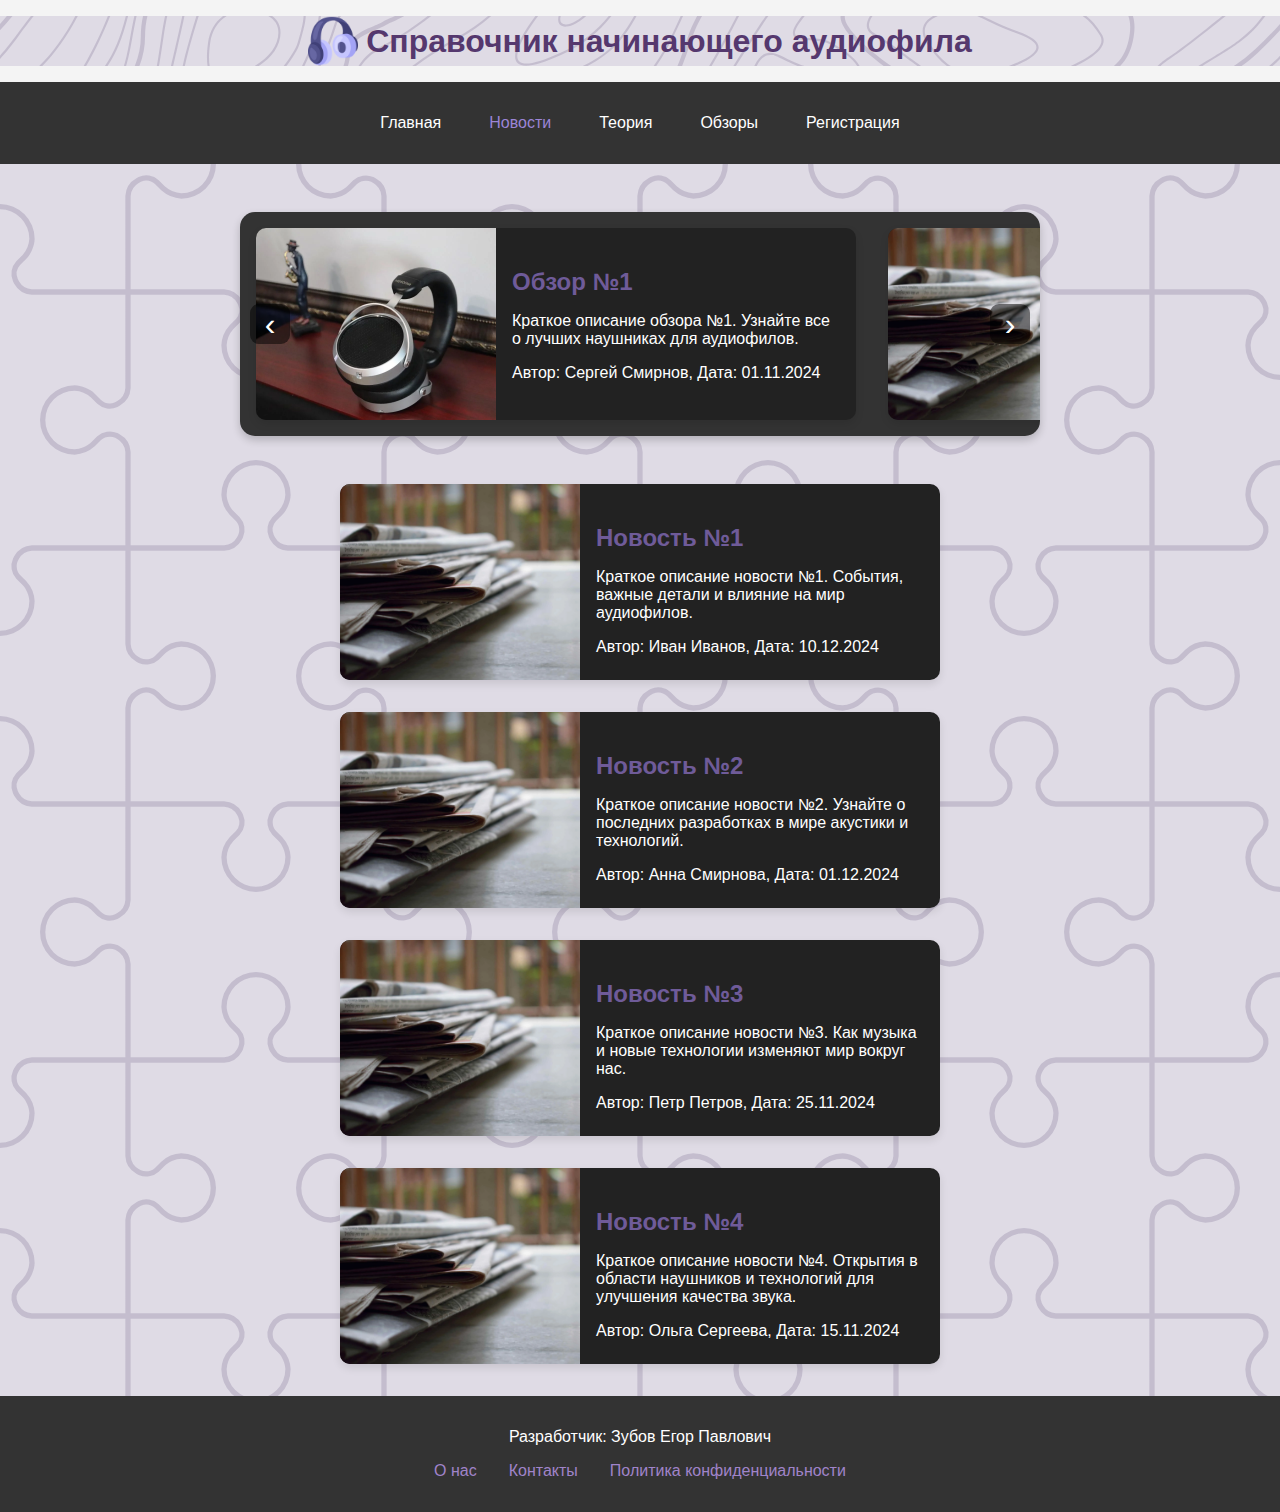
<file: news.html>
﻿<!DOCTYPE html>
<html lang="ru">
<head>
    <meta charset="UTF-8">
    <meta name="viewport" content="width=device-width, initial-scale=1.0">
    <link rel="apple-touch-icon" sizes="180x180" href="assets/icon/apple-touch-icon.png">
    <link rel="icon" type="image/png" sizes="32x32" href="assets/icon/favicon-32x32.png">
    <link rel="icon" type="image/png" sizes="16x16" href="assets/icon/favicon-16x16.png">
    <link rel="manifest" href="assets/icon/site.webmanifest">
    <link rel="stylesheet" href="css/global.css">
    <link rel="stylesheet" href="css/news.css">
    <title>Новости | Справочник начинающего аудиофила</title>
</head>
<body>
<header class="site-header">
    <div class="header-content">
        <a href="index.html" class="logo-link" aria-label="Перейти на главную страницу">
            <img src="assets/headphones.png" alt="Логотип" class="site-logo">
        </a>
        <h1 class="site-title">Справочник начинающего аудиофила</h1>
    </div>
    <nav class="site-nav">
        <div class="nav-container">
            <ul class="nav-links">
                <li><a href="index.html">Главная</a></li>
                <li><a href="news.html" class="active">Новости</a></li>
                <li><a href="theory.html">Теория</a></li>
                <li><a href="reviews.html">Обзоры</a></li>
                <li><a href="register.html">Регистрация</a></li>
            </ul>
            <button class="hamburger-menu" aria-label="Открыть меню">
                <div class="line line1"></div>
                <div class="line line2"></div>
                <div class="line line3"></div>
            </button>
        </div>
    </nav>
</header>
<main>
    <section class="carousel">
        <button class="carousel-button prev" aria-label="Назад">&#8249;</button>
        <div class="carousel-track-container">
            <div class="carousel-track">
                <div class="card">
                    <img src="images/review_headphones.webp" alt="Обзор 1" class="card-img">
                    <div class="card-content">
                        <h3>Обзор №1</h3>
                        <p>Краткое описание обзора №1. Узнайте все о лучших наушниках для аудиофилов.</p>
                        <p class="card-meta">Автор: Сергей Смирнов, Дата: 01.11.2024</p>
                    </div>
                </div>

                <div class="card">
                    <img src="images/news.webp" alt="Новость 1" class="card-img">
                    <div class="card-content">
                        <h3>Новость №1</h3>
                        <p>Обновленная прошивка гитарного процессора Fender Tone Master Pro 1.4.</p>
                        <p class="card-meta">Дата: 30.11.2024</p>
                    </div>
                </div>

                <div class="card">
                    <img src="images/news.webp" alt="Новость 1" class="card-img">
                    <div class="card-content">
                        <h3>Новость №1</h3>
                        <p>Обновленная прошивка гитарного процессора Fender Tone Master Pro 1.4.</p>
                        <p class="card-meta">Дата: 30.11.2024</p>
                    </div>
                </div>

                <div class="card">
                    <img src="images/news.webp" alt="Новость 1" class="card-img">
                    <div class="card-content">
                        <h3>Новость №1</h3>
                        <p>Обновленная прошивка гитарного процессора Fender Tone Master Pro 1.4.</p>
                        <p class="card-meta">Дата: 30.11.2024</p>
                    </div>
                </div>

                <div class="card">
                    <img src="images/news.webp" alt="Новость 1" class="card-img">
                    <div class="card-content">
                        <h3>Новость №1</h3>
                        <p>Обновленная прошивка гитарного процессора Fender Tone Master Pro 1.4.</p>
                        <p class="card-meta">Дата: 30.11.2024</p>
                    </div>
                </div>
            </div>
        </div>
        <button class="carousel-button next" aria-label="Вперед">&#8250;</button>
    </section>

    <section class="cards-container">
        <!-- Карточка новости -->
        <div class="card">
            <img src="images/news.webp" alt="Изображение новости" class="card-img">
            <div class="card-content">
                <h3>Новость №1</h3>
                <p>Краткое описание новости №1. События, важные детали и влияние на мир аудиофилов.</p>
                <p class="card-meta">Автор: Иван Иванов, Дата: 10.12.2024</p>
            </div>
        </div>

        <!-- Карточка новости -->
        <div class="card">
            <img src="images/news.webp" alt="Изображение новости" class="card-img">
            <div class="card-content">
                <h3>Новость №2</h3>
                <p>Краткое описание новости №2. Узнайте о последних разработках в мире акустики и технологий.</p>
                <p class="card-meta">Автор: Анна Смирнова, Дата: 01.12.2024</p>
            </div>
        </div>

        <!-- Карточка новости -->
        <div class="card">
            <img src="images/news.webp" alt="Изображение новости" class="card-img">
            <div class="card-content">
                <h3>Новость №3</h3>
                <p>Краткое описание новости №3. Как музыка и новые технологии изменяют мир вокруг нас.</p>
                <p class="card-meta">Автор: Петр Петров, Дата: 25.11.2024</p>
            </div>
        </div>

        <!-- Карточка новости -->
        <div class="card">
            <img src="images/news.webp" alt="Изображение новости" class="card-img">
            <div class="card-content">
                <h3>Новость №4</h3>
                <p>Краткое описание новости №4. Открытия в области наушников и технологий для улучшения качества звука.</p>
                <p class="card-meta">Автор: Ольга Сергеева, Дата: 15.11.2024</p>
            </div>
        </div>
    </section>
</main>
<button id="back-to-top" class="back-to-top" aria-label="Подняться наверх">↑</button>
<!-- Footer Section -->
<footer class="footer">
    <p>Разработчик: Зубов Егор Павлович</p>
    <ul class="footer-links">
        <li><a>О нас</a></li>
        <li><a>Контакты</a></li>
        <li><a>Политика конфиденциальности</a></li>
    </ul>
</footer>
<script src="js/global.js"></script>
<script src="js/news.js"></script>
</body>
</html>
</file>
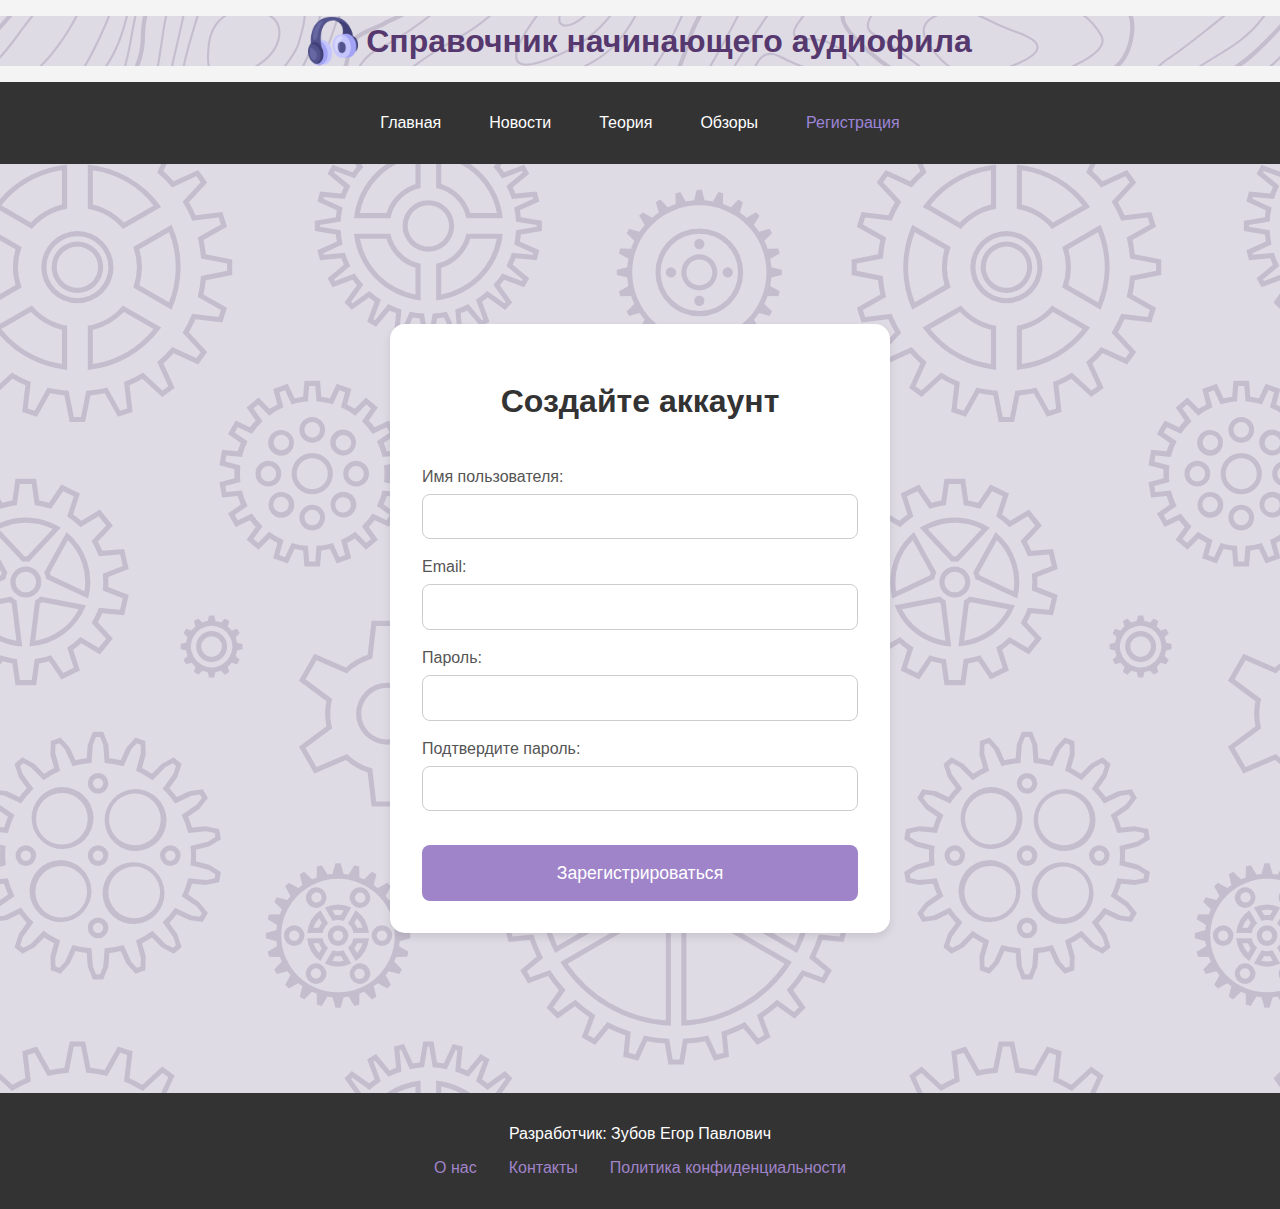
<file: register.html>
﻿<!DOCTYPE html>
<html lang="ru">
<head>
    <meta charset="UTF-8">
    <meta name="viewport" content="width=device-width, initial-scale=1.0">
    <link rel="apple-touch-icon" sizes="180x180" href="assets/icon/apple-touch-icon.png">
    <link rel="icon" type="image/png" sizes="32x32" href="assets/icon/favicon-32x32.png">
    <link rel="icon" type="image/png" sizes="16x16" href="assets/icon/favicon-16x16.png">
    <link rel="manifest" href="assets/icon/site.webmanifest">
    <link rel="stylesheet" href="css/global.css">
    <link rel="stylesheet" href="css/register.css">
    <title>Регистрация</title>
</head>
<body>
<header class="site-header">
    <div class="header-content">
        <a href="index.html" class="logo-link" aria-label="Перейти на главную страницу">
            <img src="assets/headphones.png" alt="Логотип" class="site-logo">
        </a>
        <h1 class="site-title">Справочник начинающего аудиофила</h1>
    </div>
    <nav class="site-nav">
        <div class="nav-container">
            <ul class="nav-links">
                <li><a href="index.html">Главная</a></li>
                <li><a href="news.html">Новости</a></li>
                <li><a href="theory.html">Теория</a></li>
                <li><a href="reviews.html">Обзоры</a></li>
                <li><a href="register.html" class="active">Регистрация</a></li>
            </ul>
            <button class="hamburger-menu" aria-label="Открыть меню">
                <div class="line line1"></div>
                <div class="line line2"></div>
                <div class="line line3"></div>
            </button>
        </div>
    </nav>
</header>

<main>
    <section class="registration-container">
        <h2>Создайте аккаунт</h2>
        <form class="registration-form" action="#" method="post">
            <label for="username">Имя пользователя:</label>
            <input type="text" id="username" name="username" required>

            <label for="email">Email:</label>
            <input type="email" id="email" name="email" required>

            <label for="password">Пароль:</label>
            <input type="password" id="password" name="password" required>

            <label for="confirm-password">Подтвердите пароль:</label>
            <input type="password" id="confirm-password" name="confirm-password" required>

            <div id="error-messages" class="error-container"></div>
            <button type="submit" class="register-btn">Зарегистрироваться</button>
        </form>
    </section>
</main>

<footer class="footer">
    <p>Разработчик: Зубов Егор Павлович</p>
    <ul class="footer-links">
        <li><a>О нас</a></li>
        <li><a>Контакты</a></li>
        <li><a>Политика конфиденциальности</a></li>
    </ul>
</footer>
<script src="js/global.js"></script>
<script src="js/register.js"></script>
</body>
</html>
</file>
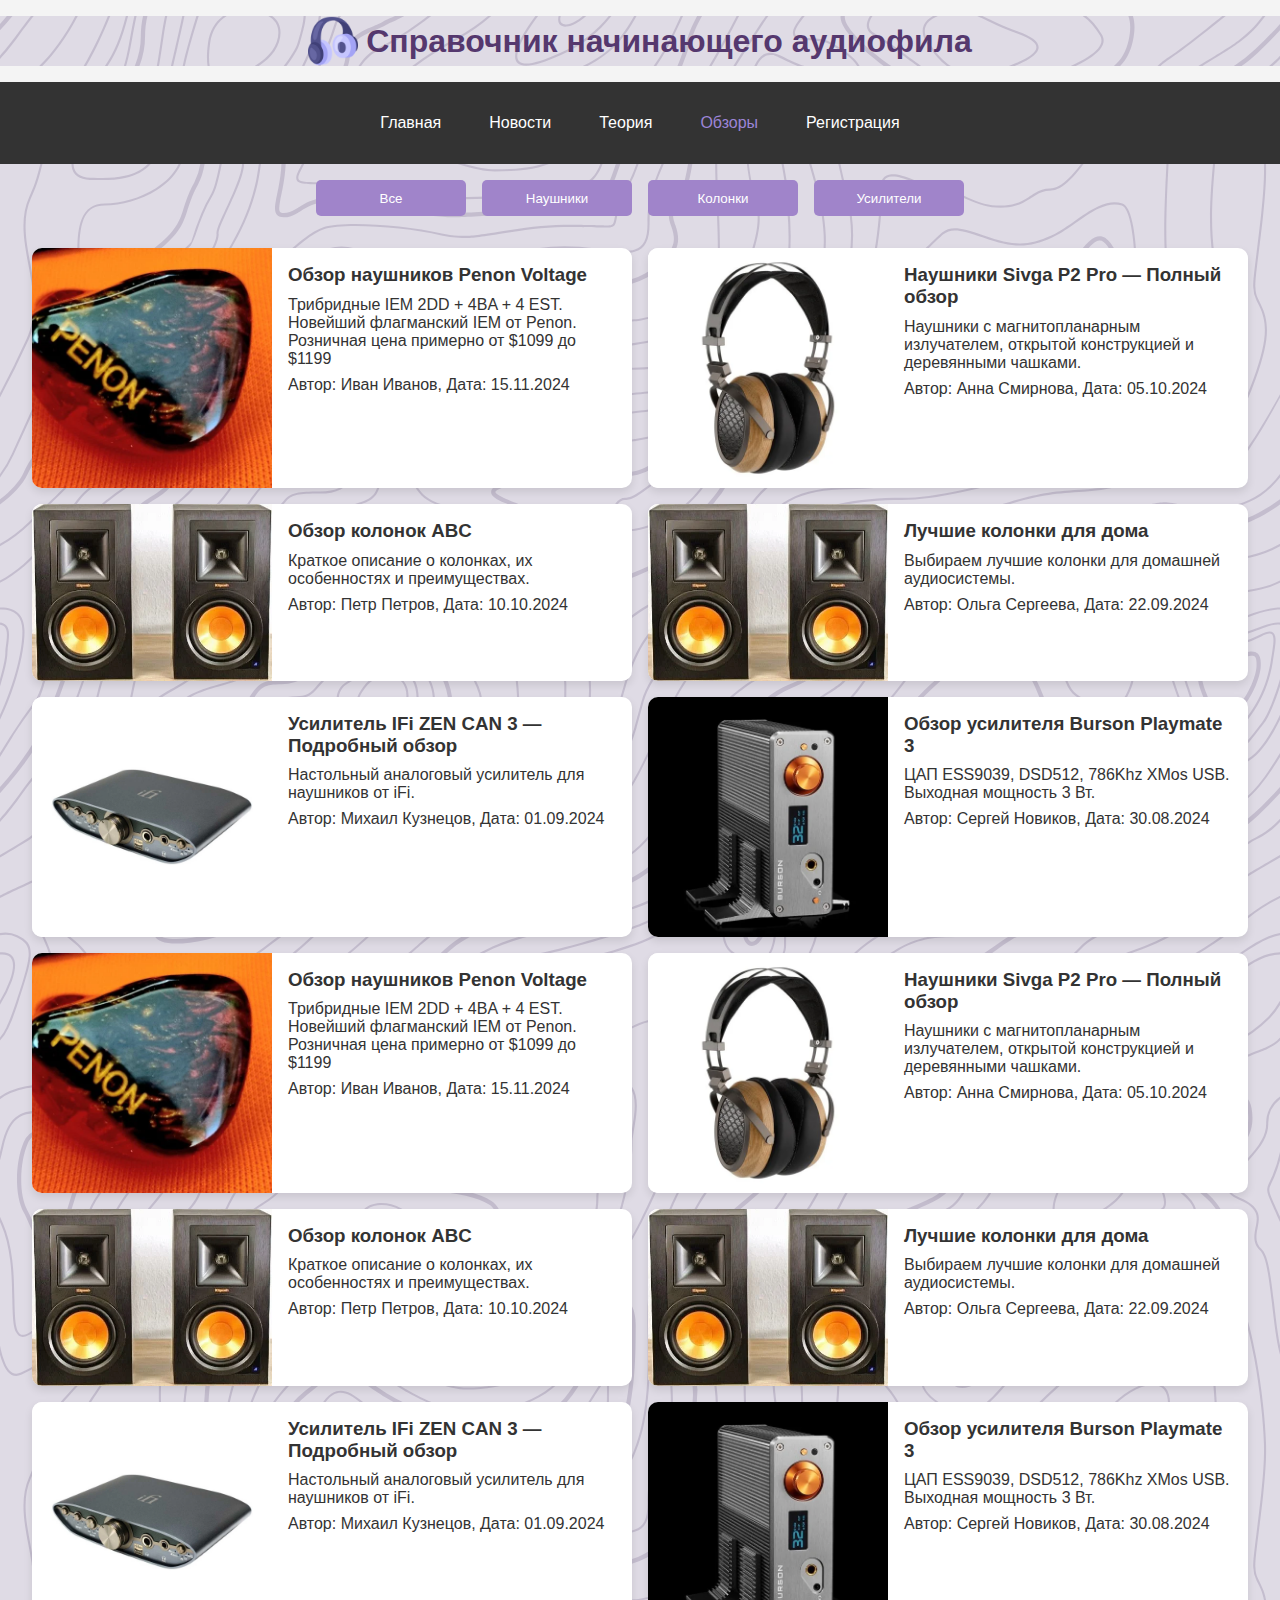
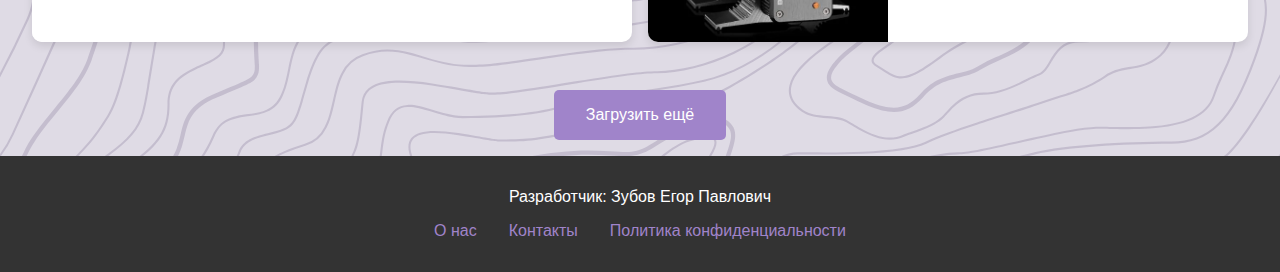
<file: reviews.html>
﻿<!DOCTYPE html>
<html lang="ru">
<head>
    <meta charset="UTF-8">
    <meta name="viewport" content="width=device-width, initial-scale=1.0">
    <link rel="apple-touch-icon" sizes="180x180" href="assets/icon/apple-touch-icon.png">
    <link rel="icon" type="image/png" sizes="32x32" href="assets/icon/favicon-32x32.png">
    <link rel="icon" type="image/png" sizes="16x16" href="assets/icon/favicon-16x16.png">
    <link rel="manifest" href="assets/icon/site.webmanifest">
    <link rel="stylesheet" href="css/global.css">
    <link rel="stylesheet" href="css/reviews.css">
    <title>Обзоры</title>
</head>
<body>
<header class="site-header">
    <div class="header-content">
        <a href="index.html" class="logo-link" aria-label="Перейти на главную страницу">
            <img src="assets/headphones.png" alt="Логотип" class="site-logo">
        </a>
        <h1 class="site-title">Справочник начинающего аудиофила</h1>
    </div>
    <nav class="site-nav">
        <div class="nav-container">
            <ul class="nav-links">
                <li><a href="index.html">Главная</a></li>
                <li><a href="news.html">Новости</a></li>
                <li><a href="theory.html">Теория</a></li>
                <li><a href="reviews.html" class="active">Обзоры</a></li>
                <li><a href="register.html">Регистрация</a></li>
            </ul>
            <button class="hamburger-menu" aria-label="Открыть меню">
                <div class="line line1"></div>
                <div class="line line2"></div>
                <div class="line line3"></div>
            </button>
        </div>
    </nav>
</header>

<main>
    <!-- Секция с кнопками для сортировки -->
    <section class="filter-buttons">
        <button class="filter-btn" data-filter="all">Все</button>
        <button class="filter-btn" data-filter="headphones">Наушники</button>
        <button class="filter-btn" data-filter="speakers">Колонки</button>
        <button class="filter-btn" data-filter="amplifiers">Усилители</button>
    </section>

    <!-- Секция карточек -->
    <section class="cards-container">
        <!-- Наушники -->
        <div class="card headphones">
            <img src="images/reviews/penon.webp" alt="Наушники" class="card-img">
            <div class="card-content">
                <h3>Обзор наушников Penon Voltage</h3>
                <p>Трибридные IEM 2DD + 4BA + 4 EST. Новейший флагманский IEM от Penon. Розничная цена примерно от $1099 до $1199</p>
                <p>Автор: Иван Иванов, Дата: 15.11.2024</p>
            </div>
        </div>
        <div class="card headphones">
            <img src="images/reviews/sivga-p2.webp" alt="Наушники" class="card-img">
            <div class="card-content">
                <h3>Наушники Sivga P2 Pro — Полный обзор</h3>
                <p>Наушники с магнитопланарным излучателем, открытой конструкцией и деревянными чашками.</p>
                <p>Автор: Анна Смирнова, Дата: 05.10.2024</p>
            </div>
        </div>

        <!-- Колонки -->
        <div class="card speakers">
            <img src="images/review_speakers.webp" alt="Колонки" class="card-img">
            <div class="card-content">
                <h3>Обзор колонок ABC</h3>
                <p>Краткое описание о колонках, их особенностях и преимуществах.</p>
                <p>Автор: Петр Петров, Дата: 10.10.2024</p>
            </div>
        </div>
        <div class="card speakers">
            <img src="images/review_speakers.webp" alt="Колонки" class="card-img">
            <div class="card-content">
                <h3>Лучшие колонки для дома</h3>
                <p>Выбираем лучшие колонки для домашней аудиосистемы.</p>
                <p>Автор: Ольга Сергеева, Дата: 22.09.2024</p>
            </div>
        </div>

        <!-- Усилители -->
        <div class="card amplifiers">
            <img src="images/reviews/ifi_audio_zen_can_3_01.webp" alt="Усилитель" class="card-img">
            <div class="card-content">
                <h3>Усилитель IFi ZEN CAN 3 — Подробный обзор</h3>
                <p>Настольный аналоговый усилитель для наушников от iFi.</p>
                <p>Автор: Михаил Кузнецов, Дата: 01.09.2024</p>
            </div>
        </div>
        <div class="card amplifiers">
            <img src="images/reviews/Burson-Playmate-3-02.webp" alt="Усилитель" class="card-img">
            <div class="card-content">
                <h3>Обзор усилителя Burson Playmate 3</h3>
                <p>ЦАП ESS9039, DSD512, 786Khz XMos USB. Выходная мощность 3 Вт.</p>
                <p>Автор: Сергей Новиков, Дата: 30.08.2024</p>
            </div>
        </div>

        <!-- Наушники -->
        <div class="card headphones">
            <img src="images/reviews/penon.webp" alt="Наушники" class="card-img">
            <div class="card-content">
                <h3>Обзор наушников Penon Voltage</h3>
                <p>Трибридные IEM 2DD + 4BA + 4 EST. Новейший флагманский IEM от Penon. Розничная цена примерно от $1099 до $1199</p>
                <p>Автор: Иван Иванов, Дата: 15.11.2024</p>
            </div>
        </div>
        <div class="card headphones">
            <img src="images/reviews/sivga-p2.webp" alt="Наушники" class="card-img">
            <div class="card-content">
                <h3>Наушники Sivga P2 Pro — Полный обзор</h3>
                <p>Наушники с магнитопланарным излучателем, открытой конструкцией и деревянными чашками.</p>
                <p>Автор: Анна Смирнова, Дата: 05.10.2024</p>
            </div>
        </div>

        <!-- Колонки -->
        <div class="card speakers">
            <img src="images/review_speakers.webp" alt="Колонки" class="card-img">
            <div class="card-content">
                <h3>Обзор колонок ABC</h3>
                <p>Краткое описание о колонках, их особенностях и преимуществах.</p>
                <p>Автор: Петр Петров, Дата: 10.10.2024</p>
            </div>
        </div>
        <div class="card speakers">
            <img src="images/review_speakers.webp" alt="Колонки" class="card-img">
            <div class="card-content">
                <h3>Лучшие колонки для дома</h3>
                <p>Выбираем лучшие колонки для домашней аудиосистемы.</p>
                <p>Автор: Ольга Сергеева, Дата: 22.09.2024</p>
            </div>
        </div>

        <!-- Усилители -->
        <div class="card amplifiers">
            <img src="images/reviews/ifi_audio_zen_can_3_01.webp" alt="Усилитель" class="card-img">
            <div class="card-content">
                <h3>Усилитель IFi ZEN CAN 3 — Подробный обзор</h3>
                <p>Настольный аналоговый усилитель для наушников от iFi.</p>
                <p>Автор: Михаил Кузнецов, Дата: 01.09.2024</p>
            </div>
        </div>
        <div class="card amplifiers">
            <img src="images/reviews/Burson-Playmate-3-02.webp" alt="Усилитель" class="card-img">
            <div class="card-content">
                <h3>Обзор усилителя Burson Playmate 3</h3>
                <p>ЦАП ESS9039, DSD512, 786Khz XMos USB. Выходная мощность 3 Вт.</p>
                <p>Автор: Сергей Новиков, Дата: 30.08.2024</p>
            </div>
        </div>
    </section>

    <!-- Кнопка "Загрузить ещё" -->
    <section class="load-more-section">
        <button id="load-more-btn" class="load-more-btn">Загрузить ещё</button>
    </section>
</main>

<button id="back-to-top" class="back-to-top" aria-label="Подняться наверх">↑</button>
<!-- Footer Section -->
<footer class="footer">
    <p>Разработчик: Зубов Егор Павлович</p>
    <ul class="footer-links">
        <li><a>О нас</a></li>
        <li><a>Контакты</a></li>
        <li><a>Политика конфиденциальности</a></li>
    </ul>
</footer>
<script src="js/global.js"></script>
<script src="js/reviews.js"></script>
</body>
</html>
</file>
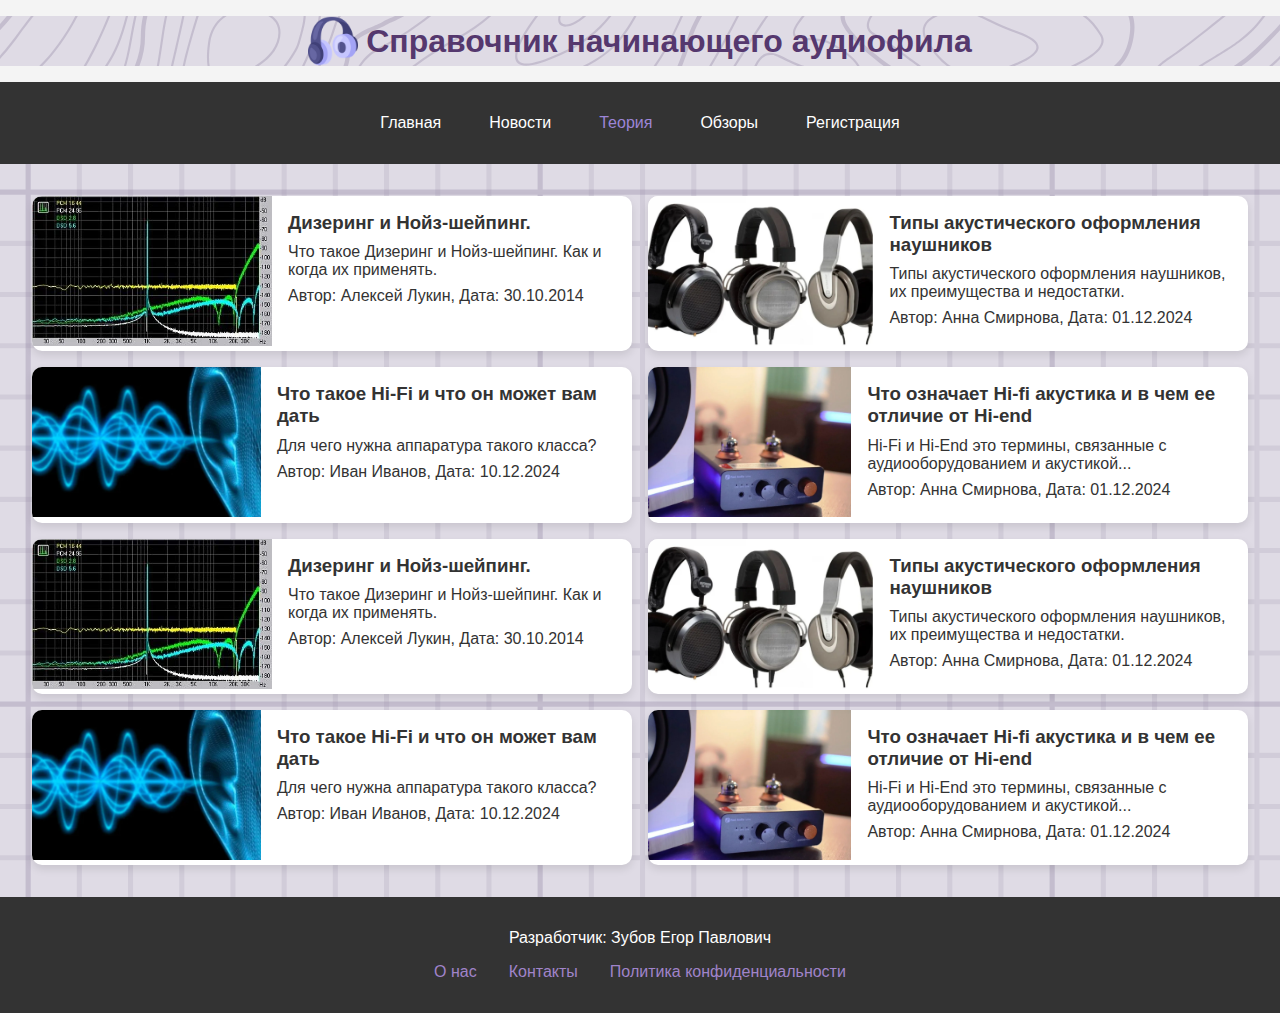
<file: theory.html>
﻿<!DOCTYPE html>
<html lang="ru">
<head>
    <meta charset="UTF-8">
    <meta name="viewport" content="width=device-width, initial-scale=1.0">
    <link rel="apple-touch-icon" sizes="180x180" href="assets/icon/apple-touch-icon.png">
    <link rel="icon" type="image/png" sizes="32x32" href="assets/icon/favicon-32x32.png">
    <link rel="icon" type="image/png" sizes="16x16" href="assets/icon/favicon-16x16.png">
    <link rel="manifest" href="assets/icon/site.webmanifest">
    <link rel="stylesheet" href="css/global.css">
    <link rel="stylesheet" href="css/theory.css">
    <title>Теория | Справочник начинающего аудиофила</title>
</head>
<body>
<header class="site-header">
    <div class="header-content">
        <a href="index.html" class="logo-link" aria-label="Перейти на главную страницу">
            <img src="assets/headphones.png" alt="Логотип" class="site-logo">
        </a>
        <h1 class="site-title">Справочник начинающего аудиофила</h1>
    </div>
    <nav class="site-nav">
        <div class="nav-container">
            <ul class="nav-links">
                <li><a href="index.html">Главная</a></li>
                <li><a href="news.html">Новости</a></li>
                <li><a href="theory.html" class="active">Теория</a></li>
                <li><a href="reviews.html">Обзоры</a></li>
                <li><a href="register.html">Регистрация</a></li>
            </ul>
            <button class="hamburger-menu" aria-label="Открыть меню">
                <div class="line line1"></div>
                <div class="line line2"></div>
                <div class="line line3"></div>
            </button>
        </div>
    </nav>
</header>
<main>
    <section class="cards-container">
        <!-- Карточка теории -->
        <div class="card">
            <img src="images/theory/dithering-noise-shaping.webp" alt="Изображение теории" class="card-img">
            <div class="card-content">
                <h3>Дизеринг и Нойз-шейпинг.</h3>
                <p>Что такое Дизеринг и Нойз-шейпинг. Как и когда их применять.</p>
                <p class="card-meta">Автор: Алексей Лукин, Дата: 30.10.2014</p>
            </div>
        </div>

        <!-- Карточка теории -->
        <div class="card">
            <img src="images/theory/acoustic-types.webp" alt="Изображение теории" class="card-img">
            <div class="card-content">
                <h3>Типы акустического оформления наушников</h3>
                <p>Типы акустического оформления наушников, их преимущества и недостатки.</p>
                <p class="card-meta">Автор: Анна Смирнова, Дата: 01.12.2024</p>
            </div>
        </div>

        <!-- Карточка теории -->
        <div class="card">
            <img src="images/theory/what-is-hifi.webp" alt="Изображение теории" class="card-img">
            <div class="card-content">
                <h3>Что такое Hi-Fi и что он может вам дать</h3>
                <p>Для чего нужна аппаратура такого класса?</p>
                <p class="card-meta">Автор: Иван Иванов, Дата: 10.12.2024</p>
            </div>
        </div>

        <!-- Карточка теории -->
        <div class="card">
            <img src="images/review_amp.webp" alt="Изображение теории" class="card-img">
            <div class="card-content">
                <h3>Что означает Hi-fi акустика и в чем ее отличие от Hi-end</h3>
                <p>Hi-Fi и Hi-End это термины, связанные с аудиооборудованием и акустикой...</p>
                <p class="card-meta">Автор: Анна Смирнова, Дата: 01.12.2024</p>
            </div>
        </div>

        <!-- Карточка теории -->
        <div class="card">
            <img src="images/theory/dithering-noise-shaping.webp" alt="Изображение теории" class="card-img">
            <div class="card-content">
                <h3>Дизеринг и Нойз-шейпинг.</h3>
                <p>Что такое Дизеринг и Нойз-шейпинг. Как и когда их применять.</p>
                <p class="card-meta">Автор: Алексей Лукин, Дата: 30.10.2014</p>
            </div>
        </div>

        <!-- Карточка теории -->
        <div class="card">
            <img src="images/theory/acoustic-types.webp" alt="Изображение теории" class="card-img">
            <div class="card-content">
                <h3>Типы акустического оформления наушников</h3>
                <p>Типы акустического оформления наушников, их преимущества и недостатки.</p>
                <p class="card-meta">Автор: Анна Смирнова, Дата: 01.12.2024</p>
            </div>
        </div>

        <!-- Карточка теории -->
        <div class="card">
            <img src="images/theory/what-is-hifi.webp" alt="Изображение теории" class="card-img">
            <div class="card-content">
                <h3>Что такое Hi-Fi и что он может вам дать</h3>
                <p>Для чего нужна аппаратура такого класса?</p>
                <p class="card-meta">Автор: Иван Иванов, Дата: 10.12.2024</p>
            </div>
        </div>

        <!-- Карточка теории -->
        <div class="card">
            <img src="images/review_amp.webp" alt="Изображение теории" class="card-img">
            <div class="card-content">
                <h3>Что означает Hi-fi акустика и в чем ее отличие от Hi-end</h3>
                <p>Hi-Fi и Hi-End это термины, связанные с аудиооборудованием и акустикой...</p>
                <p class="card-meta">Автор: Анна Смирнова, Дата: 01.12.2024</p>
            </div>
        </div>
    </section>
</main>
<button id="back-to-top" class="back-to-top" aria-label="Подняться наверх">↑</button>
<!-- Footer Section -->
<footer class="footer">
    <p>Разработчик: Зубов Егор Павлович</p>
    <ul class="footer-links">
        <li><a>О нас</a></li>
        <li><a>Контакты</a></li>
        <li><a>Политика конфиденциальности</a></li>
    </ul>
</footer>
<script src="js/global.js"></script>
</body>
</html>
</file>
<file: css/global.css>
﻿body {
    font-family: Arial, sans-serif;
    margin: 0;
    padding: 0;
    background-color: #f4f4f4;
    color: #333;
}

.site-header {
    display: flex;
    flex-direction: column;
    background-repeat: no-repeat;
    padding: 1em 0 0 0; /* Отступы сверху и по бокам */
    align-items: center; /* Центрируем элементы по горизонтали */
    justify-content: space-between;
    box-shadow: 0 2px 4px rgba(0, 0, 0, 0.1);
    position: static;
    top: 0;
    z-index: 1000;
}

/* Стили для контейнера с логотипом и заголовком */
.header-content {
    width: 100%;
    background-color: #DFDBE5;
    background-image: url("data:image/svg+xml,%3Csvg xmlns='http://www.w3.org/2000/svg' width='600' height='600' viewBox='0 0 600 600'%3E%3Cpath fill='%239C92AC' fill-opacity='0.4' d='M600 325.1v-1.17c-6.5 3.83-13.06 7.64-14.68 8.64-10.6 6.56-18.57 12.56-24.68 19.09-5.58 5.95-12.44 10.06-22.42 14.15-1.45.6-2.96 1.2-4.83 1.9l-4.75 1.82c-9.78 3.75-14.8 6.27-18.98 10.1-4.23 3.88-9.65 6.6-16.77 8.84-1.95.6-3.99 1.17-6.47 1.8l-6.14 1.53c-5.29 1.35-8.3 2.37-10.54 3.78-3.08 1.92-6.63 3.26-12.74 5.03a384.1 384.1 0 0 1-4.82 1.36c-2.04.58-3.6 1.04-5.17 1.52a110.03 110.03 0 0 0-11.2 4.05c-2.7 1.15-5.5 3.93-8.78 8.4a157.68 157.68 0 0 0-6.15 9.2c-5.75 9.07-7.58 11.74-10.24 14.51a50.97 50.97 0 0 1-4.6 4.22c-2.33 1.9-10.39 7.54-11.81 8.74a14.68 14.68 0 0 0-3.67 4.15c-1.24 2.3-1.9 4.57-2.78 8.87-2.17 10.61-3.52 14.81-8.2 22.1-4.07 6.33-6.8 9.88-9.83 12.99-.47.48-.95.96-1.5 1.48l-3.75 3.56c-1.67 1.6-3.18 3.12-4.86 4.9a42.44 42.44 0 0 0-9.89 16.94c-2.5 8.13-2.72 15.47-1.76 27.22.47 5.82.51 6.36.51 8.18 0 10.51.12 17.53.63 25.78.24 4.05.56 7.8.97 11.22h.9c-1.13-9.58-1.5-21.83-1.5-37 0-1.86-.04-2.4-.52-8.26-.94-11.63-.72-18.87 1.73-26.85a41.44 41.44 0 0 1 9.65-16.55c1.67-1.76 3.18-3.27 4.83-4.85.63-.6 3.13-2.96 3.75-3.57a71.6 71.6 0 0 0 1.52-1.5c3.09-3.16 5.86-6.76 9.96-13.15 4.77-7.42 6.15-11.71 8.34-22.44.86-4.21 1.5-6.4 2.68-8.6.68-1.25 1.79-2.48 3.43-3.86 1.38-1.15 9.43-6.8 11.8-8.72 1.71-1.4 3.26-2.81 4.7-4.3 2.72-2.85 4.56-5.54 10.36-14.67a156.9 156.9 0 0 1 6.1-9.15c3.2-4.33 5.9-7.01 8.37-8.07 3.5-1.5 7.06-2.77 11.1-4.02a233.84 233.84 0 0 1 7.6-2.2l2.38-.67c6.19-1.79 9.81-3.16 12.98-5.15 2.14-1.33 5.08-2.33 10.27-3.65l6.14-1.53c2.5-.63 4.55-1.2 6.52-1.82 7.24-2.27 12.79-5.06 17.15-9.05 4.05-3.72 9-6.2 18.66-9.9l4.75-1.82c1.87-.72 3.39-1.31 4.85-1.91 10.1-4.15 17.07-8.32 22.76-14.4 6.05-6.45 13.95-12.4 24.49-18.92 1.56-.96 7.82-4.6 14.15-8.33v-64.58c-4 8.15-8.52 14.85-12.7 17.9-2.51 1.82-5.38 4.02-9.04 6.92a1063.87 1063.87 0 0 0-6.23 4.98l-1.27 1.02a2309.25 2309.25 0 0 1-4.87 3.9c-7.55 6-12.9 10.05-17.61 13.19-3.1 2.06-3.86 2.78-8.06 7.13-5.84 6.07-11.72 8.62-29.15 10.95-11.3 1.5-20.04 4.91-30.75 11.07-1.65.94-7.27 4.27-6.97 4.1-2.7 1.58-4.69 2.69-6.64 3.66-5.63 2.8-10.47 4.17-15.71 4.17-17.13 0-41.44 11.51-51.63 22.83-12.05 13.4-31.42 27.7-45.25 31.16-7.4 1.85-11.85 7.05-14.04 14.69-1.26 4.4-1.58 8.28-1.58 13.82 0 .82.01.98.24 3.63.45 5.18.35 8.72-.77 13.26-1.53 6.2-4.89 12.6-10.59 19.43-13.87 16.65-22.88 46.58-22.88 71.68 0 2.39.02 4.26.06 8.75.12 10.8.1 15.8-.22 21.95-.56 11.18-2.09 20.73-5 29.3h-1.05c2.94-8.56 4.49-18.12 5.05-29.35.31-6.13.34-11.1.22-21.9-.04-4.48-.06-6.36-.06-8.75 0-25.32 9.07-55.47 23.12-72.32 5.6-6.72 8.88-12.99 10.38-19.03 1.09-4.4 1.18-7.85.74-12.93-.23-2.7-.24-2.86-.24-3.72 0-5.62.32-9.57 1.62-14.1 2.28-7.95 6.97-13.44 14.76-15.39 13.6-3.4 32.82-17.59 44.75-30.84C409 360.14 433.58 348.5 451 348.5c5.07 0 9.77-1.33 15.26-4.07 1.93-.96 3.9-2.05 6.58-3.62-.3.18 5.33-3.16 6.98-4.11 10.82-6.21 19.66-9.67 31.11-11.2 17.23-2.3 22.9-4.75 28.57-10.64 4.25-4.41 5.04-5.16 8.22-7.28 4.68-3.11 10.01-7.14 17.55-13.14a1113.33 1113.33 0 0 0 4.86-3.89l1.28-1.02a4668.54 4668.54 0 0 1 6.23-4.98c3.67-2.9 6.55-5.12 9.07-6.95 4.37-3.19 9.16-10.56 13.29-19.4v66.9zm0-116.23c-.62.01-1.27.06-1.95.13-6.13.63-13.83 3.45-21.83 7.45-3.64 1.82-8.46 2.67-14.17 2.71-4.7.04-9.72-.47-14.73-1.33-1.7-.3-3.26-.61-4.67-.93a31.55 31.55 0 0 0-3.55-.57 273.4 273.4 0 0 0-16.66-.88c-10.42-.16-17.2.74-17.97 2.73-.38.97.6 2.55 3.03 4.87 1.01.97 2.22 2.03 4.04 3.55a1746.07 1746.07 0 0 0 4.79 4.02c1.39 1.2 3.1 1.92 5.5 2.5.7.16.86.2 2.64.54 3.53.7 5.03 1.25 6.15 2.63 1.41 1.76 1.4 4.54-.15 8.88-2.44 6.83-5.72 10.05-10.19 10.33-3.63.23-7.6-1.29-14.52-5.06-4.53-2.47-6.82-7.3-8.32-15.26-.17-.87-.32-1.78-.5-2.86l-.43-2.76c-1.05-6.58-1.9-9.2-3.73-10.11-.81-.4-1.59-.74-2.36-1-2.27-.77-4.6-1.02-8.1-.92-2.29.07-14.7 1-13.77.93-20.55 1.37-28.8 5.05-37.09 14.99a133.07 133.07 0 0 0-4.25 5.44l-2.3 3.09-2.51 3.32c-4.1 5.36-7.06 8.48-10.39 11.12-.65.52-1.33 1.04-2.13 1.62l-4.11 2.94a106.8 106.8 0 0 0-5.16 3.99c-4.55 3.74-9.74 8.6-16.25 15.38-8.25 8.58-11.78 13.54-11.7 15.95.07 1.65 1.64 2.11 6.79 2.38 1.61.09 2.15.12 2.98.2 2.95.24 5.09.73 6.81 1.68 7.48 4.15 11.63 7.26 13.95 11.58 3.3 6.15.8 12.88-8.89 20.26-8.28 6.3-11.1 10.37-11.31 14.96-.06 1.17 0 1.93.26 4.43.69 6.47.25 10.65-2.8 17.42a44.23 44.23 0 0 1-4.16 7.53c-2.82 3.97-5.47 5.74-10.6 7.69-.43.16-3.34 1.23-4.27 1.59-1.8.68-3.38 1.36-5.01 2.14-4.18 2-8.4 4.6-13.1 8.24-8.44 6.51-13.23 14.56-15.98 25.06-1.1 4.2-1.55 6.81-2.8 15.21-1.26 8.6-2.17 12.64-4.08 16.55-2.1 4.28-11.93 26.59-12.97 28.88a382.7 382.7 0 0 1-6.37 13.41c-4.07 8.11-7.61 14.07-10.73 17.81-5.38 6.46-8.98 14.37-13.77 28.42a810.14 810.14 0 0 0-1.89 5.6c-1.8 5.35-2.96 8.6-4.26 11.85-6.13 15.32-25.43 26.31-46.46 26.31-11.2 0-20.58-2.74-31.02-8.55-5.6-3.13-4.55-2.42-22.26-14.54-14.33-9.8-17.7-10.73-20.47-6.9-.37.5-1.81 2.74-1.83 2.77a52.24 52.24 0 0 1-4.94 5.9c-.73.79-5.52 5.87-6.97 7.45-2.38 2.6-4.3 4.81-5.98 6.93a45.6 45.6 0 0 0-5.08 7.66c-1.29 2.57-1.9 5.25-2.66 10.6a997.6 997.6 0 0 1-.46 3.18h-1l.47-3.32c.77-5.45 1.4-8.2 2.75-10.9a46.54 46.54 0 0 1 5.2-7.84c1.7-2.14 3.63-4.38 6.03-6.98 1.45-1.59 6.24-6.68 6.96-7.46a51.58 51.58 0 0 0 4.84-5.78s1.47-2.26 1.86-2.8c3.25-4.5 7.08-3.44 21.84 6.67 17.67 12.08 16.62 11.38 22.19 14.48 10.3 5.73 19.5 8.43 30.53 8.43 20.65 0 39.57-10.77 45.54-25.69a219.7 219.7 0 0 0 4.24-11.8 6752.32 6752.32 0 0 0 1.88-5.6c4.83-14.16 8.47-22.14 13.96-28.73 3.05-3.66 6.56-9.57 10.6-17.61 1.97-3.93 4.04-8.31 6.35-13.38 1.03-2.28 10.88-24.61 12.98-28.91 1.85-3.79 2.75-7.76 4-16.25 1.24-8.44 1.7-11.07 2.81-15.32 2.8-10.7 7.71-18.94 16.33-25.6a73.18 73.18 0 0 1 13.29-8.35c1.66-.8 3.27-1.48 5.08-2.18.94-.36 3.86-1.43 4.28-1.59 4.95-1.88 7.44-3.55 10.14-7.33 1.35-1.9 2.68-4.3 4.06-7.37 2.97-6.58 3.39-10.59 2.72-16.9a27.13 27.13 0 0 1-.27-4.58c.22-4.94 3.21-9.24 11.7-15.7 9.33-7.11 11.66-13.34 8.62-19-2.2-4.09-6.25-7.12-13.55-11.17-1.57-.88-3.6-1.33-6.42-1.57-.8-.07-1.34-.1-2.95-.19-5.77-.3-7.63-.85-7.72-3.34-.1-2.81 3.5-7.87 11.97-16.69 6.53-6.8 11.75-11.69 16.33-15.45 1.79-1.47 3.42-2.72 5.2-4.03l4.12-2.94c.79-.58 1.46-1.08 2.1-1.59 3.26-2.6 6.16-5.65 10.21-10.94a383.2 383.2 0 0 0 2.5-3.32l2.31-3.09c1.8-2.39 3.04-4 4.29-5.48 8.47-10.17 16.98-13.96 37.27-15.3-.44.02 12-.9 14.32-.98 3.62-.1 6.05.16 8.46.98.8.27 1.62.62 2.47 1.04 2.27 1.14 3.17 3.87 4.27 10.85l.44 2.76c.17 1.07.33 1.97.5 2.83 1.44 7.69 3.62 12.29 7.8 14.57 6.76 3.68 10.6 5.15 13.99 4.94 4-.25 6.99-3.17 9.3-9.67 1.45-4.04 1.46-6.49.32-7.92-.9-1.12-2.28-1.62-5.57-2.27a55.8 55.8 0 0 1-2.67-.55c-2.54-.6-4.39-1.4-5.93-2.71a252.63 252.63 0 0 0-4.78-4.01 84.35 84.35 0 0 1-4.08-3.6c-2.73-2.6-3.86-4.43-3.28-5.95 1.02-2.64 7.82-3.54 18.93-3.37a230.56 230.56 0 0 1 16.73.88c2.76.39 3.2.49 3.68.6 1.4.3 2.95.62 4.62.91a82.9 82.9 0 0 0 14.56 1.32c5.56-.04 10.24-.86 13.73-2.6 8.1-4.05 15.89-6.9 22.17-7.56.7-.07 1.4-.11 2.05-.13v1zm0-100.94v1.5c-8.62 16.05-17.27 29.55-23.65 35.92-3.19 3.2-7.62 4.9-13.54 5.56-4.45.48-8.28.4-19.18-.2-9.91-.55-15.32-.44-20.52.78a84.05 84.05 0 0 1-15 2.11l-2.25.14c-12.49.75-19.37 1.78-32.72 5.74-4.5 1.33-9.27 2.49-14.3 3.48a246.27 246.27 0 0 1-32.6 3.97c-7.56.45-13.21.57-20.24.57-5.4 0-11.9 1.61-18 5.18-8.3 4.87-15.06 12.87-19.53 24.5a68.57 68.57 0 0 1-4.56 9.8c-3.6 6.2-6.92 8.99-13.38 12.18l-4.03 1.96a64.48 64.48 0 0 0-15.16 10.25c-8.2 7.33-13.72 16.63-22.54 35.6l-2.08 4.49c-7.3 15.7-11.5 23.3-17.35 29.87-7.7 8.66-20.25 14.42-40.31 20.08-4.37 1.23-19.04 5.08-19.24 5.13-6.92 1.87-11.68 3.34-15.63 4.92-10.55 4.22-18.71 10.52-36.38 26.52l-1.7 1.54c-8.58 7.76-13.41 11.9-18.81 15.88-3.95 2.9-8 5.67-12.97 8.91-2.06 1.34-10.3 6.6-12.33 7.94-11.52 7.5-18.53 13.04-24.62 20.08a62.01 62.01 0 0 0-6.44 8.85c-4.13 6.91-6.27 13.15-9.2 25.11l-1.54 6.26c-.6 2.45-1.15 4.54-1.72 6.58-2.97 10.7-6.9 17.36-14.78 26.91L69.6 491a148.51 148.51 0 0 0-4.19 5.3 23.9 23.9 0 0 0-3.44 6.28c-1.16 3.23-1.52 5.9-1.87 11.94-.58 10.05-1.42 15.04-4.63 22.67-1.57 3.72-5.66 14.02-6.41 15.8a73.46 73.46 0 0 1-3.57 7.4c-2.88 5.14-6.71 10.12-13.12 16.95-5.96 6.36-8.87 10.9-10.61 16a56.88 56.88 0 0 0-1.38 4.82l-.46 1.84h-1.03l.52-2.08c.52-2.09.92-3.49 1.4-4.9 1.8-5.25 4.78-9.9 10.84-16.36 6.35-6.78 10.13-11.7 12.97-16.77a72.5 72.5 0 0 0 3.52-7.29c.75-1.76 4.84-12.06 6.4-15.8 3.17-7.5 3.99-12.4 4.56-22.33.35-6.14.72-8.88 1.93-12.23a24.9 24.9 0 0 1 3.58-6.54c1.27-1.7 2.6-3.37 4.22-5.34l4.11-4.95c7.8-9.46 11.66-16 14.59-26.54.56-2.04 1.1-4.12 1.71-6.56l1.53-6.26c2.96-12.04 5.13-18.36 9.32-25.39 1.84-3.08 4-6.05 6.54-8.99 6.17-7.12 13.24-12.7 24.83-20.26 2.05-1.33 10.28-6.6 12.33-7.94 4.96-3.22 9-5.98 12.92-8.87 5.37-3.95 10.19-8.08 18.74-15.82l1.7-1.54c17.76-16.09 25.98-22.43 36.67-26.7 4-1.6 8.8-3.09 15.75-4.96.21-.06 14.87-3.9 19.22-5.13 19.9-5.61 32.32-11.31 39.85-19.78 5.76-6.48 9.93-14.02 17.18-29.64l2.09-4.5c8.87-19.07 14.44-28.46 22.77-35.9a65.48 65.48 0 0 1 15.38-10.4l4.04-1.97c6.3-3.1 9.47-5.77 12.96-11.77a67.6 67.6 0 0 0 4.48-9.67c4.56-11.84 11.47-20.02 19.97-25 6.25-3.66 12.93-5.32 18.5-5.32 7.01 0 12.65-.12 20.17-.57a245.3 245.3 0 0 0 32.47-3.96c5-.98 9.75-2.13 14.22-3.45 13.43-3.98 20.38-5.02 32.94-5.78l2.24-.14c5.76-.37 9.8-.9 14.85-2.09 5.31-1.25 10.79-1.35 22.6-.7 9.04.5 12.84.58 17.21.1 5.71-.62 9.94-2.26 12.95-5.26 6.44-6.45 15.3-20.37 24.35-36.72zm0 450.21c-1.28-4.6-2.2-10.55-3.33-20.25l-.24-2.04-.23-2.03c-1.82-15.7-3.07-21.98-5.55-24.47-2.46-2.46-3.04-5.03-2.52-8.64.1-.6.18-1.1.39-2.15.69-3.54.77-5.04.08-6.84-.91-2.38-3.31-4.41-7.79-6.26-5.08-2.09-6.52-4.84-4.89-8.44.66-1.45 1.79-3.02 3.52-5.01 1.04-1.2 5.48-5.96 5.08-5.53 6.15-6.7 8.98-11.34 8.98-16.48a15.2 15.2 0 0 1 6.5-12.89v1.26a14.17 14.17 0 0 0-5.5 11.63c0 5.47-2.93 10.29-9.24 17.16.38-.42-4.04 4.33-5.07 5.5-1.67 1.93-2.75 3.43-3.36 4.77-1.37 3.04-.23 5.22 4.36 7.1 4.71 1.95 7.32 4.16 8.34 6.83.78 2.04.7 3.67-.03 7.4-.2 1.03-.3 1.51-.38 2.09-.48 3.33.03 5.59 2.23 7.8 2.74 2.74 3.98 8.96 5.84 25.06l.24 2.03.23 2.04c.82 7.01 1.53 12.06 2.34 16.03v4.33zm0-62.16c-1.4-3.13-4.43-9.9-4.95-11.17-1.02-2.53-1.25-3.8-.91-5.18.2-.84 2.05-4.68 2.32-5.33a70.79 70.79 0 0 0 3.54-11.2v3.99a62.82 62.82 0 0 1-2.62 7.6c-.31.75-2.09 4.46-2.27 5.18-.28 1.12-.08 2.22.87 4.57.41 1.02 2.5 5.7 4.02 9.09v2.45zm0-85.09c-1.65 1.66-3.66 2.9-6.4 4.13-.25.1-13.97 5.47-20.4 8.43-9.35 4.32-16.7 5.9-23.03 5.25-5.08-.53-9.02-2.25-14.77-5.92l-3.2-2.07a77.4 77.4 0 0 0-5.44-3.27c-4.05-2.18-3.25-5.8 1.47-10.47 3.71-3.68 9.6-7.93 18.73-13.8l4.46-2.82c17.95-11.33 18.22-11.5 22.27-14.74 11.25-9 19.69-14.02 26.31-15.1v1.02c-6.37 1.1-14.62 6-25.69 14.86-4.1 3.28-4.34 3.44-22.36 14.8a652.4 652.4 0 0 0-4.45 2.83c-9.07 5.83-14.92 10.05-18.57 13.66-4.31 4.28-4.95 7.13-1.7 8.88 1.7.91 3.29 1.88 5.5 3.3l3.2 2.08c5.64 3.59 9.45 5.25 14.34 5.76 6.13.64 13.32-.9 22.52-5.15 6.46-2.98 20.18-8.35 20.4-8.44 3.04-1.37 5.1-2.71 6.81-4.69v1.47zm0-41.37v1c-6.56.26-12.11 3.13-19.71 9.08l-4.63 3.68a51.87 51.87 0 0 1-4.4 3.14c-.82.52-5.51 3.33-6.22 3.76-3.31 2-6.15 3.8-8.87 5.6a112.61 112.61 0 0 0-8.16 5.92c-4.61 3.72-7.4 6.9-7.97 9.35-.63 2.67 1.48 4.53 7.05 5.46 10.7 1.78 20.92-.05 30.45-4.65a61.96 61.96 0 0 0 17.1-12.2 41.8 41.8 0 0 0 5.36-7.42v1.92a38.94 38.94 0 0 1-4.64 6.19 62.95 62.95 0 0 1-17.39 12.41c-9.7 4.68-20.13 6.55-31.05 4.73-6.06-1-8.65-3.29-7.85-6.67.64-2.74 3.53-6.05 8.31-9.9 2.35-1.9 5.1-3.88 8.24-5.97 2.73-1.82 5.58-3.61 8.9-5.62.72-.44 5.4-3.24 6.22-3.75 1.26-.8 2.6-1.76 4.3-3.09.8-.62 3.9-3.1 4.63-3.67 7.77-6.1 13.49-9.04 20.33-9.3zm0-154.6v1c-1.75-.24-4.3.23-7.82 1.55-10.01 3.75-13.8 5.07-19.15 6.76-1.78.56-2.63.83-3.87 1.24-1.48.5-3.16.76-6.74 1.16a1550.34 1550.34 0 0 0-2.64.3c-7.8.94-11.28 2.47-11.28 6.07 0 4.45 2.89 13.18 7.96 25.81a57.34 57.34 0 0 1 2.33 7.6 258.32 258.32 0 0 1 .84 3.46c1.86 7.62 3.17 10.71 5.56 11.67 2.21.88 4.7.6 7.47-.72 3.48-1.69 7.22-4.94 11.2-9.47 1.52-1.7 2.97-3.49 4.59-5.57l3.16-4.1c2.59-3.23 6.07-12.21 8.39-20.23v3.45c-2.29 7.2-5.27 14.5-7.61 17.41-.44.55-2.67 3.46-3.15 4.09-1.63 2.1-3.1 3.9-4.62 5.62-4.08 4.61-7.9 7.94-11.53 9.7-2.99 1.44-5.77 1.75-8.28.74-2.84-1.13-4.2-4.34-6.15-12.35a2097.48 2097.48 0 0 1-.84-3.46c-.8-3.2-1.47-5.45-2.28-7.46-5.14-12.8-8.04-21.55-8.04-26.19 0-4.37 3.84-6.06 12.16-7.07a160.9 160.9 0 0 1 2.65-.3c3.5-.39 5.15-.64 6.53-1.1 1.26-.42 2.1-.7 3.88-1.26 5.34-1.68 9.11-3 19.1-6.74 3.53-1.32 6.22-1.84 8.18-1.61zM0 292c10.13-11.31 18.13-23.2 23.07-35.39 3.3-8.14 6.09-16.12 10.81-30.55l1.59-4.84c6.53-19.94 10.11-29.82 14.77-39.56 6.07-12.72 12.55-21.18 20.27-25.54 6.66-3.76 10.2-7.86 12.22-13.15a46.6 46.6 0 0 0 1.86-6.58c1.23-5.2 2.05-7.59 3.93-10.36 2.45-3.62 6.27-6.53 12.1-8.96 15.78-6.58 16.73-7.04 18.05-9.01.65-.98.83-2.15.74-4.51-.03-.73-.23-3.82-.24-4A93.8 93.8 0 0 1 119 94c0-10.04.18-11.37 2.37-13.15.52-.42 1.13-.8 2.07-1.3.27-.14 2.18-1.12 2.84-1.48a68.4 68.4 0 0 0 9.12-5.87c2.06-1.54 2.64-2.14 8.01-7.93 3.78-4.09 6.21-6.36 8.96-8.12 3.64-2.33 7.2-3.12 10.9-2.11 4.4 1.2 10.81 2 18.78 2.46 6.9.4 12.9.5 21.95.5 4.87 0 8.97.47 15.4 1.57 7.77 1.33 9.3 1.54 12.38 1.54 4.05 0 7.43-.88 10.68-2.95 5.06-3.22 8.11-4.67 11.2-5.2 3.62-.64 4.77-.46 16.55 2.06 17.26 3.7 30.85 1.36 41.06-9.7 5.1-5.53 5.48-8.9 3.48-14.8-.83-2.42-1.03-3.1-1.17-4.3-.29-2.52.5-4.71 2.71-6.93 2.65-2.65 4.72-9.17 6.22-18.29h2.03c-1.56 9.71-3.77 16.65-6.83 19.7-1.79 1.8-2.36 3.39-2.14 5.28.11 1 .3 1.63 1.07 3.9 2.22 6.53 1.76 10.66-3.9 16.8-10.77 11.66-25.07 14.13-42.95 10.3-11.42-2.45-12.55-2.62-15.78-2.06-2.77.48-5.62 1.84-10.47 4.92a20.93 20.93 0 0 1-11.76 3.27c-3.25 0-4.81-.22-12.73-1.57C212.74 59.46 208.73 59 204 59c-9.1 0-15.11-.1-22.07-.5-8.09-.47-14.62-1.29-19.2-2.54-5.62-1.53-10.17 1.38-17.85 9.66-5.5 5.94-6.08 6.53-8.28 8.18a70.38 70.38 0 0 1-9.38 6.03c-.68.37-2.58 1.35-2.84 1.49-.84.44-1.35.76-1.75 1.08C121.16 83.6 121 84.8 121 94c0 1.85.06 3.54.17 5.44 0 .17.2 3.28.24 4.03.1 2.75-.13 4.29-1.08 5.71-1.67 2.5-2.27 2.8-18.95 9.74-5.48 2.29-8.99 4.96-11.2 8.24-1.71 2.51-2.47 4.73-3.64 9.7-.83 3.5-1.21 4.92-1.94 6.83-2.18 5.73-6.05 10.19-13.1 14.18-7.3 4.12-13.55 12.28-19.46 24.66-4.6 9.64-8.17 19.46-14.67 39.32l-1.58 4.84c-4.75 14.47-7.54 22.48-10.86 30.69-5.28 13.01-13.95 25.65-24.93 37.6v-2.97zm0 78v-.5l1-.01c6.32 0 7.47 5.2 4.6 13.36a60.36 60.36 0 0 1-5.6 11.3v-1.92a57.76 57.76 0 0 0 4.65-9.72c2.69-7.6 1.71-12.02-3.65-12.02-.34 0-.67 0-1 .02v-46.59a340.96 340.96 0 0 0 13.71-8.34c13.66-9.46 29.79-37.6 29.79-53.59 0-18.1 21.57-72.64 32.23-79.42 12.71-8.09 32.24-27.96 35.8-37.75 1.93-5.3 5.5-7.27 14.42-9.37 6.15-1.44 8.64-2.42 10.67-4.79 1.5-1.74 2.72-4.79 4.33-10.3.23-.78 1.9-6.68 2.43-8.46 3.62-12.08 7.3-18.49 13.47-20.39 2.5-.76 3.03-.98 9.74-3.7 7.49-3.03 11.97-4.43 17.12-4.92 6.75-.65 13.13.75 19.55 4.67 5.43 3.32 12.19 4.72 20.17 4.56 6.03-.12 12.2-1.07 19.83-2.8 1.82-.4 7.38-1.74 8.26-1.94 2.69-.6 4.34-.89 5.48-.89 4.97 0 8.93-.05 14.2-.27 7.9-.32 15.56-.92 22.75-1.88 8.5-1.14 15.9-2.73 21.88-4.82 18.9-6.62 32.64-18.3 33.67-27.59.29-2.56.4-2.96 2.79-11.11 2.33-7.95 3.21-12.93 2.72-18.23-.2-2.24-.69-4.38-1.48-6.42-1.5-3.92-2.63-9.4-3.43-16.18h.9c.77 6.47 1.89 11.72 3.47 15.82a24.93 24.93 0 0 1 1.54 6.69c.5 5.46-.4 10.54-2.77 18.6-2.36 8.06-2.47 8.47-2.74 10.95-1.09 9.75-15.1 21.68-34.33 28.41-6.06 2.12-13.52 3.72-22.09 4.87-7.22.96-14.92 1.57-22.83 1.89-5.3.21-9.27.27-14.25.27-1.04 0-2.64.27-5.26.87-.87.2-6.43 1.53-8.26 1.94-7.68 1.73-13.92 2.7-20.03 2.82-8.15.17-15.1-1.27-20.71-4.7-6.23-3.81-12.4-5.16-18.93-4.54-5.04.48-9.44 1.86-16.84 4.86-6.75 2.74-7.29 2.95-9.82 3.73-5.73 1.76-9.28 7.96-12.81 19.72-.53 1.77-2.2 7.66-2.43 8.46-1.66 5.65-2.91 8.78-4.53 10.67-2.22 2.58-4.84 3.62-12.01 5.3-7.8 1.83-11.13 3.66-12.9 8.54-3.65 10.04-23.32 30.06-36.2 38.25C65.94 190 44.5 244.2 44.5 262c0 16.34-16.3 44.78-30.22 54.41-2.14 1.48-8.24 5.12-14.28 8.68v-1.16 46.09zm0-173.7v-1.11c7.42-3.82 14.55-10.23 21.84-18.98 3.8-4.56 14.21-18.78 15.79-20.55 1.8-2.04 4.06-3.96 7.42-6.45 1.08-.8 4.92-3.57 5.49-3.99 9.36-6.85 14-11.96 15.98-19.36.8-2.98 1.54-6.78 2.46-12.3.23-1.44 2-12.46 2.56-15.79 2.87-16.77 5.73-26.79 10.07-32.1C92.46 52.43 101.5 38.13 101.5 33c0-2.54.34-3.35 6.05-15.71.68-1.49 1.25-2.74 1.77-3.93 2.5-5.75 3.9-10.04 4.14-13.36h1c-.23 3.48-1.66 7.87-4.23 13.76-.52 1.2-1.09 2.45-1.78 3.95-5.54 12.01-5.95 12.99-5.95 15.29 0 5.47-9.09 19.84-20.11 33.31-4.2 5.12-7.03 15.06-9.86 31.64-.57 3.33-2.33 14.33-2.57 15.78-.92 5.56-1.67 9.38-2.48 12.4-2.05 7.68-6.82 12.93-16.35 19.91l-5.49 3.98c-3.3 2.45-5.51 4.34-7.27 6.31-1.53 1.73-11.94 15.93-15.76 20.53-7.52 9.02-14.88 15.6-22.61 19.46zm0 361.83v-4.33c.48 2.36 1 4.35 1.6 6.15 2 6.03 4.6 8.26 8.19 6.59C28.76 557.69 43.5 542.4 43.5 527c0-16.2 6.37-31.99 17.1-46.3 1.88-2.5 3.66-4.4 5.53-6 .73-.62 1.45-1.18 2.3-1.8l2-1.43c3.68-2.68 5.32-5.28 7.08-12.59.75-3.07 1.38-5.02 4.2-13.26l.63-1.88c3.24-9.58 4.56-14.97 4.17-18.65-.48-4.43-3.8-5.23-11.3-1.64a81.12 81.12 0 0 1-9.15 3.7c-13.89 4.67-26.96 5.8-42.66 5.42l-1.95-.05-1.45-.02a39.8 39.8 0 0 0-15.05 2.96A21.81 21.81 0 0 0 0 438.37v-1.26a23.55 23.55 0 0 1 4.55-2.57 40.77 40.77 0 0 1 16.92-3.02l1.95.05c15.6.38 28.57-.75 42.32-5.37a80.12 80.12 0 0 0 9.04-3.65c8.04-3.84 12.16-2.85 12.72 2.43.42 3.89-.92 9.34-4.21 19.08l-.64 1.88c-2.8 8.2-3.43 10.15-4.16 13.18-1.82 7.52-3.59 10.34-7.47 13.16l-2 1.43c-.84.6-1.54 1.15-2.25 1.75a35.45 35.45 0 0 0-5.37 5.84c-10.61 14.15-16.9 29.74-16.9 45.7 0 15.88-15 31.45-34.29 40.45-4.3 2.01-7.39-.66-9.56-7.18-.23-.68-.44-1.39-.65-2.13zm0-62.16v-2.45l1.46 3.27c2.1 4.8 3.46 10.33 4.26 16.77.66 5.3.84 9.3 1.04 18.5.2 9.32.5 12.75 1.63 15.05 1.28 2.6 3.67 2.35 8.29-1.5 17.14-14.3 21.82-22.9 21.82-38.62 0-7.17 1.1-12.39 3.7-17.68 2.27-4.67 3.65-6.62 13.4-19.62a69.8 69.8 0 0 1 7.6-8.79 44.76 44.76 0 0 1 3.54-3.06c.38-.3.64-.52.89-.74a10.47 10.47 0 0 0 2.63-3.32 35.78 35.78 0 0 0 2.26-5.94l.37-1.2.36-1.15c.29-.91.48-1.55.66-2.16.45-1.53.74-2.68.91-3.66.38-2.2.12-3.49-.85-4.15-2.35-1.61-9.28-.24-23.8 4.94-9.54 3.4-16.12 4.17-27.85 4.26-7.71.06-10.43.4-13.25 2.12-3.48 2.12-5.84 6.4-7.58 14.26-.5 2.2-.99 4.19-1.49 5.98v-3.98l.51-2.22c1.8-8.1 4.28-12.6 8.04-14.9 3.04-1.85 5.86-2.2 13.77-2.26 11.61-.09 18.1-.84 27.51-4.2 14.93-5.32 21.95-6.71 24.7-4.83 1.38.94 1.71 2.6 1.28 5.15a33.69 33.69 0 0 1-.94 3.78l-.66 2.17-.36 1.15-.37 1.2a36.64 36.64 0 0 1-2.33 6.1c-.8 1.53-1.61 2.52-2.86 3.61l-.92.77-1.02.83c-.9.74-1.65 1.4-2.47 2.18a68.84 68.84 0 0 0-7.48 8.66c-9.7 12.93-11.07 14.87-13.31 19.46-2.52 5.15-3.59 10.22-3.59 17.24 0 16.04-4.82 24.91-22.18 39.38-5.04 4.2-8.18 4.55-9.83 1.18-1.22-2.5-1.52-5.94-1.73-15.47-.2-9.16-.38-13.15-1.03-18.4-.79-6.34-2.12-11.8-4.19-16.49L0 495.98zM379.27 0h1.04l1.5 5.26c3.28 11.56 4.89 19.33 5.26 27.8.49 11.01-1.52 21.26-6.63 31.17-7.8 15.13-20.47 26.5-36.22 34.1-12.38 5.96-26.12 9.17-36.22 9.17-6.84 0-17.24 1.38-37.27 4.62l-2.27.37c-24.5 3.99-31.65 5-37.46 5-3.49 0-4.08-.08-19.54-2.8-3.56-.64-6.32-1.1-9-1.5-20.23-2.96-31-1.2-31.96 7.86-.1.85-.18 1.72-.29 2.81l-.27 2.73c-1.1 10.9-2.02 15.73-4.31 19.96-2.9 5.34-7.77 7.95-15.63 7.95-10.2 0-12.92.6-15.5 3.17.52-.51-5.03 5.85-8.16 8.7-2.75 2.5-14.32 12.55-15.77 13.83a341.27 341.27 0 0 0-6.54 5.92c-6.97 6.49-11.81 11.76-14.6 16.15-5.92 9.3-10.48 18.04-11.69 24.08-1.66 8.3 3.67 9.54 19.02 1.21a626.23 626.23 0 0 1 44.54-21.9c3.5-1.56 14.04-6.2 15.68-6.95 5.05-2.25 8.3-3.8 10.78-5.15l1.95-1.07 2.18-1.18c1.76-.94 3.38-1.76 5-2.55 18.1-8.72 34.48-10.46 50.33-1.2 22.89 13.34 38.28 37.02 38.28 56.44 0 19.12-.73 25.13-5.18 33.2a45.32 45.32 0 0 1-4.94 7.12c-6.47 7.77-11.81 16.2-12.76 21.27-1.2 6.34 4.69 7.03 20.17-.05 13.31-6.08 22.4-14.95 28.5-26.32a80.51 80.51 0 0 0 6.1-15.13c.9-2.98 3.17-11.65 3.41-12.48a29.02 29.02 0 0 1 1.75-4.83c7.47-14.93 21.09-30.5 36.25-37.24 7.61-3.38 13-9.65 19.4-20.79.84-1.48 4.26-7.64 5.14-9.17 3.52-6.1 6.22-9.7 9.37-11.98 10.15-7.4 28.7-11.1 50.29-11.1 7.52 0 16.54-1.24 27.51-3.58a420.1 420.1 0 0 0 14.96-3.52c-1.3.33 15.54-3.98 19.42-4.89 14.15-3.33 41.07-5.01 64.11-5.01 17.36 0 27.82-9.23 38.53-38.67 6.62-18.21 6.62-26.37 2.69-34.35l-1.18-2.37A13.36 13.36 0 0 1 587.5 58c0-4.03 0-4.01 2.5-24.56.46-3.73.8-6.74 1.12-9.64.9-8.45 1.38-15.2 1.38-20.8 0-.94-.02-1.94-.04-3h1c.03 1.06.04 2.06.04 3 0 5.65-.48 12.43-1.39 20.9-.3 2.91-.66 5.93-1.11 9.66-2.5 20.45-2.5 20.47-2.5 24.44 0 1.97.45 3.57 1.45 5.68.24.51 1.16 2.35 1.17 2.36 4.06 8.24 4.06 16.68-2.65 35.13-10.84 29.8-21.63 39.33-39.47 39.33-22.96 0-49.83 1.68-63.89 4.99-3.86.9-20.69 5.2-19.4 4.88a421.05 421.05 0 0 1-14.99 3.53c-11.04 2.35-20.11 3.6-27.72 3.6-21.4 0-39.76 3.67-49.7 10.9-3 2.19-5.64 5.7-9.1 11.68-.87 1.52-4.29 7.68-5.14 9.17-6.49 11.3-12 17.71-19.86 21.2-14.9 6.63-28.38 22.03-35.75 36.77a28.17 28.17 0 0 0-1.69 4.67c-.23.8-2.5 9.49-3.4 12.5a81.48 81.48 0 0 1-6.19 15.3c-6.2 11.56-15.44 20.58-28.96 26.76-16.1 7.36-23 6.55-21.58-1.04 1-5.29 6.4-13.83 12.99-21.73a44.33 44.33 0 0 0 4.82-6.96c4.35-7.88 5.06-13.77 5.06-32.72 0-19.04-15.19-42.4-37.72-55.55-15.57-9.08-31.62-7.38-49.45 1.21a132.9 132.9 0 0 0-7.14 3.71l-1.95 1.07a158.83 158.83 0 0 1-10.85 5.19c-1.65.74-12.18 5.38-15.69 6.95a625.25 625.25 0 0 0-44.46 21.86c-15.95 8.66-22.37 7.16-20.48-2.29 1.24-6.2 5.83-15.02 11.82-24.42 2.85-4.48 7.74-9.8 14.77-16.34 1.98-1.85 4.12-3.79 6.56-5.94 1.46-1.29 13.02-11.33 15.75-13.82 3.09-2.8 8.6-9.14 8.14-8.67 2.82-2.82 5.75-3.46 16.2-3.46 7.5 0 12.04-2.43 14.75-7.42 2.2-4.07 3.11-8.84 4.2-19.59l.26-2.73.3-2.81c.56-5.42 4.47-8.5 11.23-9.6 5.44-.88 12.51-.51 21.86.86 2.7.4 5.47.86 9.04 1.49 15.33 2.7 15.96 2.8 19.36 2.8 5.73 0 12.9-1.03 37.3-5l2.27-.36c20.1-3.26 30.52-4.64 37.43-4.64 9.95 0 23.54-3.18 35.78-9.08 15.57-7.5 28.09-18.73 35.78-33.65 5.02-9.75 7-19.82 6.51-30.67-.37-8.37-1.96-16.08-5.23-27.57L379.27 0zm13.68 0h1.02c.78 3.9 1.92 8.7 3.51 14.88 3.63 14.05 3.06 27.03-.75 38.77a61 61 0 0 1-11.35 20.68 138.36 138.36 0 0 1-19.32 18.77c-11.32 9.02-23.36 15.49-35.95 18.39a258.63 258.63 0 0 1-22.57 4.07c-3.17.44-6.36.85-10.3 1.32l-9.39 1.12c-11.53 1.41-17.45 2.55-21.64 4.46-9.28 4.21-28.35 6.04-49.21 6.04-1.37 0-2.8-.12-4.3-.35-2.62-.41-5-1.03-9.14-2.29-7.34-2.21-9.63-2.75-12.63-2.56-3.9.23-6.63 2.29-8.47 6.89-1.86 4.66-2.42 7.53-3.34 14.98-1.1 8.98-2.87 12.12-9.97 14.3a40.12 40.12 0 0 0-6.8 2.66c-.63.33-1.16.64-1.76 1.02l-1.34.86c-1.9 1.14-3.86 1.49-9.25 1.49-3.2 0-8.83-.55-9.51-.39-1.22.28-.75-.14-7.14 6.24-1.5 1.5-3.49 3.18-6.32 5.37-1.52 1.18-7.16 5.43-7.94 6.03-4.96 3.78-8.33 6.6-11.06 9.38-4.88 4.98-6.85 9.15-5.56 12.7 1.34 3.67 4.07 4.42 8.9 2.82a55.72 55.72 0 0 0 7.77-3.48c1.5-.77 7.78-4.13 9.37-4.96a116.8 116.8 0 0 1 12.31-5.68 162.2 162.2 0 0 0 11.04-4.84c2.04-.97 10.74-5.16 13-6.22 4.41-2.1 8.1-3.78 11.65-5.29 17.14-7.3 29.32-9.9 37.67-6.65l5.43 2.1c2.3.88 4.17 1.62 6.02 2.38a150.9 150.9 0 0 1 13.07 6c18.34 9.63 30.35 22.13 34.79 39.87 6.96 27.85 3.6 45.53-8.08 62.4-3.97 5.75-3.52 9.2.06 8.97 4.14-.28 10.21-4.95 15.11-12.52 3.1-4.8 5.1-10.45 8.05-21.53l1.69-6.35c.66-2.47 1.24-4.52 1.83-6.5 4.93-16.56 11-27.28 21.56-34.76 7.15-5.06 23.73-15.5 25.48-16.75 6.74-4.81 10.53-9.44 14.34-18 7.74-17.44 21.09-24.34 44.47-24.34 9.36 0 17.91-1.13 29.53-3.49a624.86 624.86 0 0 0 6.2-1.28c2.4-.5 4.07-.84 5.66-1.13 4.03-.74 7.04-1.1 9.61-1.1 4.44 0 9.39-1 31.39-5.99l2.95-.66c16.34-3.67 25.64-5.35 31.66-5.35 1.54 0 2.4.01 6.4.1 7.8.15 12.27.13 17.33-.2 16.41-1.06 26.73-5.36 29.8-14.56a87.1 87.1 0 0 1 3.55-8.83c-.15.31 2.29-4.96 2.9-6.38 5.38-12.3 5.57-21.92-1.44-39.44a86.4 86.4 0 0 1-5.26-20.72c-1.61-11.98-1.38-23.14.1-40.35l.2-2.12h1l-.2 2.2c-1.48 17.15-1.7 28.24-.11 40.14a85.4 85.4 0 0 0 5.2 20.47c7.1 17.78 6.91 27.67 1.43 40.22-.62 1.43-3.06 6.72-2.91 6.4a86.17 86.17 0 0 0-3.52 8.73c-3.23 9.72-13.9 14.15-30.68 15.24-5.1.33-9.58.35-17.42.2-3.98-.09-4.84-.1-6.37-.1-5.91 0-15.18 1.67-31.44 5.32l-2.95.67c-22.16 5.02-27.05 6.01-31.61 6.01-2.5 0-5.45.36-9.43 1.09-1.58.29-3.25.62-5.64 1.11a4894.21 4894.21 0 0 0-6.2 1.29c-11.68 2.37-20.3 3.51-29.73 3.51-23.02 0-36 6.71-43.53 23.66-3.9 8.8-7.82 13.58-14.7 18.5-1.78 1.27-18.36 11.7-25.48 16.75-10.34 7.32-16.3 17.87-21.19 34.23-.58 1.96-1.15 4-1.82 6.47l-1.69 6.35c-2.98 11.18-5 16.9-8.17 21.81-5.05 7.81-11.37 12.68-15.89 12.98-4.7.31-5.3-4.23-.94-10.53 11.52-16.64 14.82-34.03 7.92-61.6-4.35-17.42-16.16-29.72-34.27-39.22-4-2.1-8.2-4-12.99-5.97-1.84-.75-3.7-1.49-6-2.38l-5.43-2.08c-8.03-3.12-20.02-.58-36.92 6.63-3.52 1.5-7.21 3.19-11.61 5.27l-13 6.22c-4.71 2.22-8.16 3.75-11.11 4.88a115.87 115.87 0 0 0-12.21 5.63c-1.58.83-7.86 4.18-9.37 4.96a56.55 56.55 0 0 1-7.9 3.54c-5.3 1.75-8.62.85-10.17-3.43-1.46-4.02.66-8.5 5.8-13.74 2.75-2.82 6.16-5.66 11.15-9.48.79-.6 6.43-4.85 7.94-6.02a66.96 66.96 0 0 0 6.23-5.28c6.74-6.74 6.1-6.16 7.61-6.51.87-.2 6.69.36 9.74.36 5.22 0 7.03-.32 8.74-1.35l1.31-.84c.62-.4 1.18-.72 1.84-1.07a41.07 41.07 0 0 1 6.96-2.72c6.64-2.04 8.22-4.84 9.28-13.47.93-7.53 1.5-10.47 3.4-15.24 1.99-4.95 5.04-7.26 9.34-7.51 3.17-.2 5.5.35 12.97 2.6a63.54 63.54 0 0 0 9.02 2.26c1.45.22 2.83.34 4.14.34 20.71 0 39.7-1.82 48.8-5.96 4.32-1.96 10.29-3.1 21.93-4.53l9.4-1.12c3.92-.48 7.11-.88 10.27-1.32 8.16-1.14 15.4-2.43 22.49-4.06 12.42-2.86 24.33-9.26 35.55-18.2a137.4 137.4 0 0 0 19.18-18.64 60.02 60.02 0 0 0 11.15-20.32c3.76-11.57 4.32-24.36.75-38.23A284.86 284.86 0 0 1 392.95 0zM506.7 0h1.26c-.5.66-.9 1.18-1.17 1.51-3.95 4.96-6.9 7.92-9.82 9.57A10.02 10.02 0 0 1 492 12.5c-2.38 0-4.24.67-6.71 2.21l-2.65 1.71c-4.38 2.8-8.01 4.08-13.64 4.08-5.6 0-9.99-1.26-16.08-4.05a202.63 202.63 0 0 1-2.3-1.06l-2.18-.98c-1.6-.7-2.92-1.17-4.17-1.48a13.42 13.42 0 0 0-3.27-.43c-2.3 0-4.3-.68-11-3.37l-1.56-.62c-5-1.97-8.1-2.82-10.52-2.66-2.93.2-4.42 2.03-4.42 6.15 0 20.76-5.21 50.42-12.15 57.35-7.58 7.59-26.55 23.7-34.06 29.06-13.16 9.4-31.17 20.2-44.11 25.06a106.87 106.87 0 0 1-13.32 4.03c-3.28.78-6.6 1.43-11.25 2.24-.53.1-8.8 1.5-11.5 1.99-4.86.87-9.3 1.74-14 2.76-20.62 4.48-25.07 5.01-38.11 5.01-2.49 0-2.9-.07-14.05-2-2.42-.42-4.31-.73-6.15-1-8.11-1.19-13.83-1.36-17.64-.2-4.54 1.4-5.93 4.65-3.7 10.52 2.02 5.28 4.84 8.61 8.84 10.74 3.26 1.74 6.75 2.6 13.82 3.71 9.42 1.48 10.94 1.75 15.5 2.92a78.2 78.2 0 0 1 18.62 7.37c8.3 4.58 14.58 11.5 19.98 20.89 2.73 4.73 9.46 19.33 10.54 21.19 3.4 5.85 6.26 6.63 10.89 2 4.95-4.94 10.35-8.37 21.13-14.06.47-.25 2.06-1.1 2.12-1.12 7.98-4.21 11.92-6.51 15.87-9.54 5.11-3.9 8.66-8.1 10.77-13.11 8.52-20.24 20.75-33.31 32.46-33.31l5.5.03c10.53.08 17.35.02 24.9-.31 13.66-.62 23.78-2.09 29.39-4.67 5.85-2.7 13.42-5.49 24.18-9.02 3.46-1.14 6.29-2.05 12.7-4.1 7.7-2.45 11.08-3.54 15.17-4.9a1059.43 1059.43 0 0 1 11.33-3.72c3.67-1.2 5.96-2 8.03-2.78a59.88 59.88 0 0 0 6.66-2.94c1.87-.98 3.76-2.1 5.86-3.5 3.48-2.33 6.15-3.13 12.04-4.13l1.15-.2c5.71-1.01 9-2.3 12.76-5.63 7.82-6.96 8.58-23.18 3.84-44.52-1.7-7.67-2.1-19.28-1.57-35.47A837.22 837.22 0 0 1 546.76 0h1l-.15 3.06c-.32 6.42-.53 11.02-.68 15.62-.51 16.1-.12 27.65 1.56 35.21 4.82 21.68 4.04 38.2-4.16 45.48-3.91 3.48-7.37 4.84-13.24 5.87l-1.16.2c-5.76.99-8.32 1.75-11.65 3.98a63.73 63.73 0 0 1-5.96 3.56 60.86 60.86 0 0 1-6.77 2.99c-2.09.79-4.39 1.58-8.07 2.79a5398.31 5398.31 0 0 1-11.32 3.71c-4.1 1.37-7.48 2.46-15.18 4.92-6.42 2.04-9.24 2.95-12.7 4.08-10.73 3.53-18.27 6.3-24.07 8.98-5.76 2.66-15.97 4.14-29.77 4.77-7.56.33-14.4.39-24.95.31l-5.49-.03c-11.19 0-23.16 12.79-31.54 32.7-2.19 5.19-5.84 9.52-11.08 13.52-4.02 3.07-7.99 5.39-16.01 9.62l-2.12 1.12c-10.7 5.65-16.04 9.04-20.9 13.9-5.14 5.14-8.75 4.15-12.45-2.22-1.12-1.92-7.85-16.5-10.54-21.2-5.33-9.24-11.48-16.02-19.6-20.5a77.2 77.2 0 0 0-18.4-7.28c-4.5-1.17-6.02-1.43-15.4-2.9-7.17-1.12-10.74-2-14.13-3.81-4.22-2.25-7.2-5.77-9.3-11.27-2.43-6.39-.78-10.26 4.34-11.83 4-1.22 9.82-1.05 18.08.17 1.84.27 3.74.58 6.17 1 11.02 1.9 11.48 1.98 13.88 1.98 12.96 0 17.35-.52 37.9-4.99 4.71-1.02 9.16-1.9 14.03-2.77 2.71-.48 10.98-1.9 11.5-1.98 4.64-.81 7.95-1.46 11.2-2.23 4.55-1.07 8.76-2.34 13.2-4 12.83-4.81 30.79-15.59 43.88-24.94 7.47-5.33 26.4-21.4 33.94-28.94C407.3 61.98 412.5 32.49 412.5 12c0-4.61 1.86-6.9 5.35-7.15 2.63-.18 5.8.7 10.96 2.73l1.56.62c6.53 2.62 8.53 3.3 10.63 3.3 1.14 0 2.3.16 3.5.46 1.32.33 2.68.82 4.34 1.53a90.97 90.97 0 0 1 3.34 1.52l1.15.54c5.98 2.73 10.23 3.95 15.67 3.95 5.41 0 8.87-1.21 13.1-3.92.2-.13 2.1-1.38 2.66-1.72 2.62-1.63 4.64-2.36 7.24-2.36 1.47 0 2.94-.43 4.47-1.3 2.78-1.56 5.67-4.45 9.54-9.31l.7-.89zM324.54 600h-2.03c.49-2.96.91-6.2 1.28-9.66.44-4.1.76-8.25.98-12.21.08-1.39.14-2.65-.35-7.29-.47-1.94-.93-4.14-1.36-6.54-2.01-11.26-2.66-22.9-1.14-33.78a60.76 60.76 0 0 1 5.18-17.95 70.78 70.78 0 0 1 12.6-18.22c3.38-3.6 5.53-5.5 11.83-10.79 4.5-3.78 6.35-5.56 7.52-7.5.64-1.07.95-2.06.95-3.06 0-1.75 0-1.74-.75-9.23-.36-3.7-.57-6.3-.68-8.96-.5-12.1 1.62-19.6 8.11-21.76 15.9-5.3 25.89-12.1 33.45-25.54C409.6 390.65 425.85 376 436 376c12.36 0 20-1.96 29.41-8.8 6.76-4.92 9.5-6.6 12.47-7.46 2.22-.64 3.8-.74 9.12-.74 1.86 0 3.53-.83 5.57-2.62 1.08-.96 5.11-5.12 5.6-5.6 6.04-5.85 11.98-8.78 20.83-8.78 2.45 0 4.54.04 7.32.12 7.51.23 8.87.17 11.27-.7 3.03-1.1 5.53-3.03 14.75-11.17 8-7.06 10.72-8.92 22.87-16.47 1.44-.9 2.59-1.63 3.69-2.37a69.45 69.45 0 0 0 9.46-7.5c4.12-3.88 8.02-7.85 11.64-11.9v2.98a201.58 201.58 0 0 1-10.27 10.38c-3.18 3-6.2 5.35-9.72 7.7-1.12.76-2.28 1.5-3.75 2.4-12.05 7.5-14.71 9.32-22.6 16.28-9.46 8.35-12.01 10.32-15.39 11.55-2.74 1-4.19 1.06-12.01.82-2.76-.08-4.83-.12-7.26-.12-8.27 0-13.75 2.7-19.43 8.22-.44.43-4.52 4.64-5.68 5.66-2.37 2.09-4.46 3.12-6.89 3.12-5.1 0-6.6.1-8.56.66-2.67.78-5.29 2.37-11.85 7.15-9.8 7.13-17.85 9.19-30.59 9.19-9.22 0-24.96 14.2-34.13 30.49-7.84 13.94-18.24 21.02-34.55 26.46-5.31 1.77-7.21 8.51-6.75 19.78.1 2.6.31 5.19.68 8.84.75 7.62.75 7.58.75 9.43 0 1.38-.42 2.73-1.24 4.09-1.33 2.2-3.26 4.07-7.94 8-6.25 5.24-8.36 7.12-11.67 10.63a68.8 68.8 0 0 0-12.25 17.71 58.8 58.8 0 0 0-5 17.36c-1.49 10.66-.85 22.09 1.13 33.15.43 2.37.88 4.53 1.33 6.44.16.66.3 1.25.6 4.06a249.3 249.3 0 0 1-1.17 16.12c-.37 3.37-.78 6.53-1.25 9.44zm-13.4 0h-1.05l.12-.28c3.07-7.16 4.29-11.83 4.29-18.72 0-3.57-.07-4.93-.76-15.65-.77-12.04-1-19.64-.55-28.3.58-11.5 2.4-22.1 5.81-32.16 1.3-3.8 2.8-7.5 4.55-11.1 3.46-7.14 6.83-12.39 10.42-16.6a59.02 59.02 0 0 1 4.35-4.56c.43-.4 3-2.8 3.67-3.45 5.72-5.6 7.51-11.52 7.51-29.18 0-18.84 2.9-23.77 15.82-28.24 1.09-.37 1.92-.67 2.77-.98a51.3 51.3 0 0 0 6.1-2.7c4.95-2.6 9.64-6.22 14.44-11.42 25.5-27.63 37.15-35.16 56.37-35.16 8.28 0 14.54-1.95 22-6.3 1.78-1.03 13.82-8.82 18.16-11.27 2.83-1.59 5.66-3.03 8.63-4.39 7.92-3.6 13.97-4.45 26.6-4.8 7.53-.2 10.7-.49 14.26-1.58 4.55-1.4 8.06-4 10.93-8.43 2.2-3.41 6.85-7.08 14.66-12.06 1.61-1.03 3.27-2.05 5.65-3.5 9.53-5.85 11.56-7.13 14.81-9.57 5.34-4 9.3-8.37 13.68-14.77a204.2 204.2 0 0 0 5.62-8.75v1.9c-1.97 3.17-3.4 5.38-4.8 7.42-4.42 6.48-8.46 10.92-13.9 15-3.29 2.46-5.32 3.75-14.89 9.61a375.06 375.06 0 0 0-5.63 3.5c-7.7 4.9-12.26 8.52-14.36 11.76-3 4.63-6.7 7.39-11.48 8.85-3.68 1.12-6.9 1.42-14.53 1.63-12.5.34-18.44 1.18-26.2 4.7a111.08 111.08 0 0 0-8.56 4.35c-4.3 2.43-16.34 10.22-18.15 11.27-7.6 4.43-14.03 6.43-22.5 6.43-18.87 0-30.3 7.4-55.63 34.84-4.88 5.28-9.67 8.97-14.7 11.62-2 1.05-4 1.92-6.23 2.75-.86.32-1.7.62-5.37 1.87-5.08 1.76-7.44 3.25-9.28 6.37-2.23 3.78-3.29 9.94-3.29 20.05 0 17.9-1.87 24.07-7.8 29.89-.69.67-3.27 3.06-3.69 3.46a58.04 58.04 0 0 0-4.28 4.49c-3.53 4.14-6.86 9.32-10.28 16.38a95.19 95.19 0 0 0-4.5 10.99c-3.38 9.97-5.18 20.48-5.76 31.9-.44 8.6-.22 16.17.55 28.17.69 10.76.76 12.12.76 15.72 0 6.35-1.02 10.87-4.35 19zm25.08 0h-1c-.04-4.73.06-9.39.28-15.02.26-6.41-.4-11.79-2.53-24.37l-.31-1.86c-2.12-12.55-2.76-19.35-1.97-26.47 1.03-9.25 4.75-16.68 12-22.67 22.04-18.2 29.81-30.18 29.81-44.61 0-2.6-.3-4.81-.98-8.17-.97-4.79-1.1-5.68-.97-7.57.2-2.56 1.27-4.7 3.56-6.72 2.67-2.35 7.05-4.6 13.72-7.01 9.72-3.5 15.52-9.18 24.3-21.57l1.78-2.5c4.48-6.33 7.1-9.63 10.43-12.78 4.31-4.07 8.98-6.77 14.54-8.17 13.3-3.32 20.37-5.47 25.34-7.64a49.5 49.5 0 0 0 5.28-2.7c1.1-.65 1.75-1.04 4.24-2.6 2.7-1.68 5.22-2.08 11.38-2.28 5.44-.18 7.9-.43 10.97-1.41a21.47 21.47 0 0 0 9.54-6.22c4.87-5.3 10.03-7.61 17.79-8.9 1.07-.18 1.88-.3 3.86-.58 6.9-.97 9.94-1.69 13.48-3.62 4.5-2.45 6.79-4.44 23.46-19.68l3.14-2.85c9.65-8.71 16.12-13.83 21.42-16.48 4.25-2.12 7.6-4.69 11.22-8.6v1.45c-3.42 3.57-6.69 6-10.78 8.05-5.18 2.59-11.61 7.67-21.2 16.32l-3.12 2.85c-16.8 15.35-19.05 17.3-23.66 19.82-3.68 2-6.8 2.75-13.82 3.73-1.97.28-2.78.4-3.84.57-7.56 1.26-12.52 3.48-17.21 8.6a22.47 22.47 0 0 1-9.97 6.5c-3.2 1-5.72 1.27-11.25 1.45-5.98.2-8.39.57-10.89 2.13a144 144 0 0 1-4.25 2.61 50.48 50.48 0 0 1-5.39 2.75c-5.04 2.2-12.15 4.37-25.5 7.7-9.74 2.44-15.26 7.65-24.4 20.56l-1.77 2.5c-8.9 12.54-14.82 18.34-24.78 21.93-6.57 2.36-10.85 4.57-13.4 6.82-2.1 1.86-3.05 3.74-3.22 6.04-.13 1.76 0 2.63.95 7.3.7 3.42 1 5.7 1 8.37 0 14.79-7.93 27-30.18 45.39-7.03 5.8-10.64 13-11.64 22-.78 7-.14 13.73 1.96 26.2l.32 1.85c2.15 12.65 2.8 18.07 2.54 24.58-.22 5.57-.32 10.2-.28 14.98zM95.9 600h-2.04c.68-3.82 1.14-8.8 1.61-15.98.2-3.11.27-4.06.39-5.6 1.3-17.54 4.04-27.14 11.5-33.2 4.65-3.77 7.22-8.92 8.67-16 .51-2.52.7-3.87 1.33-9.17.66-5.5 1.16-8.06 2.24-10.36 1.45-3.09 3.82-4.69 7.39-4.69 14.28 0 38.48 9.12 53.6 20.2 8.66 6.35 21.26 13.32 31.74 17.11 13.03 4.71 21.89 4.41 24.75-1.73 1.7-3.64 1.92-4.11 2.65-5.77 2.93-6.67 4.69-12.2 5.25-17.5.23-2.17.24-4.23.02-6.2-.32-2.75-1.42-4.55-4.08-7.35l-1.32-1.37a30.59 30.59 0 0 1-2.41-2.79 30.37 30.37 0 0 1-2.5-4.07l-1.13-2.14c-1.62-3.1-2.68-4.6-4.12-5.56-5.26-3.5-14.8-5.5-28.55-6.83a272.42 272.42 0 0 0-9.04-.71l-2.18-.17c-9.57-.73-15.12-1.56-19.06-3.2C156.57 471.07 136 450.5 136 440c0-5.34 1.74-9.53 5.47-14.13 1.98-2.44 11.12-11.71 12.79-13.54 4.52-4.97 10.16-9.54 17.68-14.66 2.8-1.9 14.78-9.6 17.49-11.49a50.54 50.54 0 0 0 6.34-5.43c1.53-1.5 6.96-7.13 7.12-7.3 7.18-7.3 12.7-11.56 19.74-14.38 3.36-1.34 8.13-2.79 17.45-5.38a9577.18 9577.18 0 0 1 11.78-3.28 602.6 602.6 0 0 0 12.67-3.7c20.4-6.24 34-12.08 40.79-18.44 8.74-8.2 11.78-13.84 15.73-26.02 2.02-6.22 3.09-9.04 5.07-12.72 9.54-17.71 28.71-39.37 43.5-45.45C383.77 238.25 389 232.34 389 226c0-2.89 2.73-8.4 6.83-13.73 4.76-6.2 10.65-11.36 16.75-14.18 12.5-5.77 33.5-10.09 47.42-10.09 5.32 0 9.83-1.5 16.42-4.89 9.2-4.71 10.1-5.11 13.58-5.11 10.42 0 32.06-2.55 45.76-5.97l3.88-.98 3.47-.89c2.6-.66 4.33-1.08 5.93-1.43 3.9-.86 6.76-1.23 9.58-1.17 2.74.06 5.47.52 8.67 1.48 4.56 1.37 13.71-.9 22.87-5.68a68.07 68.07 0 0 0 9.84-6.2v2.4c-11.09 8.14-25.76 13.66-33.29 11.4a29.72 29.72 0 0 0-8.13-1.4c-2.63-.05-5.36.3-9.11 1.12a238 238 0 0 0-9.33 2.3l-3.9.99C522.38 177.43 500.58 180 490 180c-2.99 0-3.91.4-12.67 4.89-6.85 3.51-11.61 5.11-17.33 5.11-13.65 0-34.35 4.26-46.58 9.9-5.78 2.67-11.42 7.62-16 13.58-3.85 5.02-6.42 10.2-6.42 12.52 0 7.27-5.8 13.82-20.62 19.92-14.27 5.88-33.16 27.21-42.5 44.55-1.9 3.55-2.95 6.28-4.93 12.4-4.05 12.47-7.23 18.39-16.27 26.86-7.08 6.64-20.87 12.57-41.57 18.89a604.52 604.52 0 0 1-12.7 3.71 1495.1 1495.1 0 0 1-11.8 3.28c-9.24 2.58-13.97 4.01-17.24 5.32-6.73 2.69-12.05 6.8-19.05 13.92-.15.15-5.6 5.8-7.15 7.32a52.4 52.4 0 0 1-6.6 5.65c-2.74 1.92-14.75 9.63-17.5 11.5-7.4 5.04-12.94 9.52-17.33 14.35-1.72 1.9-10.8 11.11-12.71 13.46-3.47 4.26-5.03 8.03-5.03 12.87 0 9.5 20 29.5 33.38 35.08 3.67 1.53 9.1 2.34 18.45 3.05a586.23 586.23 0 0 0 4.34.32c3.24.23 5.07.37 6.93.55 14.08 1.37 23.82 3.4 29.45 7.17 1.82 1.2 3.02 2.91 4.8 6.29l1.11 2.13a28.55 28.55 0 0 0 2.34 3.81c.62.83 1.3 1.6 2.26 2.61.23.24 1.1 1.16 1.32 1.37 2.93 3.09 4.24 5.23 4.61 8.5.24 2.12.23 4.33-.01 6.64-.59 5.55-2.4 11.25-5.41 18.1-.74 1.67-.96 2.15-2.66 5.8-3.49 7.47-13.33 7.8-27.25 2.77-10.67-3.86-23.43-10.92-32.25-17.38C164.62 515.96 140.82 507 127 507c-5 0-6.4 3.02-7.64 13.29a99.03 99.03 0 0 1-1.36 9.33c-1.53 7.5-4.3 13.04-9.37 17.16-6.87 5.58-9.5 14.78-10.77 31.8-.11 1.52-.18 2.47-.38 5.57-.46 7.01-.91 11.99-1.57 15.85zm8.05 0h-1.02c.29-1.41.58-2.94.9-4.59l1.05-5.62c2.5-13.3 4.2-19.92 6.68-24.05 1.7-2.84 3.68-5.5 8.05-11.03 8.21-10.36 10.88-14.55 10.88-18.71l-.02-1.69c-.02-1.78-.02-2.7.02-3.77.21-5.05 1.47-8.2 4.64-9.4 3.92-1.5 10.39.44 20.12 6.43 9.56 5.88 17.53 10.7 25.91 15.66 1.31.78 14.27 8.41 17.67 10.45a714.21 714.21 0 0 1 6.42 3.9c13.82 8.5 38.94 5.05 46.3-7.83 3.6-6.28 4.54-8.52 7.78-17.32a82.3 82.3 0 0 1 1.18-3.07 42.27 42.27 0 0 1 4.06-7.64c9.33-13.98 14.92-26.1 14.92-36.72 0-3.66.75-6.62 3.36-14.85.52-1.64.83-2.66 1.15-3.73 3.64-12.23 3.04-19.12-4.29-24a23.1 23.1 0 0 0-9.98-3.78c-7.2-.93-14.49 1.17-23.91 5.88-1.55.78-6.64 3.44-7.6 3.93a62.6 62.6 0 0 0-4.14 2.3l-4.4 2.66c-11.62 6.92-20.4 9.18-32.81 6.08-3.32-.84-6.24-1.4-13.1-2.64-13.25-2.39-18.7-3.75-23.33-6.46-6.23-3.67-7.46-9.02-2.88-16.65A93.1 93.1 0 0 1 172 415.42a157 157 0 0 1 8.32-7.66c-.07.05 6.16-5.3 7.82-6.77a85.12 85.12 0 0 0 6.5-6.33c7.7-8.46 12.78-13.36 20.08-18.57 9.94-7.1 21.4-12.36 35.18-15.58 37.03-8.64 51-12.7 58.83-17.93 8.6-5.73 21.3-24.77 36.84-54.81 5.22-10.1 12.27-18.4 21.13-25.71 5.13-4.24 9.56-7.25 17.55-12.23 7.42-4.62 9.62-6.14 11.38-8.16a21.15 21.15 0 0 0 2.95-4.87c.61-1.3 2.87-6.47 3-6.77 1.36-3 2.56-5.4 3.95-7.73 6.53-10.97 16.03-18 31.4-20.8 12.73-2.3 19.85-2.7 29.68-2.3 3.25.13 4.13.16 5.6.14 5.15-.07 9.71-1.04 16.61-3.8 20.74-8.3 38.75-12.04 59.19-12.04 3.05 0 6.03.15 10.48.48l2.09.16c12.45.96 18.08.96 25.34-.63a49.65 49.65 0 0 0 14.09-5.45v1.15a50.52 50.52 0 0 1-13.88 5.28c-7.38 1.61-13.08 1.61-25.63.65l-2.08-.16c-4.43-.33-7.39-.48-10.41-.48-20.3 0-38.2 3.72-58.81 11.96-7.01 2.8-11.7 3.8-16.97 3.88-1.5.02-2.39-.01-5.66-.14-9.76-.4-16.8-.01-29.47 2.3-15.06 2.73-24.32 9.58-30.71 20.31a72.8 72.8 0 0 0-3.9 7.63c-.12.28-2.39 5.47-3.01 6.79a22 22 0 0 1-3.1 5.1c-1.86 2.13-4.07 3.66-11.6 8.35-7.95 4.96-12.35 7.95-17.44 12.15-8.76 7.23-15.73 15.43-20.89 25.4-15.61 30.2-28.36 49.32-37.16 55.19-7.98 5.32-21.97 9.39-59.17 18.07-13.65 3.18-24.98 8.39-34.82 15.42-7.22 5.16-12.27 10.01-19.92 18.43a86.07 86.07 0 0 1-6.57 6.4c-1.67 1.48-7.91 6.83-7.84 6.77-3.27 2.84-5.8 5.16-8.26 7.62a92.1 92.1 0 0 0-14.27 18.13c-4.3 7.16-3.22 11.89 2.53 15.26 4.47 2.63 9.88 3.99 23.24 6.39a185.7 185.7 0 0 1 12.92 2.6c12.11 3.03 20.64.84 32.06-5.96l4.4-2.65c1.66-1 2.96-1.73 4.2-2.35.95-.48 6.04-3.14 7.6-3.92 9.59-4.8 17.04-6.94 24.49-5.98a24.1 24.1 0 0 1 10.4 3.93c7.82 5.21 8.45 12.52 4.7 25.13-.32 1.07-.64 2.1-1.16 3.74-2.57 8.12-3.31 11.04-3.31 14.55 0 10.88-5.66 23.14-15.08 37.28a41.28 41.28 0 0 0-3.97 7.46c-.37.9-.73 1.82-1.18 3.04-3.25 8.85-4.21 11.13-7.84 17.47-7.67 13.42-33.43 16.95-47.7 8.18a578.4 578.4 0 0 0-6.4-3.89c-3.4-2.04-16.36-9.67-17.67-10.45-8.38-4.97-16.36-9.78-25.92-15.66-9.5-5.85-15.7-7.7-19.24-6.36-2.68 1.02-3.8 3.82-4 8.51a61.12 61.12 0 0 0-.02 3.72l.02 1.7c0 4.5-2.69 8.73-11.52 19.87-3.92 4.95-5.87 7.59-7.55 10.39-2.39 3.97-4.08 10.56-6.56 23.72l-1.05 5.62-.86 4.4zm10.5 0h-1c.03-.34.04-.68.04-1 0-12.39 8.48-33.57 19.16-43.37a26.18 26.18 0 0 0 3.67-4.17 35.8 35.8 0 0 0 2.88-4.9c.36-.72 1.75-3.66 2.1-4.36 3.22-6.29 6.84-6.54 16.97.39 1.34.9 6.07 4.16 6.4 4.38 2.62 1.8 4.67 3.2 6.7 4.56 5.03 3.39 9.37 6.2 13.51 8.7 14.33 8.67 25.49 13.27 34.11 13.27 16.86 0 32.71-5.95 39.6-14.8 1.59-2.04 3.2-5.17 5.06-9.63.8-1.92 1.64-4.06 2.67-6.8l2.74-7.33c4.66-12.44 7.76-19.06 11.56-23.27 7.9-8.79 14.87-36 14.87-52.67 0-1.9.17-3.11 1.02-8.27.37-2.2.58-3.6.74-5.07.63-5.51.21-9.46-1.68-12.39-4.6-7.1-19.7-9.23-38.46-4.78a100.57 100.57 0 0 0-18.94 6.3c-5.17 2.37-17.11 9.74-16.5 9.4-6.72 3.64-12.97 4.15-24.8 1.3-29.55-7.14-30.43-8.62-15.26-26.81 17.44-20.93 47.12-46.18 56.38-46.18 9.92 0 53.84-11.98 65.78-17.95 9.46-4.73 24.32-21.18 36.82-37.85.71-.95 13.5-21.6 19.2-29.6 9.35-13.13 18.22-22.55 26.95-27.53 7.29-4.17 13.16-10.28 18.8-18.73 1.93-2.9 10.52-17.65 12.73-20.41 1.54-1.93 3-3.21 4.52-3.89 14.07-6.25 24.22-9.04 39.2-9.04h29c4.05 0 7.36-.4 22.93-2.5l4.3-.57c9.92-1.3 16.57-1.93 21.77-1.93 1.66 0 2.95.01 6.03.04 18.61.19 28.55-.48 44.86-4.03 3.1-.67 6.13-1.78 9.11-3.31v1.12a37.96 37.96 0 0 1-8.9 3.17c-16.4 3.56-26.4 4.24-45.08 4.05-3.08-.03-4.36-.04-6.02-.04-5.15 0-11.76.63-21.64 1.92l-4.3.58c-15.64 2.11-18.94 2.5-23.06 2.5h-29c-14.81 0-24.84 2.75-38.8 8.96-1.34.6-2.69 1.78-4.14 3.6-2.16 2.68-10.72 17.39-12.68 20.33-5.72 8.57-11.7 14.8-19.13 19.04-8.57 4.9-17.36 14.23-26.63 27.24-5.68 7.97-18.47 28.64-19.22 29.63-12.6 16.8-27.52 33.32-37.18 38.15-12.06 6.03-56.14 18.05-66.22 18.05-8.82 0-38.39 25.15-55.62 45.82-14.6 17.52-14.19 18.21 14.74 25.2 11.6 2.8 17.6 2.3 24.09-1.2-.67.35 11.31-7.03 16.56-9.44 5.41-2.48 11.6-4.59 19.11-6.37 19.13-4.53 34.65-2.35 39.54 5.22 2.05 3.17 2.48 7.32 1.84 13.04a96.34 96.34 0 0 1-.75 5.13c-.84 5.08-1.01 6.29-1.01 8.1 0 16.9-7.03 44.33-15.13 53.33-3.68 4.09-6.76 10.65-11.37 22.96-.35.93-2.2 5.94-2.73 7.33-1.04 2.76-1.88 4.9-2.68 6.84-1.9 4.53-3.55 7.73-5.2 9.85-7.1 9.13-23.25 15.19-40.39 15.19-8.86 0-20.15-4.65-34.63-13.42-4.15-2.51-8.5-5.32-13.55-8.72a861.54 861.54 0 0 1-6.71-4.56l-6.4-4.39c-9.68-6.63-12.61-6.42-15.5-.75-.35.68-1.74 3.62-2.1 4.35a36.77 36.77 0 0 1-2.96 5.03c-1.12 1.57-2.37 3-3.81 4.33-10.47 9.6-18.84 30.51-18.84 42.63l-.03 1zm-29.65 0h-1.1c1.17-2.52 1.79-5.2 1.79-8 0-20 4.83-42.04 12.15-49.35 5.17-5.18 7.77-8.38 9.9-12.74 2.64-5.41 3.95-12 3.95-20.91 0-6.82 1.14-11.59 3.37-15.07 1.74-2.7 3.6-4.21 8.91-7.52a31.64 31.64 0 0 0 3.9-2.79c4.61-3.96 6.58-6.2 7.72-9.41 1.43-4.02.93-9.04-1.86-16.02a68.98 68.98 0 0 0-3.99-8.07l-.93-1.7a75.47 75.47 0 0 1-2.64-5c-5.16-10.71-3.77-18.9 7.68-29.78a204 204 0 0 1 26.81-21.55c3.96-2.69 16.8-10.8 19.24-12.5 1.99-1.4 4.33-3.3 7.77-6.3-.02 0 7.23-6.39 9.47-8.3 4.97-4.26 9.09-7.5 13.05-10.15 4.72-3.15 8.97-5.28 12.87-6.32 12.78-3.41 15.6-4.18 21.77-5.97 12.55-3.64 21.96-6.9 28.14-10a45.47 45.47 0 0 1 7.47-2.79c8.66-2.66 12.02-4.1 16.97-8.1 6.78-5.46 13.07-14.25 19.33-27.87 15.97-34.77 19.08-39.39 32.15-49.19 3.14-2.36 6.37-4.1 11.43-6.4l2.33-1.04c11.93-5.35 16.87-8.93 21.1-17.38 1.88-3.77 2.48-6.29 3.37-12.27.78-5.19 1.48-7.56 3.53-10.25 2.57-3.4 7.03-6.27 14.36-9.01 3.37-1.26 7.36-2.5 12.05-3.73 16.33-4.3 25.28-5.36 39.6-5.81 6.9-.22 9.5-.56 12.66-2 1.19-.54 2.36-1.23 3.58-2.11 3.7-2.7 8.14-4.54 13.24-5.67 5.71-1.27 10.69-1.54 18.7-1.45l2.35.02c2.82 0 6.8-1 19.7-4.69 10.83-3.08 15.95-4.31 19.3-4.31.82 0 1.9.13 3.55.41l5.01.9c9.82 1.68 17.44 1.89 25.15-.21 7.98-2.18 14.8-6.77 20.29-14.24V147c-5.47 7.04-12.21 11.42-20.03 13.55-7.88 2.15-15.63 1.94-25.58.23l-5-.9c-1.6-.26-2.64-.39-3.39-.39-3.2 0-8.32 1.22-19.74 4.48-12.35 3.53-16.3 4.52-19.26 4.52l-2.36-.02c-7.94-.1-12.85.17-18.47 1.42-4.97 1.11-9.3 2.9-12.88 5.5a21.4 21.4 0 0 1-3.75 2.22c-3.32 1.5-6 1.87-13.04 2.09-14.25.44-23.13 1.5-39.37 5.77a125.56 125.56 0 0 0-11.95 3.7c-7.17 2.7-11.49 5.46-13.93 8.68-1.9 2.52-2.58 4.76-3.33 9.8-.9 6.08-1.53 8.68-3.47 12.56a30.6 30.6 0 0 1-9.66 11.45c-3.12 2.26-5.95 3.73-11.93 6.4l-2.31 1.04c-5.01 2.27-8.18 3.99-11.25 6.29-12.9 9.68-15.93 14.17-31.85 48.8-6.31 13.76-12.7 22.68-19.6 28.25-5.08 4.1-8.53 5.57-17.3 8.27a44.64 44.64 0 0 0-7.33 2.73c-6.24 3.12-15.7 6.4-28.3 10.06a867.4 867.4 0 0 1-21.8 5.97c-3.77 1.01-7.93 3.1-12.56 6.19a137.35 137.35 0 0 0-12.95 10.07c-2.24 1.92-9.48 8.3-9.48 8.3a98.2 98.2 0 0 1-7.84 6.37c-2.46 1.72-15.32 9.83-19.26 12.5a203 203 0 0 0-26.69 21.45c-11.13 10.58-12.43 18.3-7.47 28.63a74.52 74.52 0 0 0 2.62 4.95l.94 1.7a69.84 69.84 0 0 1 4.03 8.17c2.88 7.2 3.4 12.46 1.89 16.73-1.22 3.43-3.28 5.77-8.02 9.84-1.14.97-2.32 1.8-5.3 3.67-3.92 2.45-5.69 3.89-7.31 6.42-2.13 3.3-3.22 7.89-3.22 14.53 0 9.05-1.34 15.79-4.05 21.34-2.19 4.49-4.85 7.77-10.1 13.01-7.07 7.07-11.85 28.9-11.85 48.65 0 2.8-.58 5.48-1.7 8zm282.54 0h-1.01l-1.1-5.8c-3.08-16.26-4.05-26.2-2.74-37.26.7-5.8.77-9.68.55-15.3-.18-4.45-.17-5.68.19-7.63.78-4.3 3.44-8.53 10.39-16.34 9.07-10.2 12.26-15.41 19.8-30.15 1.35-2.64 2.33-4.47 3.38-6.3.9-1.58 1.82-3.06 2.77-4.5 3.14-4.7 7.03-8.42 16.84-16.81 11.22-9.6 15.5-13.86 18.13-19.13.7-1.4 1.3-2.8 1.93-4.4a206 206 0 0 0 1.49-4.05c3.63-9.94 8.01-13.93 22.9-17.81 4.99-1.3 20.55-5.13 21.38-5.34 16.19-4.1 25.33-7.36 33.48-12.6 5.86-3.77 5.84-3.76 27.66-16.53l2.6-1.52c10.23-6 17.1-10.2 22.73-13.95a149.3 149.3 0 0 0 8.8-6.3 723.7 723.7 0 0 0 6.37-5.08A87.74 87.74 0 0 1 600 342.95v1.12a85.76 85.76 0 0 0-15.49 9.9c.18-.14-4.76 3.84-6.38 5.1a150.3 150.3 0 0 1-8.85 6.35c-5.65 3.76-12.53 7.96-22.78 13.97l-2.6 1.53c-21.8 12.75-21.78 12.74-27.63 16.5-8.27 5.32-17.49 8.61-33.78 12.73-.83.21-16.39 4.04-21.36 5.33-8.03 2.1-13.15 4.5-16.45 7.5-2.66 2.42-4 4.86-5.77 9.7l-1.5 4.07a51.12 51.12 0 0 1-1.96 4.47c-2.72 5.45-7.04 9.75-18.38 19.45-9.73 8.32-13.6 12.02-16.65 16.6a77.18 77.18 0 0 0-2.74 4.45c-1.05 1.81-2.01 3.63-3.35 6.25-7.58 14.81-10.82 20.08-19.96 30.36-6.83 7.7-9.4 11.78-10.15 15.86-.34 1.85-.34 3.04-.17 7.4.22 5.68.14 9.6-.55 15.47-1.3 10.92-.34 20.79 2.73 36.95l1.12 5.99zm-76.59 0h-2.1l1.39-4.3c1.04-3.3 1.93-6.78 2.68-10.4 2.65-12.73 3.27-23.63 3.27-41.3 0-5.71-1.86-9.75-4.13-9.75-2.94 0-6.96 5.61-10.93 17.08C271.14 579.68 258.3 593 238 593c-22.42 0-29.26-1.35-48.42-10.09a87.69 87.69 0 0 1-9.42-5.04c-2.95-1.8-12.78-8.57-14.84-9.72-4.2-2.36-7-2.71-9.72-.99-.63.4-1.26.91-1.9 1.55a57.69 57.69 0 0 1-4.31 3.86 147.88 147.88 0 0 1-3.06 2.44l-1 .8C137.01 582.43 134 587.18 134 597c0 1.02-.02 2.01-.07 3h-2c.05-.99.07-1.98.07-3 0-10.52 3.33-15.78 12.09-22.76a265.61 265.61 0 0 1 2-1.6c.83-.64 1.43-1.13 2.03-1.61a55.76 55.76 0 0 0 4.17-3.74c.74-.73 1.48-1.34 2.24-1.82 3.47-2.2 7-1.75 11.77.93 2.15 1.21 12.03 8 14.9 9.76a85.7 85.7 0 0 0 9.22 4.93C209.29 589.7 215.85 591 238 591c19.25 0 31.49-12.7 41.06-40.33 4.24-12.25 8.66-18.42 12.81-18.42 3.8 0 6.13 5.06 6.13 11.75 0 17.8-.63 28.8-3.3 41.7-.77 3.7-1.68 7.23-2.75 10.6-.4 1.3-.8 2.53-1.19 3.7zm-149.25 0l.5-.94a160.1 160.1 0 0 0 6.53-13.26c2.73-6.29 5.78-9.64 9.24-10.52 3.74-.95 7.15.74 12.56 5.13 5.43 4.4 6.07 4.86 7.73 5.1 1.6.22 4.28 1.14 8.86 2.95 1.3.5 10.78 4.35 13.85 5.55 3.07 1.2 5.85 2.25 8.49 3.18 3.1 1.1 5.98 2.04 8.65 2.81h-3.45c-1.76-.56-3.6-1.18-5.54-1.87a281.2 281.2 0 0 1-8.51-3.19c-3.08-1.2-12.57-5.04-13.86-5.55-4.5-1.78-7.15-2.68-8.63-2.9-1.94-.27-2.53-.7-8.22-5.3-5.17-4.2-8.36-5.78-11.69-4.94-3.1.78-5.94 3.92-8.56 9.95a161 161 0 0 1-6.82 13.8h-1.13zm112.89 0a30.34 30.34 0 0 0 11.27-6.27c1.55-1.36 3.32-3.46 5.34-6.29 1.05-1.46 2.15-3.1 3.41-5.04a349.73 349.73 0 0 0 2.5-3.9l.47-.75.93-1.47a89.17 89.17 0 0 1 3.25-4.86c1.05-1.43 1.82-2.23 2.44-2.46 1.02-.37 1.49.48 1.49 2.04l.01 2.11c.05 6.91-.08 11.32-.7 16.33a48.4 48.4 0 0 1-2.38 10.56h-1.07a46.47 46.47 0 0 0 2.45-10.68c.62-4.96.75-9.33.7-16.2l-.01-2.12c0-.97-.08-1.12-.15-1.1-.36.14-1.05.85-1.97 2.1a88.44 88.44 0 0 0-3.22 4.82l-.92 1.46-.48.75a1268.1 1268.1 0 0 1-2.5 3.92c-1.26 1.95-2.38 3.6-3.44 5.08-2.06 2.88-3.87 5.04-5.5 6.45a30.87 30.87 0 0 1-8.94 5.52h-2.98zm-183.72 0H69.3c3.37-3.43 5.19-8.33 5.19-15 0-18.6-.04-17.35 1.02-20.77.6-1.93 1.5-3.74 3.27-6.63.42-.7 4.92-7.8 6.78-10.86 3.04-4.97 11.04-16.5 12.21-18.56 3.48-6.08 4.72-12.06 4.72-24.18 0-7.85 2.5-14.2 8.1-23.44l2.84-4.63a72.67 72.67 0 0 0 2.49-4.4c1.62-3.15 2.48-5.78 2.62-8.28.2-3.78-1.3-7.29-4.9-10.9-5.13-5.12-8.6-5.43-11.2-1.85-2.12 2.92-3.48 7.74-5.06 16.47-.2 1.03-.82 4.6-.82 4.57-.83 4.67-1.4 7.33-2.1 9.6-1.35 4.42-3.7 7.61-8.36 12.26l-3.26 3.2c-6.38 6.39-9.68 11.51-11.36 19.5l-1.16 5.52c-.87 4.1-1.56 7.04-2.33 9.94-3.67 13.74-9.65 25.97-22.59 44.72-7.68 11.14-11.05 18.87-10.92 23.72h-1c-.12-5.16 3.35-13.05 11.1-24.28 12.87-18.67 18.8-30.8 22.44-44.42.77-2.88 1.45-5.8 2.32-9.89l1.16-5.51c1.73-8.22 5.13-13.5 11.64-20 .63-.64 2.84-2.8 3.25-3.21 4.57-4.54 6.82-7.62 8.12-11.84a81.58 81.58 0 0 0 2.07-9.48l.81-4.57c1.62-8.9 3-13.8 5.24-16.89 3-4.15 7.2-3.78 12.71 1.74 3.8 3.8 5.42 7.58 5.2 11.66-.15 2.66-1.05 5.41-2.73 8.68a73.6 73.6 0 0 1-2.52 4.46l-2.84 4.63c-5.52 9.1-7.96 15.3-7.96 22.92 0 12.28-1.28 18.43-4.85 24.68-1.2 2.1-9.21 13.65-12.22 18.58-1.87 3.06-6.37 10.18-6.78 10.86-1.73 2.82-2.6 4.57-3.17 6.4-1.02 3.28-.98 2.1-.98 20.48 0 6.52-1.7 11.44-4.82 15zM310.09 0h1.06c-.37.9-.77 1.83-1.2 2.82-3.9 9.06-5.45 15.15-5.45 25.18 0 7.64-2.1 11.6-6.64 13.05-3.46 1.1-5.72.98-17.57-.43-11.55-1.36-19.17-1.58-28.16-.14-6.24 2.49-25.91 7.02-32.13 7.02-11.15 0-36.76-2.88-54.12-7.01a22.08 22.08 0 0 0-16.95 2.48c-4.05 2.33-7.09 5.03-13.9 11.97-6.28 6.39-9.53 9.23-13.8 11.5-7.09 3.79-11.22 7.65-13.4 12.27-1.82 3.85-2.33 7.84-2.33 15.29 0 4.4-2.65 6.69-9.45 9.74.1-.05-2.97 1.31-3.84 1.71-8.78 4.06-12.71 8.29-12.71 16.55 0 12.52-4.86 19.22-17.34 27.96l-4.56 3.14c-1.9 1.3-3.3 2.3-4.67 3.3-.92.68-1.79 1.34-2.62 2-7.16 5.62-11 14.54-15.56 33.28-.63 2.57-3.3 14-4.07 17.14a350.44 350.44 0 0 1-5.2 19.33c-1.37 4.5-4.5 15.07-4.96 16.53-1.05 3.4-1.64 4.94-2.46 6.32-.82 1.4-6.85 9.08-12.64 18.27L0 277.98v-1.9l4.58-7.35a270.8 270.8 0 0 1 12.61-18.23c-.3.5 1.35-2.8 2.38-6.12.45-1.44 3.58-12.01 4.95-16.53 1.83-6.03 3.44-12.09 5.19-19.27.76-3.13 3.44-14.56 4.06-17.14 4.62-18.95 8.52-28.02 15.92-33.83.84-.67 1.72-1.33 2.65-2.01 1.38-1.02 2.8-2.01 4.7-3.32l4.54-3.14C73.83 140.57 78.5 134.13 78.5 122c0-8.74 4.2-13.26 13.29-17.45.88-.41 3.96-1.77 3.85-1.73 6.46-2.9 8.86-4.97 8.86-8.82 0-7.6.53-11.7 2.42-15.71 2.29-4.84 6.57-8.85 13.84-12.73 4.15-2.21 7.35-5 14.15-11.93 6.28-6.4 9.36-9.13 13.52-11.53a23.07 23.07 0 0 1 17.69-2.59c17.27 4.12 42.8 6.99 53.88 6.99 6.1 0 25.73-4.53 31.92-7 9.12-1.46 16.83-1.25 28.49.13 11.63 1.38 13.9 1.5 17.15.47 4.06-1.3 5.94-4.85 5.94-12.1 0-10.1 1.56-16.3 6.6-28zm25.12 0h1c.05 5.62.26 11.48.65 19.4.47 9.7.64 14.57.64 21.6 0 9.81-4.68 17.46-13.1 23.16-6.53 4.43-14.94 7.46-24.33 9.33-3.74.54-9.42.56-22.68.23-6.74-.17-9.35-.22-12.39-.22-2.77 0-4.97.43-7.63 1.36-.88.3-4.55 1.74-5.58 2.11-6.55 2.35-13.59 3.53-24.79 3.53-8.1 0-13.58-1.38-22.46-4.9l-3.18-1.25c-12.55-4.87-21.27-5.15-37.18 1.12-11.15 4.39-18.13 9.2-22.28 14.81-3.15 4.26-4.33 7.8-5.94 15.8-1.22 6.09-1.93 8.74-3.5 12.13-1.65 3.53-3.97 5.81-7.07 7.22-2.33 1.07-4.35 1.5-9.32 2.19-9.04 1.27-12.77 3.09-15.61 9.58-3.71 8.48-7.72 13.87-14.22 19.76-2.4 2.18-13.14 11.02-15.91 13.42-8.2 7.1-13.85 17.37-18.7 31.97a258.81 258.81 0 0 0-3.27 10.7c-.01.05-2.26 7.97-2.88 10.1-8.49 28.85-17.88 52.95-26.13 61.2-2.8 2.8-5.06 5.64-10.4 12.96-3.4 4.68-6.23 8.25-8.95 11.1v-1.55c2.74-2.98 5.73-6.82 9.48-11.97 4.03-5.52 6.32-8.4 9.17-11.24 8.07-8.08 17.44-32.14 25.87-60.8.62-2.1 2.86-10.03 2.88-10.08 1.21-4.24 2.21-7.53 3.28-10.74 4.9-14.75 10.63-25.16 19-32.4 2.78-2.42 13.5-11.25 15.89-13.4 6.4-5.8 10.32-11.09 13.97-19.43 1.68-3.83 4.05-6.31 7.2-7.86 2.4-1.17 4.64-1.67 9.53-2.36 4.54-.63 6.5-1.05 8.7-2.06 2.89-1.31 5.03-3.42 6.58-6.73 1.53-3.3 2.23-5.9 3.43-11.9 1.64-8.14 2.85-11.79 6.11-16.2 4.28-5.79 11.41-10.7 22.73-15.16 16.15-6.36 25.13-6.07 37.9-1.11l3.19 1.26c8.77 3.47 14.13 4.82 22.09 4.82 11.09 0 18.02-1.16 24.46-3.47 1-.36 4.68-1.8 5.58-2.11A22.5 22.5 0 0 1 265 72.5c3.05 0 5.67.05 14.07.26 11.53.29 17.2.27 20.83-.25 9.25-1.85 17.54-4.83 23.94-9.17C332 57.8 336.5 50.46 336.5 41c0-7-.17-11.86-.7-22.7-.35-7.26-.55-12.83-.59-18.3zM93.87 0h2.04c-.7 4-1.61 6.82-3.03 9.47-2.33 4.38-2.85 5.75-5.26 13.03a40.46 40.46 0 0 1-1.94 5.03c-2.24 4.66-5.92 8.8-13.07 14.26-8.01 6.13-14.27 16.55-20.03 31.55-2.4 6.23-8.75 25.63-9.64 28.01-2.69 7.16-6.56 12.7-15.63 23.68l-2.68 3.24c-6.02 7.34-9.35 12.07-11.72 17.15-2.3 4.94-7.12 9.9-12.91 14.15v-2.4c5.14-3.94 9.1-8.3 11.1-12.6 2.46-5.27 5.87-10.1 11.98-17.56l2.68-3.26c8.94-10.8 12.72-16.22 15.3-23.1.88-2.33 7.24-21.74 9.65-28.03 5.89-15.31 12.3-26 20.68-32.41 6.92-5.3 10.4-9.2 12.48-13.55.65-1.35 1.16-2.7 1.85-4.79 2.45-7.4 3-8.83 5.4-13.34A27.68 27.68 0 0 0 93.87 0zm9.07 0h1.02c-1.66 8.3-2.91 12.67-4.54 15.26a59.14 59.14 0 0 0-4.1 8.21c-1.27 3-2.44 6.2-3.5 9.4-.38 1.12-.7 2.16-2.41 5.39a251.48 251.48 0 0 0-12.81 13.3c-3.48 3.96-5.95 7.27-7.15 9.66-.95 1.9-2.06 5.99-3.61 12.97-.64 2.9-3.65 17.15-4.51 21.07-3.63 16.45-6.63 26.69-9.9 32-7.66 12.45-10.64 15.71-37.08 41.1A69.78 69.78 0 0 1 0 179.21v-1.15a69.39 69.39 0 0 0 13.65-10.42c26.4-25.33 29.32-28.55 36.92-40.9 3.2-5.18 6.18-15.37 9.78-31.7.86-3.91 3.87-18.16 4.51-21.06 1.57-7.09 2.7-11.2 3.7-13.2 1.24-2.5 3.76-5.86 7.29-9.89.9-1.03 1.86-2.1 2.86-3.18 2.4-2.6 4.96-5.22 7.53-7.76.9-.88 1.73-1.7 3.37-3.4a129.02 129.02 0 0 1 4.78-13.46 60.07 60.07 0 0 1 4.19-8.35c1.52-2.44 2.74-6.71 4.36-14.74zM83.71 0h1.1c-2.09 4.74-6.03 8.92-11.42 12.3-7.2 4.52-16.5 7.2-24.39 7.2-8.9 0-11.8 7-11.74 21.52 0 1.7.04 3.17.12 5.99.1 3.3.12 4.45.12 5.99 0 5.73-.76 11.3-2.01 16.5a66.67 66.67 0 0 1-2.15 6.97 2597.76 2597.76 0 0 1-7 15.86A4270.8 4270.8 0 0 1 6.44 136.2 54.64 54.64 0 0 1 0 147v-1.65a54.87 54.87 0 0 0 5.55-9.57A4269.82 4269.82 0 0 0 30.7 79.97c.53-1.2.99-2.23 2.44-5.9A69.23 69.23 0 0 0 36.5 53c0-1.52-.03-2.66-.12-5.95-.08-2.83-.12-4.31-.12-6.01-.03-6.79.53-11.62 2.07-15.34 1.94-4.68 5.39-7.19 10.67-7.19 7.7 0 16.81-2.63 23.86-7.05C77.93 8.27 81.66 4.38 83.7 0zm282.63 0h1.01c1.86 10.02 2.18 12.67 2.32 18.3a123.43 123.43 0 0 1 .37 27.83c-.96 8.78-3.1 16.01-6.63 21.15-11.34 16.5-39.8 29.22-66.41 29.22-5.09 0-10.47.28-16.31.83a413.8 413.8 0 0 0-24.37 3.16c-21.56 3.26-27.66 4.01-36.32 4.01-6.92 0-12.2-1.05-21.69-3.9l-2.78-.83c-1.39-.41-2.54-.74-3.65-1.02-8-2.05-14.22-2.04-21.7.72a16.32 16.32 0 0 0-9.17 8.18c-1.6 3.05-2.5 6.06-4.02 12.83-1.5 6.64-2.34 9.52-3.99 12.64a16.16 16.16 0 0 1-9.85 8.36 104.8 104.8 0 0 0-9.5 3.42c-6.55 2.8-10.1 5.57-13.8 10.47-1.33 1.75-1.03 1.3-5.43 7.9-1.98 2.97-4.66 5.8-8.48 9.14-2.01 1.76-10.71 8.83-12.88 10.7-7.37 6.35-12.58 12.14-16.63 19.14-4.22 7.3-7.8 18.3-11.28 33.26-.87 3.73-1.72 7.64-2.64 12.14l-1.18 5.8-1.09 5.45c-1.8 8.96-2.77 13.28-3.77 16.26-6.8 20.44-17.26 42.16-27.13 51.2-5.11 4.7-8.1 7.07-11.1 8.86-.9.54-1.84 1.04-2.92 1.57-.44.22-9.6 4.4-14.1 6.66l-1.22.62v-1.13l.78-.39c4.52-2.26 13.67-6.44 14.1-6.65a41.19 41.19 0 0 0 2.84-1.54c2.94-1.75 5.88-4.09 10.94-8.73 9.71-8.9 20.1-30.51 26.87-50.79.97-2.92 1.94-7.22 3.73-16.13l1.1-5.46a490.5 490.5 0 0 1 3.82-17.96c3.5-15.06 7.1-26.14 11.39-33.54 4.11-7.11 9.4-12.98 16.83-19.4 2.19-1.88 10.88-8.95 12.88-10.7 3.77-3.28 6.39-6.05 8.3-8.93 4.43-6.64 4.12-6.18 5.47-7.96 3.8-5.03 7.5-7.91 14.21-10.78 2.61-1.12 5.74-2.24 9.59-3.46a15.17 15.17 0 0 0 9.27-7.86c1.59-3.02 2.42-5.85 4.03-12.99 1.41-6.27 2.32-9.33 3.98-12.48a17.31 17.31 0 0 1 9.7-8.66c7.7-2.83 14.1-2.84 22.3-.75 1.12.29 2.28.61 3.68 1.03l3.73 1.11c8.47 2.54 13.66 3.58 20.46 3.58 8.59 0 14.67-.75 36.18-4a414.64 414.64 0 0 1 24.41-3.17c5.88-.54 11.29-.83 16.41-.83 26.3 0 54.45-12.58 65.59-28.78 3.42-4.98 5.5-12.06 6.46-20.7.84-7.74.73-16.02.02-23.9a136.2 136.2 0 0 0-.57-5.12c0-4.47-.3-6.94-2.16-17zM18.88 0h1.03C18 7.57 17.15 10.18 14.46 16.2c-1.95 4.37-2.67 9.19-2.42 14.89.2 4.33.71 7.7 2.28 16.13 1.09 5.88 1.57 8.77 1.94 12.2.96 8.9.24 16.08-2.8 22.79A463.4 463.4 0 0 1 0 109.43v-2.12a465 465 0 0 0 12.54-25.52c2.97-6.52 3.67-13.53 2.72-22.27-.36-3.4-.84-6.26-1.93-12.12-1.57-8.47-2.1-11.88-2.29-16.27-.26-5.84.48-10.81 2.5-15.33 2.64-5.9 3.48-8.47 5.34-15.8zm280.47 0a70.78 70.78 0 0 1-4.91 11.24c-2.56 4.7-4.01 8.45-4.86 11.98l-.4 1.8-.28 1.45a5.28 5.28 0 0 1-.74 2.07c-.74 1.03-1.93 1.28-5.13 1.25.92 0-9.85-.29-15.03-.29-10.2 0-18.45.82-29.46 2.56-16.87 2.66-17.73 2.77-23.66 2.52a42.57 42.57 0 0 1-8-1.09c-17.7-4.16-46.18-5.86-54.72-3.01-2.72.9-5.88 2.8-9.52 5.59a112.37 112.37 0 0 0-6.54 5.48c-1.4 1.25-9.17 8.5-10.78 9.84-1.45 1.2-8.18 7.42-8.85 8.02a114.65 114.65 0 0 1-4.55 3.9c-4.99 4.03-8.9 6.2-11.92 6.2-3.52.05-4.32 0-5.14-.4-1.13-.56-1.5-1.72-1.13-3.57.74-3.63 4.47-10.84 12.84-24.8 5.69-9.48 9.42-18 11.78-26.2 1.45-5.04 1.94-7.4 2.97-14.54h1.01c-1.05 7.3-1.54 9.7-3.01 14.82-2.39 8.28-6.16 16.89-11.9 26.44-8.3 13.84-12 21.01-12.7 24.48-.3 1.45-.08 2.14.59 2.47.6.3 1.35.35 3.48.3 3.92 0 7.69-2.1 12.5-5.98 1.4-1.13 2.87-2.39 4.51-3.86.66-.59 7.41-6.83 8.88-8.05 1.59-1.33 9.34-8.55 10.75-9.82 2.4-2.15 4.55-3.96 6.6-5.53 3.72-2.85 6.97-4.8 9.81-5.74 8.76-2.92 37.41-1.22 55.27 2.99 2.57.6 5.14.95 7.81 1.06 5.84.25 6.7.14 23.47-2.51 11.05-1.75 19.36-2.57 29.6-2.57 5.2 0 15.99.3 15.05.29 2.87.03 3.84-.17 4.3-.83.23-.32.4-.8.58-1.7l.28-1.43.4-1.85c.88-3.6 2.36-7.44 4.96-12.22 1.87-3.43 3.44-7 4.73-10.76h1.06zm-8.59 0c-5.91 17.94-9.55 22-19.76 22-4.5 0-10.22.32-28.69 1.5l-1.53.1c-15.6.99-23.47 1.4-28.78 1.4-5.35 0-13.24-.96-28.86-3.28l-1.54-.23C163.18 18.75 157.47 18 153 18c-4.45 0-7.3 1.01-10.96 3.34-.1.06-1.8 1.17-2.3 1.47-2.43 1.5-4.32 2.19-6.74 2.19-2.8 0-4.11-1.46-4.11-4.22 0-1.04.16-2.29.5-4.1.16-.82.9-4.4 1.07-5.32.8-4.11 1.3-7.68 1.47-11.36h2c-.17 3.82-.68 7.5-1.5 11.75-.19.94-.92 4.5-1.07 5.31a21.04 21.04 0 0 0-.47 3.72c0 1.7.46 2.22 2.11 2.22 1.99 0 3.55-.57 5.7-1.9.47-.28 2.15-1.37 2.26-1.44C144.92 17.14 148.12 16 153 16c4.62 0 10.3.74 28.9 3.51l1.53.23C198.93 22.04 206.8 23 212 23c5.25 0 13.11-.41 28.65-1.4l1.54-.1C260.73 20.32 266.43 20 271 20c8.95 0 12.15-3.4 17.66-20h2.1zM141.51 0h1.13c-2.06 3.86-2.63 5.1-2.77 6.19-.15 1.12.42 1.64 2.32 1.96 1.8.3 3.85.35 10.81.35 6.02 0 13 .56 21.35 1.62 3.95.5 8.03 1.1 13.13 1.89 24 3.7 22.5 3.49 26.83 3.49 24.02 0 51.83-2.24 60.45-6.94 2.88-1.57 5.05-4.49 6.6-8.56h1.07c-1.64 4.47-3.98 7.69-7.2 9.44-8.83 4.82-36.67 7.06-60.92 7.06-4.41 0-2.84.22-26.98-3.5-5.1-.8-9.17-1.38-13.1-1.88-8.31-1.06-15.26-1.62-21.23-1.62-7.04 0-9.1-.05-10.97-.37-2.38-.4-3.38-1.32-3.15-3.07.16-1.22.69-2.41 2.63-6.06zm76.4 0c5.69 1.64 10.37 2.5 14.09 2.5 9.59 0 16.7-.71 22.4-2.5h2.98C251.12 2.53 243.2 3.5 232 3.5c-4.5 0-10.32-1.21-17.53-3.5h3.45zM70.69 0c-2.87 3.27-6.95 5.39-12.02 6.53-3.98.89-7.5 1.08-12.92 1A97.24 97.24 0 0 0 44 7.5c-5.37 0-8.86-1.24-10.1-4.97A8.6 8.6 0 0 1 33.5 0h.99c.02.82.14 1.56.36 2.22C35.91 5.39 39.02 6.5 44 6.5l1.76.02c5.35.09 8.8-.1 12.69-.97C62.95 4.54 66.63 2.74 69.3 0h1.37zM0 207.87c7.31-.16 11.5 3.33 11.5 11.13 0 11.41-5.05 28.35-11.5 41.5v-2.3c5.93-12.72 10.5-28.47 10.5-39.2 0-7.18-3.7-10.3-10.5-10.13v-1zm0 7.05c1.23.14 2.18.58 2.87 1.31 1.4 1.48 1.6 3.72 1.16 7.58l-.16 1.3A28.93 28.93 0 0 0 3.5 229c0 3.2-1.48 9.52-3.5 15.9v-3.45c1.49-5.13 2.5-9.87 2.5-12.45 0-.98.08-1.75.37-4.02l.16-1.29c.42-3.56.24-5.59-.88-6.77-.5-.53-1.21-.87-2.15-1v-1zM0 410.9v-1.47a21.67 21.67 0 0 0 2.97-4.7c1.32-2.7 2.68-6.28 4.56-11.89 7.85-23.55 7.83-26.6.25-30.4-2.25-1.12-4.8-1.43-7.78-.91v-1.02a13.1 13.1 0 0 1 8.22 1.04c8.24 4.12 8.26 7.6.25 31.6-1.88 5.66-3.25 9.27-4.6 12.02A20.82 20.82 0 0 1 0 410.9zM33.64 452c1.68 0 3.04-.23 8.34-1.31l2.38-.47c8.26-1.57 12.72-1.3 14.53 2.33 1.38 2.75-.47 5.86-4.75 9.68a75.6 75.6 0 0 1-5.08 4.07c-.94.7-4.89 3.59-5.79 4.27-1.86 1.4-2.97 2.37-3.47 3.03a19.08 19.08 0 0 0-2.89 5.5c.07-.2-4.02 13.65-6.96 22.22-2.7 7.85-5.56 10.72-8.82 8.59-2.11-1.4-3.66-4.24-6.6-11.03-1.98-4.62-2.5-5.76-3.4-7.4-4.55-8.18-3.9-23.9-.05-32.87a9.6 9.6 0 0 1 6.98-5.96c2.59-.66 4.86-.75 11.78-.67l3.8.02zm0 2c-1.13 0-2.09 0-3.82-.02-12.07-.13-14.83.57-16.9 5.41-3.63 8.47-4.26 23.55-.05 31.12.96 1.73 1.48 2.88 3.5 7.58 2.72 6.3 4.24 9.08 5.86 10.14 1.64 1.08 3.5-.8 5.82-7.55a682.9 682.9 0 0 0 6.97-22.24 21.03 21.03 0 0 1 3.18-6.04c.65-.87 1.85-1.9 3.86-3.43.92-.7 4.87-3.57 5.8-4.27 2.02-1.5 3.6-2.77 4.95-3.97 3.63-3.23 5.09-5.7 4.3-7.28-1.21-2.42-5.07-2.65-12.38-1.27l-2.35.47c-5.49 1.11-6.86 1.35-8.74 1.35zm345.63 146c-3.45-12.26-3.77-14.13-3.77-19 0-3.33-.13-6.27-.43-11.34-.63-10.33-.65-13.5.26-17.07 1.21-4.74 4.21-7.1 9.67-7.1h26c4.08 0 5.19 1.85 5.93 7.11.1.79.13.97.19 1.32.84 5.35 2.8 7.58 8.88 7.58 3.64 0 5.54.4 6.43 1.37.76.83.76 1.44.36 3.93-.85 5.26.5 8.85 7.5 13.8 6.32 4.45 11.63 5.36 16.55 3.37 3.8-1.54 6.73-4.16 11.92-10l1.1-1.23 1.09-1.23a75.6 75.6 0 0 1 2.7-2.86 35.81 35.81 0 0 1 9.57-6.73c1.52-.76 1.72-.86 5.66-2.63 6.1-2.73 9.01-4.5 11.74-7.62 2.63-3 4.67-4.85 6.7-6.04 3.18-1.85 5.46-2.13 13.68-2.13 5.98 0 10.56-4.32 18-14.99l2.82-4.03c1.06-1.5 1.94-2.7 2.79-3.79 7.87-10.12 19.38-10.4 30.74.96 5.54 5.53 10.17 19.43 13.64 38.51 2.5 13.75 4.18 29.46 4.47 39.84h-1c-.3-10.32-1.96-25.97-4.45-39.66-3.43-18.87-8.02-32.65-13.36-37.99-10.95-10.95-21.76-10.68-29.26-1.04-.83 1.07-1.7 2.26-2.75 3.75l-2.81 4.02c-7.65 10.95-12.38 15.42-18.83 15.42-8.04 0-10.21.26-13.17 2-1.92 1.12-3.9 2.9-6.45 5.83-2.86 3.26-5.87 5.09-12.09 7.88a103.35 103.35 0 0 0-5.62 2.6 34.84 34.84 0 0 0-9.32 6.54 74.67 74.67 0 0 0-3.75 4.05l-1.1 1.24c-5.28 5.95-8.29 8.64-12.28 10.25-5.26 2.13-10.92 1.17-17.5-3.48-7.33-5.17-8.82-9.15-7.92-14.77.34-2.12.34-2.6-.1-3.1-.64-.69-2.34-1.04-5.7-1.04-6.63 0-8.96-2.63-9.87-8.42l-.2-1.34c-.67-4.82-1.53-6.24-4.93-6.24h-26c-5 0-7.6 2.04-8.7 6.34-.88 3.43-.85 6.57-.23 16.76a177 177 0 0 1 .43 11.4c0 4.78.32 6.63 3.81 19h-1.04zm13.68 0c-1.31-6.58-1.61-10.71-1.36-14.84.04-.7.1-1.44.18-2.38l.23-2.56c.34-3.81.5-6.97.5-11.22 0-4.94 1.46-7.76 4.21-8.42 2.38-.58 5.56.54 9.2 3 6.64 4.52 13.99 13.07 16.55 19.23 4.77 11.44 14.12 15.69 33.54 15.69 8.6 0 14.32-2.35 20.67-7.88 1.45-1.26 15.06-15 21-20 7.21-6.07 11.77-7.59 20.62-8.32 5.52-.45 7.98-.9 11.44-2.36 4.58-1.95 9.36-5.48 14.9-11.29 7.43-7.76 13.25-8.92 17.47-4.3 3.32 3.63 5.46 10.58 6.82 20.24.73 5.17.94 7.74 1.58 17.38.25 3.75.17 5.32-.92 18.03h-1c1.09-12.7 1.17-14.28.92-17.97-.64-9.6-.85-12.16-1.57-17.3-1.33-9.47-3.43-16.27-6.56-19.7-3.76-4.11-8.93-3.08-16 4.32-5.65 5.9-10.54 9.5-15.25 11.5-3.58 1.53-6.13 1.99-11.6 2.44-8.8.72-13.17 2.18-20.2 8.1-5.9 4.96-19.5 18.7-21 19.99-6.52 5.68-12.47 8.12-21.32 8.12-19.78 0-29.5-4.42-34.46-16.3-2.49-5.97-9.71-14.38-16.2-18.79-3.42-2.32-6.36-3.35-8.4-2.86-2.2.53-3.44 2.92-3.44 7.45 0 4.28-.16 7.47-.5 11.31l-.23 2.56c-.09.93-.14 1.65-.19 2.35-.24 4.08.06 8.18 1.39 14.78h-1.02zm113.75 0c2.52-3.26 8.93-11.79 10.9-14.3 5.48-6.98 13.05-12.38 19.4-13.94 7.01-1.71 11.5 1.45 11.5 9.24 0 4.02-.04 5.16-.74 19h-1c.7-13.85.74-15 .74-19 0-7.12-3.86-9.83-10.26-8.26-6.11 1.5-13.5 6.77-18.85 13.57-1.86 2.36-7.65 10.07-10.43 13.69h-1.26zm-9.86-338.96c3.44 2.71 7 5.1 11.44 7.75 1.06.64 8.42 4.9 10.35 6.1 11.27 7 15 13.35 12.35 25.33-1.45 6.52-4.53 11.1-9.39 14.44-3.83 2.63-8.07 4.26-16.08 6.56-11.97 3.45-13.68 3.99-18.82 6.28a60.18 60.18 0 0 0-7.81 4.18c-11.11 7.07-19.1 7.7-27.96 3.28-3.56-1.77-17.2-11-17.2-11.01a101.77 101.77 0 0 0-5.2-3.07c-16.04-8.83-34.27-24.16-34.52-31.85-.11-3.46 1.99-6.57 6.28-10.26 1.03-.9 2.18-1.81 3.68-2.95.72-.55 3.38-2.56 3.94-3 4.47-3.4 7.18-5.79 9.32-8.45 11.12-13.82 26.55-28.68 34.36-32.28 12.06-5.54 19.84-5.77 27.37.12 3.25 2.54 5.65 6.54 8.58 13.35.29.65 2.3 5.45 2.88 6.74 1.62 3.65 2.9 5.8 4.24 6.94.72.6 1.45 1.2 2.2 1.8zm-3.49-.28c-1.63-1.39-3.03-3.74-4.77-7.65-.58-1.3-2.6-6.12-2.88-6.76-2.81-6.5-5.08-10.3-7.98-12.56-6.83-5.35-13.85-5.15-25.3.12-7.45 3.42-22.7 18.12-33.64 31.72-2.27 2.82-5.08 5.3-9.67 8.79l-3.94 2.98a79.98 79.98 0 0 0-3.59 2.88c-3.87 3.33-5.67 6-5.58 8.69.21 6.64 18.14 21.72 33.48 30.15 1.76.97 3.5 2 5.3 3.13.12.08 13.61 9.22 17.03 10.92 8.22 4.1 15.46 3.52 26-3.18a62.17 62.17 0 0 1 8.07-4.31c5.25-2.35 7-2.9 19.08-6.38 7.8-2.24 11.9-3.82 15.5-6.3 4.44-3.04 7.23-7.18 8.56-13.22 2.44-11.02-.83-16.6-11.45-23.2-1.9-1.18-9.23-5.42-10.32-6.08-4.5-2.69-8.13-5.12-11.64-7.9-.77-.6-1.52-1.21-2.26-1.84zM87.72 241.6c4.3-2.98 7.88-5 12.14-6.95.84-.4 1.73-.78 2.78-1.24l4.37-1.88a164.3 164.3 0 0 0 17.74-8.96 320.67 320.67 0 0 1 27.87-14.5c4.22-1.95 21.89-9.84 21.17-9.52 19.17-8.62 28.1-6.93 49.5 8.05 7.91 5.54 13.24 13.25 16.45 22.66 3.02 8.83 3.76 16.51 3.76 27.75 0 8.32-.66 12.95-3.68 18.97-4.18 8.36-12.3 16.14-25.58 23.47-24.45 13.49-38.83 27.55-52.83 47.84-8.83 12.8-47.76 44.21-65.16 54.15C75.04 413.55 48.89 423.5 31 423.5c-10.05 0-14.67-4.78-14.76-13.37-.07-6.32 2.06-13.73 6.3-24.32 2.95-7.37 2.02-12.9-2.16-22.29-3.19-7.17-3.88-9.14-3.88-12.52 0-3.35 1.87-6.9 5.52-11.07 2.61-3 3.5-3.83 11.9-11.5 5.09-4.66 8.08-7.6 10.7-10.75 9.46-11.36 12.62-19.47 17.9-44.78 3.12-15.05 6.63-20.28 15.12-25.25.8-.47 3.95-2.25 4.7-2.68a76.66 76.66 0 0 0 5.38-3.38zm.56.82a77.63 77.63 0 0 1-5.44 3.43l-4.7 2.67c-8.23 4.82-11.57 9.81-14.65 24.6-5.3 25.45-8.51 33.7-18.1 45.21-2.66 3.19-5.68 6.16-10.8 10.84-8.36 7.64-9.24 8.48-11.82 11.42-3.5 4.01-5.27 7.36-5.27 10.42 0 3.18.68 5.1 3.8 12.12 4.27 9.6 5.24 15.37 2.16 23.07-4.18 10.47-6.29 17.78-6.22 23.93.08 8.06 4.26 12.38 13.76 12.38 17.67 0 43.68-9.9 64.75-21.93 17.28-9.88 56.1-41.2 64.84-53.85 14.08-20.42 28.57-34.59 53.17-48.16 13.12-7.23 21.09-14.87 25.17-23.03 2.92-5.86 3.57-10.35 3.57-18.53 0-11.13-.74-18.73-3.7-27.43-3.15-9.22-8.36-16.75-16.09-22.16-21.13-14.8-29.7-16.42-48.5-7.95.7-.32-16.96 7.56-21.17 9.5-1.7.8-3.3 1.55-4.86 2.3a319.68 319.68 0 0 0-22.93 12.17 165.3 165.3 0 0 1-17.85 9.01l-4.37 1.88c-1.04.45-1.92.84-2.76 1.23a74.56 74.56 0 0 0-11.99 6.86zm-7.6 12.2c7.7-6.25 12.3-8.17 23.68-11.27 6.12-1.67 9.12-2.95 12.31-5.72 3.8-3.3 7.47-4.52 15.86-6.1 2.75-.52 3.67-.7 5.06-1.02 5.48-1.24 9.48-2.93 13.1-5.89 10.42-8.53 25.4-14.11 36.31-14.11 5.33 0 16.77 7.58 25.74 17.16 10.73 11.46 15.96 23.27 12.73 32.5-3.18 9.1-11.39 18.57-23.03 27.86-8.44 6.73-18.36 13-25.22 16.43-3.72 1.86-6.59 4.88-9.77 9.99-.69 1.1-11.1 20.25-16.03 27.83-5.62 8.65-15.4 17.36-30.23 27.96a552.58 552.58 0 0 1-9.2 6.42c-.13.09-6.81 4.65-8.6 5.89-6.47 4.46-10.35 7.35-13.05 9.83-11.64 10.67-37.14 15.54-43.7 8.98-1.96-1.96-2.2-4.06-1.95-10.52.37-9.42-.5-14.5-4.95-20.51a34.09 34.09 0 0 0-7.04-6.92c-3.93-2.95-6.07-6.11-6.56-9.49-.97-6.61 3.87-13.06 14.17-21.69 1.58-1.32 6.67-5.44 7.09-5.78a48.03 48.03 0 0 0 5.23-4.77c4.1-4.63 5.85-9.55 7.8-20.07a501.52 501.52 0 0 0 .8-4.37c.33-1.87.6-3.3.88-4.73.74-3.78 1.5-7.18 2.4-10.63 1-3.78 1.38-5.5 2.36-10.37.6-3.02.93-4.21 1.56-5.47 1.22-2.45 1.27-2.5 12.25-11.42zm.64.78c-10.77 8.74-10.88 8.84-12 11.08-.58 1.16-.88 2.3-1.47 5.22-.98 4.89-1.36 6.63-2.37 10.44-.9 3.43-1.65 6.8-2.39 10.56a339.79 339.79 0 0 0-1.29 6.95l-.39 2.15c-1.98 10.68-3.77 15.74-8.04 20.54a48.77 48.77 0 0 1-5.34 4.88c-.42.34-5.5 4.47-7.07 5.78-10.04 8.4-14.72 14.65-13.83 20.78.45 3.1 2.44 6.03 6.17 8.83 3 2.25 5.39 4.62 7.24 7.12 4.63 6.24 5.52 11.52 5.15 21.15-.25 6.14-.01 8.1 1.66 9.78 6.1 6.1 31.02 1.33 42.31-9.02 2.75-2.52 6.66-5.43 13.16-9.92l8.6-5.89c3.63-2.48 6.45-4.44 9.19-6.4 14.73-10.54 24.44-19.18 29.97-27.7 4.9-7.54 15.31-26.68 16.02-27.8 3.27-5.26 6.26-8.41 10.18-10.37 6.79-3.4 16.65-9.63 25.03-16.32 11.52-9.18 19.61-18.53 22.72-27.4 3.07-8.78-2.02-20.27-12.52-31.49-8.8-9.4-20.04-16.84-25.01-16.84-10.67 0-25.43 5.5-35.68 13.89-3.76 3.07-7.9 4.81-13.5 6.09-1.41.32-2.35.5-5.11 1.02-8.21 1.55-11.76 2.73-15.38 5.88-3.34 2.9-6.45 4.22-12.7 5.92-11.26 3.07-15.75 4.94-23.31 11.09zM212 251.85c0 7.56-.6 10.92-2.6 14.3-1.1 1.84-7.66 10.05-8.6 11.3-5.96 7.94-9.33 10.28-17.26 13.76-1.34.58-2.2 1-3.03 1.5-.55.33-1.2.66-2 1.02-.71.33-4.46 1.9-5.52 2.39-6.05 2.78-8.99 5.8-8.99 10.73 0 10.97-18.95 36.12-34.51 44.87-8.18 4.6-21.3 9.36-32.78 11.86-13.33 2.9-22.49 2.48-24.62-2.32-1.32-2.97-4.4-4.26-11.98-5.81l-.6-.12c-4.84-.99-6.94-1.55-9.03-2.64-2.92-1.5-4.48-3.7-4.48-6.84 0-2.74 1.08-5.77 3.25-9.67.85-1.53 1.82-3.13 3.23-5.35-.16.25 2.83-4.4 3.67-5.76 6.69-10.7 9.85-18.5 9.85-27.22 0-18.41 11.22-33.37 27.5-42.86 5.22-3.05 9.23-3.31 15.2-2.12 5.04 1 6.05.9 7.43-1.52 4.5-7.85 7.04-9.5 15.87-9.5 3.93 0 6.97-.98 10.47-3.16 1.56-.97 8.67-6.17 10.99-7.68 9.2-5.98 11.34-7 25.2-11.95 6.95-2.48 15.18 1.28 22.33 9.12 6.55 7.19 11.01 16.61 11.01 23.67zm-2 0c0-6.5-4.25-15.48-10.49-22.32-6.67-7.32-14.16-10.74-20.17-8.59-13.73 4.9-15.73 5.85-24.8 11.75-2.24 1.46-9.37 6.68-11.01 7.7-3.8 2.36-7.2 3.46-11.53 3.46-8.08 0-9.98 1.23-14.13 8.5-1.1 1.91-2.51 2.88-4.35 3.09-1.3.14-1.9.05-5.22-.61-5.53-1.1-9.07-.88-13.8 1.88-15.72 9.17-26.5 23.55-26.5 41.14 0 9.2-3.28 17.29-10.15 28.28l-3.68 5.77c-1.39 2.19-2.35 3.77-3.17 5.25-2.02 3.63-3 6.38-3 8.7 0 4.19 2.87 5.67 11.9 7.52l.61.12c8.27 1.7 11.7 3.13 13.4 6.95 3.17 7.14 36 0 54.6-10.46 14.98-8.43 33.49-32.99 33.49-43.13 0-5.9 3.47-9.48 10.16-12.55 1.1-.5 4.85-2.08 5.52-2.38.74-.34 1.32-.64 1.8-.93.92-.55 1.85-1 3.25-1.62 7.65-3.35 10.75-5.5 16.47-13.12 1.02-1.36 7.47-9.42 8.47-11.11 1.79-3.01 2.33-6.06 2.33-13.3zm-37.18-22.4c.15-.1 2.4-1.51 2.95-1.84.96-.57 1.7-.94 2.43-1.17 2.57-.83 5.06-.1 11.04 3.12 14.86 8 19.43 22.87 9.18 38.71-4.04 6.24-9.37 9-18.72 11.11-.85.2-1.2.27-3.13.68-6.04 1.29-8.78 2.08-11.6 3.65-3.63 2.02-6.09 4.98-7.5 9.44-7.87 24.93-19.72 43.34-36.28 50.31-16.45 6.93-21.13 8.53-27.98 8.89-4.94.25-9.8-.65-15.4-2.89a44.45 44.45 0 0 1-5.64-2.6c-4.02-2.33-5.14-4.74-4.5-9.31.3-2.13 3.77-15.53 4.84-20.65.63-3.05 1.19-6.14 1.75-9.69a464.04 464.04 0 0 0 1.35-8.9c1.42-9.41 2.5-14.27 4.49-18.65 2.46-5.43 6.13-9.03 11.72-11.13 6.59-2.47 10.54-3.1 18.03-3.53 4.75-.27 6.68-.64 9-2.05.61-.37 1.22-.81 1.82-1.33a30.61 30.61 0 0 0 3.37-3.4c.59-.69 2.38-2.9 2.63-3.19 3.36-4 6.3-5.53 12.33-5.53 3.94 0 5.9-.92 8.18-3.36-.17.18 2.75-3.14 3.85-4.22a30.95 30.95 0 0 1 6.79-5c1.5-.83 3.15-1.62 4.99-2.38a64.92 64.92 0 0 0 10.01-5.1zm-14.52 8.34a29.95 29.95 0 0 0-6.57 4.84 116.68 116.68 0 0 0-3.82 4.2c-2.46 2.63-4.68 3.67-8.91 3.67-5.72 0-8.39 1.39-11.57 5.17-.23.28-2.03 2.5-2.63 3.2a31.6 31.6 0 0 1-3.47 3.51c-.65.55-1.3 1.03-1.96 1.43-2.5 1.51-4.55 1.9-9.47 2.19-7.39.42-11.25 1.04-17.72 3.47-5.34 2-8.82 5.4-11.17 10.6-1.93 4.27-3 9.07-4.41 18.39l-.65 4.34-.7 4.57c-.57 3.56-1.12 6.67-1.76 9.73-1.08 5.18-4.54 18.53-4.83 20.59-.59 4.17.35 6.18 4.01 8.3 1.35.77 3.1 1.58 5.52 2.55 5.46 2.18 10.18 3.05 14.97 2.8 6.69-.34 11.32-1.93 27.65-8.8 16.21-6.83 27.92-25.01 35.71-49.7 1.49-4.7 4.12-7.86 7.97-10 2.93-1.63 5.74-2.45 11.87-3.76 1.92-.4 2.28-.49 3.12-.68 9.12-2.06 14.24-4.7 18.1-10.67 9.92-15.34 5.55-29.55-8.82-37.29-5.75-3.1-8.03-3.76-10.25-3.05-.65.2-1.33.54-2.23 1.08-.55.32-2.77 1.72-2.93 1.82a65.91 65.91 0 0 1-10.16 5.17c-1.8.75-3.42 1.52-4.89 2.33zm-42.39 32.72c16.15-2.87 26.36-.97 32.47 6.16 5.08 5.93 1.13 21.42-5.93 35.55-4.79 9.58-10.6 16.21-23.16 25.19-14.15 10.1-35.5 12.2-40.71 3.85-1.86-2.97-2.1-8.14-1.06-15.73.78-5.68 1.86-10.71 4.73-22.98l.12-.51c1.59-6.8 2.37-10.31 3.14-14.14 1.45-7.25 3.74-11.47 7.26-13.74 2.81-1.8 5.53-2.28 12.33-2.62 5.33-.27 7.56-.46 10.81-1.03zm.18.98c-3.3.59-5.56.78-10.94 1.05-6.62.33-9.23.78-11.84 2.46-3.25 2.1-5.42 6.09-6.82 13.1-.77 3.84-1.56 7.35-3.15 14.17l-.12.5c-2.86 12.24-3.93 17.26-4.7 22.9-1.03 7.36-.79 12.36.9 15.07 4.82 7.7 25.54 5.67 39.29-4.15 12.43-8.88 18.13-15.39 22.84-24.81 6.86-13.72 10.75-29 6.07-34.45-5.84-6.81-15.7-8.65-31.53-5.84zM132 276.5c7.12 0 10.66 3.08 11.25 8.7.42 4.02-.43 8.14-2.77 15.94-2.56 8.52-18.36 25.38-27.2 31.28-7.01 4.67-20.02 5.67-26.57.99-3.99-2.85-3.53-12.08.02-26.46.68-2.75 1.47-5.65 2.37-8.76a412.6 412.6 0 0 1 3.05-10.14l.37-1.2c1.48-4.8 5.1-7.75 10.73-9.27 4.4-1.2 9.54-1.5 17.48-1.33l3.89.1c3.87.11 5.42.15 7.38.15zm0 1c-1.97 0-3.53-.04-7.41-.15l-3.88-.1c-7.85-.17-12.92.13-17.2 1.3-5.32 1.43-8.67 4.16-10.03 8.6a1277.83 1277.83 0 0 1-1.6 5.21c-.68 2.2-1.27 4.17-1.82 6.1-.9 3.1-1.68 5.99-2.36 8.73-3.43 13.88-3.87 22.93-.4 25.4 6.17 4.42 18.73 3.45 25.42-1 8.66-5.78 24.33-22.49 26.8-30.73 2.3-7.67 3.14-11.71 2.73-15.56-.53-5.1-3.64-7.8-10.25-7.8zm-17.79 7a31.3 31.3 0 0 1 8.57 1.4c5.42 1.78 8.72 5.03 8.72 10.1 0 9.59-9.51 17.2-22.34 21.47-9.82 3.28-13.62-1.79-11.66-16.54.84-6.28 3.82-10.67 8.24-13.46a20.38 20.38 0 0 1 8.47-2.97zm-.6 1.08a19.39 19.39 0 0 0-7.34 2.73c-4.18 2.64-6.98 6.78-7.77 12.76-1.89 14.11 1.36 18.45 10.34 15.46C121.3 312.37 130.5 305 130.5 296c0-4.56-2.98-7.5-8.03-9.15a28.05 28.05 0 0 0-8.2-1.35c-.13 0-.35.03-.66.08zm80.87-23.45c-2.72 9.8-14.93 9.86-26.72 3.3-10.17-5.64-13.8-17.98-5-22.87a66.53 66.53 0 0 0 4.48-2.7l2.03-1.3a50.15 50.15 0 0 1 3.92-2.3c4.73-2.43 8.82-2.8 14-.72 9.16 3.66 10.98 13.33 7.3 26.6zm-20.83-24.98a49.26 49.26 0 0 0-3.84 2.25l-2.03 1.3c-.84.53-1.5.95-2.16 1.35-.82.5-1.6.96-2.38 1.39-7.94 4.4-4.59 15.8 5 21.12 11.31 6.29 22.8 6.23 25.28-2.7 3.57-12.83 1.85-21.97-6.7-25.4-4.9-1.95-8.69-1.62-13.17.7zm17.85 12.15c0 5.7-2.44 9-6.64 9.96-3.3.76-7.56-.05-11.08-1.81l-1.89-.94c-.67-.34-1.18-.62-1.63-.88-4.07-2.38-4.13-4.97.34-10.93 6.8-9.06 20.9-7.16 20.9 4.6zm-1 0c0-5.3-2.87-8.55-7.32-9.16-4.23-.57-8.99 1.44-11.78 5.16-4.15 5.54-4.1 7.44-.64 9.47.44.25.93.51 1.59.85l1.87.93c3.34 1.67 7.36 2.44 10.42 1.74 3.73-.86 5.86-3.74 5.86-9zM387 530.3c0-12.8 2.44-16.74 18.48-29.77a56.8 56.8 0 0 1 7.61-5.2c2.6-1.5 5.33-2.82 8.5-4.18 1.24-.53 2.48-1.05 4.1-1.7l3.92-1.57c9.4-3.83 13.74-6.7 16.62-12.05 1.2-2.22 2.21-4.4 3.23-6.83a148.57 148.57 0 0 0 1.54-3.84l.3-.74.56-1.44c3.2-8.02 6.05-12.08 12.7-16.5a35.26 35.26 0 0 0 4.96-4 46.36 46.36 0 0 0 3.88-4.29c.27-.34 2.55-3.2 3.2-3.98 3.48-4.15 6.51-5.9 11.51-5.9 3.08 0 5.62-.63 9.57-2.1 5.42-2.02 6.53-2.34 8.96-2.2 2.53.13 4.85 1.26 7.18 3.59 1.3 1.3 5.55 5.83 6.52 6.78 5.06 5 9.44 6.92 17.77 6.92a197.5 197.5 0 0 1 12.08.45c15.93.87 21.94.57 25.28-2.21 6.91-5.77 11.64-2.73 11.64 7.76 0 10.73-8.6 20-19 20-4.8 0-8.32 1.43-9.34 3.67-1.12 2.48.68 6.15 5.98 10.57 13.6 11.33 11.24 20.76-7.64 20.76a21.91 21.91 0 0 0-14.6 5.24c-3.28 2.71-5.8 5.86-9.85 11.82l-1.52 2.25c-3.1 4.57-5.01 7.1-7.32 9.4-6.21 6.21-9.3 7.64-13.05 6.89l-1-.23a10.82 10.82 0 0 0-2.66-.37c-1.6 0-2.41.67-8.18 6.22-4.85 4.67-8.07 6.78-11.82 6.78-1.33 0-3.46 1.15-6.45 3.45-1.27.98-2.68 2.14-4.5 3.7l-4.92 4.29a181.11 181.11 0 0 1-4.54 3.82c-9.33 7.56-15.63 10.2-20.21 6.52-2.7-2.15-4.14-4.51-4.63-7.26-.37-2.04-.26-3.63.29-7.3.87-5.85.65-8.42-1.83-11.6-2.32-2.98-2.96-3.22-3.77-2.39-.25.26-1.35 1.63-1.61 1.94-2.21 2.5-4.85 3.57-9 2.82-4.6-.84-5.57-4.11-4.72-10.09l.24-1.56c.6-3.66.68-4.93.25-5.8-.44-.86-1.9-.94-5.23.4l-.74.29c-13.78 5.54-15.26 6.09-19.43 6.67-6.03.84-9.31-1.6-9.31-7.9zm2 0c0 5 2.14 6.6 7.04 5.92 3.91-.55 5.43-1.1 18.95-6.55l.75-.3c4.17-1.66 6.7-1.54 7.76.58.71 1.43.62 2.76-.06 7l-.24 1.53c-.72 5.04-.06 7.27 3.09 7.84 3.43.62 5.38-.17 7.15-2.18.2-.23 1.34-1.66 1.68-2 1.9-1.96 3.82-1.25 6.78 2.55 2.9 3.74 3.17 6.77 2.22 13.12-1 6.75-.52 9.4 3.62 12.71 3.49 2.8 9.1.45 17.7-6.51 1.35-1.1 2.75-2.28 4.49-3.78l4.93-4.3c1.84-1.58 3.27-2.76 4.58-3.77 3.34-2.56 5.74-3.86 7.67-3.86 3.04 0 5.95-1.9 10.43-6.22l2.46-2.39c.94-.89 1.67-1.56 2.37-2.13 1.81-1.49 3.3-2.26 4.74-2.26 1.03 0 1.81.13 3.1.42.7.16.71.17.96.21 2.96.6 5.45-.55 11.23-6.33 2.2-2.2 4.06-4.65 7.09-9.11l1.52-2.25c4.15-6.11 6.76-9.37 10.22-12.24a23.9 23.9 0 0 1 15.88-5.7c16.87 0 18.62-7.01 6.36-17.23-5.9-4.92-8.12-9.41-6.52-12.93 1.42-3.12 5.67-4.84 11.16-4.84 9.25 0 17-8.34 17-18 0-8.94-2.88-10.79-8.36-6.23-3.94 3.28-9.98 3.59-26.67 2.68l-1.02-.06c-5.09-.27-7.99-.39-10.95-.39-8.88 0-13.76-2.14-19.18-7.5-1-.98-5.26-5.53-6.53-6.79-1.99-1.99-3.86-2.9-5.87-3-2.03-.12-3.06.18-8.15 2.07-4.15 1.55-6.9 2.22-10.27 2.22-4.33 0-6.84 1.46-9.98 5.2-.63.74-2.89 3.6-3.18 3.95a48.29 48.29 0 0 1-4.04 4.46 37.26 37.26 0 0 1-5.24 4.23c-6.26 4.17-8.9 7.91-11.95 15.58l-.57 1.43-.28.74a531.5 531.5 0 0 1-1.56 3.88 77.49 77.49 0 0 1-3.32 7c-3.16 5.88-7.82 8.97-17.63 12.96l-3.92 1.58c-1.6.64-2.84 1.15-4.05 1.67a79.2 79.2 0 0 0-8.3 4.08 54.8 54.8 0 0 0-7.35 5.02C391.12 514.78 389 518.21 389 530.31zm133.22-79.76c3.06 1.53 6.54 2.02 10.68 1.7 2.53-.2 4.91-.62 8.8-1.49 5.36-1.19 6.33-1.38 8.33-1.54 2.78-.23 4.82.17 6.29 1.4 1.58 1.31 1.96 2.72 1.26 4.22-.66 1.38-1.05 1.74-5.05 5.07-3.53 2.93-5.03 4.83-5.03 7.09 0 7.3 1.29 10.02 7.83 15.62 3.86 3.3 5.93 6.84 5.28 9.62-.75 3.25-4.96 5.02-12.61 5.02-7.18 0-12.7 4.61-20.03 14.68-.5.7-3.96 5.57-4.94 6.87a38.89 38.89 0 0 1-4.72 5.5c-1.06.98-2.09 1.7-3.1 2.15-2.85 1.26-5.05 1.57-9.83 1.74-7.66.27-10.87 1.45-14.98 7.1-1.58 2.17-3.11 4-4.68 5.6a42.87 42.87 0 0 1-8.65 6.69c-.15.08-10.69 6.19-14.8 8.83-3.76 2.42-6.45 2.04-8.22-.77-1.28-2.03-1.9-4.54-2.87-10.35-.84-5.08-1.27-7.08-2.06-8.93-.97-2.3-2.21-3.24-4.02-2.88-6.2 1.24-8.95 1.39-10.98.2-2.37-1.4-3.13-4.62-2.62-10.73.16-1.96-1.04-2.87-3.76-3.04-2.24-.13-4.9.2-9.94 1.12l-.69.12c-7.97 1.45-10.72 1.72-12.72.73-2.91-1.43-1.6-5.27 4.23-12.21 5.48-6.53 10.6-10.81 15.76-13.53 3.74-1.97 5.94-2.65 12.16-4.1 7.29-1.72 10.4-3.51 14.04-9.31 2.96-4.75 10.74-18.62 12.14-20.84 3.59-5.67 6.8-9.1 11.05-11.34 2.6-1.38 4.72-2.82 9.17-6.07l1.38-1.01c7.85-5.72 12.3-7.98 17.68-7.98 4.22 0 6.49 1.36 9.13 4.77.34.43 1.67 2.22 2 2.67.85 1.09 1.6 1.98 2.45 2.83a24.29 24.29 0 0 0 6.64 4.78zm-.44.9c-2.8-1.4-5-3.03-6.92-4.97-.87-.9-1.65-1.81-2.51-2.93-.35-.46-1.68-2.25-2.01-2.67-2.47-3.18-4.46-4.38-8.34-4.38-5.09 0-9.4 2.2-17.09 7.78l-1.38 1.01c-4.49 3.29-6.63 4.74-9.3 6.15-4.06 2.15-7.16 5.45-10.66 11-1.39 2.19-9.16 16.05-12.15 20.82-3.79 6.07-7.13 7.98-14.66 9.75-6.13 1.45-8.27 2.1-11.92 4.02-5.04 2.66-10.05 6.86-15.46 13.3-5.43 6.46-6.53 9.69-4.55 10.66 1.7.84 4.48.57 12.1-.81l.7-.13c5.12-.93 7.82-1.27 10.17-1.12 3.21.2 4.92 1.48 4.7 4.11-.48 5.76.2 8.64 2.13 9.78 1.73 1.02 4.34.88 10.27-.31 2.35-.47 4 .78 5.14 3.47.83 1.95 1.27 4 2.07 8.8l.06.36c.94 5.65 1.55 8.11 2.72 9.98 1.46 2.3 3.52 2.6 6.84.46 4.14-2.66 14.69-8.77 14.81-8.85a41.9 41.9 0 0 0 8.46-6.54 47.89 47.89 0 0 0 4.6-5.48c4.32-5.95 7.81-7.23 15.74-7.5 4.66-.17 6.76-.47 9.46-1.67.9-.4 1.85-1.06 2.84-1.96a38.03 38.03 0 0 0 4.6-5.36c.96-1.3 4.4-6.16 4.93-6.87 7.5-10.31 13.22-15.09 20.83-15.09 7.24 0 11.02-1.6 11.64-4.24.54-2.32-1.36-5.55-4.97-8.64-6.75-5.79-8.17-8.79-8.17-16.38 0-2.67 1.64-4.74 5.39-7.86 3.8-3.17 4.23-3.56 4.78-4.73.5-1.06.25-1.99-.99-3.03-2.23-1.85-4.72-1.65-13.76.36-3.93.87-6.35 1.3-8.94 1.5-4.3.34-7.97-.18-11.2-1.8zm-28-3.9c5.65-2.82 8.96-2.2 12.9 1.37.56.5 2.6 2.47 3.02 2.87 4.2 3.89 8.07 5.71 14.3 5.71 11.37 0 14 1.41 16.1 8.09.26.83 1.35 4.6 1.66 5.62.8 2.63 1.64 5.03 2.7 7.6 2.13 5.17 2.64 8.32 1.72 10.24-.77 1.61-2.1 2.18-5.37 2.79-2.32.43-2.8.53-3.85.85-1.85.58-3.35 1.4-4.6 2.66-1 1-2.02 2.13-3.31 3.66-.6.71-2.91 3.5-3.46 4.14-7.2 8.54-12.43 12.35-19.59 12.35-3.76 0-6.95 1.28-10.59 4-1.84 1.37-11.62 10.31-15.22 13.06a73.09 73.09 0 0 1-8.95 5.88c-4.58 2.54-7.35 3.22-8.98 2.23-1.32-.8-1.65-2.07-1.94-5.5a52.53 52.53 0 0 0-.16-1.81c-.54-4.73-2.24-6.86-7.16-6.86-7.11 0-8.85-1.23-9.73-5.41-.96-4.61-2.1-6.7-6.55-9.67-3.97-2.65-4.31-5.42-1.52-8.22 2-2 4.63-3.5 11.35-6.87 6.61-3.3 9.2-4.8 11.1-6.68a39.09 39.09 0 0 0 5.3-6.48c.98-1.5 1.83-3.04 2.88-5.13l2.12-4.3c.91-1.83 1.72-3.37 2.61-4.98 5.74-10.32 10.37-14.78 23.22-21.2zm-22.34 21.7c-.89 1.59-1.69 3.12-2.6 4.94l-2.11 4.3a52.9 52.9 0 0 1-2.94 5.23 40.08 40.08 0 0 1-5.44 6.63c-2 2-4.62 3.51-11.35 6.87-6.6 3.3-9.2 4.8-11.1 6.69-2.33 2.34-2.08 4.37 1.38 6.67 4.7 3.14 5.96 5.46 6.97 10.3.78 3.7 2.09 4.62 8.75 4.62 5.5 0 7.57 2.57 8.15 7.75.06.5.09.82.17 1.84.25 3.06.55 4.17 1.46 4.72 1.2.74 3.69.13 7.98-2.25a72.09 72.09 0 0 0 8.82-5.8c3.55-2.7 13.34-11.65 15.24-13.07 3.79-2.83 7.18-4.19 11.18-4.19 6.77 0 11.8-3.67 18.83-12l3.45-4.13a60.07 60.07 0 0 1 3.37-3.72 11.72 11.72 0 0 1 5.01-2.91c1.1-.34 1.6-.45 3.97-.89 2.95-.55 4.07-1.02 4.65-2.23.76-1.59.28-4.5-1.74-9.43a84.46 84.46 0 0 1-2.74-7.69c-.31-1.03-1.4-4.8-1.66-5.61-1.95-6.2-4.16-7.39-15.14-7.39-6.5 0-10.61-1.93-14.98-5.98-.44-.4-2.46-2.37-3.01-2.86-3.65-3.3-6.52-3.85-11.79-1.21-12.67 6.33-17.15 10.65-22.78 20.8zm55.86 11.93c-2.98 6.45-16.78 15.26-26.74 15.26-5.33 0-7.56-2.98-7.11-7.86.32-3.48 2.1-7.91 3.93-10.61l1.52-2.32a44.95 44.95 0 0 1 1.88-2.7c3.66-4.8 7.85-7.45 13.62-7.45 9.06 0 15.75 9.52 12.9 15.68zm-.9-.42c2.52-5.47-3.65-14.26-12-14.26-5.4 0-9.33 2.48-12.82 7.06-.6.8-1.17 1.6-1.85 2.64 0 0-1.2 1.87-1.52 2.33-1.74 2.57-3.46 6.85-3.77 10.14-.4 4.33 1.43 6.77 6.12 6.77 9.57 0 23.02-8.58 25.83-14.68zm-69.67 20.74c2.08.18 4.44.81 5.88 1.8 2.12 1.47 2.2 3.6-.26 6.05-5.14 5.15-12.85 4.34-12.85-1.35 0-4.66 3.14-6.84 7.23-6.5zm-.09 1c-3.56-.3-6.14 1.5-6.14 5.5 0 4.58 6.53 5.26 11.15.65 2.03-2.04 1.98-3.43.4-4.52-1.27-.88-3.48-1.47-5.4-1.63zm29.59-225.95c4.64 2.35 17.27 8.24 19.39 9.43a24.14 24.14 0 0 1 7.05 5.64 45.03 45.03 0 0 1 3.75 5.2c2.4 3.78.04 7.66-6.2 11.63-4.97 3.16-12.18 6.3-21.95 9.82-4.84 1.74-19.63 6.68-21.1 7.2-6.59 2.33-14.85.1-25.14-5.86-3.93-2.27-8-5-12.94-8.54-2.23-1.61-9.5-6.99-10.7-7.85a81.21 81.21 0 0 0-8.63-5.7c-4.82-2.6-4.45-6.64.17-12.13 3.27-3.88 4.17-4.67 18.1-16.33a230.2 230.2 0 0 0 8.89-7.74 95.2 95.2 0 0 0 4.72-4.66c5.08-5.43 9.8-6.49 14.97-3.92 2.24 1.1 4.53 2.85 7.43 5.52 1.48 1.37 6.94 6.72 7.98 7.7 5.2 4.91 9.46 8.2 14.2 10.6zm-.46.9c-4.85-2.45-9.18-5.79-14.44-10.76-1.05-1-6.5-6.34-7.97-7.69-2.83-2.61-5.06-4.3-7.2-5.37-4.75-2.36-9-1.4-13.8 3.71a96.18 96.18 0 0 1-4.76 4.71c-2.48 2.3-5.16 4.62-8.92 7.77-13.86 11.6-14.77 12.4-17.98 16.21-4.28 5.08-4.58 8.4-.46 10.61 2.23 1.2 4.9 2.99 8.74 5.77 1.2.87 8.47 6.24 10.7 7.85a154.8 154.8 0 0 0 12.85 8.49c10.06 5.82 18.07 7.98 24.3 5.78 1.48-.52 16.27-5.47 21.1-7.2 9.7-3.5 16.86-6.61 21.75-9.72 5.84-3.71 7.9-7.1 5.9-10.26a44.09 44.09 0 0 0-3.67-5.08 23.16 23.16 0 0 0-6.78-5.42c-2.08-1.16-14.68-7.05-19.36-9.4zm-38.83 8.05c3.11-.37 5.7-.13 8.4.7 2.15.66 2.74.93 8.64 3.77 4.75 2.29 8.39 3.86 13.19 5.56 8.38 2.97 11.32 6.23 8.83 9.76-2.08 2.94-8.04 5.92-17.84 9.18-8.45 2.82-15.48 2.35-21.43-.9-4.65-2.55-8.33-6.5-12.15-12.3-2.9-4.41-2.73-8.2.16-11.06 2.48-2.45 6.87-4.07 12.2-4.7zm.12 1c-5.13.6-9.33 2.16-11.62 4.42-2.53 2.5-2.68 5.77-.02 9.8 3.73 5.68 7.3 9.51 11.8 11.97 5.7 3.11 12.43 3.57 20.62.84 9.59-3.2 15.44-6.12 17.34-8.82 1.94-2.75-.5-5.45-8.35-8.24-4.84-1.72-8.5-3.3-13.28-5.6-5.84-2.81-6.42-3.07-8.5-3.71a18.42 18.42 0 0 0-8-.66zM202.5 500.38c0 4.78-1.45 7.56-4.43 8.93-2.29 1.05-4.55 1.23-10.79 1.2l-1.78-.01c-9.19 0-17-7.65-17-15.5 0-7.59 10.6-10.51 19.74-5.44 2.78 1.55 4.21 1.94 8.57 2.75 4.44.83 5.69 2.27 5.69 8.07zm-1 0c0-5.3-.9-6.34-4.88-7.08-4.45-.83-5.96-1.25-8.86-2.86-8.57-4.76-18.26-2.1-18.26 4.56 0 7.3 7.36 14.5 16 14.5h1.79c6.06.04 8.26-.14 10.36-1.1 2.6-1.2 3.85-3.6 3.85-8.02zm33.33-117.85c3.71-1.31 8.7-2.7 16.1-4.55 2.58-.65 16.53-4.04 20.56-5.05 19.59-4.93 31.55-8.9 38.23-13.35 14.93-9.95 36.87-33.88 43.83-47.8 2.25-4.5 4.65-6.38 7.68-6.25 1.26.06 2.61.45 4.32 1.2a50.81 50.81 0 0 1 3.54 1.7l1.26.63c4.78 2.34 8.38 3.44 12.65 3.44 7.2 0 10.01 3.07 8.35 7.91-1.4 4.06-5.92 8.91-11.1 12.02-8.3 4.98-11.75 17.3-11.75 33.57 0 3.59-1.37 6.28-3.98 8.36-1.98 1.58-4.2 2.6-8.47 4.16l-1.02.37c-4.85 1.75-6.98 2.77-8.68 4.46-5.09 5.1-12.54 7.15-20.35 7.15-1.38 0-2.47.92-3.99 3.1-.29.41-1.32 1.95-1.47 2.18-2.68 3.92-4.93 5.72-8.54 5.72-7.84 0-10.74.93-21.76 6.94-5.18 2.82-8.8 3.58-14.66 3.68-.26 0-.47 0-.92.02-4.82.06-7.12.3-10.51 1.34a73.43 73.43 0 0 0-8.89 3.56c-2.17 1-10.53 5.01-10.23 4.87-7.79 3.7-13.32 5.98-18.9 7.57-12.41 3.55-18.58 2.24-27.42-4.07-2.58-1.85-2.72-4.43-.83-7.62 1.45-2.45 3.9-5.09 8.08-8.97l1.78-1.64c3.92-3.6 4.48-4.11 5.9-5.53 2.32-2.32 3.12-3.5 5.48-7.63 1.93-3.36 3.37-5.11 6.27-7.06 2.3-1.54 5.34-2.98 9.44-4.43zm.34.94c-4.03 1.42-7 2.83-9.22 4.32-2.75 1.85-4.1 3.49-5.96 6.73-2.4 4.2-3.24 5.44-5.64 7.83-1.43 1.44-2 1.96-5.94 5.57l-1.77 1.63c-4.1 3.82-6.52 6.41-7.9 8.75-1.65 2.79-1.54 4.8.55 6.3 8.6 6.14 14.46 7.38 26.57 3.92 5.5-1.57 11-3.84 18.74-7.51-.3.14 8.06-3.88 10.24-4.88a74.3 74.3 0 0 1 9.01-3.6c3.51-1.09 5.89-1.33 10.8-1.4h.91c5.72-.1 9.18-.83 14.2-3.57 11.16-6.08 14.2-7.06 22.24-7.06 3.19 0 5.2-1.6 7.71-5.28l1.48-2.2c1.7-2.43 3-3.52 4.81-3.52 7.57 0 14.78-2 19.65-6.85 1.83-1.84 4.04-2.9 9.04-4.7l1.02-.37c8.6-3.13 11.79-5.67 11.79-11.58 0-16.6 3.53-29.2 12.24-34.43 5-3 9.35-7.67 10.66-11.48 1.42-4.13-.83-6.59-7.4-6.59-4.45 0-8.19-1.14-13.09-3.54-7.52-3.67-6.78-3.34-8.72-3.43-2.58-.1-4.65 1.52-6.74 5.7-7.04 14.07-29.1 38.14-44.17 48.19-6.81 4.54-18.84 8.52-38.55 13.48-4.03 1.02-17.98 4.4-20.56 5.05-7.37 1.84-12.33 3.23-16 4.52zM252 387.5c2.08 0 4-.2 7.25-.69 5.22-.77 6.64-.9 8.46-.5 2.52.56 3.79 2.35 3.79 5.69 0 4.05-2.27 7.29-6.62 10.11-3.24 2.1-6.53 3.53-14.15 6.4l-.27.1-2.28.86c-3.04 1.16-5.27 2.52-9.33 5.43l-.8.57c-8.19 5.88-13.35 8.03-23.05 8.03-4.98 0-6.88-2.03-5.75-5.62.87-2.81 3.58-6.56 7.8-11.13 1.26-1.37 2.64-2.8 4.15-4.3 3.17-3.14 11.25-10.61 11.45-10.8.46-.47.93-.89 1.4-1.26 3.38-2.71 5.77-3.08 14.18-2.93 1.65.03 2.63.04 3.77.04zm0 1c-1.15 0-2.13-.01-3.79-.04-8.18-.14-10.4.2-13.54 2.71-.44.35-.88.74-1.32 1.18-.2.21-8.3 7.69-11.45 10.82a134.6 134.6 0 0 0-4.12 4.26c-4.12 4.47-6.76 8.12-7.58 10.75-.9 2.88.45 4.32 4.8 4.32 9.46 0 14.44-2.07 22.46-7.84l.8-.57c4.13-2.96 6.42-4.36 9.56-5.56l2.3-.86.25-.1c7.55-2.84 10.8-4.25 13.97-6.3 4.08-2.65 6.16-5.6 6.16-9.27 0-2.89-.97-4.26-3-4.7-1.65-.37-3.05-.25-8.1.5-3.3.5-5.26.7-7.4.7zm112.47-45.34c-1.88 5.44-1.98 6.76-.98 12.76 1.18 7.06-1.38 16.58-5.49 16.58a16.89 16.89 0 0 0-1.51.07l-.64.04c-2.86.18-4.83.17-6.94-.17-6.55-1.06-10.41-5.14-10.41-13.44 0-13.9 2.14-19.69 8.13-26.33a21.9 21.9 0 0 0 2.52-3.75c.59-1.03 2.78-5.13 2.72-5.01 4.44-8.14 7.71-11.53 12.25-10.4 1.17.3 2.2.77 3.58 1.59l1.39.84a20 20 0 0 0 3.1 1.6c.7.27 1.8.32 4.75.26l.72-.01c3.16-.05 4.78.08 5.83.66 1.61.89 1.2 2.56-1.14 4.9a215.9 215.9 0 0 1-3.86 3.76c-10.6 10.1-12.75 12.4-14.02 16.05zm-.94-.32c1.34-3.9 3.46-6.17 14.27-16.46 1.55-1.47 2.73-2.62 3.85-3.73 1.94-1.95 2.17-2.88 1.35-3.33-.82-.45-2.37-.58-5.32-.53l-.72.01c-3.14.06-4.26.02-5.14-.34-1.06-.41-1.97-.9-3.25-1.67l-1.38-.83a12.1 12.1 0 0 0-3.31-1.47c-3.88-.97-6.92 2.17-11.13 9.9.07-.13-2.14 3.98-2.73 5.02a22.71 22.71 0 0 1-2.65 3.92c-5.81 6.47-7.87 12-7.87 25.67 0 7.79 3.48 11.47 9.57 12.45 2.01.33 3.92.34 6.71.16a371.33 371.33 0 0 0 1.23-.07c.42-.03.73-.04.99-.04 3.2 0 5.6-8.9 4.5-15.42-1.02-6.16-.91-7.64 1.03-13.24zm-9.26 12.42c.58.52 2.5 1.9 2.55 1.93 1.96 1.57 2.04 3.31.01 6.36-3.74 5.64-8.83 3.09-8.83-4.55 0-3.81.51-5.67 2.07-6.02 1.18-.26 2 .3 4.2 2.28zm-1.34 1.48c-1.5-1.35-2.23-1.85-2.43-1.8-.17.03-.5 1.23-.5 4.06 0 5.87 2.67 7.21 5.17 3.45 1.5-2.26 1.47-2.84.4-3.7.03.03-1.95-1.4-2.64-2zm222.9-130.19c2.2-1.1 3.67-1.66 5.88-2.36l.28-.09a48.92 48.92 0 0 0 8.79-3.55c4.17-2.08 6.35-1.88 6.96.84.44 2 .2 4.01-1.25 12.7-2.27 13.62-9.16 26.14-21.17 36.3-4.3 3.63-7.41 4.39-9.75 2.44-1.88-1.57-3.1-4.57-4.61-10.48-.3-1.15-1.43-5.83-1.72-6.96a114.18 114.18 0 0 0-2.71-9.22c-2.4-6.82-3.03-10.78-2.1-12.94.77-1.83 2.08-2.24 5.6-2.45 1.49-.09 2.09-.14 2.97-.28l1.95-.33c.72-.12 1.22-.2 1.68-.29 1.1-.2 1.92-.38 2.71-.6 1.7-.49 3.42-1.2 6.49-2.73zm.44.9c-3.11 1.54-4.88 2.29-6.65 2.79-.84.23-1.69.42-2.81.63a108.77 108.77 0 0 1-3.81.63c-.77.13-1.39.19-2.92.28-3.13.18-4.17.51-4.74 1.85-.78 1.84-.2 5.62 2.13 12.2a115.12 115.12 0 0 1 2.74 9.31l1.72 6.96c1.46 5.7 2.62 8.58 4.28 9.96 1.87 1.56 4.49.93 8.47-2.44 11.82-10 18.6-22.3 20.83-35.7 1.4-8.45 1.65-10.51 1.25-12.31-.41-1.87-1.86-2-5.54-.16a49.87 49.87 0 0 1-8.93 3.6l-.28.1a35.4 35.4 0 0 0-5.74 2.3zm-4.5 6.58c1.37-.32 2.5-.75 3.9-1.42.35-.18 2.57-1.31 3.32-1.67 1.5-.71 2.97-1.31 4.7-1.89 2.7-.9 4.64-.77 5.88.4.98.94 1.34 2.26 1.41 4.18.02.4.02.7.02 1.37 0 5.63-4.63 16.88-11.34 22.75-4.34 3.8-7.31 4.67-9.92 2.52-2.06-1.7-3.5-4.65-6.67-12.91-1.86-4.83-2.05-8.1-.68-10.2 1.12-1.7 2.9-2.36 5.83-2.7l1.26-.12c1.19-.12 1.75-.19 2.3-.31zm-2.1 2.3l-1.22.12c-2.4.27-3.7.76-4.39 1.81-.93 1.43-.78 4.1.87 8.38 3.02 7.84 4.41 10.71 6.08 12.09 1.63 1.34 3.64.75 7.33-2.48C584.6 250.77 589 240.08 589 235c0-.64 0-.93-.02-1.29-.05-1.44-.3-2.33-.79-2.8-.6-.57-1.8-.65-3.87.04a37.95 37.95 0 0 0-4.47 1.8c-.72.34-2.93 1.47-3.32 1.66a19.54 19.54 0 0 1-4.3 1.56c-.66.16-1.28.24-2.56.36zm-227.73-88.98c-1.59 4.3-3.54 7.25-7.14 11.4l-2.6 2.97a67.02 67.02 0 0 0-2.63 3.23 46.4 46.4 0 0 0-4.68 7.5c-2.85 5.7-7.14 10.18-12.85 13.89-4.25 2.76-8.25 4.62-15.67 7.59-11.01 4.4-16.43 1.26-27.22-16.4-2.86-4.69-8.8-8.63-17.98-12.66-3-1.33-12.88-5.24-14.43-5.92-4.96-2.18-7.04-3.72-6.42-5.85.67-2.32 5.3-4.05 15.48-6.08 16.63-3.32 26.93-3.82 39.93-3.02 7.9.49 9.67.5 12.74-.26 1.99-.48 3.92-1.3 6-2.6l2.79-1.71c9.86-6.14 12.94-7.96 17.3-9.9 6.03-2.71 10.57-3.32 13.94-1.4 7.2 4.12 7.68 7.7 3.44 19.22zm-1.88-.7c3.95-10.7 3.6-13.26-2.56-16.78-2.66-1.52-6.62-.99-12.12 1.48-4.24 1.9-7.3 3.7-17.07 9.77l-2.79 1.73a22.6 22.6 0 0 1-6.57 2.84c-3.36.81-5.22.8-13.34.3-12.84-.78-22.97-.29-39.41 3-4.9.97-8.45 1.88-10.79 2.75-2.03.76-3.04 1.45-3.17 1.91-.16.57 1.48 1.79 5.3 3.46 1.5.67 11.39 4.58 14.44 5.93 9.52 4.19 15.74 8.3 18.87 13.44 10.35 16.93 14.87 19.56 24.78 15.6 7.3-2.93 11.21-4.75 15.33-7.42 5.42-3.53 9.47-7.75 12.15-13.1 1.44-2.9 3.02-5.4 4.86-7.82a68.95 68.95 0 0 1 2.72-3.33l2.6-2.97c3.46-3.99 5.28-6.75 6.77-10.79zm-6.64-.39c-7.94 12.8-18.53 21.75-33.3 25.23-7.82 1.83-12.47-.79-13.12-5.93-.55-4.45 2.29-9.06 6-9.06 3.02 0 5.6-1.68 15.38-9.16 1.47-1.12 2.57-1.96 3.66-2.74 4.4-3.2 7.77-5.17 10.82-6.08 5.57-1.67 9.33-2.15 11.35-1.22 2.5 1.14 2.22 4.13-.79 8.96zm-.84-.52c2.72-4.4 2.94-6.74 1.21-7.53-1.71-.79-5.32-.33-10.65 1.27-2.9.87-6.2 2.79-10.51 5.92-1.08.79-2.18 1.62-3.65 2.74-10.08 7.72-12.62 9.36-15.98 9.36-3.02 0-5.5 4.02-5 7.94.56 4.5 4.62 6.78 11.89 5.07 14.48-3.4 24.86-12.18 32.69-24.77zM461.17 33.53c13.88 4.96 20.75 4.96 31.62.01 3.02-1.37 5.47-2.94 11-6.82 5.57-3.92 8.05-5.51 11.14-6.92 4.14-1.88 7.78-2.38 11.22-1.28 3.92 1.26 6.2 12.3 6.78 28.45.5 14.2-.52 28.93-2.46 34.2-1.82 4.93-5.86 8.17-11.51 10.02A41.7 41.7 0 0 1 506 93.01c-5.79 0-9 2.4-12.2 7.64-.37.59-1.55 2.6-1.71 2.87-1.75 2.9-3.05 4.33-4.93 4.95-.94.32-2.07.83-3.87 1.74l-2.43 1.23c-1.03.53-1.87.94-2.7 1.34-6.43 3.1-11.73 4.72-17.16 4.72-5.71 0-10.04 2.09-14.02 5.92-1.16 1.11-4.2 4.53-4.63 4.94-2.54 2.44-5.93 4.24-10.85 6.1-1.4.52-5.98 2.13-6.25 2.22l-2.06.78c-.89.36-1.78.63-2.7.81-5.55 1.14-11.14-.54-17.98-4.42-1.27-.73-5.13-3.06-5.76-3.42-2.05-1.16-4.12-1.53-9.09-1.9l-1.73-.15c-4.78-.4-7.68-1.14-10.22-2.97-5-3.61-6.77-7.76-5.65-12.33 1.33-5.42 6.5-11.02 14.85-17.28a169.2 169.2 0 0 1 6.5-4.61c-.33.23 4.33-2.92 5.3-3.6 2.73-1.91 4.8-3.9 12.75-12.04l1.09-1.1c3.49-3.56 5.89-5.89 8.12-7.83 2.9-2.5 4.72-5.95 7.5-13.05l.63-1.61c2.7-6.92 4.28-10 6.87-12.33 1.42-1.28 6.68-6.54 7.93-7.5 3.98-3 8.01-2.73 19.57 1.4zm-.34.94c-11.26-4.02-15-4.28-18.62-1.53-1.19.9-6.4 6.11-7.88 7.43-2.42 2.18-3.96 5.19-6.6 11.95l-.63 1.61c-2.83 7.26-4.72 10.8-7.77 13.45a141.85 141.85 0 0 0-9.16 8.87c-8.02 8.2-10.08 10.2-12.88 12.16-.99.69-5.65 3.84-5.31 3.6-2.5 1.71-4.52 3.13-6.47 4.59-8.17 6.13-13.23 11.6-14.48 16.72-1.02 4.15.58 7.9 5.26 11.27 2.36 1.7 5.11 2.4 9.72 2.8l1.73.13c5.12.4 7.28.78 9.5 2.05.65.36 4.5 2.7 5.76 3.4 6.66 3.78 12.04 5.4 17.29 4.32.86-.17 1.7-.42 2.52-.75a67 67 0 0 1 2.1-.8c.28-.1 4.86-1.7 6.24-2.22 4.8-1.8 8.08-3.56 10.5-5.88.4-.38 3.44-3.8 4.63-4.94 4.16-4 8.72-6.2 14.72-6.2 5.25 0 10.42-1.59 16.73-4.62.82-.4 1.65-.8 2.68-1.33.12-.06 1.93-.99 2.43-1.23 1.84-.93 3-1.46 4-1.8 1.6-.52 2.76-1.82 4.39-4.52l1.7-2.88c3.39-5.5 6.87-8.11 13.07-8.11 4.45 0 8.73-.49 12.64-1.77 5.4-1.76 9.2-4.8 10.9-9.41 1.87-5.11 2.9-19.75 2.39-33.83-.56-15.53-2.81-26.48-6.08-27.52-3.18-1.02-6.57-.55-10.5 1.23-3.02 1.37-5.47 2.94-11 6.83-5.57 3.92-8.05 5.5-11.14 6.92-11.13 5.05-18.26 5.05-32.38.01zM475 55c5.38 0 7.55-.21 9.72-.96 1.26-.43 9.95-4.8 14.88-6.96 1.9-.82 3.56-2.44 6.6-6.04 2.56-3.04 3.19-3.75 4.4-4.84 3.7-3.35 7.07-3.28 10.22 1.23 6.23 8.9 5.61 15.94.07 27.02a71.26 71.26 0 0 0-2.5 5.48c-.32.8-1 2.7-1.09 2.9-.17.45-.34.81-.54 1.17-.63 1.14-1.56 2.21-4.05 4.7-2.4 2.4-5.16 3.27-11.68 4.33-1.81.3-2.2.36-3 .51-6.02 1.1-9.6 2.69-12.24 6.07-3.57 4.59-7.9 7.48-14.98 10.74-.55.24-1.1.5-1.8.8l-1.78.8a60.08 60.08 0 0 0-7.7 3.9c-2.57 1.6-4.79 2.35-9.42 3.46-8.58 2.06-12.28 3.76-17.37 9.36-5.12 5.64-10.17 7.64-16.63 6.7-5.36-.79-10.63-3.01-23.56-9.48-6.3-3.15-6.43-7.78-1.5-13.56 3.38-3.94 3.52-4.06 19.4-16.44 8.12-6.33 12.97-10.57 16.63-14.88 2.53-2.98 4.2-5.73 4.96-8.3 5.5-18.3 12.5-21.98 22.78-15.56 1.95 1.22 6.61 4.55 7.18 4.9 3.36 2.15 6.52 2.95 13 2.95zm0 2c-6.84 0-10.37-.89-14.08-3.26-.63-.4-5.27-3.71-7.16-4.9-9.05-5.65-14.66-2.7-19.8 14.45-.86 2.87-2.67 5.85-5.35 9.01-3.78 4.45-8.7 8.75-16.94 15.17-15.66 12.21-15.86 12.38-19.1 16.16-4.17 4.9-4.09 8 .88 10.48 12.71 6.35 17.89 8.54 22.94 9.28 5.78.84 10.18-.9 14.87-6.06 5.42-5.96 9.45-7.82 18.38-9.96 4.43-1.07 6.5-1.76 8.83-3.22a61.7 61.7 0 0 1 7.94-4.02l1.78-.8 1.78-.8c6.82-3.13 10.91-5.87 14.24-10.14 3-3.87 7-5.64 13.46-6.82.83-.15 1.21-.21 3.04-.51 6.1-1 8.6-1.78 10.58-3.77 2.36-2.36 3.21-3.34 3.72-4.26.15-.27.29-.56.44-.94.06-.15.75-2.06 1.09-2.9.64-1.6 1.45-3.4 2.57-5.64 5.24-10.49 5.8-16.8.07-24.98-2.4-3.44-4.37-3.48-7.24-.89-1.11 1-1.73 1.7-4.22 4.65-3.24 3.85-5.04 5.59-7.32 6.59-4.82 2.1-13.62 6.53-15.03 7.01-2.44.84-4.79 1.07-10.37 1.07zm-12.7 8.6c5.47 3.9 10.34 3.72 18.23.88 5.39-1.94 5.92-2.1 7.7-2.1 2.5-.01 4.21 1.36 5.24 4.46 1.66 4.98-2.32 8.52-12.3 12.68-2.7 1.13-16.25 6.18-20 7.73-7.86 3.24-13.93 6.42-18.87 10.15-13.02 9.84-18.36 11.93-23.71 9.68a24.67 24.67 0 0 1-3.62-1.98l-1.99-1.28a90.4 90.4 0 0 0-2.24-1.4c-3.33-2-2.82-4.28.85-7.34 1.35-1.13 10.66-7.61 13.53-9.91 7.1-5.69 11.91-11.47 14.41-18.34 3.07-8.45 4.89-12.1 6.8-13.39 1.73-1.16 3.36-.53 6.18 1.9.63.56 3.4 3.08 4.11 3.7 1.93 1.7 3.71 3.15 5.67 4.55zm-.6.8c-1.98-1.42-3.79-2.88-5.74-4.6-.73-.64-3.48-3.16-4.1-3.7-2.5-2.16-3.75-2.65-4.97-1.83-1.66 1.11-3.44 4.7-6.42 12.9-2.57 7.07-7.5 12.99-14.72 18.78-2.91 2.33-12.21 8.8-13.52 9.9-3.22 2.68-3.56 4.17-.97 5.72l2.26 1.4 1.99 1.28c1.47.93 2.48 1.5 3.47 1.91 4.9 2.07 9.96.07 22.72-9.56 5.02-3.79 11.15-7 19.1-10.28 3.76-1.55 17.3-6.6 20-7.72 9.5-3.97 13.14-7.2 11.73-11.44-.9-2.71-2.25-3.8-4.3-3.79-1.6 0-2.15.17-7.36 2.05-8.17 2.94-13.34 3.14-19.16-1.01z'%3E%3C/path%3E%3C/svg%3E");
    background-size: cover;
    background-position: center;
    display: flex;
    align-items: center;
    justify-content: center;
    gap: 0.5em; /* Расстояние между логотипом и заголовком */
}

/* Логотип */
.logo-link {
    display: flex;
    align-items: center;
    text-decoration: none;
}

.site-logo {
    width: 50px;
    height: auto;
    cursor: pointer;
    transition: transform 0.3s ease;
}

.site-logo:hover {
    transform: scale(1.1);
}

/* Заголовок */
.site-title {
    font-size: 2em;
    font-weight: bold;
    color: #55386e;
    margin: 0;
}

.site-nav{
    margin-top: 1em;
    width: 100%;
    background-color: #333;
    position: relative;
}

.nav-container {
    display: flex;
    align-items: center;
    justify-content: center;
    position: relative; /* Позволяет использовать абсолютное позиционирование для бургер-меню */
}

.nav-links {
    display: flex;
    list-style: none; /* Убираем маркеры списка */
    padding: 1em;
    margin: 0;
}

.nav-links li a {
    color: #fff;
    text-decoration: none;
    padding: 1em 1.5em; /* Увеличенные отступы для резервирования места */
    display: block;
    box-sizing: border-box; /* Учитываем padding в общей ширине элемента */
    border-radius: 7px; /* Скругляем углы для выделения */
    transition: all 0.3s ease;
}

.nav-links li a:hover{
    color: #9c85d7; /* Меняем цвет текста, чтобы контрастировал с фоном */
    background-color: #505050; /* Фон выделенного элемента (например, фиолетовый) */
    transform: scale(1.1);
    transition: background-color 0.3s ease, color 0.3s ease; /* Плавный переход фона и цвета */
}
.nav-links li a.active {
    color: #9c85d7; /* Меняем цвет текста, чтобы контрастировал с фоном */
    transition: background-color 0.3s ease, color 0.3s ease; /* Плавный переход фона и цвета */
}

/* Основные стили для бургер-меню */
.hamburger-menu {
    display: none;
    background: none;
    color: #fff;
    font-size: 2em;
    margin-left: auto; /* Автоматически отправляем кнопку в крайний правый угол */
    border: none;
    cursor: pointer;
}

.line {
    width: 100%;
    height: 2px;
    background-color: #fff;
    transition: all 0.3s ease;
}

/* Стили для активного состояния меню (анимация в крестик) */
.hamburger-menu.active .line1 {
    transform: rotate(45deg) translate(5px, 5px);
}

.hamburger-menu.active .line2 {
    opacity: 0; /* Средняя линия исчезает */
}

.hamburger-menu.active .line3 {
    transform: rotate(-45deg) translate(5px, -5px);
}

/* @keyframes для плавной трансформации */
@keyframes rotateToCross {
    from {
        transform: rotate(0) translate(0, 0);
        opacity: 1;
    }
    to {
        transform: rotate(45deg);
        opacity: 0;
    }
}

/* Footer Section */
.footer {
    background-color: #333;
    color: white;
    padding: 1em 1em;
    text-align: center;
}

.footer-links {
    list-style: none;
    padding: 0;
    display: flex;
    justify-content: center;
    gap: 2em;
    margin-top: 1em;
}

.footer-links li a {
    color: #A084CA;
    text-decoration: none;
}

.footer-links li a:hover {
    text-decoration: underline;
}

/* Кнопка "Подъём наверх" - квадратная форма */
.back-to-top {
    position: fixed; /* Кнопка будет фиксирована относительно экрана */
    bottom: 20px; /* Расположение кнопки от нижнего края */
    right: 20px; /* Расположение кнопки от правого края */
    width: 50px; /* Фиксированная ширина кнопки */
    height: 50px; /* Фиксированная высота кнопки (равна ширине для квадрата) */
    padding: 0; /* Отступ внутри кнопки по умолчанию убираем */
    background-color: #A084CA;
    color: white;
    border: none;
    border-radius: 5px; /* Немного скругляем углы, если требуется */
    cursor: pointer;
    font-size: 1.5em;
    box-shadow: 0 4px 8px rgba(0, 0, 0, 0.3);
    transition: opacity 0.3s, transform 0.3s;
    opacity: 0; /* Кнопка будет невидимой по умолчанию */
    visibility: hidden; /* Скрываем элемент для кликабельности */
    z-index: 100; /* Кнопка должна быть поверх других элементов */
}

/* Состояние кнопки, когда она видима */
.back-to-top.show {
    opacity: 1;
    visibility: visible; /* Кнопка становится видимой */
    transform: translateY(0); /* Отображаем кнопку без смещения */
}

.back-to-top:hover {
    background-color: #6f5b99;
    transform: scale(1.1);
}

/* Стили для мобильной версии */
@media (max-width: 768px) {
    .site-title {
        font-size: 1.5em;
    }

    .nav-links {
        display: none; /* Скрываем горизонтальное меню */
        flex-direction: column;
        /*align-items: center; !* Центрируем элементы внутри блока *!*/
        background-color: #333;
        max-width: 40%; /* Устанавливаем максимальную ширину меню, чтобы оно не занимало всю ширину */
        width: max-content; /* Задаем фиксированную ширину, если экран позволяет */
        position: absolute; /* Меню будет появляться под кнопкой гамбургер */
        top: 100%; /* Позиционируем его сразу под навигационной панелью */
        margin-top: 10px;
        right: 2%; /* Оставляем немного отступа от правого края экрана */
        align-items: flex-start; /* Элементы выравниваются по левому краю */
        z-index: 10; /* Поверх других элементов */
        border-radius: 7px; /* Добавляем скругленные углы */
        box-shadow: 0 4px 8px rgba(0, 0, 0, 0.3); /* Добавляем тень для выделения */
    }

    .nav-container{
        padding: 1em;
    }

    .nav-links li {
        border-bottom: 1px solid #444;
        width: 100%; /* Убедимся, что элементы занимают всю ширину родителя */
    }

    .nav-links li a {
        padding: 1em;
        display: block;
        text-align: center; /* Центрируем текст внутри каждого элемента */
    }

    .hamburger-menu {
        display: flex;
        flex-direction: column;
        justify-content: space-between;
        width: 35px;
        height: 20px;
        background: none;
        border: none;
        cursor: pointer;
        z-index: 20;
    }
    .nav-links li:last-child {
        border-bottom: none; /* Убираем нижнюю границу у последнего элемента */
    }

    .nav-links.active {
        display: flex; /* Показываем меню при активации */
    }

    .footer p {
        font-size: 1em; /* Уменьшаем размер текста в футере */
    }

    .footer-links li a {
        font-size: 0.9em; /* Уменьшаем размер текста в ссылках футера */
    }
}
</file>
<file: css/news.css>
﻿main{
    justify-content: center;
    align-items: center;
    background-color: #DFDBE5;
    background-image: url("data:image/svg+xml,%3Csvg xmlns='http://www.w3.org/2000/svg' width='192' height='192' viewBox='0 0 192 192'%3E%3Cpath fill='%239C92AC' fill-opacity='0.4' d='M192 15v2a11 11 0 0 0-11 11c0 1.94 1.16 4.75 2.53 6.11l2.36 2.36a6.93 6.93 0 0 1 1.22 7.56l-.43.84a8.08 8.08 0 0 1-6.66 4.13H145v35.02a6.1 6.1 0 0 0 3.03 4.87l.84.43c1.58.79 4 .4 5.24-.85l2.36-2.36a12.04 12.04 0 0 1 7.51-3.11 13 13 0 1 1 .02 26 12 12 0 0 1-7.53-3.11l-2.36-2.36a4.93 4.93 0 0 0-5.24-.85l-.84.43a6.1 6.1 0 0 0-3.03 4.87V143h35.02a8.08 8.08 0 0 1 6.66 4.13l.43.84a6.91 6.91 0 0 1-1.22 7.56l-2.36 2.36A10.06 10.06 0 0 0 181 164a11 11 0 0 0 11 11v2a13 13 0 0 1-13-13 12 12 0 0 1 3.11-7.53l2.36-2.36a4.93 4.93 0 0 0 .85-5.24l-.43-.84a6.1 6.1 0 0 0-4.87-3.03H145v35.02a8.08 8.08 0 0 1-4.13 6.66l-.84.43a6.91 6.91 0 0 1-7.56-1.22l-2.36-2.36A10.06 10.06 0 0 0 124 181a11 11 0 0 0-11 11h-2a13 13 0 0 1 13-13c2.47 0 5.79 1.37 7.53 3.11l2.36 2.36a4.94 4.94 0 0 0 5.24.85l.84-.43a6.1 6.1 0 0 0 3.03-4.87V145h-35.02a8.08 8.08 0 0 1-6.66-4.13l-.43-.84a6.91 6.91 0 0 1 1.22-7.56l2.36-2.36A10.06 10.06 0 0 0 107 124a11 11 0 0 0-22 0c0 1.94 1.16 4.75 2.53 6.11l2.36 2.36a6.93 6.93 0 0 1 1.22 7.56l-.43.84a8.08 8.08 0 0 1-6.66 4.13H49v35.02a6.1 6.1 0 0 0 3.03 4.87l.84.43c1.58.79 4 .4 5.24-.85l2.36-2.36a12.04 12.04 0 0 1 7.51-3.11A13 13 0 0 1 81 192h-2a11 11 0 0 0-11-11c-1.94 0-4.75 1.16-6.11 2.53l-2.36 2.36a6.93 6.93 0 0 1-7.56 1.22l-.84-.43a8.08 8.08 0 0 1-4.13-6.66V145H11.98a6.1 6.1 0 0 0-4.87 3.03l-.43.84c-.79 1.58-.4 4 .85 5.24l2.36 2.36a12.04 12.04 0 0 1 3.11 7.51A13 13 0 0 1 0 177v-2a11 11 0 0 0 11-11c0-1.94-1.16-4.75-2.53-6.11l-2.36-2.36a6.93 6.93 0 0 1-1.22-7.56l.43-.84a8.08 8.08 0 0 1 6.66-4.13H47v-35.02a6.1 6.1 0 0 0-3.03-4.87l-.84-.43c-1.59-.8-4-.4-5.24.85l-2.36 2.36A12 12 0 0 1 28 109a13 13 0 1 1 0-26c2.47 0 5.79 1.37 7.53 3.11l2.36 2.36a4.94 4.94 0 0 0 5.24.85l.84-.43A6.1 6.1 0 0 0 47 84.02V49H11.98a8.08 8.08 0 0 1-6.66-4.13l-.43-.84a6.91 6.91 0 0 1 1.22-7.56l2.36-2.36A10.06 10.06 0 0 0 11 28 11 11 0 0 0 0 17v-2a13 13 0 0 1 13 13c0 2.47-1.37 5.79-3.11 7.53l-2.36 2.36a4.94 4.94 0 0 0-.85 5.24l.43.84A6.1 6.1 0 0 0 11.98 47H47V11.98a8.08 8.08 0 0 1 4.13-6.66l.84-.43a6.91 6.91 0 0 1 7.56 1.22l2.36 2.36A10.06 10.06 0 0 0 68 11 11 11 0 0 0 79 0h2a13 13 0 0 1-13 13 12 12 0 0 1-7.53-3.11l-2.36-2.36a4.93 4.93 0 0 0-5.24-.85l-.84.43A6.1 6.1 0 0 0 49 11.98V47h35.02a8.08 8.08 0 0 1 6.66 4.13l.43.84a6.91 6.91 0 0 1-1.22 7.56l-2.36 2.36A10.06 10.06 0 0 0 85 68a11 11 0 0 0 22 0c0-1.94-1.16-4.75-2.53-6.11l-2.36-2.36a6.93 6.93 0 0 1-1.22-7.56l.43-.84a8.08 8.08 0 0 1 6.66-4.13H143V11.98a6.1 6.1 0 0 0-3.03-4.87l-.84-.43c-1.59-.8-4-.4-5.24.85l-2.36 2.36A12 12 0 0 1 124 13a13 13 0 0 1-13-13h2a11 11 0 0 0 11 11c1.94 0 4.75-1.16 6.11-2.53l2.36-2.36a6.93 6.93 0 0 1 7.56-1.22l.84.43a8.08 8.08 0 0 1 4.13 6.66V47h35.02a6.1 6.1 0 0 0 4.87-3.03l.43-.84c.8-1.59.4-4-.85-5.24l-2.36-2.36A12 12 0 0 1 179 28a13 13 0 0 1 13-13zM84.02 143a6.1 6.1 0 0 0 4.87-3.03l.43-.84c.8-1.59.4-4-.85-5.24l-2.36-2.36A12 12 0 0 1 83 124a13 13 0 1 1 26 0c0 2.47-1.37 5.79-3.11 7.53l-2.36 2.36a4.94 4.94 0 0 0-.85 5.24l.43.84a6.1 6.1 0 0 0 4.87 3.03H143v-35.02a8.08 8.08 0 0 1 4.13-6.66l.84-.43a6.91 6.91 0 0 1 7.56 1.22l2.36 2.36A10.06 10.06 0 0 0 164 107a11 11 0 0 0 0-22c-1.94 0-4.75 1.16-6.11 2.53l-2.36 2.36a6.93 6.93 0 0 1-7.56 1.22l-.84-.43a8.08 8.08 0 0 1-4.13-6.66V49h-35.02a6.1 6.1 0 0 0-4.87 3.03l-.43.84c-.79 1.58-.4 4 .85 5.24l2.36 2.36a12.04 12.04 0 0 1 3.11 7.51A13 13 0 1 1 83 68a12 12 0 0 1 3.11-7.53l2.36-2.36a4.93 4.93 0 0 0 .85-5.24l-.43-.84A6.1 6.1 0 0 0 84.02 49H49v35.02a8.08 8.08 0 0 1-4.13 6.66l-.84.43a6.91 6.91 0 0 1-7.56-1.22l-2.36-2.36A10.06 10.06 0 0 0 28 85a11 11 0 0 0 0 22c1.94 0 4.75-1.16 6.11-2.53l2.36-2.36a6.93 6.93 0 0 1 7.56-1.22l.84.43a8.08 8.08 0 0 1 4.13 6.66V143h35.02z'%3E%3C/path%3E%3C/svg%3E");
    background-size: 40%;
    padding: 1em;
}

/* Основные стили для карусели */
.carousel {
    position: relative;
    max-width: 800px;
    margin: 2em auto;
    background-color: #333;
    border-radius: 15px;
    overflow: hidden;
    box-shadow: 0 4px 8px rgba(0, 0, 0, 0.2);
}

.carousel-track-container {
    overflow: hidden;
}

.carousel-track {
    display: flex;
    transition: transform 0.5s ease-in-out;
}

/* Стили для кнопок управления */
.carousel-button {
    position: absolute;
    top: 50%;
    transform: translateY(-50%);
    background: rgba(0, 0, 0, 0.5);
    border: none;
    color: white;
    font-size: 2em;
    cursor: pointer;
    width: 40px; /* Ширина кнопки */
    height: 40px; /* Высота кнопки такая же, чтобы кнопка была квадратной */
    z-index: 5;
    border-radius: 9px; /* Делаем углы острыми, чтобы кнопка была квадратной */
    transition: background 0.3s ease;
}

.carousel-button:hover {
    background: rgba(0, 0, 0, 0.8);
}

.carousel-button.prev {
    left: 10px;
}

.carousel-button.next {
    right: 10px;
}

/* Основные стили для карточек новостей */
.cards-container {
    display: flex;
    flex-wrap: wrap;
    justify-content: center;
}

.card {
    display: flex;
    flex-direction: row;
    background-color: #222;
    color: #fff;
    border-radius: 10px;
    box-shadow: 0 4px 8px rgba(0, 0, 0, 0.1);
    overflow: hidden;
    max-width: 600px;
    min-width: 300px;
    width: 100%;
    margin: 1em;
    flex-shrink: 0;
    cursor: pointer;
}

.card:hover {
    transform: scale(1.1);
}

.card-img {
    width: 40%;
    object-fit: cover;
}

.card-content {
    padding: 1em;
    flex-grow: 1;
}

.card h3 {
    margin-bottom: 0.5em;
    font-size: 1.5em;
    color: #6f5b99;
}

.card p {
    margin-bottom: 0.5em;
    font-size: 1em;
    color: #fff;
}

.card-meta {
    font-size: 0.9em;
    color: #fff;
}

/* Адаптивность */
@media (max-width: 768px) {
    .card-img {
        display: none; /* Скрываем изображения в карточках */
    }

    .card {
        flex-direction: column; /* Карточка перестраивается в колонку */
        align-items: center; /* Центрируем контент карточки */
    }

    .card-content {
        padding: 1.2em;
    }
}
</file>
<file: css/register.css>
﻿main{
    display: flex;
    justify-content: center;
    align-items: center;
    background-color: #DFDBE5;
    background-image: url("data:image/svg+xml,%3Csvg xmlns='http://www.w3.org/2000/svg' width='360' height='360' viewBox='0 0 360 360'%3E%3Cpath fill='%239C92AC' fill-opacity='0.4' d='M0 85.02l4.62-4.27a49.09 49.09 0 0 0 7.33 3.74l-1.2 10.24 2.66.87 5.05-9c2.62.65 5.34 1.08 8.12 1.28L28.6 98h2.8l2.02-10.12c2.74-.2 5.46-.62 8.12-1.28l5.05 8.99 2.66-.86-1.2-10.24c2.55-1.03 5-2.29 7.33-3.74l7.58 7 2.26-1.65-4.3-9.38a48.3 48.3 0 0 0 5.8-5.8l9.38 4.3 1.65-2.26-7-7.58a49.09 49.09 0 0 0 3.74-7.33l10.24 1.2.87-2.66-9-5.05a48.07 48.07 0 0 0 1.28-8.12L88 41.4v-2.8l-10.12-2.02c-.2-2.74-.62-5.46-1.28-8.12l8.99-5.05-.86-2.66-10.24 1.2c-1.03-2.55-2.29-5-3.74-7.33l7-7.58-1.65-2.26-9.38 4.3a48.3 48.3 0 0 0-5.8-5.8L62.42 0h2.16l-1.25 2.72a50.31 50.31 0 0 1 3.95 3.95l9.5-4.36 3.52 4.85-7.08 7.68c.94 1.6 1.79 3.27 2.54 4.98l10.38-1.21 1.85 5.7-9.11 5.12c.39 1.8.68 3.65.87 5.52L90 37v6l-10.25 2.05a49.9 49.9 0 0 1-.87 5.52l9.11 5.12-1.85 5.7-10.38-1.21c-.75 1.7-1.6 3.37-2.54 4.98l7.08 7.68-3.52 4.85-9.5-4.36a50.31 50.31 0 0 1-3.95 3.95l4.36 9.5-4.85 3.52-7.68-7.08c-1.6.94-3.27 1.79-4.98 2.54l1.21 10.38-5.7 1.85-5.12-9.11c-1.8.39-3.65.68-5.52.87L33 100h-6l-2.05-10.25a49.9 49.9 0 0 1-5.52-.87l-5.12 9.11-5.7-1.85 1.21-10.38c-1.7-.75-3.37-1.6-4.98-2.54L0 87.68v-2.66zM0 52.7V27.3l8.38 4.84a22.96 22.96 0 0 0 0 15.72L0 52.7zm0-39.16A39.91 39.91 0 0 1 26 .2v17.15a22.98 22.98 0 0 0-13.62 7.86L0 18.06v-4.52zm0 52.92v-4.52l12.38-7.15A22.98 22.98 0 0 0 26 62.65V79.8A39.91 39.91 0 0 1 0 66.46zM34 79.8V62.65a22.98 22.98 0 0 0 13.62-7.86l14.85 8.58A39.97 39.97 0 0 1 34 79.8zm32.48-23.36l-14.86-8.58a22.96 22.96 0 0 0 0-15.72l14.86-8.58A39.86 39.86 0 0 1 70 40a39.9 39.9 0 0 1-3.52 16.44zm-4.01-39.8L47.62 25.2A22.98 22.98 0 0 0 34 17.35V.2a39.97 39.97 0 0 1 28.47 16.43v.01zM0 50.38l5.98-3.45a25.01 25.01 0 0 1 0-13.88L0 29.6v20.78zm.5-34.35l11.48 6.63c3.27-3.4 7.44-5.8 12.02-6.94V2.47A37.96 37.96 0 0 0 .5 16.04v-.01zm0 47.92A37.96 37.96 0 0 0 24 77.53V64.28a24.97 24.97 0 0 1-12.02-6.95L.5 63.96v-.01zM36 77.53a37.96 37.96 0 0 0 23.5-13.57l-11.48-6.63A24.97 24.97 0 0 1 36 64.28v13.25zm29.5-23.96a37.91 37.91 0 0 0 0-27.14l-11.48 6.63a25.01 25.01 0 0 1 0 13.88l11.49 6.63h-.01zm-6-37.53A37.96 37.96 0 0 0 36 2.47v13.25c4.66 1.15 8.8 3.6 12.02 6.95l11.48-6.63zM30 54a14 14 0 1 1 0-28 14 14 0 0 1 0 28zm0-2a12 12 0 1 0 0-24 12 12 0 0 0 0 24zm0-2a10 10 0 1 1 0-20 10 10 0 0 1 0 20zm0-2a8 8 0 1 0 0-16 8 8 0 0 0 0 16zm77.47 45.17l-1.62-5.97 5.67-2.06 2.61 5.64c1.09-.25 2.2-.44 3.33-.58l.52-6.2h6.04l.52 6.2c1.13.14 2.24.33 3.33.58l2.6-5.64 5.68 2.06-1.62 5.97c1.02.51 2 1.07 2.95 1.69l4.35-4.38 4.62 3.88-3.53 5c.8.84 1.53 1.71 2.23 2.62l5.52-2.6 3.02 5.23-4.98 3.46c.46 1.06.86 2.14 1.2 3.25l6.02-.54 1.05 5.94-5.84 1.54c.07 1.16.07 2.32 0 3.48l5.84 1.54-1.05 5.94-6.02-.54c-.34 1.1-.74 2.2-1.2 3.25l4.98 3.46-3.02 5.22-5.52-2.6c-.7.92-1.44 1.8-2.23 2.62l3.53 5-4.62 3.89-4.35-4.38a30.2 30.2 0 0 1-2.95 1.69l1.62 5.97-5.67 2.06-2.61-5.64c-1.09.25-2.2.44-3.33.58l-.52 6.2h-6.04l-.52-6.2a30.27 30.27 0 0 1-3.33-.58l-2.6 5.64-5.68-2.06 1.62-5.97c-1.01-.5-2-1.07-2.95-1.69l-4.35 4.38-4.62-3.88 3.53-5a32.5 32.5 0 0 1-2.23-2.62l-5.52 2.6-3.02-5.23 4.98-3.46a29.66 29.66 0 0 1-1.2-3.25l-6.02.54-1.05-5.94 5.84-1.54a30.28 30.28 0 0 1 0-3.48l-5.84-1.54 1.05-5.94 6.02.54c.34-1.1.74-2.2 1.2-3.25l-4.98-3.46 3.02-5.22 5.52 2.6c.7-.92 1.44-1.8 2.23-2.62l-3.53-5 4.62-3.89 4.35 4.38a30.2 30.2 0 0 1 2.95-1.69zm15.2-1.12l-.5-6.05h-2.34l-.5 6.05c-2.18.13-4.3.5-6.32 1.1l-2.54-5.5-2.2.8 1.6 5.85a27.97 27.97 0 0 0-5.56 3.21l-4.27-4.3-1.79 1.5 3.5 4.95a28.14 28.14 0 0 0-4.12 4.92l-5.5-2.59-1.16 2.02 4.98 3.46a27.8 27.8 0 0 0-2.2 6.03l-6.03-.55-.4 2.3 5.86 1.54a28.3 28.3 0 0 0 0 6.42l-5.87 1.55.4 2.3 6.05-.56a27.8 27.8 0 0 0 2.2 6.03l-5 3.47 1.17 2.02 5.49-2.59a28.14 28.14 0 0 0 4.12 4.92l-3.5 4.96 1.79 1.5 4.27-4.31a27.97 27.97 0 0 0 5.56 3.21l-1.6 5.85 2.2.8 2.54-5.5c2.02.6 4.14.97 6.32 1.1l.5 6.05h2.34l.5-6.05c2.18-.13 4.3-.5 6.32-1.1l2.54 5.5 2.2-.8-1.6-5.85a27.97 27.97 0 0 0 5.56-3.21l4.27 4.3 1.79-1.5-3.5-4.95a28.14 28.14 0 0 0 4.12-4.92l5.5 2.59 1.16-2.02-4.98-3.46a27.8 27.8 0 0 0 2.2-6.03l6.03.55.4-2.3-5.86-1.54a28.3 28.3 0 0 0 0-6.42l5.87-1.55-.4-2.3-6.05.56a27.8 27.8 0 0 0-2.2-6.03l4.99-3.46-1.17-2.02-5.49 2.59a28.14 28.14 0 0 0-4.12-4.92l3.5-4.96-1.79-1.5-4.27 4.31a27.97 27.97 0 0 0-5.56-3.21l1.6-5.85-2.2-.8-2.54 5.5c-2.02-.6-4.14-.97-6.32-1.1l.01-.01zM121 128a8 8 0 1 1 0-16 8 8 0 0 1 0 16zm0-2a6 6 0 1 0 0-12 6 6 0 0 0 0 12zm0-18a5 5 0 1 1 0-10 5 5 0 0 1 0 10zm8.49 3.51a5 5 0 1 1 6.95-7.2 5 5 0 0 1-6.95 7.2zM133 120a5 5 0 1 1 10 0 5 5 0 0 1-10 0zm-3.51 8.49a5 5 0 1 1 7.2 6.95 5 5 0 0 1-7.2-6.95zM121 132a5 5 0 1 1 0 10 5 5 0 0 1 0-10zm-8.49-3.51a5 5 0 1 1-6.95 7.2 5 5 0 0 1 6.95-7.2zM109 120a5 5 0 1 1-10 0 5 5 0 0 1 10 0zm3.51-8.49a5 5 0 1 1-7.2-6.95 5 5 0 0 1 7.2 6.95zM121 106a3 3 0 1 0 0-6 3 3 0 0 0 0 6zm9.9 4.1a3 3 0 1 0 4.39-4.09 3 3 0 0 0-4.39 4.09zm4.1 9.9a3 3 0 1 0 6 0 3 3 0 0 0-6 0zm-4.1 9.9a3 3 0 1 0 4.09 4.39 3 3 0 0 0-4.09-4.39zM121 134a3 3 0 1 0 0 6 3 3 0 0 0 0-6zm-9.9-4.1a3 3 0 1 0-4.39 4.09 3 3 0 0 0 4.39-4.09zM107 120a3 3 0 1 0-6 0 3 3 0 0 0 6 0zm4.1-9.9a3 3 0 1 0-4.09-4.39 3 3 0 0 0 4.09 4.39zm129.42-6.95v.01c.87.07 1.74.17 2.6.3l1.5-3.91 1.94-3.64 3.89.97v4.13l-.5 4.13c.83.28 1.64.59 2.44.93l2.42-3.43 2.76-3.07 3.54 1.88-1 4-1.49 3.89c.73.47 1.45.97 2.15 1.49l3.19-2.76 3.42-2.3 2.97 2.67-1.93 3.65-2.38 3.4c.6.64 1.2 1.3 1.76 1.99l3.68-1.94 3.85-1.48 2.29 3.28-2.7 3.11-3.12 2.82c.43.76.84 1.53 1.22 2.32l4.04-1 4.1-.5 1.43 3.73-3.37 2.37-3.7 1.98c.23.84.44 1.68.62 2.54l4.17.01 4.1.5.48 3.97-3.85 1.48-4.06 1.02c.03.87.03 1.75 0 2.62l4.06 1.02 3.85 1.48-.48 3.97-4.1.51h-4.17c-.18.86-.39 1.71-.63 2.54l3.7 1.98 3.38 2.37-1.43 3.73-4.1-.5-4.04-1c-.38.79-.79 1.56-1.22 2.32l3.13 2.82 2.7 3.11-2.3 3.28-3.85-1.48-3.68-1.95a37 37 0 0 1-1.76 2l2.38 3.41 1.93 3.64-2.97 2.67-3.42-2.3-3.19-2.76a40.1 40.1 0 0 1-2.15 1.48l1.48 3.9 1 4-3.53 1.88-2.76-3.07-2.42-3.43c-.8.33-1.61.65-2.45.93l.5 4.13v4.13l-3.88.97-1.94-3.65-1.5-3.9c-.86.13-1.73.23-2.6.31L240 187l-1 4h-4l-1-4-.52-4.16a37.6 37.6 0 0 1-2.6-.3l-1.5 3.91-1.94 3.64-3.89-.97v-4.13l.5-4.13c-.83-.28-1.64-.59-2.44-.93l-2.42 3.43-2.76 3.07-3.54-1.88 1-4 1.49-3.89c-.74-.47-1.45-.97-2.15-1.49l-3.19 2.76-3.42 2.3-2.97-2.67 1.93-3.65 2.38-3.4c-.61-.65-1.2-1.31-1.76-1.99l-3.68 1.94-3.85 1.48-2.29-3.28 2.7-3.11 3.12-2.82c-.43-.76-.84-1.53-1.22-2.32l-4.04 1-4.1.5-1.43-3.73 3.37-2.37 3.7-1.98c-.23-.84-.44-1.68-.62-2.54l-4.17-.01-4.1-.5-.48-3.97 3.85-1.48 4.06-1.02c-.03-.87-.03-1.75 0-2.62l-4.06-1.02-3.85-1.48.48-3.97 4.1-.51h4.17c.18-.86.39-1.71.63-2.54l-3.7-1.98-3.38-2.37 1.43-3.73 4.1.5 4.04 1c.38-.79.79-1.56 1.22-2.32l-3.13-2.82-2.7-3.11 2.3-3.28 3.85 1.48 3.68 1.95a37 37 0 0 1 1.76-2l-2.38-3.41-1.93-3.64 2.97-2.67 3.42 2.3 3.19 2.76c.7-.52 1.41-1.02 2.15-1.48l-1.48-3.9-1-4 3.53-1.88 2.76 3.07 2.42 3.43c.8-.33 1.61-.65 2.45-.93l-.5-4.13v-4.13l3.88-.97 1.94 3.65 1.5 3.9c.86-.13 1.73-.23 2.6-.31L234 99l1-4h4l1 4 .52 4.15zm-14.3 3.4c-1.83.54-3.6 1.21-5.3 2l-3.5-4.97-1.38-1.53-.88.47.5 2 2.16 5.67a38.09 38.09 0 0 0-4.66 3.22l-4.61-4-1.71-1.15-.75.67.97 1.82 3.47 4.98a38.22 38.22 0 0 0-3.79 4.28l-5.37-2.84-1.92-.74-.57.82 1.35 1.56 4.52 4.09a37.9 37.9 0 0 0-2.64 5l-5.89-1.45-2.04-.25-.36.94 1.69 1.18 5.36 2.87a37.74 37.74 0 0 0-1.35 5.5l-6.08.01-2.04.25-.12 1 1.92.73 5.9 1.5a38.54 38.54 0 0 0 0 5.65l-5.9 1.49-1.92.74.12.99 2.04.25 6.08.01c.31 1.86.77 3.7 1.35 5.5l-5.36 2.87-1.7 1.18.37.94 2.04-.25 5.9-1.46a37.9 37.9 0 0 0 2.63 5.01l-4.52 4.1-1.35 1.55.57.82 1.92-.74 5.37-2.84a38.22 38.22 0 0 0 3.8 4.28l-3.48 4.98-.97 1.82.75.67 1.7-1.15 4.62-4a38.09 38.09 0 0 0 4.66 3.22l-2.17 5.67-.5 2 .89.47 1.38-1.53 3.5-4.98c1.7.8 3.47 1.47 5.3 2l-.73 6.04v2.06l.97.24.97-1.82 2.2-5.68c1.83.36 3.7.6 5.62.68L236 187l.5 2h1l.5-2 .75-6.04a38.2 38.2 0 0 0 5.62-.68l2.2 5.68.97 1.82.97-.24v-2.06l-.73-6.03c1.83-.54 3.6-1.21 5.3-2l3.5 4.97 1.38 1.53.88-.47-.5-2-2.16-5.67a38.09 38.09 0 0 0 4.66-3.22l4.61 4 1.71 1.15.75-.67-.97-1.82-3.47-4.98a38.22 38.22 0 0 0 3.79-4.28l5.37 2.84 1.92.74.57-.82-1.35-1.56-4.52-4.09c1-1.6 1.88-3.27 2.64-5l5.89 1.45 2.04.25.36-.94-1.69-1.18-5.36-2.87a37.4 37.4 0 0 0 1.35-5.5l6.08-.01 2.04-.25.12-1-1.92-.73-5.9-1.5c.14-1.88.14-3.77 0-5.65l5.9-1.49 1.92-.74-.12-.99-2.04-.25-6.08-.01a37.4 37.4 0 0 0-1.35-5.5l5.36-2.87 1.7-1.18-.37-.94-2.04.25-5.9 1.46a37.9 37.9 0 0 0-2.63-5.01l4.52-4.1 1.35-1.55-.57-.82-1.92.74-5.37 2.84a38.22 38.22 0 0 0-3.8-4.28l3.48-4.98.97-1.82-.75-.67-1.7 1.15-4.62 4a38.09 38.09 0 0 0-4.66-3.22l2.17-5.67.5-2-.89-.47-1.38 1.53-3.5 4.98c-1.7-.8-3.47-1.47-5.3-2l.73-6.04v-2.06l-.97-.24-.97 1.82-2.2 5.68c-1.83-.36-3.7-.6-5.62-.68L238 99l-.5-2h-1l-.5 2-.75 6.04c-1.92.09-3.8.32-5.62.68l-2.2-5.68-.97-1.82-.97.24v2.06l.73 6.03zm-5.85 5.65A34.82 34.82 0 0 1 236 108v6a28.8 28.8 0 0 0-12.63 3.39l-3-5.2v.01zm2.8.83l1 1.74a30.8 30.8 0 0 1 9.83-2.63v-2.01a32.8 32.8 0 0 0-10.83 2.9zm-4.53.17l3 5.2a29.12 29.12 0 0 0-9.24 9.24l-5.2-3a35.18 35.18 0 0 1 11.44-11.44zm-.67 2.84a33.19 33.19 0 0 0-7.93 7.93l1.74 1a31.18 31.18 0 0 1 7.2-7.2l-1.01-1.73zm-11.77 10.33h-.01l5.2 3A28.8 28.8 0 0 0 208 142h-6a34.82 34.82 0 0 1 4.2-15.63zm.83 2.8a32.8 32.8 0 0 0-2.9 10.83h2.01a30.8 30.8 0 0 1 2.63-9.83l-1.74-1zM202.01 144h6.01c.15 4.41 1.3 8.73 3.38 12.63l-5.2 3a34.82 34.82 0 0 1-4.19-15.63zm2.12 2a32.8 32.8 0 0 0 2.9 10.84l1.74-1a30.8 30.8 0 0 1-2.63-9.84h-2.01zm3.07 15.36l5.2-3c2.34 3.74 5.5 6.9 9.24 9.24l-3 5.2a35.18 35.18 0 0 1-11.44-11.44zm2.84.67a33.19 33.19 0 0 0 7.93 7.93l1-1.74a31.18 31.18 0 0 1-7.2-7.2l-1.73 1.01zm10.33 11.77v.01l3-5.2A28.85 28.85 0 0 0 236 172v6a34.82 34.82 0 0 1-15.63-4.2zm2.8-.83a32.8 32.8 0 0 0 10.83 2.9v-2.01a30.8 30.8 0 0 1-9.83-2.63l-1 1.74zm14.83 5.02v-6.01c4.41-.15 8.73-1.3 12.63-3.38l3 5.2a34.82 34.82 0 0 1-15.63 4.19zm2-2.12a32.8 32.8 0 0 0 10.84-2.9l-1-1.74a30.8 30.8 0 0 1-9.84 2.63v2.01zm15.36-3.07l-3-5.2c3.74-2.34 6.9-5.5 9.24-9.24l5.2 3a35.18 35.18 0 0 1-11.44 11.44zm.67-2.84a33.19 33.19 0 0 0 7.93-7.93l-1.74-1a31.18 31.18 0 0 1-7.2 7.2l1.01 1.73zm11.77-10.33h.01l-5.2-3A28.85 28.85 0 0 0 266 144h6a34.82 34.82 0 0 1-4.2 15.63zm-.83-2.8a32.8 32.8 0 0 0 2.9-10.83h-2.01a30.8 30.8 0 0 1-2.63 9.83l1.74 1zm5.02-14.83h-6.01a28.85 28.85 0 0 0-3.38-12.63l5.2-3a34.82 34.82 0 0 1 4.19 15.63zm-2.12-2a32.8 32.8 0 0 0-2.9-10.84l-1.74 1a30.8 30.8 0 0 1 2.63 9.84h2.01zm-3.07-15.36l-5.2 3a29.12 29.12 0 0 0-9.24-9.24l3-5.2a35.18 35.18 0 0 1 11.44 11.44zm-2.84-.67a33.19 33.19 0 0 0-7.93-7.93l-1 1.74a31.18 31.18 0 0 1 7.2 7.2l1.73-1.01zM238 108a34.82 34.82 0 0 1 15.63 4.19l-3 5.2a28.85 28.85 0 0 0-12.63-3.38V108zm12.84 5.02a32.8 32.8 0 0 0-10.84-2.9v2.01a30.8 30.8 0 0 1 9.83 2.63l1-1.74h.01zM237 156a13 13 0 1 1 0-26 13 13 0 0 1 0 26zm0-2a11 11 0 1 0 0-22 11 11 0 0 0 0 22zM137.54 0h56.92l-.74 1.03c.57.7 1.12 1.4 1.64 2.14l7.75-2.9 2 3.46-6.38 5.25c.37.82.72 1.65 1.03 2.5l8.22-.8 1.04 3.86-7.52 3.43c.15.88.26 1.77.35 2.67L210 22v4l-8.15 1.36c-.09.9-.2 1.8-.35 2.67l7.52 3.43-1.04 3.86-8.22-.8c-.31.85-.66 1.68-1.03 2.5l6.38 5.25-2 3.46-7.75-2.9c-.52.74-1.07 1.45-1.64 2.14l4.8 6.73-2.82 2.83-6.73-4.8c-.7.56-1.4 1.11-2.14 1.63l2.9 7.75-3.46 2-5.25-6.38c-.82.37-1.65.72-2.5 1.03l.8 8.22-3.86 1.04-3.43-7.52c-.88.15-1.77.26-2.67.35L168 68h-4l-1.36-8.15c-.9-.09-1.8-.2-2.67-.35l-3.43 7.52-3.86-1.04.8-8.22c-.85-.31-1.68-.66-2.5-1.03l-5.25 6.38-3.46-2 2.9-7.75a36.15 36.15 0 0 1-2.14-1.64l-6.73 4.8-2.83-2.82 4.8-6.73c-.56-.7-1.11-1.4-1.63-2.14l-7.75 2.9-2-3.46 6.38-5.25c-.37-.82-.72-1.65-1.03-2.5l-8.22.8-1.04-3.86 7.52-3.43c-.15-.88-.26-1.77-.35-2.67L122 26v-4l8.15-1.36c.09-.9.2-1.8.35-2.67l-7.52-3.43 1.04-3.86 8.22.8c.31-.85.66-1.68 1.03-2.5l-6.38-5.25 2-3.46 7.75 2.9c.52-.74 1.07-1.45 1.64-2.14L137.54 0zm2.43 0l.83 1.17a34.14 34.14 0 0 0-3.38 4.4l-7.63-2.86-.33.58 6.29 5.18a33.79 33.79 0 0 0-2.13 5.12l-8.1-.78-.18.64 7.42 3.37a34.02 34.02 0 0 0-.72 5.5L124 23.68v.66l8.04 1.34c.1 1.88.33 3.72.72 5.5l-7.42 3.38.18.64 8.1-.78a33.88 33.88 0 0 0 2.13 5.12l-6.29 5.18.33.58 7.63-2.86c1 1.56 2.14 3.03 3.38 4.4l-4.73 6.63.47.47 6.63-4.73a34.14 34.14 0 0 0 4.4 3.38l-2.86 7.63.58.33 5.18-6.29c1.63.84 3.35 1.56 5.12 2.13l-.78 8.1.64.18 3.37-7.42c1.79.39 3.63.63 5.5.72l1.35 8.04h.66l1.34-8.04c1.88-.1 3.72-.33 5.5-.72l3.38 7.42.64-.18-.78-8.1a33.88 33.88 0 0 0 5.12-2.13l5.18 6.29.58-.33-2.86-7.63c1.56-1 3.03-2.14 4.4-3.38l6.63 4.73.47-.47-4.73-6.63a34.14 34.14 0 0 0 3.38-4.4l7.63 2.86.33-.58-6.29-5.18a33.79 33.79 0 0 0 2.13-5.12l8.1.78.18-.64-7.42-3.37c.39-1.79.63-3.63.72-5.5l8.04-1.35v-.66l-8.04-1.34c-.1-1.88-.33-3.72-.72-5.5l7.42-3.38-.18-.64-8.1.78a33.79 33.79 0 0 0-2.13-5.12l6.29-5.18-.33-.58-7.63 2.86c-1-1.56-2.14-3.03-3.38-4.4l.83-1.17h-52.06V0zm-2.82 27h14.15A15.02 15.02 0 0 0 163 38.7v14.15A29.01 29.01 0 0 1 137.15 27zm12.57-27H163v9.3A15.02 15.02 0 0 0 151.3 21h-14.15a28.99 28.99 0 0 1 12.57-21zM169 52.85V38.7A15.02 15.02 0 0 0 180.7 27h14.15A29.01 29.01 0 0 1 169 52.85zM182.28 0a28.99 28.99 0 0 1 12.57 21H180.7A15.02 15.02 0 0 0 169 9.3V0h13.28zm-42.82 29A27.03 27.03 0 0 0 161 50.54V40.25A17.04 17.04 0 0 1 149.75 29h-10.29zm14.16-29a27.04 27.04 0 0 0-14.16 19h10.29A17.04 17.04 0 0 1 161 7.75V0h-7.38zM171 50.54A27.03 27.03 0 0 0 192.54 29h-10.29A17.04 17.04 0 0 1 171 40.25v10.29zM178.38 0H171v7.75A17.04 17.04 0 0 1 182.25 19h10.29a27.04 27.04 0 0 0-14.16-19zM166 34a10 10 0 1 1 0-20 10 10 0 0 1 0 20zm0-2a8 8 0 1 0 0-16 8 8 0 0 0 0 16zm-39.51 176.15l-10.67-7.95 6-10.4 12.23 5.27a23.97 23.97 0 0 1 8.4-4.86L144 177h12l1.55 13.21a23.97 23.97 0 0 1 8.4 4.86l12.23-5.27 6 10.4-10.67 7.95a24 24 0 0 1 0 9.7l10.67 7.95-6 10.4-12.23-5.27a23.97 23.97 0 0 1-8.4 4.86L156 249h-12l-1.55-13.21a23.97 23.97 0 0 1-8.4-4.86l-12.23 5.27-6-10.4 10.67-7.95a24.1 24.1 0 0 1 0-9.7zm29.25-16.4l-1.5-12.75h-8.48l-1.5 12.76c-3.75 1-7.1 2.99-9.79 5.65l-11.8-5.08-4.23 7.34 10.3 7.68c-.98 3.7-.98 7.6 0 11.3l-10.3 7.68 4.23 7.34 11.8-5.08a22.1 22.1 0 0 0 9.8 5.65l1.5 12.76h8.47l1.5-12.76c3.75-1 7.1-2.99 9.79-5.65l11.8 5.08 4.23-7.34-10.3-7.68c.98-3.7.98-7.6 0-11.3l10.3-7.68-4.23-7.34-11.8 5.08a21.98 21.98 0 0 0-9.8-5.65l.01-.01zM150 225a12 12 0 1 1 0-24 12 12 0 0 1 0 24zm0-2a10 10 0 1 0 0-20 10 10 0 0 0 0 20zm3.53 67.72l4.26.07.51 1.93-3.65 2.19c.11.63.2 1.27.25 1.92L159 298v2l-4.1 1.17c-.05.65-.14 1.29-.25 1.92l3.65 2.2-.51 1.92-4.26.07c-.22.61-.47 1.21-.74 1.8l2.96 3.05-1 1.74-4.13-1.04a24.1 24.1 0 0 1-1.18 1.54l2.07 3.72-1.42 1.42-3.72-2.07c-.5.41-1.01.8-1.54 1.18l1.04 4.13-1.74 1-3.05-2.96c-.59.27-1.19.52-1.8.74l-.07 4.26-1.93.51-2.19-3.65c-.63.11-1.27.2-1.92.25L132 327h-2l-1.17-4.1c-.65-.05-1.29-.14-1.92-.25l-2.2 3.65-1.92-.51-.07-4.26c-.61-.22-1.21-.47-1.8-.74l-3.05 2.96-1.74-1 1.04-4.13a24.1 24.1 0 0 1-1.54-1.18l-3.72 2.07-1.42-1.42 2.07-3.72c-.41-.5-.8-1.01-1.18-1.54l-4.13 1.04-1-1.74 2.96-3.05c-.27-.59-.52-1.19-.74-1.8l-4.26-.07-.51-1.93 3.65-2.19c-.11-.63-.2-1.27-.25-1.92L103 300v-2l4.1-1.17c.05-.65.14-1.29.25-1.92l-3.65-2.2.51-1.92 4.26-.07c.22-.61.47-1.21.74-1.8l-2.96-3.05 1-1.74 4.13 1.04c.38-.53.77-1.04 1.18-1.54l-2.07-3.72 1.42-1.42 3.72 2.07c.5-.41 1.01-.8 1.54-1.18l-1.04-4.13 1.74-1 3.05 2.96c.59-.27 1.19-.52 1.8-.74l.07-4.26 1.93-.51 2.19 3.65c.63-.11 1.27-.2 1.92-.25L130 271h2l1.17 4.1c.65.05 1.29.14 1.92.25l2.2-3.65 1.92.51.07 4.26c.61.22 1.21.47 1.8.74l3.05-2.96 1.74 1-1.04 4.13c.53.38 1.04.77 1.54 1.18l3.72-2.07 1.42 1.42-2.07 3.72c.41.5.8 1.01 1.18 1.54l4.13-1.04 1 1.74-2.96 3.05c.27.59.52 1.19.74 1.8zM109 299a22 22 0 1 0 44 0 22 22 0 0 0-44 0zm27.11-10.86l-3 5.22a6 6 0 0 0-4.21 0l-3.01-5.22a11.95 11.95 0 0 1 10.22 0zm1.74 1a12 12 0 0 1 5.1 8.86h-6.01a6.01 6.01 0 0 0-2.1-3.64l3-5.22h.01zm-13.7 0l3.02 5.22a6.01 6.01 0 0 0-2.1 3.64h-6.03a12 12 0 0 1 5.11-8.86zm-5.1 10.86h6.01a6.01 6.01 0 0 0 2.1 3.64l-3 5.22a12 12 0 0 1-5.12-8.86h.01zm6.84 9.86l3-5.22a6 6 0 0 0 4.21 0l3.01 5.22a11.95 11.95 0 0 1-10.22 0zm11.96-1l-3.02-5.22a6.01 6.01 0 0 0 2.1-3.64h6.03a12 12 0 0 1-5.11 8.86zm-4.68-19.62a10.04 10.04 0 0 0-4.34 0l1.05 1.82c.74-.1 1.5-.1 2.24 0l1.05-1.82zm5.2 3l-1.05 1.82c.46.59.84 1.24 1.12 1.94h2.1a9.99 9.99 0 0 0-2.17-3.76zm-14.74 0a9.99 9.99 0 0 0-2.17 3.76h2.1c.28-.7.66-1.35 1.12-1.94l-1.05-1.82zm-2.17 9.76a9.99 9.99 0 0 0 2.17 3.76l1.05-1.82a8.01 8.01 0 0 1-1.12-1.94h-2.1zm7.37 6.76c1.43.32 2.91.32 4.34 0l-1.05-1.82c-.74.1-1.5.1-2.24 0l-1.05 1.82zm9.54-3a9.99 9.99 0 0 0 2.17-3.76h-2.1c-.28.7-.66 1.35-1.12 1.94l1.05 1.82zM127 299a4 4 0 1 1 8 0 4 4 0 0 1-8 0zm2 0a2 2 0 1 0 4 0 2 2 0 0 0-4 0zm15 0a4 4 0 1 1 8 0 4 4 0 0 1-8 0zm-6.5 11.26a4 4 0 1 1 4 6.93 4 4 0 0 1-4-6.93zm-13 0a4 4 0 1 1-4 6.93 4 4 0 0 1 4-6.93zM118 299a4 4 0 1 1-8 0 4 4 0 0 1 8 0zm6.5-11.26a4 4 0 1 1-4-6.93 4 4 0 0 1 4 6.93zm13 0a4 4 0 1 1 4-6.93 4 4 0 0 1-4 6.93zM146 299a2 2 0 1 0 4 0 2 2 0 0 0-4 0zm-7.5 12.99a2 2 0 1 0 1.66 3.64 2 2 0 0 0-1.66-3.64zm-15 0a2 2 0 1 0-2.15 3.38 2 2 0 0 0 2.15-3.38zM116 299a2 2 0 1 0-4 0 2 2 0 0 0 4 0zm7.5-12.99a2 2 0 1 0-1.66-3.64 2 2 0 0 0 1.66 3.64zm15 0a2 2 0 1 0 2.15-3.38 2 2 0 0 0-2.15 3.38zm103.8-61.7l-.8-8.22 5.8-1.55 3.42 7.52c2.26-.43 4.57-.74 6.92-.9L259 213h6l1.36 8.16c2.35.16 4.66.47 6.92.9l3.42-7.52 5.8 1.55-.8 8.22c2.21.77 4.37 1.66 6.45 2.68l5.25-6.38 5.2 3-2.9 7.74a60.25 60.25 0 0 1 5.53 4.25l6.73-4.8 4.24 4.24-4.8 6.73a60.25 60.25 0 0 1 4.25 5.53l7.74-2.9 3 5.2-6.38 5.25a59.62 59.62 0 0 1 2.68 6.45l8.22-.8 1.55 5.8-7.52 3.42c.43 2.26.74 4.57.9 6.92L330 278v6l-8.16 1.36a60.03 60.03 0 0 1-.9 6.92l7.52 3.42-1.55 5.8-8.22-.8a59.62 59.62 0 0 1-2.68 6.45l6.38 5.25-3 5.2-7.74-2.9a60.25 60.25 0 0 1-4.25 5.53l4.8 6.73-4.24 4.24-6.73-4.8a60.25 60.25 0 0 1-5.53 4.25l2.9 7.74-5.2 3-5.25-6.38a59.62 59.62 0 0 1-6.45 2.68l.8 8.22-5.8 1.55-3.42-7.52c-2.26.43-4.57.74-6.92.9L265 349h-6l-1.36-8.16a60.03 60.03 0 0 1-6.92-.9l-3.42 7.52-5.8-1.55.8-8.22a59.62 59.62 0 0 1-6.45-2.68l-5.25 6.38-5.2-3 2.9-7.74a60.25 60.25 0 0 1-5.53-4.25l-6.73 4.8-4.24-4.24 4.8-6.73a60.25 60.25 0 0 1-4.25-5.53l-7.74 2.9-3-5.2 6.38-5.25a59.62 59.62 0 0 1-2.68-6.45l-8.22.8-1.55-5.8 7.52-3.42c-.43-2.29-.73-4.6-.9-6.92L194 284v-6l8.16-1.36c.16-2.35.47-4.66.9-6.92l-7.52-3.42 1.55-5.8 8.22.8c.77-2.2 1.66-4.35 2.68-6.45l-6.38-5.25 3-5.2 7.74 2.9a60.25 60.25 0 0 1 4.25-5.53l-4.8-6.73 4.24-4.24 6.73 4.8a60.25 60.25 0 0 1 5.53-4.25l-2.9-7.74 5.2-3 5.25 6.38a59.62 59.62 0 0 1 6.45-2.68zm2.12 1.4c-3.15 1-6.19 2.27-9.08 3.77l-5.19-6.3-2.3 1.33 2.86 7.65a58.24 58.24 0 0 0-7.79 5.98l-6.65-4.75-1.88 1.88 4.75 6.65a58.24 58.24 0 0 0-5.98 7.79l-7.65-2.86-1.33 2.3 6.3 5.2a57.64 57.64 0 0 0-3.77 9.07l-8.12-.79-.69 2.58 7.43 3.38a58 58 0 0 0-1.27 9.73l-8.06 1.35v2.66l8.06 1.35c.15 3.32.58 6.58 1.27 9.73l-7.43 3.38.7 2.58 8.11-.79c1 3.15 2.27 6.19 3.77 9.08l-6.3 5.19 1.33 2.3 7.65-2.86a58.24 58.24 0 0 0 5.98 7.79l-4.75 6.65 1.88 1.88 6.65-4.75a60.3 60.3 0 0 0 7.79 5.98l-2.86 7.65 2.3 1.33 5.2-6.3a56.99 56.99 0 0 0 9.07 3.77l-.79 8.12 2.58.69 3.38-7.43c3.15.69 6.4 1.12 9.73 1.27l1.35 8.06h2.66l1.35-8.06c3.32-.15 6.58-.58 9.73-1.27l3.38 7.43 2.58-.7-.79-8.11c3.15-1 6.19-2.27 9.08-3.77l5.19 6.3 2.3-1.33-2.86-7.65a58.24 58.24 0 0 0 7.79-5.98l6.65 4.75 1.88-1.88-4.75-6.65a60.3 60.3 0 0 0 5.98-7.79l7.65 2.86 1.33-2.3-6.3-5.2a56.99 56.99 0 0 0 3.77-9.07l8.12.79.69-2.58-7.43-3.38a58 58 0 0 0 1.27-9.73l8.06-1.35v-2.66l-8.06-1.35a58.04 58.04 0 0 0-1.27-9.73l7.43-3.38-.7-2.58-8.11.79c-1-3.15-2.27-6.19-3.77-9.08l6.3-5.19-1.33-2.3-7.65 2.86a58.24 58.24 0 0 0-5.98-7.79l4.75-6.65-1.88-1.88-6.65 4.75a58.24 58.24 0 0 0-7.79-5.98l2.86-7.65-2.3-1.33-5.2 6.3a57.64 57.64 0 0 0-9.07-3.77l.79-8.12-2.58-.69-3.38 7.43a58 58 0 0 0-9.73-1.27l-1.35-8.06h-2.66l-1.35 8.06c-3.32.15-6.58.58-9.73 1.27l-3.38-7.43-2.58.7.79 8.11zm4.58 50.1a13.96 13.96 0 0 0 0 10.39l-33.88 19.55A52.77 52.77 0 0 1 209 281c0-8.94 2.21-17.37 6.12-24.75L249 275.8v.01zm2-3.47l-33.87-19.56A52.97 52.97 0 0 1 260 228.04v39.1a13.99 13.99 0 0 0-9 5.2zm0 17.32a13.99 13.99 0 0 0 9 5.2v39.1a52.97 52.97 0 0 1-42.87-24.74L251 289.66zm13 5.2a13.99 13.99 0 0 0 9-5.2l33.87 19.56A52.97 52.97 0 0 1 264 333.96v-39.1zm11-8.66a13.96 13.96 0 0 0 0-10.4l33.88-19.55A52.77 52.77 0 0 1 315 281c0 8.94-2.21 17.37-6.12 24.75L275 286.2zm-2-13.86a13.99 13.99 0 0 0-9-5.2v-39.1a52.97 52.97 0 0 1 42.87 24.74L273 272.34zm-57.04-13.3A50.8 50.8 0 0 0 211 281a50.8 50.8 0 0 0 4.96 21.96l30.62-17.68c-.78-2.8-.78-5.76 0-8.56l-30.62-17.68zm4-6.93l30.62 17.68a16.08 16.08 0 0 1 7.42-4.29v-35.35a50.96 50.96 0 0 0-38.04 21.96zm0 57.78A50.96 50.96 0 0 0 258 331.85V296.5a15.98 15.98 0 0 1-7.42-4.29l-30.62 17.68zM266 331.85a50.96 50.96 0 0 0 38.04-21.96l-30.62-17.68a16.08 16.08 0 0 1-7.42 4.29v35.35zm42.04-28.89A50.8 50.8 0 0 0 313 281a50.8 50.8 0 0 0-4.96-21.96l-30.62 17.68c.78 2.8.78 5.76 0 8.56l30.62 17.68zm-4-50.85A50.96 50.96 0 0 0 266 230.15v35.35c2.86.74 5.41 2.25 7.42 4.29l30.62-17.68zM262 290a9 9 0 1 1 0-18 9 9 0 0 1 0 18zm0-2a7 7 0 1 0 0-14 7 7 0 0 0 0 14zM0 242.64l2.76.4 4.75 2.27a38.2 38.2 0 0 1 2.85-3.4l-3.06-4.28-1.69-5.11 3.07-2.58 4.74 2.55 3.69 3.76a37.96 37.96 0 0 1 3.84-2.22l-1.42-5.07.17-5.38 3.76-1.37 3.6 4.02 2.17 4.79c1.42-.34 2.88-.6 4.37-.77L34 225l2-5h4l2 5 .4 5.25c1.49.17 2.95.43 4.37.77l2.18-4.8 3.59-4 3.76 1.36.17 5.38-1.42 5.07c1.33.67 2.6 1.41 3.84 2.22l3.69-3.76 4.74-2.55 3.07 2.58-1.69 5.11-3.06 4.29a38.2 38.2 0 0 1 2.85 3.4l4.75-2.28 5.33-.77 2 3.46-3.33 4.23-4.34 2.98c.59 1.36 1.1 2.75 1.52 4.17l5.23-.52 5.27 1.1.7 3.94-4.58 2.84-5.1 1.31a38.6 38.6 0 0 1 0 4.44l5.1 1.3 4.58 2.85-.7 3.93-5.27 1.1-5.23-.5a36.3 36.3 0 0 1-1.52 4.16l4.34 2.98 3.33 4.23-2 3.46-5.33-.77-4.75-2.27a38.2 38.2 0 0 1-2.85 3.4l3.06 4.28 1.69 5.11-3.07 2.58-4.74-2.55-3.69-3.76a37.96 37.96 0 0 1-3.84 2.22l1.42 5.07-.17 5.38-3.76 1.37-3.6-4.02-2.17-4.79c-1.42.34-2.88.6-4.37.77L42 311l-2 5h-4l-2-5-.4-5.25a37.87 37.87 0 0 1-4.37-.77l-2.18 4.8-3.59 4-3.76-1.36-.17-5.38 1.42-5.07c-1.32-.66-2.6-1.4-3.84-2.22l-3.69 3.76-4.74 2.55-3.07-2.58 1.69-5.11 3.06-4.29a38.2 38.2 0 0 1-2.85-3.4l-4.75 2.28-2.76.4v-8.17l3.1-2.13a37.72 37.72 0 0 1-1.52-4.17l-1.58.16v-8.82l.06-.01a38.6 38.6 0 0 1 0-4.44l-.06-.01v-8.82l1.58.16c.43-1.43.94-2.82 1.52-4.17L0 250.8v-8.17.01zm0 1.87v3.89l5.62 3.84a35.74 35.74 0 0 0-2.55 7.02l-3.07-.3v4.75l2.2.56a36.42 36.42 0 0 0 0 7.46l-2.2.56v4.75l3.07-.3a35.2 35.2 0 0 0 2.55 7.02L0 287.6v3.89l1.76-.26 6.41-3.07c1.4 2.06 3 3.98 4.8 5.71l-4.14 5.78-1.01 3.07 1.22 1.03 2.85-1.52 4.98-5.08c2 1.45 4.16 2.7 6.45 3.73l-1.9 6.84.1 3.23 1.5.55 2.15-2.4 2.94-6.48a35.9 35.9 0 0 0 7.34 1.3L36 311l1.2 3h1.6l1.2-3 .55-7.09a35.9 35.9 0 0 0 7.34-1.29l2.94 6.47 2.15 2.4 1.5-.54.1-3.23-1.9-6.84a35.96 35.96 0 0 0 6.45-3.73l4.98 5.08 2.85 1.52 1.22-1.03-1-3.07-4.15-5.78a35.8 35.8 0 0 0 4.8-5.7l6.4 3.06 3.2.46.8-1.38-2-2.54-5.85-4.01c1.1-2.24 1.95-4.6 2.55-7.02l7.07.7 3.16-.66.28-1.58-2.75-1.7-6.88-1.77c.26-2.48.26-4.98 0-7.46l6.88-1.77 2.75-1.7-.28-1.58-3.16-.66-7.07.7a35.74 35.74 0 0 0-2.55-7.02l5.86-4 2-2.55-.8-1.38-3.2.46-6.41 3.07c-1.4-2.06-3-3.98-4.8-5.71l4.14-5.78 1.01-3.07-1.22-1.03-2.85 1.52-4.98 5.08c-2-1.45-4.16-2.7-6.45-3.73l1.9-6.84-.1-3.23-1.5-.55-2.15 2.4-2.94 6.48a35.9 35.9 0 0 0-7.34-1.3L40 225l-1.2-3h-1.6l-1.2 3-.55 7.09c-2.48.17-4.94.6-7.34 1.29l-2.94-6.47-2.15-2.4-1.5.54-.1 3.23 1.9 6.84a35.96 35.96 0 0 0-6.45 3.73l-4.98-5.08-2.85-1.52-1.22 1.03 1 3.07 4.15 5.78a36.18 36.18 0 0 0-4.8 5.7l-6.4-3.06L0 244.5v.01zM38 272a4 4 0 1 1 0-8 4 4 0 0 1 0 8zm0-2a2 2 0 1 0 0-4 2 2 0 0 0 0 4zm0-26a4 4 0 1 1 0-8 4 4 0 0 1 0 8zm24 24a4 4 0 1 1 8 0 4 4 0 0 1-8 0zm-24 24a4 4 0 1 1 0 8 4 4 0 0 1 0-8zm-24-24a4 4 0 1 1-8 0 4 4 0 0 1 8 0zm24-26a2 2 0 1 0 0-4 2 2 0 0 0 0 4zm26 26a2 2 0 1 0 4 0 2 2 0 0 0-4 0zm-26 26a2 2 0 1 0 0 4 2 2 0 0 0 0-4zm-26-26a2 2 0 1 0-4 0 2 2 0 0 0 4 0zm3.37 22.63a12 12 0 1 1 16.17-17.74 12 12 0 0 1-16.17 17.74zm0-45.26a12 12 0 1 1 17.74 16.17 12 12 0 0 1-17.74-16.17zm45.26 0a12 12 0 1 1-16.17 17.74 12 12 0 0 1 16.17-17.74zm0 45.26a12 12 0 1 1-17.74-16.17 12 12 0 0 1 17.74 16.17zm-15.56-29.7a10 10 0 1 0 14.39-13.9 10 10 0 0 0-14.39 13.9zm0 14.14a10 10 0 1 0 13.9 14.39 10 10 0 0 0-13.9-14.39zm-14.14 0a10 10 0 1 0-14.39 13.9 10 10 0 0 0 14.39-13.9zm0-14.14a10 10 0 1 0-13.9-14.39 10 10 0 0 0 13.9 14.39zm230.9-245.4l-.08-4.18 1.93-.52 2.04 3.67c1.07-.2 2.16-.35 3.26-.43L270 10h2l1.02 4.07c1.1.08 2.2.22 3.26.43l2.04-3.67 1.93.52-.07 4.19a27 27 0 0 1 3.04 1.26l2.91-3.01 1.74 1-1.16 4.03c.91.62 1.78 1.29 2.61 2l3.6-2.15 1.41 1.41-2.16 3.6c.72.83 1.4 1.7 2 2.6l4.04-1.15 1 1.74-3.01 2.91c.48.98.9 2 1.26 3.04l4.2-.07.5 1.93-3.66 2.04c.2 1.07.35 2.16.43 3.26L303 41v2l-4.07 1.02a26.9 26.9 0 0 1-.43 3.26l3.67 2.04-.52 1.93-4.19-.07a27.82 27.82 0 0 1-1.26 3.04l3.01 2.91-1 1.74-4.03-1.16c-.62.91-1.29 1.78-2 2.61l2.15 3.6-1.41 1.41-3.6-2.16c-.83.72-1.7 1.4-2.6 2l1.15 4.04-1.74 1-2.91-3.01a27 27 0 0 1-3.04 1.26l.07 4.2-1.93.5-2.04-3.66c-1.07.2-2.16.35-3.26.43L272 74h-2l-1.02-4.07a26.9 26.9 0 0 1-3.26-.43l-2.04 3.67-1.93-.52.07-4.19a27.82 27.82 0 0 1-3.04-1.26l-2.91 3.01-1.74-1 1.16-4.03c-.9-.62-1.78-1.29-2.61-2l-3.6 2.15-1.41-1.41 2.16-3.6c-.72-.83-1.4-1.7-2-2.6l-4.04 1.15-1-1.74 3.01-2.91a27 27 0 0 1-1.26-3.04l-4.2.07-.5-1.93 3.66-2.04c-.2-1.07-.35-2.16-.43-3.26L239 43v-2l4.07-1.02c.08-1.1.22-2.2.43-3.26l-3.67-2.04.52-1.93 4.19.07a27 27 0 0 1 1.26-3.04l-3.01-2.91 1-1.74 4.03 1.16c.62-.91 1.29-1.78 2-2.61l-2.15-3.6 1.41-1.41 3.6 2.16c.83-.72 1.7-1.4 2.6-2l-1.15-4.04 1.74-1 2.91 3.01a27 27 0 0 1 3.04-1.26l.01-.01zM271 68a26 26 0 1 0 0-52 26 26 0 0 0 0 52zm0-9a17 17 0 1 1 0-34 17 17 0 0 1 0 34zm0-2a15 15 0 1 0 0-30 15 15 0 0 0 0 30zm0-8a7 7 0 1 1 0-14 7 7 0 0 1 0 14zm0-2a5 5 0 1 0 0-10 5 5 0 0 0 0 10zm0-14a2 2 0 1 1 0-4 2 2 0 0 1 0 4zm9 9a2 2 0 1 1 4 0 2 2 0 0 1-4 0zm-9 9a2 2 0 1 1 0 4 2 2 0 0 1 0-4zm-9-9a2 2 0 1 1-4 0 2 2 0 0 1 4 0zm47.93 53.79l-1.8-3.91 1.63-1.18 3.15 2.92c.4-.17.82-.3 1.25-.4L315 89h2l.84 4.21c.43.1.85.24 1.25.4l3.15-2.9 1.62 1.17-1.8 3.9c.3.33.55.69.78 1.06l4.26-.5.62 1.9-3.75 2.1c.04.44.04.87 0 1.31l3.75 2.1-.62 1.9-4.26-.5c-.23.38-.49.74-.77 1.06l1.8 3.91-1.63 1.18-3.15-2.92c-.4.17-.82.3-1.25.4L317 113h-2l-.84-4.21c-.43-.1-.85-.24-1.25-.4l-3.15 2.9-1.62-1.17 1.8-3.9a8.03 8.03 0 0 1-.78-1.06l-4.26.5-.62-1.9 3.75-2.1a8.1 8.1 0 0 1 0-1.31l-3.75-2.1.62-1.9 4.26.5c.23-.38.49-.74.77-1.06zM316 106a5 5 0 1 0 0-10 5 5 0 0 0 0 10zM75.73 179.2l-.6-2.1 1.74-1 1.51 1.57a9.93 9.93 0 0 1 2.1-.55L81 175h2l.53 2.12c.72.1 1.42.3 2.09.55l1.51-1.56 1.74 1-.6 2.1c.56.45 1.07.96 1.52 1.52l2.1-.6 1 1.74-1.56 1.51c.25.67.44 1.37.55 2.1L94 186v2l-2.12.53a9.9 9.9 0 0 1-.55 2.09l1.56 1.51-1 1.74-2.1-.6a9.93 9.93 0 0 1-1.52 1.52l.6 2.1-1.74 1-1.51-1.56c-.67.25-1.37.44-2.1.55L83 199h-2l-.53-2.12c-.71-.1-1.42-.3-2.09-.55l-1.51 1.56-1.74-1 .6-2.1a9.93 9.93 0 0 1-1.52-1.52l-2.1.6-1-1.74 1.56-1.51a9.93 9.93 0 0 1-.55-2.1L70 188v-2l2.12-.53c.1-.72.3-1.42.55-2.09l-1.56-1.51 1-1.74 2.1.6c.45-.56.96-1.07 1.52-1.52v-.01zm2.15.94a8.04 8.04 0 0 0-2.74 2.74l-.14.25a7.96 7.96 0 0 0 0 7.74l.14.25a8.04 8.04 0 0 0 2.74 2.74l.25.14a7.96 7.96 0 0 0 7.74 0l.25-.14a8.04 8.04 0 0 0 2.74-2.74l.14-.25a7.96 7.96 0 0 0 0-7.74l-.14-.25a8.04 8.04 0 0 0-2.74-2.74l-.25-.14a7.96 7.96 0 0 0-7.74 0l-.25.14zM82 193a6 6 0 1 1 0-12 6 6 0 0 1 0 12zm0-2a4 4 0 1 0 0-8 4 4 0 0 0 0 8zm278 3.18l-3.8 5.6-7.18-3.51 2.6-8.07a32.15 32.15 0 0 1-3.07-2.46l-7.27 4.35-5.04-6.22 5.82-6.26c-.64-1.13-1.2-2.3-1.7-3.52l-8.45.73-1.8-7.8 7.95-3.07a32.5 32.5 0 0 1 0-3.9l-7.95-3.07 1.8-7.8 8.45.73a31.7 31.7 0 0 1 1.7-3.52l-5.82-6.26 5.04-6.22 7.27 4.35c.97-.88 2-1.7 3.07-2.46l-2.6-8.07 7.19-3.5 3.79 5.59v64.36zm0-3.53v-57.3l-4.46-6.58-4.1 2 2.53 7.87a30.14 30.14 0 0 0-5.13 4.1l-7.08-4.24-2.88 3.55 5.65 6.09a29.87 29.87 0 0 0-2.82 5.86l-8.24-.7-1.03 4.46 7.73 2.99a30.34 30.34 0 0 0 0 6.5l-7.73 3 1.03 4.45 8.24-.7a29.87 29.87 0 0 0 2.82 5.86l-5.65 6.1 2.88 3.54 7.08-4.23a30.14 30.14 0 0 0 5.13 4.09l-2.54 7.86 4.11 2 4.46-6.57zm0-51.57v5.71l-3.56-3.8a24.94 24.94 0 0 1 3.56-1.91zm0 22.68l-14.17 6.64c-2.5-9.5.77-19.57 8.38-25.78l5.79 10.5v8.64zm0 23.16a25.08 25.08 0 0 1-13.32-13.9l13.32-2.55v16.45zm0-43.64l-.39.2.39.4v-.6zm0 18.29v-2.35l-6.3-11.44a22.93 22.93 0 0 0-6.43 19.76l12.73-5.97zm0 23.15v-12.23l-10.47 2.01A23.1 23.1 0 0 0 360 182.72zM0 129.82l1 1.46a31.8 31.8 0 0 1 3.8-.86L6 122h8l1.2 8.42c1.3.21 2.57.5 3.8.86l4.8-7.06 7.18 3.51-2.6 8.07c1.07.76 2.1 1.58 3.07 2.46l7.27-4.35 5.04 6.22-5.82 6.26c.64 1.13 1.2 2.3 1.7 3.52l8.45-.73 1.8 7.8-7.95 3.07c.08 1.3.08 2.6 0 3.9l7.95 3.07-1.8 7.8-8.45-.73a33.5 33.5 0 0 1-1.7 3.52l5.82 6.26-5.04 6.22-7.27-4.35c-.97.88-2 1.7-3.07 2.46l2.6 8.07-7.19 3.5-4.78-7.05c-1.24.36-2.51.65-3.8.86L14 202H6l-1.2-8.42a31.8 31.8 0 0 1-3.8-.86l-1 1.46v-64.36zm0 3.53v57.3l.2-.29c2.02.7 4.15 1.2 6.34 1.44l1.17 8.2h4.58l1.17-8.2c2.2-.25 4.32-.74 6.35-1.44l4.65 6.87 4.1-2-2.53-7.87a30.14 30.14 0 0 0 5.13-4.1l7.08 4.24 2.88-3.55-5.65-6.09c1.14-1.83 2.1-3.8 2.82-5.86l8.24.7 1.03-4.46-7.73-2.99a30.7 30.7 0 0 0 0-6.5l7.73-3-1.03-4.45-8.24.7a29.87 29.87 0 0 0-2.82-5.86l5.65-6.1-2.88-3.54-7.08 4.23a30.14 30.14 0 0 0-5.13-4.09l2.54-7.86-4.11-2-4.65 6.86a29.82 29.82 0 0 0-6.35-1.44l-1.17-8.2H7.7l-1.17 8.2c-2.2.25-4.32.74-6.35 1.44l-.19-.29H0zm34.17 35.05l-16.26-7.62a7.94 7.94 0 0 0-.8-2.44l8.68-15.72a24.95 24.95 0 0 1 8.38 25.78zm-.85 2.63a25.01 25.01 0 0 1-21.94 15.93l2.23-17.82a8.3 8.3 0 0 0 2.07-1.5l17.64 3.39zM0 139.08A24.92 24.92 0 0 1 10 137c5 0 9.65 1.47 13.56 4l-12.28 13.1a8.06 8.06 0 0 0-2.56 0L0 144.8v-5.72zm0 22.68v-8.65l2.88 5.23c-.4.77-.66 1.59-.79 2.44l-2.09.98zm0 23.16v-16.45l4.32-.83c.6.6 1.3 1.11 2.07 1.5l2.23 17.82c-2.97-.16-5.9-.85-8.62-2.04zM10 156a6 6 0 1 1 0 12 6 6 0 0 1 0-12zm0 2a4 4 0 1 0 0 8 4 4 0 0 0 0-8zM0 141.28v.6l9.48 10.13c.35-.02.7-.02 1.04 0l9.87-10.54A22.9 22.9 0 0 0 10 139c-3.58 0-6.98.82-10 2.28zm0 18.29l.34-.16c.09-.34.2-.67.32-.99l-.66-1.2v2.35zm0 23.15c1.97.95 4.1 1.63 6.34 1.99l-1.8-14.33a11.6 11.6 0 0 1-.83-.6l-3.71.7v12.24zm13.66 1.99a23.03 23.03 0 0 0 16.8-12.21l-14.17-2.72c-.27.21-.55.42-.84.6l-1.79 14.33zm19.07-19.17a22.93 22.93 0 0 0-6.42-19.75l-6.97 12.63c.12.32.23.65.32.99l13.07 6.13zM137.54 360l-4.07-5.7 2.83-2.83 6.73 4.8c.7-.56 1.4-1.11 2.14-1.63l-2.9-7.75 3.46-2 5.25 6.38c.82-.37 1.65-.72 2.5-1.03l-.8-8.22 3.86-1.04 3.43 7.52c.88-.15 1.77-.26 2.67-.35L164 340h4l1.36 8.15c.9.09 1.8.2 2.67.35l3.43-7.52 3.86 1.04-.8 8.22c.85.31 1.68.66 2.5 1.03l5.25-6.38 3.46 2-2.9 7.75c.74.52 1.45 1.07 2.14 1.64l6.73-4.8 2.83 2.82-4.07 5.7h-56.92zm2.43 0h52.06l3.9-5.46-.47-.47-6.63 4.73a34.14 34.14 0 0 0-4.4-3.38l2.86-7.63-.58-.33-5.18 6.29a33.79 33.79 0 0 0-5.12-2.13l.78-8.1-.64-.18-3.37 7.42a34.02 34.02 0 0 0-5.5-.72l-1.35-8.04h-.66l-1.34 8.04c-1.88.1-3.72.33-5.5.72l-3.38-7.42-.64.18.78 8.1a33.88 33.88 0 0 0-5.12 2.13l-5.18-6.29-.58.33 2.86 7.63c-1.56 1-3.03 2.14-4.4 3.38l-6.63-4.73-.47.47 3.9 5.46zm9.75 0a28.83 28.83 0 0 1 13.28-4.85V360h-13.28zm32.56 0H169v-4.85c4.9.5 9.42 2.22 13.28 4.85zm-28.66 0H161v-2.54a26.8 26.8 0 0 0-7.38 2.54zm24.76 0a26.8 26.8 0 0 0-7.38-2.54V360h7.38zM358.79 0h-1.21l1.5 3.28a48.3 48.3 0 0 0-5.8 5.8l-9.38-4.3-1.65 2.26 7 7.58a47.84 47.84 0 0 0-3.74 7.33l-10.24-1.2-.86 2.66 8.99 5.05a47.91 47.91 0 0 0-1.28 8.12L332 38.6v2.8l10.12 2.02c.2 2.78.63 5.5 1.28 8.12l-9 5.05.87 2.66 10.24-1.2c1.04 2.54 2.29 5 3.74 7.33l-7 7.58 1.65 2.26 9.38-4.3a48.3 48.3 0 0 0 5.8 5.8l-4.3 9.38 2.26 1.65 2.96-2.73v2.66l-2.84 2.62-4.85-3.52 4.36-9.5a50.31 50.31 0 0 1-3.95-3.95l-9.5 4.36-3.52-4.85 7.08-7.68a49.83 49.83 0 0 1-2.54-4.98l-10.38 1.21-1.85-5.7 9.11-5.12a49.9 49.9 0 0 1-.87-5.52L330 43v-6l10.25-2.05c.19-1.87.48-3.72.87-5.52l-9.11-5.12 1.85-5.7 10.38 1.21c.75-1.71 1.6-3.37 2.54-4.98l-7.08-7.68 3.52-4.85 9.5 4.36a50.31 50.31 0 0 1 3.95-3.95L355.42 0h3.37zM360 52.7l-6.48 3.74A39.86 39.86 0 0 1 350 40a39.9 39.9 0 0 1 3.52-16.44L360 27.3v25.4zm0-39.16v4.52l-2.47-1.43c.77-1.07 1.6-2.1 2.47-3.09zm0 52.92c-.87-.99-1.7-2.02-2.47-3.1l2.47-1.42v4.52zm0-16.07V29.61l-5.5-3.18a37.91 37.91 0 0 0 0 27.14l5.5-3.18zM62.42 360h2.16l3.11-6.78-4.85-3.52-7.68 7.08a49.83 49.83 0 0 0-4.98-2.54l1.21-10.38-5.7-1.85-5.12 9.11a49.9 49.9 0 0 0-5.52-.87L33 340h-6l-2.05 10.25c-1.85.19-3.7.48-5.52.87l-5.12-9.11-5.7 1.85 1.21 10.38c-1.71.75-3.37 1.6-4.98 2.54L0 352.32v5.17-2.5l4.62 4.26a47.84 47.84 0 0 1 7.33-3.74l-1.2-10.24 2.66-.86 5.05 8.99a47.91 47.91 0 0 1 8.12-1.28L28.6 342h2.8l2.02 10.12c2.78.2 5.5.63 8.12 1.28l5.05-9 2.66.87-1.2 10.24c2.54 1.04 5 2.29 7.33 3.74l7.58-7 2.26 1.65-2.8 6.1zM360 244.51l-1.44-.2-.8 1.38 2 2.54.24.17v-3.89zm0 14.45l-4-.4-3.16.66-.28 1.58 2.75 1.7 4.69 1.2v-4.74zm0 13.33l-4.7 1.2-2.74 1.71.28 1.58 3.16.66 4-.4v-4.75zm0 15.31l-.24.17-2 2.54.8 1.38 1.44-.2v-3.89zm0 5.76l-2.57.37-2-3.46 3.33-4.23 1.24-.85v8.17zm0-14.31l-3.65.36-5.27-1.1-.7-3.94 4.58-2.84 5.04-1.3v8.82zm0-13.28l-5.04-1.3-4.58-2.84.7-3.93 5.27-1.1 3.65.35v8.82zm0-14.96l-1.24-.85-3.33-4.23 2-3.46 2.57.37v8.17zm0 101.5V360h-4.58l-3.11-6.78 4.85-3.52 2.84 2.62v-.01zm0 2.67l-2.96-2.73-2.26 1.65 2.8 6.1H360v-5.02z'%3E%3C/path%3E%3C/svg%3E");
    background-size: contain;
    padding: 10em 2em;
}
.registration-container {
    background-color: #fff;
    padding: 2em;
    border-radius: 15px;
    box-shadow: 0 4px 8px rgba(0, 0, 0, 0.1);
    max-width: 500px;
    width: 100%;
    box-sizing: border-box;
    margin: auto;
}

.registration-container h2 {
    text-align: center;
    margin-bottom: 1.5em;
    font-size: 2em;
    color: #333;
}

.registration-form {
    display: flex;
    flex-direction: column;
}

.registration-form label {
    font-size: 1em;
    margin-bottom: 0.5em;
    color: #555;
}

.registration-form input {
    padding: 0.8em;
    margin-bottom: 1.2em;
    border: 1px solid #ccc;
    border-radius: 8px;
    font-size: 1em;
    box-sizing: border-box;
    transition: border-color 0.3s;
}

.registration-form input:focus {
    border-color: #A084CA;
    outline: none;
}

.error-container {
    margin-top: 1em;
    color: red;
    font-size: 0.9em;
}

.error-item {
    margin-bottom: 0.5em;
}

.registration-form button {
    padding: 1em;
    background-color: #A084CA;
    color: white;
    border: none;
    border-radius: 8px;
    font-size: 1.1em;
    cursor: pointer;
    transition: background-color 0.3s;
}

.registration-form button:hover {
    background-color: #6f5b99;
}

/* Стили для ссылок */
.registration-container .form-footer {
    text-align: center;
    margin-top: 1.5em;
    font-size: 0.9em;
}

.registration-container .form-footer a {
    color: #A084CA;
    text-decoration: none;
    transition: color 0.3s;
}

.registration-container .form-footer a:hover {
    color: #6f5b99;
}

/* Адаптивность */
@media (max-width: 768px) {
    .registration-container {
        padding: 1.5em;
    }

    .registration-container h2 {
        font-size: 1.8em;
    }

    .registration-form input {
        padding: 0.7em;
        font-size: 0.9em;
    }

    .registration-form button {
        padding: 0.9em;
        font-size: 1em;
    }
}
</file>
<file: css/reviews.css>
﻿main{
    justify-content: center;
    align-items: center;
    background-color: #DFDBE5;
    background-image: url("data:image/svg+xml,%3Csvg xmlns='http://www.w3.org/2000/svg' width='600' height='600' viewBox='0 0 600 600'%3E%3Cpath fill='%239C92AC' fill-opacity='0.4' d='M600 325.1v-1.17c-6.5 3.83-13.06 7.64-14.68 8.64-10.6 6.56-18.57 12.56-24.68 19.09-5.58 5.95-12.44 10.06-22.42 14.15-1.45.6-2.96 1.2-4.83 1.9l-4.75 1.82c-9.78 3.75-14.8 6.27-18.98 10.1-4.23 3.88-9.65 6.6-16.77 8.84-1.95.6-3.99 1.17-6.47 1.8l-6.14 1.53c-5.29 1.35-8.3 2.37-10.54 3.78-3.08 1.92-6.63 3.26-12.74 5.03a384.1 384.1 0 0 1-4.82 1.36c-2.04.58-3.6 1.04-5.17 1.52a110.03 110.03 0 0 0-11.2 4.05c-2.7 1.15-5.5 3.93-8.78 8.4a157.68 157.68 0 0 0-6.15 9.2c-5.75 9.07-7.58 11.74-10.24 14.51a50.97 50.97 0 0 1-4.6 4.22c-2.33 1.9-10.39 7.54-11.81 8.74a14.68 14.68 0 0 0-3.67 4.15c-1.24 2.3-1.9 4.57-2.78 8.87-2.17 10.61-3.52 14.81-8.2 22.1-4.07 6.33-6.8 9.88-9.83 12.99-.47.48-.95.96-1.5 1.48l-3.75 3.56c-1.67 1.6-3.18 3.12-4.86 4.9a42.44 42.44 0 0 0-9.89 16.94c-2.5 8.13-2.72 15.47-1.76 27.22.47 5.82.51 6.36.51 8.18 0 10.51.12 17.53.63 25.78.24 4.05.56 7.8.97 11.22h.9c-1.13-9.58-1.5-21.83-1.5-37 0-1.86-.04-2.4-.52-8.26-.94-11.63-.72-18.87 1.73-26.85a41.44 41.44 0 0 1 9.65-16.55c1.67-1.76 3.18-3.27 4.83-4.85.63-.6 3.13-2.96 3.75-3.57a71.6 71.6 0 0 0 1.52-1.5c3.09-3.16 5.86-6.76 9.96-13.15 4.77-7.42 6.15-11.71 8.34-22.44.86-4.21 1.5-6.4 2.68-8.6.68-1.25 1.79-2.48 3.43-3.86 1.38-1.15 9.43-6.8 11.8-8.72 1.71-1.4 3.26-2.81 4.7-4.3 2.72-2.85 4.56-5.54 10.36-14.67a156.9 156.9 0 0 1 6.1-9.15c3.2-4.33 5.9-7.01 8.37-8.07 3.5-1.5 7.06-2.77 11.1-4.02a233.84 233.84 0 0 1 7.6-2.2l2.38-.67c6.19-1.79 9.81-3.16 12.98-5.15 2.14-1.33 5.08-2.33 10.27-3.65l6.14-1.53c2.5-.63 4.55-1.2 6.52-1.82 7.24-2.27 12.79-5.06 17.15-9.05 4.05-3.72 9-6.2 18.66-9.9l4.75-1.82c1.87-.72 3.39-1.31 4.85-1.91 10.1-4.15 17.07-8.32 22.76-14.4 6.05-6.45 13.95-12.4 24.49-18.92 1.56-.96 7.82-4.6 14.15-8.33v-64.58c-4 8.15-8.52 14.85-12.7 17.9-2.51 1.82-5.38 4.02-9.04 6.92a1063.87 1063.87 0 0 0-6.23 4.98l-1.27 1.02a2309.25 2309.25 0 0 1-4.87 3.9c-7.55 6-12.9 10.05-17.61 13.19-3.1 2.06-3.86 2.78-8.06 7.13-5.84 6.07-11.72 8.62-29.15 10.95-11.3 1.5-20.04 4.91-30.75 11.07-1.65.94-7.27 4.27-6.97 4.1-2.7 1.58-4.69 2.69-6.64 3.66-5.63 2.8-10.47 4.17-15.71 4.17-17.13 0-41.44 11.51-51.63 22.83-12.05 13.4-31.42 27.7-45.25 31.16-7.4 1.85-11.85 7.05-14.04 14.69-1.26 4.4-1.58 8.28-1.58 13.82 0 .82.01.98.24 3.63.45 5.18.35 8.72-.77 13.26-1.53 6.2-4.89 12.6-10.59 19.43-13.87 16.65-22.88 46.58-22.88 71.68 0 2.39.02 4.26.06 8.75.12 10.8.1 15.8-.22 21.95-.56 11.18-2.09 20.73-5 29.3h-1.05c2.94-8.56 4.49-18.12 5.05-29.35.31-6.13.34-11.1.22-21.9-.04-4.48-.06-6.36-.06-8.75 0-25.32 9.07-55.47 23.12-72.32 5.6-6.72 8.88-12.99 10.38-19.03 1.09-4.4 1.18-7.85.74-12.93-.23-2.7-.24-2.86-.24-3.72 0-5.62.32-9.57 1.62-14.1 2.28-7.95 6.97-13.44 14.76-15.39 13.6-3.4 32.82-17.59 44.75-30.84C409 360.14 433.58 348.5 451 348.5c5.07 0 9.77-1.33 15.26-4.07 1.93-.96 3.9-2.05 6.58-3.62-.3.18 5.33-3.16 6.98-4.11 10.82-6.21 19.66-9.67 31.11-11.2 17.23-2.3 22.9-4.75 28.57-10.64 4.25-4.41 5.04-5.16 8.22-7.28 4.68-3.11 10.01-7.14 17.55-13.14a1113.33 1113.33 0 0 0 4.86-3.89l1.28-1.02a4668.54 4668.54 0 0 1 6.23-4.98c3.67-2.9 6.55-5.12 9.07-6.95 4.37-3.19 9.16-10.56 13.29-19.4v66.9zm0-116.23c-.62.01-1.27.06-1.95.13-6.13.63-13.83 3.45-21.83 7.45-3.64 1.82-8.46 2.67-14.17 2.71-4.7.04-9.72-.47-14.73-1.33-1.7-.3-3.26-.61-4.67-.93a31.55 31.55 0 0 0-3.55-.57 273.4 273.4 0 0 0-16.66-.88c-10.42-.16-17.2.74-17.97 2.73-.38.97.6 2.55 3.03 4.87 1.01.97 2.22 2.03 4.04 3.55a1746.07 1746.07 0 0 0 4.79 4.02c1.39 1.2 3.1 1.92 5.5 2.5.7.16.86.2 2.64.54 3.53.7 5.03 1.25 6.15 2.63 1.41 1.76 1.4 4.54-.15 8.88-2.44 6.83-5.72 10.05-10.19 10.33-3.63.23-7.6-1.29-14.52-5.06-4.53-2.47-6.82-7.3-8.32-15.26-.17-.87-.32-1.78-.5-2.86l-.43-2.76c-1.05-6.58-1.9-9.2-3.73-10.11-.81-.4-1.59-.74-2.36-1-2.27-.77-4.6-1.02-8.1-.92-2.29.07-14.7 1-13.77.93-20.55 1.37-28.8 5.05-37.09 14.99a133.07 133.07 0 0 0-4.25 5.44l-2.3 3.09-2.51 3.32c-4.1 5.36-7.06 8.48-10.39 11.12-.65.52-1.33 1.04-2.13 1.62l-4.11 2.94a106.8 106.8 0 0 0-5.16 3.99c-4.55 3.74-9.74 8.6-16.25 15.38-8.25 8.58-11.78 13.54-11.7 15.95.07 1.65 1.64 2.11 6.79 2.38 1.61.09 2.15.12 2.98.2 2.95.24 5.09.73 6.81 1.68 7.48 4.15 11.63 7.26 13.95 11.58 3.3 6.15.8 12.88-8.89 20.26-8.28 6.3-11.1 10.37-11.31 14.96-.06 1.17 0 1.93.26 4.43.69 6.47.25 10.65-2.8 17.42a44.23 44.23 0 0 1-4.16 7.53c-2.82 3.97-5.47 5.74-10.6 7.69-.43.16-3.34 1.23-4.27 1.59-1.8.68-3.38 1.36-5.01 2.14-4.18 2-8.4 4.6-13.1 8.24-8.44 6.51-13.23 14.56-15.98 25.06-1.1 4.2-1.55 6.81-2.8 15.21-1.26 8.6-2.17 12.64-4.08 16.55-2.1 4.28-11.93 26.59-12.97 28.88a382.7 382.7 0 0 1-6.37 13.41c-4.07 8.11-7.61 14.07-10.73 17.81-5.38 6.46-8.98 14.37-13.77 28.42a810.14 810.14 0 0 0-1.89 5.6c-1.8 5.35-2.96 8.6-4.26 11.85-6.13 15.32-25.43 26.31-46.46 26.31-11.2 0-20.58-2.74-31.02-8.55-5.6-3.13-4.55-2.42-22.26-14.54-14.33-9.8-17.7-10.73-20.47-6.9-.37.5-1.81 2.74-1.83 2.77a52.24 52.24 0 0 1-4.94 5.9c-.73.79-5.52 5.87-6.97 7.45-2.38 2.6-4.3 4.81-5.98 6.93a45.6 45.6 0 0 0-5.08 7.66c-1.29 2.57-1.9 5.25-2.66 10.6a997.6 997.6 0 0 1-.46 3.18h-1l.47-3.32c.77-5.45 1.4-8.2 2.75-10.9a46.54 46.54 0 0 1 5.2-7.84c1.7-2.14 3.63-4.38 6.03-6.98 1.45-1.59 6.24-6.68 6.96-7.46a51.58 51.58 0 0 0 4.84-5.78s1.47-2.26 1.86-2.8c3.25-4.5 7.08-3.44 21.84 6.67 17.67 12.08 16.62 11.38 22.19 14.48 10.3 5.73 19.5 8.43 30.53 8.43 20.65 0 39.57-10.77 45.54-25.69a219.7 219.7 0 0 0 4.24-11.8 6752.32 6752.32 0 0 0 1.88-5.6c4.83-14.16 8.47-22.14 13.96-28.73 3.05-3.66 6.56-9.57 10.6-17.61 1.97-3.93 4.04-8.31 6.35-13.38 1.03-2.28 10.88-24.61 12.98-28.91 1.85-3.79 2.75-7.76 4-16.25 1.24-8.44 1.7-11.07 2.81-15.32 2.8-10.7 7.71-18.94 16.33-25.6a73.18 73.18 0 0 1 13.29-8.35c1.66-.8 3.27-1.48 5.08-2.18.94-.36 3.86-1.43 4.28-1.59 4.95-1.88 7.44-3.55 10.14-7.33 1.35-1.9 2.68-4.3 4.06-7.37 2.97-6.58 3.39-10.59 2.72-16.9a27.13 27.13 0 0 1-.27-4.58c.22-4.94 3.21-9.24 11.7-15.7 9.33-7.11 11.66-13.34 8.62-19-2.2-4.09-6.25-7.12-13.55-11.17-1.57-.88-3.6-1.33-6.42-1.57-.8-.07-1.34-.1-2.95-.19-5.77-.3-7.63-.85-7.72-3.34-.1-2.81 3.5-7.87 11.97-16.69 6.53-6.8 11.75-11.69 16.33-15.45 1.79-1.47 3.42-2.72 5.2-4.03l4.12-2.94c.79-.58 1.46-1.08 2.1-1.59 3.26-2.6 6.16-5.65 10.21-10.94a383.2 383.2 0 0 0 2.5-3.32l2.31-3.09c1.8-2.39 3.04-4 4.29-5.48 8.47-10.17 16.98-13.96 37.27-15.3-.44.02 12-.9 14.32-.98 3.62-.1 6.05.16 8.46.98.8.27 1.62.62 2.47 1.04 2.27 1.14 3.17 3.87 4.27 10.85l.44 2.76c.17 1.07.33 1.97.5 2.83 1.44 7.69 3.62 12.29 7.8 14.57 6.76 3.68 10.6 5.15 13.99 4.94 4-.25 6.99-3.17 9.3-9.67 1.45-4.04 1.46-6.49.32-7.92-.9-1.12-2.28-1.62-5.57-2.27a55.8 55.8 0 0 1-2.67-.55c-2.54-.6-4.39-1.4-5.93-2.71a252.63 252.63 0 0 0-4.78-4.01 84.35 84.35 0 0 1-4.08-3.6c-2.73-2.6-3.86-4.43-3.28-5.95 1.02-2.64 7.82-3.54 18.93-3.37a230.56 230.56 0 0 1 16.73.88c2.76.39 3.2.49 3.68.6 1.4.3 2.95.62 4.62.91a82.9 82.9 0 0 0 14.56 1.32c5.56-.04 10.24-.86 13.73-2.6 8.1-4.05 15.89-6.9 22.17-7.56.7-.07 1.4-.11 2.05-.13v1zm0-100.94v1.5c-8.62 16.05-17.27 29.55-23.65 35.92-3.19 3.2-7.62 4.9-13.54 5.56-4.45.48-8.28.4-19.18-.2-9.91-.55-15.32-.44-20.52.78a84.05 84.05 0 0 1-15 2.11l-2.25.14c-12.49.75-19.37 1.78-32.72 5.74-4.5 1.33-9.27 2.49-14.3 3.48a246.27 246.27 0 0 1-32.6 3.97c-7.56.45-13.21.57-20.24.57-5.4 0-11.9 1.61-18 5.18-8.3 4.87-15.06 12.87-19.53 24.5a68.57 68.57 0 0 1-4.56 9.8c-3.6 6.2-6.92 8.99-13.38 12.18l-4.03 1.96a64.48 64.48 0 0 0-15.16 10.25c-8.2 7.33-13.72 16.63-22.54 35.6l-2.08 4.49c-7.3 15.7-11.5 23.3-17.35 29.87-7.7 8.66-20.25 14.42-40.31 20.08-4.37 1.23-19.04 5.08-19.24 5.13-6.92 1.87-11.68 3.34-15.63 4.92-10.55 4.22-18.71 10.52-36.38 26.52l-1.7 1.54c-8.58 7.76-13.41 11.9-18.81 15.88-3.95 2.9-8 5.67-12.97 8.91-2.06 1.34-10.3 6.6-12.33 7.94-11.52 7.5-18.53 13.04-24.62 20.08a62.01 62.01 0 0 0-6.44 8.85c-4.13 6.91-6.27 13.15-9.2 25.11l-1.54 6.26c-.6 2.45-1.15 4.54-1.72 6.58-2.97 10.7-6.9 17.36-14.78 26.91L69.6 491a148.51 148.51 0 0 0-4.19 5.3 23.9 23.9 0 0 0-3.44 6.28c-1.16 3.23-1.52 5.9-1.87 11.94-.58 10.05-1.42 15.04-4.63 22.67-1.57 3.72-5.66 14.02-6.41 15.8a73.46 73.46 0 0 1-3.57 7.4c-2.88 5.14-6.71 10.12-13.12 16.95-5.96 6.36-8.87 10.9-10.61 16a56.88 56.88 0 0 0-1.38 4.82l-.46 1.84h-1.03l.52-2.08c.52-2.09.92-3.49 1.4-4.9 1.8-5.25 4.78-9.9 10.84-16.36 6.35-6.78 10.13-11.7 12.97-16.77a72.5 72.5 0 0 0 3.52-7.29c.75-1.76 4.84-12.06 6.4-15.8 3.17-7.5 3.99-12.4 4.56-22.33.35-6.14.72-8.88 1.93-12.23a24.9 24.9 0 0 1 3.58-6.54c1.27-1.7 2.6-3.37 4.22-5.34l4.11-4.95c7.8-9.46 11.66-16 14.59-26.54.56-2.04 1.1-4.12 1.71-6.56l1.53-6.26c2.96-12.04 5.13-18.36 9.32-25.39 1.84-3.08 4-6.05 6.54-8.99 6.17-7.12 13.24-12.7 24.83-20.26 2.05-1.33 10.28-6.6 12.33-7.94 4.96-3.22 9-5.98 12.92-8.87 5.37-3.95 10.19-8.08 18.74-15.82l1.7-1.54c17.76-16.09 25.98-22.43 36.67-26.7 4-1.6 8.8-3.09 15.75-4.96.21-.06 14.87-3.9 19.22-5.13 19.9-5.61 32.32-11.31 39.85-19.78 5.76-6.48 9.93-14.02 17.18-29.64l2.09-4.5c8.87-19.07 14.44-28.46 22.77-35.9a65.48 65.48 0 0 1 15.38-10.4l4.04-1.97c6.3-3.1 9.47-5.77 12.96-11.77a67.6 67.6 0 0 0 4.48-9.67c4.56-11.84 11.47-20.02 19.97-25 6.25-3.66 12.93-5.32 18.5-5.32 7.01 0 12.65-.12 20.17-.57a245.3 245.3 0 0 0 32.47-3.96c5-.98 9.75-2.13 14.22-3.45 13.43-3.98 20.38-5.02 32.94-5.78l2.24-.14c5.76-.37 9.8-.9 14.85-2.09 5.31-1.25 10.79-1.35 22.6-.7 9.04.5 12.84.58 17.21.1 5.71-.62 9.94-2.26 12.95-5.26 6.44-6.45 15.3-20.37 24.35-36.72zm0 450.21c-1.28-4.6-2.2-10.55-3.33-20.25l-.24-2.04-.23-2.03c-1.82-15.7-3.07-21.98-5.55-24.47-2.46-2.46-3.04-5.03-2.52-8.64.1-.6.18-1.1.39-2.15.69-3.54.77-5.04.08-6.84-.91-2.38-3.31-4.41-7.79-6.26-5.08-2.09-6.52-4.84-4.89-8.44.66-1.45 1.79-3.02 3.52-5.01 1.04-1.2 5.48-5.96 5.08-5.53 6.15-6.7 8.98-11.34 8.98-16.48a15.2 15.2 0 0 1 6.5-12.89v1.26a14.17 14.17 0 0 0-5.5 11.63c0 5.47-2.93 10.29-9.24 17.16.38-.42-4.04 4.33-5.07 5.5-1.67 1.93-2.75 3.43-3.36 4.77-1.37 3.04-.23 5.22 4.36 7.1 4.71 1.95 7.32 4.16 8.34 6.83.78 2.04.7 3.67-.03 7.4-.2 1.03-.3 1.51-.38 2.09-.48 3.33.03 5.59 2.23 7.8 2.74 2.74 3.98 8.96 5.84 25.06l.24 2.03.23 2.04c.82 7.01 1.53 12.06 2.34 16.03v4.33zm0-62.16c-1.4-3.13-4.43-9.9-4.95-11.17-1.02-2.53-1.25-3.8-.91-5.18.2-.84 2.05-4.68 2.32-5.33a70.79 70.79 0 0 0 3.54-11.2v3.99a62.82 62.82 0 0 1-2.62 7.6c-.31.75-2.09 4.46-2.27 5.18-.28 1.12-.08 2.22.87 4.57.41 1.02 2.5 5.7 4.02 9.09v2.45zm0-85.09c-1.65 1.66-3.66 2.9-6.4 4.13-.25.1-13.97 5.47-20.4 8.43-9.35 4.32-16.7 5.9-23.03 5.25-5.08-.53-9.02-2.25-14.77-5.92l-3.2-2.07a77.4 77.4 0 0 0-5.44-3.27c-4.05-2.18-3.25-5.8 1.47-10.47 3.71-3.68 9.6-7.93 18.73-13.8l4.46-2.82c17.95-11.33 18.22-11.5 22.27-14.74 11.25-9 19.69-14.02 26.31-15.1v1.02c-6.37 1.1-14.62 6-25.69 14.86-4.1 3.28-4.34 3.44-22.36 14.8a652.4 652.4 0 0 0-4.45 2.83c-9.07 5.83-14.92 10.05-18.57 13.66-4.31 4.28-4.95 7.13-1.7 8.88 1.7.91 3.29 1.88 5.5 3.3l3.2 2.08c5.64 3.59 9.45 5.25 14.34 5.76 6.13.64 13.32-.9 22.52-5.15 6.46-2.98 20.18-8.35 20.4-8.44 3.04-1.37 5.1-2.71 6.81-4.69v1.47zm0-41.37v1c-6.56.26-12.11 3.13-19.71 9.08l-4.63 3.68a51.87 51.87 0 0 1-4.4 3.14c-.82.52-5.51 3.33-6.22 3.76-3.31 2-6.15 3.8-8.87 5.6a112.61 112.61 0 0 0-8.16 5.92c-4.61 3.72-7.4 6.9-7.97 9.35-.63 2.67 1.48 4.53 7.05 5.46 10.7 1.78 20.92-.05 30.45-4.65a61.96 61.96 0 0 0 17.1-12.2 41.8 41.8 0 0 0 5.36-7.42v1.92a38.94 38.94 0 0 1-4.64 6.19 62.95 62.95 0 0 1-17.39 12.41c-9.7 4.68-20.13 6.55-31.05 4.73-6.06-1-8.65-3.29-7.85-6.67.64-2.74 3.53-6.05 8.31-9.9 2.35-1.9 5.1-3.88 8.24-5.97 2.73-1.82 5.58-3.61 8.9-5.62.72-.44 5.4-3.24 6.22-3.75 1.26-.8 2.6-1.76 4.3-3.09.8-.62 3.9-3.1 4.63-3.67 7.77-6.1 13.49-9.04 20.33-9.3zm0-154.6v1c-1.75-.24-4.3.23-7.82 1.55-10.01 3.75-13.8 5.07-19.15 6.76-1.78.56-2.63.83-3.87 1.24-1.48.5-3.16.76-6.74 1.16a1550.34 1550.34 0 0 0-2.64.3c-7.8.94-11.28 2.47-11.28 6.07 0 4.45 2.89 13.18 7.96 25.81a57.34 57.34 0 0 1 2.33 7.6 258.32 258.32 0 0 1 .84 3.46c1.86 7.62 3.17 10.71 5.56 11.67 2.21.88 4.7.6 7.47-.72 3.48-1.69 7.22-4.94 11.2-9.47 1.52-1.7 2.97-3.49 4.59-5.57l3.16-4.1c2.59-3.23 6.07-12.21 8.39-20.23v3.45c-2.29 7.2-5.27 14.5-7.61 17.41-.44.55-2.67 3.46-3.15 4.09-1.63 2.1-3.1 3.9-4.62 5.62-4.08 4.61-7.9 7.94-11.53 9.7-2.99 1.44-5.77 1.75-8.28.74-2.84-1.13-4.2-4.34-6.15-12.35a2097.48 2097.48 0 0 1-.84-3.46c-.8-3.2-1.47-5.45-2.28-7.46-5.14-12.8-8.04-21.55-8.04-26.19 0-4.37 3.84-6.06 12.16-7.07a160.9 160.9 0 0 1 2.65-.3c3.5-.39 5.15-.64 6.53-1.1 1.26-.42 2.1-.7 3.88-1.26 5.34-1.68 9.11-3 19.1-6.74 3.53-1.32 6.22-1.84 8.18-1.61zM0 292c10.13-11.31 18.13-23.2 23.07-35.39 3.3-8.14 6.09-16.12 10.81-30.55l1.59-4.84c6.53-19.94 10.11-29.82 14.77-39.56 6.07-12.72 12.55-21.18 20.27-25.54 6.66-3.76 10.2-7.86 12.22-13.15a46.6 46.6 0 0 0 1.86-6.58c1.23-5.2 2.05-7.59 3.93-10.36 2.45-3.62 6.27-6.53 12.1-8.96 15.78-6.58 16.73-7.04 18.05-9.01.65-.98.83-2.15.74-4.51-.03-.73-.23-3.82-.24-4A93.8 93.8 0 0 1 119 94c0-10.04.18-11.37 2.37-13.15.52-.42 1.13-.8 2.07-1.3.27-.14 2.18-1.12 2.84-1.48a68.4 68.4 0 0 0 9.12-5.87c2.06-1.54 2.64-2.14 8.01-7.93 3.78-4.09 6.21-6.36 8.96-8.12 3.64-2.33 7.2-3.12 10.9-2.11 4.4 1.2 10.81 2 18.78 2.46 6.9.4 12.9.5 21.95.5 4.87 0 8.97.47 15.4 1.57 7.77 1.33 9.3 1.54 12.38 1.54 4.05 0 7.43-.88 10.68-2.95 5.06-3.22 8.11-4.67 11.2-5.2 3.62-.64 4.77-.46 16.55 2.06 17.26 3.7 30.85 1.36 41.06-9.7 5.1-5.53 5.48-8.9 3.48-14.8-.83-2.42-1.03-3.1-1.17-4.3-.29-2.52.5-4.71 2.71-6.93 2.65-2.65 4.72-9.17 6.22-18.29h2.03c-1.56 9.71-3.77 16.65-6.83 19.7-1.79 1.8-2.36 3.39-2.14 5.28.11 1 .3 1.63 1.07 3.9 2.22 6.53 1.76 10.66-3.9 16.8-10.77 11.66-25.07 14.13-42.95 10.3-11.42-2.45-12.55-2.62-15.78-2.06-2.77.48-5.62 1.84-10.47 4.92a20.93 20.93 0 0 1-11.76 3.27c-3.25 0-4.81-.22-12.73-1.57C212.74 59.46 208.73 59 204 59c-9.1 0-15.11-.1-22.07-.5-8.09-.47-14.62-1.29-19.2-2.54-5.62-1.53-10.17 1.38-17.85 9.66-5.5 5.94-6.08 6.53-8.28 8.18a70.38 70.38 0 0 1-9.38 6.03c-.68.37-2.58 1.35-2.84 1.49-.84.44-1.35.76-1.75 1.08C121.16 83.6 121 84.8 121 94c0 1.85.06 3.54.17 5.44 0 .17.2 3.28.24 4.03.1 2.75-.13 4.29-1.08 5.71-1.67 2.5-2.27 2.8-18.95 9.74-5.48 2.29-8.99 4.96-11.2 8.24-1.71 2.51-2.47 4.73-3.64 9.7-.83 3.5-1.21 4.92-1.94 6.83-2.18 5.73-6.05 10.19-13.1 14.18-7.3 4.12-13.55 12.28-19.46 24.66-4.6 9.64-8.17 19.46-14.67 39.32l-1.58 4.84c-4.75 14.47-7.54 22.48-10.86 30.69-5.28 13.01-13.95 25.65-24.93 37.6v-2.97zm0 78v-.5l1-.01c6.32 0 7.47 5.2 4.6 13.36a60.36 60.36 0 0 1-5.6 11.3v-1.92a57.76 57.76 0 0 0 4.65-9.72c2.69-7.6 1.71-12.02-3.65-12.02-.34 0-.67 0-1 .02v-46.59a340.96 340.96 0 0 0 13.71-8.34c13.66-9.46 29.79-37.6 29.79-53.59 0-18.1 21.57-72.64 32.23-79.42 12.71-8.09 32.24-27.96 35.8-37.75 1.93-5.3 5.5-7.27 14.42-9.37 6.15-1.44 8.64-2.42 10.67-4.79 1.5-1.74 2.72-4.79 4.33-10.3.23-.78 1.9-6.68 2.43-8.46 3.62-12.08 7.3-18.49 13.47-20.39 2.5-.76 3.03-.98 9.74-3.7 7.49-3.03 11.97-4.43 17.12-4.92 6.75-.65 13.13.75 19.55 4.67 5.43 3.32 12.19 4.72 20.17 4.56 6.03-.12 12.2-1.07 19.83-2.8 1.82-.4 7.38-1.74 8.26-1.94 2.69-.6 4.34-.89 5.48-.89 4.97 0 8.93-.05 14.2-.27 7.9-.32 15.56-.92 22.75-1.88 8.5-1.14 15.9-2.73 21.88-4.82 18.9-6.62 32.64-18.3 33.67-27.59.29-2.56.4-2.96 2.79-11.11 2.33-7.95 3.21-12.93 2.72-18.23-.2-2.24-.69-4.38-1.48-6.42-1.5-3.92-2.63-9.4-3.43-16.18h.9c.77 6.47 1.89 11.72 3.47 15.82a24.93 24.93 0 0 1 1.54 6.69c.5 5.46-.4 10.54-2.77 18.6-2.36 8.06-2.47 8.47-2.74 10.95-1.09 9.75-15.1 21.68-34.33 28.41-6.06 2.12-13.52 3.72-22.09 4.87-7.22.96-14.92 1.57-22.83 1.89-5.3.21-9.27.27-14.25.27-1.04 0-2.64.27-5.26.87-.87.2-6.43 1.53-8.26 1.94-7.68 1.73-13.92 2.7-20.03 2.82-8.15.17-15.1-1.27-20.71-4.7-6.23-3.81-12.4-5.16-18.93-4.54-5.04.48-9.44 1.86-16.84 4.86-6.75 2.74-7.29 2.95-9.82 3.73-5.73 1.76-9.28 7.96-12.81 19.72-.53 1.77-2.2 7.66-2.43 8.46-1.66 5.65-2.91 8.78-4.53 10.67-2.22 2.58-4.84 3.62-12.01 5.3-7.8 1.83-11.13 3.66-12.9 8.54-3.65 10.04-23.32 30.06-36.2 38.25C65.94 190 44.5 244.2 44.5 262c0 16.34-16.3 44.78-30.22 54.41-2.14 1.48-8.24 5.12-14.28 8.68v-1.16 46.09zm0-173.7v-1.11c7.42-3.82 14.55-10.23 21.84-18.98 3.8-4.56 14.21-18.78 15.79-20.55 1.8-2.04 4.06-3.96 7.42-6.45 1.08-.8 4.92-3.57 5.49-3.99 9.36-6.85 14-11.96 15.98-19.36.8-2.98 1.54-6.78 2.46-12.3.23-1.44 2-12.46 2.56-15.79 2.87-16.77 5.73-26.79 10.07-32.1C92.46 52.43 101.5 38.13 101.5 33c0-2.54.34-3.35 6.05-15.71.68-1.49 1.25-2.74 1.77-3.93 2.5-5.75 3.9-10.04 4.14-13.36h1c-.23 3.48-1.66 7.87-4.23 13.76-.52 1.2-1.09 2.45-1.78 3.95-5.54 12.01-5.95 12.99-5.95 15.29 0 5.47-9.09 19.84-20.11 33.31-4.2 5.12-7.03 15.06-9.86 31.64-.57 3.33-2.33 14.33-2.57 15.78-.92 5.56-1.67 9.38-2.48 12.4-2.05 7.68-6.82 12.93-16.35 19.91l-5.49 3.98c-3.3 2.45-5.51 4.34-7.27 6.31-1.53 1.73-11.94 15.93-15.76 20.53-7.52 9.02-14.88 15.6-22.61 19.46zm0 361.83v-4.33c.48 2.36 1 4.35 1.6 6.15 2 6.03 4.6 8.26 8.19 6.59C28.76 557.69 43.5 542.4 43.5 527c0-16.2 6.37-31.99 17.1-46.3 1.88-2.5 3.66-4.4 5.53-6 .73-.62 1.45-1.18 2.3-1.8l2-1.43c3.68-2.68 5.32-5.28 7.08-12.59.75-3.07 1.38-5.02 4.2-13.26l.63-1.88c3.24-9.58 4.56-14.97 4.17-18.65-.48-4.43-3.8-5.23-11.3-1.64a81.12 81.12 0 0 1-9.15 3.7c-13.89 4.67-26.96 5.8-42.66 5.42l-1.95-.05-1.45-.02a39.8 39.8 0 0 0-15.05 2.96A21.81 21.81 0 0 0 0 438.37v-1.26a23.55 23.55 0 0 1 4.55-2.57 40.77 40.77 0 0 1 16.92-3.02l1.95.05c15.6.38 28.57-.75 42.32-5.37a80.12 80.12 0 0 0 9.04-3.65c8.04-3.84 12.16-2.85 12.72 2.43.42 3.89-.92 9.34-4.21 19.08l-.64 1.88c-2.8 8.2-3.43 10.15-4.16 13.18-1.82 7.52-3.59 10.34-7.47 13.16l-2 1.43c-.84.6-1.54 1.15-2.25 1.75a35.45 35.45 0 0 0-5.37 5.84c-10.61 14.15-16.9 29.74-16.9 45.7 0 15.88-15 31.45-34.29 40.45-4.3 2.01-7.39-.66-9.56-7.18-.23-.68-.44-1.39-.65-2.13zm0-62.16v-2.45l1.46 3.27c2.1 4.8 3.46 10.33 4.26 16.77.66 5.3.84 9.3 1.04 18.5.2 9.32.5 12.75 1.63 15.05 1.28 2.6 3.67 2.35 8.29-1.5 17.14-14.3 21.82-22.9 21.82-38.62 0-7.17 1.1-12.39 3.7-17.68 2.27-4.67 3.65-6.62 13.4-19.62a69.8 69.8 0 0 1 7.6-8.79 44.76 44.76 0 0 1 3.54-3.06c.38-.3.64-.52.89-.74a10.47 10.47 0 0 0 2.63-3.32 35.78 35.78 0 0 0 2.26-5.94l.37-1.2.36-1.15c.29-.91.48-1.55.66-2.16.45-1.53.74-2.68.91-3.66.38-2.2.12-3.49-.85-4.15-2.35-1.61-9.28-.24-23.8 4.94-9.54 3.4-16.12 4.17-27.85 4.26-7.71.06-10.43.4-13.25 2.12-3.48 2.12-5.84 6.4-7.58 14.26-.5 2.2-.99 4.19-1.49 5.98v-3.98l.51-2.22c1.8-8.1 4.28-12.6 8.04-14.9 3.04-1.85 5.86-2.2 13.77-2.26 11.61-.09 18.1-.84 27.51-4.2 14.93-5.32 21.95-6.71 24.7-4.83 1.38.94 1.71 2.6 1.28 5.15a33.69 33.69 0 0 1-.94 3.78l-.66 2.17-.36 1.15-.37 1.2a36.64 36.64 0 0 1-2.33 6.1c-.8 1.53-1.61 2.52-2.86 3.61l-.92.77-1.02.83c-.9.74-1.65 1.4-2.47 2.18a68.84 68.84 0 0 0-7.48 8.66c-9.7 12.93-11.07 14.87-13.31 19.46-2.52 5.15-3.59 10.22-3.59 17.24 0 16.04-4.82 24.91-22.18 39.38-5.04 4.2-8.18 4.55-9.83 1.18-1.22-2.5-1.52-5.94-1.73-15.47-.2-9.16-.38-13.15-1.03-18.4-.79-6.34-2.12-11.8-4.19-16.49L0 495.98zM379.27 0h1.04l1.5 5.26c3.28 11.56 4.89 19.33 5.26 27.8.49 11.01-1.52 21.26-6.63 31.17-7.8 15.13-20.47 26.5-36.22 34.1-12.38 5.96-26.12 9.17-36.22 9.17-6.84 0-17.24 1.38-37.27 4.62l-2.27.37c-24.5 3.99-31.65 5-37.46 5-3.49 0-4.08-.08-19.54-2.8-3.56-.64-6.32-1.1-9-1.5-20.23-2.96-31-1.2-31.96 7.86-.1.85-.18 1.72-.29 2.81l-.27 2.73c-1.1 10.9-2.02 15.73-4.31 19.96-2.9 5.34-7.77 7.95-15.63 7.95-10.2 0-12.92.6-15.5 3.17.52-.51-5.03 5.85-8.16 8.7-2.75 2.5-14.32 12.55-15.77 13.83a341.27 341.27 0 0 0-6.54 5.92c-6.97 6.49-11.81 11.76-14.6 16.15-5.92 9.3-10.48 18.04-11.69 24.08-1.66 8.3 3.67 9.54 19.02 1.21a626.23 626.23 0 0 1 44.54-21.9c3.5-1.56 14.04-6.2 15.68-6.95 5.05-2.25 8.3-3.8 10.78-5.15l1.95-1.07 2.18-1.18c1.76-.94 3.38-1.76 5-2.55 18.1-8.72 34.48-10.46 50.33-1.2 22.89 13.34 38.28 37.02 38.28 56.44 0 19.12-.73 25.13-5.18 33.2a45.32 45.32 0 0 1-4.94 7.12c-6.47 7.77-11.81 16.2-12.76 21.27-1.2 6.34 4.69 7.03 20.17-.05 13.31-6.08 22.4-14.95 28.5-26.32a80.51 80.51 0 0 0 6.1-15.13c.9-2.98 3.17-11.65 3.41-12.48a29.02 29.02 0 0 1 1.75-4.83c7.47-14.93 21.09-30.5 36.25-37.24 7.61-3.38 13-9.65 19.4-20.79.84-1.48 4.26-7.64 5.14-9.17 3.52-6.1 6.22-9.7 9.37-11.98 10.15-7.4 28.7-11.1 50.29-11.1 7.52 0 16.54-1.24 27.51-3.58a420.1 420.1 0 0 0 14.96-3.52c-1.3.33 15.54-3.98 19.42-4.89 14.15-3.33 41.07-5.01 64.11-5.01 17.36 0 27.82-9.23 38.53-38.67 6.62-18.21 6.62-26.37 2.69-34.35l-1.18-2.37A13.36 13.36 0 0 1 587.5 58c0-4.03 0-4.01 2.5-24.56.46-3.73.8-6.74 1.12-9.64.9-8.45 1.38-15.2 1.38-20.8 0-.94-.02-1.94-.04-3h1c.03 1.06.04 2.06.04 3 0 5.65-.48 12.43-1.39 20.9-.3 2.91-.66 5.93-1.11 9.66-2.5 20.45-2.5 20.47-2.5 24.44 0 1.97.45 3.57 1.45 5.68.24.51 1.16 2.35 1.17 2.36 4.06 8.24 4.06 16.68-2.65 35.13-10.84 29.8-21.63 39.33-39.47 39.33-22.96 0-49.83 1.68-63.89 4.99-3.86.9-20.69 5.2-19.4 4.88a421.05 421.05 0 0 1-14.99 3.53c-11.04 2.35-20.11 3.6-27.72 3.6-21.4 0-39.76 3.67-49.7 10.9-3 2.19-5.64 5.7-9.1 11.68-.87 1.52-4.29 7.68-5.14 9.17-6.49 11.3-12 17.71-19.86 21.2-14.9 6.63-28.38 22.03-35.75 36.77a28.17 28.17 0 0 0-1.69 4.67c-.23.8-2.5 9.49-3.4 12.5a81.48 81.48 0 0 1-6.19 15.3c-6.2 11.56-15.44 20.58-28.96 26.76-16.1 7.36-23 6.55-21.58-1.04 1-5.29 6.4-13.83 12.99-21.73a44.33 44.33 0 0 0 4.82-6.96c4.35-7.88 5.06-13.77 5.06-32.72 0-19.04-15.19-42.4-37.72-55.55-15.57-9.08-31.62-7.38-49.45 1.21a132.9 132.9 0 0 0-7.14 3.71l-1.95 1.07a158.83 158.83 0 0 1-10.85 5.19c-1.65.74-12.18 5.38-15.69 6.95a625.25 625.25 0 0 0-44.46 21.86c-15.95 8.66-22.37 7.16-20.48-2.29 1.24-6.2 5.83-15.02 11.82-24.42 2.85-4.48 7.74-9.8 14.77-16.34 1.98-1.85 4.12-3.79 6.56-5.94 1.46-1.29 13.02-11.33 15.75-13.82 3.09-2.8 8.6-9.14 8.14-8.67 2.82-2.82 5.75-3.46 16.2-3.46 7.5 0 12.04-2.43 14.75-7.42 2.2-4.07 3.11-8.84 4.2-19.59l.26-2.73.3-2.81c.56-5.42 4.47-8.5 11.23-9.6 5.44-.88 12.51-.51 21.86.86 2.7.4 5.47.86 9.04 1.49 15.33 2.7 15.96 2.8 19.36 2.8 5.73 0 12.9-1.03 37.3-5l2.27-.36c20.1-3.26 30.52-4.64 37.43-4.64 9.95 0 23.54-3.18 35.78-9.08 15.57-7.5 28.09-18.73 35.78-33.65 5.02-9.75 7-19.82 6.51-30.67-.37-8.37-1.96-16.08-5.23-27.57L379.27 0zm13.68 0h1.02c.78 3.9 1.92 8.7 3.51 14.88 3.63 14.05 3.06 27.03-.75 38.77a61 61 0 0 1-11.35 20.68 138.36 138.36 0 0 1-19.32 18.77c-11.32 9.02-23.36 15.49-35.95 18.39a258.63 258.63 0 0 1-22.57 4.07c-3.17.44-6.36.85-10.3 1.32l-9.39 1.12c-11.53 1.41-17.45 2.55-21.64 4.46-9.28 4.21-28.35 6.04-49.21 6.04-1.37 0-2.8-.12-4.3-.35-2.62-.41-5-1.03-9.14-2.29-7.34-2.21-9.63-2.75-12.63-2.56-3.9.23-6.63 2.29-8.47 6.89-1.86 4.66-2.42 7.53-3.34 14.98-1.1 8.98-2.87 12.12-9.97 14.3a40.12 40.12 0 0 0-6.8 2.66c-.63.33-1.16.64-1.76 1.02l-1.34.86c-1.9 1.14-3.86 1.49-9.25 1.49-3.2 0-8.83-.55-9.51-.39-1.22.28-.75-.14-7.14 6.24-1.5 1.5-3.49 3.18-6.32 5.37-1.52 1.18-7.16 5.43-7.94 6.03-4.96 3.78-8.33 6.6-11.06 9.38-4.88 4.98-6.85 9.15-5.56 12.7 1.34 3.67 4.07 4.42 8.9 2.82a55.72 55.72 0 0 0 7.77-3.48c1.5-.77 7.78-4.13 9.37-4.96a116.8 116.8 0 0 1 12.31-5.68 162.2 162.2 0 0 0 11.04-4.84c2.04-.97 10.74-5.16 13-6.22 4.41-2.1 8.1-3.78 11.65-5.29 17.14-7.3 29.32-9.9 37.67-6.65l5.43 2.1c2.3.88 4.17 1.62 6.02 2.38a150.9 150.9 0 0 1 13.07 6c18.34 9.63 30.35 22.13 34.79 39.87 6.96 27.85 3.6 45.53-8.08 62.4-3.97 5.75-3.52 9.2.06 8.97 4.14-.28 10.21-4.95 15.11-12.52 3.1-4.8 5.1-10.45 8.05-21.53l1.69-6.35c.66-2.47 1.24-4.52 1.83-6.5 4.93-16.56 11-27.28 21.56-34.76 7.15-5.06 23.73-15.5 25.48-16.75 6.74-4.81 10.53-9.44 14.34-18 7.74-17.44 21.09-24.34 44.47-24.34 9.36 0 17.91-1.13 29.53-3.49a624.86 624.86 0 0 0 6.2-1.28c2.4-.5 4.07-.84 5.66-1.13 4.03-.74 7.04-1.1 9.61-1.1 4.44 0 9.39-1 31.39-5.99l2.95-.66c16.34-3.67 25.64-5.35 31.66-5.35 1.54 0 2.4.01 6.4.1 7.8.15 12.27.13 17.33-.2 16.41-1.06 26.73-5.36 29.8-14.56a87.1 87.1 0 0 1 3.55-8.83c-.15.31 2.29-4.96 2.9-6.38 5.38-12.3 5.57-21.92-1.44-39.44a86.4 86.4 0 0 1-5.26-20.72c-1.61-11.98-1.38-23.14.1-40.35l.2-2.12h1l-.2 2.2c-1.48 17.15-1.7 28.24-.11 40.14a85.4 85.4 0 0 0 5.2 20.47c7.1 17.78 6.91 27.67 1.43 40.22-.62 1.43-3.06 6.72-2.91 6.4a86.17 86.17 0 0 0-3.52 8.73c-3.23 9.72-13.9 14.15-30.68 15.24-5.1.33-9.58.35-17.42.2-3.98-.09-4.84-.1-6.37-.1-5.91 0-15.18 1.67-31.44 5.32l-2.95.67c-22.16 5.02-27.05 6.01-31.61 6.01-2.5 0-5.45.36-9.43 1.09-1.58.29-3.25.62-5.64 1.11a4894.21 4894.21 0 0 0-6.2 1.29c-11.68 2.37-20.3 3.51-29.73 3.51-23.02 0-36 6.71-43.53 23.66-3.9 8.8-7.82 13.58-14.7 18.5-1.78 1.27-18.36 11.7-25.48 16.75-10.34 7.32-16.3 17.87-21.19 34.23-.58 1.96-1.15 4-1.82 6.47l-1.69 6.35c-2.98 11.18-5 16.9-8.17 21.81-5.05 7.81-11.37 12.68-15.89 12.98-4.7.31-5.3-4.23-.94-10.53 11.52-16.64 14.82-34.03 7.92-61.6-4.35-17.42-16.16-29.72-34.27-39.22-4-2.1-8.2-4-12.99-5.97-1.84-.75-3.7-1.49-6-2.38l-5.43-2.08c-8.03-3.12-20.02-.58-36.92 6.63-3.52 1.5-7.21 3.19-11.61 5.27l-13 6.22c-4.71 2.22-8.16 3.75-11.11 4.88a115.87 115.87 0 0 0-12.21 5.63c-1.58.83-7.86 4.18-9.37 4.96a56.55 56.55 0 0 1-7.9 3.54c-5.3 1.75-8.62.85-10.17-3.43-1.46-4.02.66-8.5 5.8-13.74 2.75-2.82 6.16-5.66 11.15-9.48.79-.6 6.43-4.85 7.94-6.02a66.96 66.96 0 0 0 6.23-5.28c6.74-6.74 6.1-6.16 7.61-6.51.87-.2 6.69.36 9.74.36 5.22 0 7.03-.32 8.74-1.35l1.31-.84c.62-.4 1.18-.72 1.84-1.07a41.07 41.07 0 0 1 6.96-2.72c6.64-2.04 8.22-4.84 9.28-13.47.93-7.53 1.5-10.47 3.4-15.24 1.99-4.95 5.04-7.26 9.34-7.51 3.17-.2 5.5.35 12.97 2.6a63.54 63.54 0 0 0 9.02 2.26c1.45.22 2.83.34 4.14.34 20.71 0 39.7-1.82 48.8-5.96 4.32-1.96 10.29-3.1 21.93-4.53l9.4-1.12c3.92-.48 7.11-.88 10.27-1.32 8.16-1.14 15.4-2.43 22.49-4.06 12.42-2.86 24.33-9.26 35.55-18.2a137.4 137.4 0 0 0 19.18-18.64 60.02 60.02 0 0 0 11.15-20.32c3.76-11.57 4.32-24.36.75-38.23A284.86 284.86 0 0 1 392.95 0zM506.7 0h1.26c-.5.66-.9 1.18-1.17 1.51-3.95 4.96-6.9 7.92-9.82 9.57A10.02 10.02 0 0 1 492 12.5c-2.38 0-4.24.67-6.71 2.21l-2.65 1.71c-4.38 2.8-8.01 4.08-13.64 4.08-5.6 0-9.99-1.26-16.08-4.05a202.63 202.63 0 0 1-2.3-1.06l-2.18-.98c-1.6-.7-2.92-1.17-4.17-1.48a13.42 13.42 0 0 0-3.27-.43c-2.3 0-4.3-.68-11-3.37l-1.56-.62c-5-1.97-8.1-2.82-10.52-2.66-2.93.2-4.42 2.03-4.42 6.15 0 20.76-5.21 50.42-12.15 57.35-7.58 7.59-26.55 23.7-34.06 29.06-13.16 9.4-31.17 20.2-44.11 25.06a106.87 106.87 0 0 1-13.32 4.03c-3.28.78-6.6 1.43-11.25 2.24-.53.1-8.8 1.5-11.5 1.99-4.86.87-9.3 1.74-14 2.76-20.62 4.48-25.07 5.01-38.11 5.01-2.49 0-2.9-.07-14.05-2-2.42-.42-4.31-.73-6.15-1-8.11-1.19-13.83-1.36-17.64-.2-4.54 1.4-5.93 4.65-3.7 10.52 2.02 5.28 4.84 8.61 8.84 10.74 3.26 1.74 6.75 2.6 13.82 3.71 9.42 1.48 10.94 1.75 15.5 2.92a78.2 78.2 0 0 1 18.62 7.37c8.3 4.58 14.58 11.5 19.98 20.89 2.73 4.73 9.46 19.33 10.54 21.19 3.4 5.85 6.26 6.63 10.89 2 4.95-4.94 10.35-8.37 21.13-14.06.47-.25 2.06-1.1 2.12-1.12 7.98-4.21 11.92-6.51 15.87-9.54 5.11-3.9 8.66-8.1 10.77-13.11 8.52-20.24 20.75-33.31 32.46-33.31l5.5.03c10.53.08 17.35.02 24.9-.31 13.66-.62 23.78-2.09 29.39-4.67 5.85-2.7 13.42-5.49 24.18-9.02 3.46-1.14 6.29-2.05 12.7-4.1 7.7-2.45 11.08-3.54 15.17-4.9a1059.43 1059.43 0 0 1 11.33-3.72c3.67-1.2 5.96-2 8.03-2.78a59.88 59.88 0 0 0 6.66-2.94c1.87-.98 3.76-2.1 5.86-3.5 3.48-2.33 6.15-3.13 12.04-4.13l1.15-.2c5.71-1.01 9-2.3 12.76-5.63 7.82-6.96 8.58-23.18 3.84-44.52-1.7-7.67-2.1-19.28-1.57-35.47A837.22 837.22 0 0 1 546.76 0h1l-.15 3.06c-.32 6.42-.53 11.02-.68 15.62-.51 16.1-.12 27.65 1.56 35.21 4.82 21.68 4.04 38.2-4.16 45.48-3.91 3.48-7.37 4.84-13.24 5.87l-1.16.2c-5.76.99-8.32 1.75-11.65 3.98a63.73 63.73 0 0 1-5.96 3.56 60.86 60.86 0 0 1-6.77 2.99c-2.09.79-4.39 1.58-8.07 2.79a5398.31 5398.31 0 0 1-11.32 3.71c-4.1 1.37-7.48 2.46-15.18 4.92-6.42 2.04-9.24 2.95-12.7 4.08-10.73 3.53-18.27 6.3-24.07 8.98-5.76 2.66-15.97 4.14-29.77 4.77-7.56.33-14.4.39-24.95.31l-5.49-.03c-11.19 0-23.16 12.79-31.54 32.7-2.19 5.19-5.84 9.52-11.08 13.52-4.02 3.07-7.99 5.39-16.01 9.62l-2.12 1.12c-10.7 5.65-16.04 9.04-20.9 13.9-5.14 5.14-8.75 4.15-12.45-2.22-1.12-1.92-7.85-16.5-10.54-21.2-5.33-9.24-11.48-16.02-19.6-20.5a77.2 77.2 0 0 0-18.4-7.28c-4.5-1.17-6.02-1.43-15.4-2.9-7.17-1.12-10.74-2-14.13-3.81-4.22-2.25-7.2-5.77-9.3-11.27-2.43-6.39-.78-10.26 4.34-11.83 4-1.22 9.82-1.05 18.08.17 1.84.27 3.74.58 6.17 1 11.02 1.9 11.48 1.98 13.88 1.98 12.96 0 17.35-.52 37.9-4.99 4.71-1.02 9.16-1.9 14.03-2.77 2.71-.48 10.98-1.9 11.5-1.98 4.64-.81 7.95-1.46 11.2-2.23 4.55-1.07 8.76-2.34 13.2-4 12.83-4.81 30.79-15.59 43.88-24.94 7.47-5.33 26.4-21.4 33.94-28.94C407.3 61.98 412.5 32.49 412.5 12c0-4.61 1.86-6.9 5.35-7.15 2.63-.18 5.8.7 10.96 2.73l1.56.62c6.53 2.62 8.53 3.3 10.63 3.3 1.14 0 2.3.16 3.5.46 1.32.33 2.68.82 4.34 1.53a90.97 90.97 0 0 1 3.34 1.52l1.15.54c5.98 2.73 10.23 3.95 15.67 3.95 5.41 0 8.87-1.21 13.1-3.92.2-.13 2.1-1.38 2.66-1.72 2.62-1.63 4.64-2.36 7.24-2.36 1.47 0 2.94-.43 4.47-1.3 2.78-1.56 5.67-4.45 9.54-9.31l.7-.89zM324.54 600h-2.03c.49-2.96.91-6.2 1.28-9.66.44-4.1.76-8.25.98-12.21.08-1.39.14-2.65-.35-7.29-.47-1.94-.93-4.14-1.36-6.54-2.01-11.26-2.66-22.9-1.14-33.78a60.76 60.76 0 0 1 5.18-17.95 70.78 70.78 0 0 1 12.6-18.22c3.38-3.6 5.53-5.5 11.83-10.79 4.5-3.78 6.35-5.56 7.52-7.5.64-1.07.95-2.06.95-3.06 0-1.75 0-1.74-.75-9.23-.36-3.7-.57-6.3-.68-8.96-.5-12.1 1.62-19.6 8.11-21.76 15.9-5.3 25.89-12.1 33.45-25.54C409.6 390.65 425.85 376 436 376c12.36 0 20-1.96 29.41-8.8 6.76-4.92 9.5-6.6 12.47-7.46 2.22-.64 3.8-.74 9.12-.74 1.86 0 3.53-.83 5.57-2.62 1.08-.96 5.11-5.12 5.6-5.6 6.04-5.85 11.98-8.78 20.83-8.78 2.45 0 4.54.04 7.32.12 7.51.23 8.87.17 11.27-.7 3.03-1.1 5.53-3.03 14.75-11.17 8-7.06 10.72-8.92 22.87-16.47 1.44-.9 2.59-1.63 3.69-2.37a69.45 69.45 0 0 0 9.46-7.5c4.12-3.88 8.02-7.85 11.64-11.9v2.98a201.58 201.58 0 0 1-10.27 10.38c-3.18 3-6.2 5.35-9.72 7.7-1.12.76-2.28 1.5-3.75 2.4-12.05 7.5-14.71 9.32-22.6 16.28-9.46 8.35-12.01 10.32-15.39 11.55-2.74 1-4.19 1.06-12.01.82-2.76-.08-4.83-.12-7.26-.12-8.27 0-13.75 2.7-19.43 8.22-.44.43-4.52 4.64-5.68 5.66-2.37 2.09-4.46 3.12-6.89 3.12-5.1 0-6.6.1-8.56.66-2.67.78-5.29 2.37-11.85 7.15-9.8 7.13-17.85 9.19-30.59 9.19-9.22 0-24.96 14.2-34.13 30.49-7.84 13.94-18.24 21.02-34.55 26.46-5.31 1.77-7.21 8.51-6.75 19.78.1 2.6.31 5.19.68 8.84.75 7.62.75 7.58.75 9.43 0 1.38-.42 2.73-1.24 4.09-1.33 2.2-3.26 4.07-7.94 8-6.25 5.24-8.36 7.12-11.67 10.63a68.8 68.8 0 0 0-12.25 17.71 58.8 58.8 0 0 0-5 17.36c-1.49 10.66-.85 22.09 1.13 33.15.43 2.37.88 4.53 1.33 6.44.16.66.3 1.25.6 4.06a249.3 249.3 0 0 1-1.17 16.12c-.37 3.37-.78 6.53-1.25 9.44zm-13.4 0h-1.05l.12-.28c3.07-7.16 4.29-11.83 4.29-18.72 0-3.57-.07-4.93-.76-15.65-.77-12.04-1-19.64-.55-28.3.58-11.5 2.4-22.1 5.81-32.16 1.3-3.8 2.8-7.5 4.55-11.1 3.46-7.14 6.83-12.39 10.42-16.6a59.02 59.02 0 0 1 4.35-4.56c.43-.4 3-2.8 3.67-3.45 5.72-5.6 7.51-11.52 7.51-29.18 0-18.84 2.9-23.77 15.82-28.24 1.09-.37 1.92-.67 2.77-.98a51.3 51.3 0 0 0 6.1-2.7c4.95-2.6 9.64-6.22 14.44-11.42 25.5-27.63 37.15-35.16 56.37-35.16 8.28 0 14.54-1.95 22-6.3 1.78-1.03 13.82-8.82 18.16-11.27 2.83-1.59 5.66-3.03 8.63-4.39 7.92-3.6 13.97-4.45 26.6-4.8 7.53-.2 10.7-.49 14.26-1.58 4.55-1.4 8.06-4 10.93-8.43 2.2-3.41 6.85-7.08 14.66-12.06 1.61-1.03 3.27-2.05 5.65-3.5 9.53-5.85 11.56-7.13 14.81-9.57 5.34-4 9.3-8.37 13.68-14.77a204.2 204.2 0 0 0 5.62-8.75v1.9c-1.97 3.17-3.4 5.38-4.8 7.42-4.42 6.48-8.46 10.92-13.9 15-3.29 2.46-5.32 3.75-14.89 9.61a375.06 375.06 0 0 0-5.63 3.5c-7.7 4.9-12.26 8.52-14.36 11.76-3 4.63-6.7 7.39-11.48 8.85-3.68 1.12-6.9 1.42-14.53 1.63-12.5.34-18.44 1.18-26.2 4.7a111.08 111.08 0 0 0-8.56 4.35c-4.3 2.43-16.34 10.22-18.15 11.27-7.6 4.43-14.03 6.43-22.5 6.43-18.87 0-30.3 7.4-55.63 34.84-4.88 5.28-9.67 8.97-14.7 11.62-2 1.05-4 1.92-6.23 2.75-.86.32-1.7.62-5.37 1.87-5.08 1.76-7.44 3.25-9.28 6.37-2.23 3.78-3.29 9.94-3.29 20.05 0 17.9-1.87 24.07-7.8 29.89-.69.67-3.27 3.06-3.69 3.46a58.04 58.04 0 0 0-4.28 4.49c-3.53 4.14-6.86 9.32-10.28 16.38a95.19 95.19 0 0 0-4.5 10.99c-3.38 9.97-5.18 20.48-5.76 31.9-.44 8.6-.22 16.17.55 28.17.69 10.76.76 12.12.76 15.72 0 6.35-1.02 10.87-4.35 19zm25.08 0h-1c-.04-4.73.06-9.39.28-15.02.26-6.41-.4-11.79-2.53-24.37l-.31-1.86c-2.12-12.55-2.76-19.35-1.97-26.47 1.03-9.25 4.75-16.68 12-22.67 22.04-18.2 29.81-30.18 29.81-44.61 0-2.6-.3-4.81-.98-8.17-.97-4.79-1.1-5.68-.97-7.57.2-2.56 1.27-4.7 3.56-6.72 2.67-2.35 7.05-4.6 13.72-7.01 9.72-3.5 15.52-9.18 24.3-21.57l1.78-2.5c4.48-6.33 7.1-9.63 10.43-12.78 4.31-4.07 8.98-6.77 14.54-8.17 13.3-3.32 20.37-5.47 25.34-7.64a49.5 49.5 0 0 0 5.28-2.7c1.1-.65 1.75-1.04 4.24-2.6 2.7-1.68 5.22-2.08 11.38-2.28 5.44-.18 7.9-.43 10.97-1.41a21.47 21.47 0 0 0 9.54-6.22c4.87-5.3 10.03-7.61 17.79-8.9 1.07-.18 1.88-.3 3.86-.58 6.9-.97 9.94-1.69 13.48-3.62 4.5-2.45 6.79-4.44 23.46-19.68l3.14-2.85c9.65-8.71 16.12-13.83 21.42-16.48 4.25-2.12 7.6-4.69 11.22-8.6v1.45c-3.42 3.57-6.69 6-10.78 8.05-5.18 2.59-11.61 7.67-21.2 16.32l-3.12 2.85c-16.8 15.35-19.05 17.3-23.66 19.82-3.68 2-6.8 2.75-13.82 3.73-1.97.28-2.78.4-3.84.57-7.56 1.26-12.52 3.48-17.21 8.6a22.47 22.47 0 0 1-9.97 6.5c-3.2 1-5.72 1.27-11.25 1.45-5.98.2-8.39.57-10.89 2.13a144 144 0 0 1-4.25 2.61 50.48 50.48 0 0 1-5.39 2.75c-5.04 2.2-12.15 4.37-25.5 7.7-9.74 2.44-15.26 7.65-24.4 20.56l-1.77 2.5c-8.9 12.54-14.82 18.34-24.78 21.93-6.57 2.36-10.85 4.57-13.4 6.82-2.1 1.86-3.05 3.74-3.22 6.04-.13 1.76 0 2.63.95 7.3.7 3.42 1 5.7 1 8.37 0 14.79-7.93 27-30.18 45.39-7.03 5.8-10.64 13-11.64 22-.78 7-.14 13.73 1.96 26.2l.32 1.85c2.15 12.65 2.8 18.07 2.54 24.58-.22 5.57-.32 10.2-.28 14.98zM95.9 600h-2.04c.68-3.82 1.14-8.8 1.61-15.98.2-3.11.27-4.06.39-5.6 1.3-17.54 4.04-27.14 11.5-33.2 4.65-3.77 7.22-8.92 8.67-16 .51-2.52.7-3.87 1.33-9.17.66-5.5 1.16-8.06 2.24-10.36 1.45-3.09 3.82-4.69 7.39-4.69 14.28 0 38.48 9.12 53.6 20.2 8.66 6.35 21.26 13.32 31.74 17.11 13.03 4.71 21.89 4.41 24.75-1.73 1.7-3.64 1.92-4.11 2.65-5.77 2.93-6.67 4.69-12.2 5.25-17.5.23-2.17.24-4.23.02-6.2-.32-2.75-1.42-4.55-4.08-7.35l-1.32-1.37a30.59 30.59 0 0 1-2.41-2.79 30.37 30.37 0 0 1-2.5-4.07l-1.13-2.14c-1.62-3.1-2.68-4.6-4.12-5.56-5.26-3.5-14.8-5.5-28.55-6.83a272.42 272.42 0 0 0-9.04-.71l-2.18-.17c-9.57-.73-15.12-1.56-19.06-3.2C156.57 471.07 136 450.5 136 440c0-5.34 1.74-9.53 5.47-14.13 1.98-2.44 11.12-11.71 12.79-13.54 4.52-4.97 10.16-9.54 17.68-14.66 2.8-1.9 14.78-9.6 17.49-11.49a50.54 50.54 0 0 0 6.34-5.43c1.53-1.5 6.96-7.13 7.12-7.3 7.18-7.3 12.7-11.56 19.74-14.38 3.36-1.34 8.13-2.79 17.45-5.38a9577.18 9577.18 0 0 1 11.78-3.28 602.6 602.6 0 0 0 12.67-3.7c20.4-6.24 34-12.08 40.79-18.44 8.74-8.2 11.78-13.84 15.73-26.02 2.02-6.22 3.09-9.04 5.07-12.72 9.54-17.71 28.71-39.37 43.5-45.45C383.77 238.25 389 232.34 389 226c0-2.89 2.73-8.4 6.83-13.73 4.76-6.2 10.65-11.36 16.75-14.18 12.5-5.77 33.5-10.09 47.42-10.09 5.32 0 9.83-1.5 16.42-4.89 9.2-4.71 10.1-5.11 13.58-5.11 10.42 0 32.06-2.55 45.76-5.97l3.88-.98 3.47-.89c2.6-.66 4.33-1.08 5.93-1.43 3.9-.86 6.76-1.23 9.58-1.17 2.74.06 5.47.52 8.67 1.48 4.56 1.37 13.71-.9 22.87-5.68a68.07 68.07 0 0 0 9.84-6.2v2.4c-11.09 8.14-25.76 13.66-33.29 11.4a29.72 29.72 0 0 0-8.13-1.4c-2.63-.05-5.36.3-9.11 1.12a238 238 0 0 0-9.33 2.3l-3.9.99C522.38 177.43 500.58 180 490 180c-2.99 0-3.91.4-12.67 4.89-6.85 3.51-11.61 5.11-17.33 5.11-13.65 0-34.35 4.26-46.58 9.9-5.78 2.67-11.42 7.62-16 13.58-3.85 5.02-6.42 10.2-6.42 12.52 0 7.27-5.8 13.82-20.62 19.92-14.27 5.88-33.16 27.21-42.5 44.55-1.9 3.55-2.95 6.28-4.93 12.4-4.05 12.47-7.23 18.39-16.27 26.86-7.08 6.64-20.87 12.57-41.57 18.89a604.52 604.52 0 0 1-12.7 3.71 1495.1 1495.1 0 0 1-11.8 3.28c-9.24 2.58-13.97 4.01-17.24 5.32-6.73 2.69-12.05 6.8-19.05 13.92-.15.15-5.6 5.8-7.15 7.32a52.4 52.4 0 0 1-6.6 5.65c-2.74 1.92-14.75 9.63-17.5 11.5-7.4 5.04-12.94 9.52-17.33 14.35-1.72 1.9-10.8 11.11-12.71 13.46-3.47 4.26-5.03 8.03-5.03 12.87 0 9.5 20 29.5 33.38 35.08 3.67 1.53 9.1 2.34 18.45 3.05a586.23 586.23 0 0 0 4.34.32c3.24.23 5.07.37 6.93.55 14.08 1.37 23.82 3.4 29.45 7.17 1.82 1.2 3.02 2.91 4.8 6.29l1.11 2.13a28.55 28.55 0 0 0 2.34 3.81c.62.83 1.3 1.6 2.26 2.61.23.24 1.1 1.16 1.32 1.37 2.93 3.09 4.24 5.23 4.61 8.5.24 2.12.23 4.33-.01 6.64-.59 5.55-2.4 11.25-5.41 18.1-.74 1.67-.96 2.15-2.66 5.8-3.49 7.47-13.33 7.8-27.25 2.77-10.67-3.86-23.43-10.92-32.25-17.38C164.62 515.96 140.82 507 127 507c-5 0-6.4 3.02-7.64 13.29a99.03 99.03 0 0 1-1.36 9.33c-1.53 7.5-4.3 13.04-9.37 17.16-6.87 5.58-9.5 14.78-10.77 31.8-.11 1.52-.18 2.47-.38 5.57-.46 7.01-.91 11.99-1.57 15.85zm8.05 0h-1.02c.29-1.41.58-2.94.9-4.59l1.05-5.62c2.5-13.3 4.2-19.92 6.68-24.05 1.7-2.84 3.68-5.5 8.05-11.03 8.21-10.36 10.88-14.55 10.88-18.71l-.02-1.69c-.02-1.78-.02-2.7.02-3.77.21-5.05 1.47-8.2 4.64-9.4 3.92-1.5 10.39.44 20.12 6.43 9.56 5.88 17.53 10.7 25.91 15.66 1.31.78 14.27 8.41 17.67 10.45a714.21 714.21 0 0 1 6.42 3.9c13.82 8.5 38.94 5.05 46.3-7.83 3.6-6.28 4.54-8.52 7.78-17.32a82.3 82.3 0 0 1 1.18-3.07 42.27 42.27 0 0 1 4.06-7.64c9.33-13.98 14.92-26.1 14.92-36.72 0-3.66.75-6.62 3.36-14.85.52-1.64.83-2.66 1.15-3.73 3.64-12.23 3.04-19.12-4.29-24a23.1 23.1 0 0 0-9.98-3.78c-7.2-.93-14.49 1.17-23.91 5.88-1.55.78-6.64 3.44-7.6 3.93a62.6 62.6 0 0 0-4.14 2.3l-4.4 2.66c-11.62 6.92-20.4 9.18-32.81 6.08-3.32-.84-6.24-1.4-13.1-2.64-13.25-2.39-18.7-3.75-23.33-6.46-6.23-3.67-7.46-9.02-2.88-16.65A93.1 93.1 0 0 1 172 415.42a157 157 0 0 1 8.32-7.66c-.07.05 6.16-5.3 7.82-6.77a85.12 85.12 0 0 0 6.5-6.33c7.7-8.46 12.78-13.36 20.08-18.57 9.94-7.1 21.4-12.36 35.18-15.58 37.03-8.64 51-12.7 58.83-17.93 8.6-5.73 21.3-24.77 36.84-54.81 5.22-10.1 12.27-18.4 21.13-25.71 5.13-4.24 9.56-7.25 17.55-12.23 7.42-4.62 9.62-6.14 11.38-8.16a21.15 21.15 0 0 0 2.95-4.87c.61-1.3 2.87-6.47 3-6.77 1.36-3 2.56-5.4 3.95-7.73 6.53-10.97 16.03-18 31.4-20.8 12.73-2.3 19.85-2.7 29.68-2.3 3.25.13 4.13.16 5.6.14 5.15-.07 9.71-1.04 16.61-3.8 20.74-8.3 38.75-12.04 59.19-12.04 3.05 0 6.03.15 10.48.48l2.09.16c12.45.96 18.08.96 25.34-.63a49.65 49.65 0 0 0 14.09-5.45v1.15a50.52 50.52 0 0 1-13.88 5.28c-7.38 1.61-13.08 1.61-25.63.65l-2.08-.16c-4.43-.33-7.39-.48-10.41-.48-20.3 0-38.2 3.72-58.81 11.96-7.01 2.8-11.7 3.8-16.97 3.88-1.5.02-2.39-.01-5.66-.14-9.76-.4-16.8-.01-29.47 2.3-15.06 2.73-24.32 9.58-30.71 20.31a72.8 72.8 0 0 0-3.9 7.63c-.12.28-2.39 5.47-3.01 6.79a22 22 0 0 1-3.1 5.1c-1.86 2.13-4.07 3.66-11.6 8.35-7.95 4.96-12.35 7.95-17.44 12.15-8.76 7.23-15.73 15.43-20.89 25.4-15.61 30.2-28.36 49.32-37.16 55.19-7.98 5.32-21.97 9.39-59.17 18.07-13.65 3.18-24.98 8.39-34.82 15.42-7.22 5.16-12.27 10.01-19.92 18.43a86.07 86.07 0 0 1-6.57 6.4c-1.67 1.48-7.91 6.83-7.84 6.77-3.27 2.84-5.8 5.16-8.26 7.62a92.1 92.1 0 0 0-14.27 18.13c-4.3 7.16-3.22 11.89 2.53 15.26 4.47 2.63 9.88 3.99 23.24 6.39a185.7 185.7 0 0 1 12.92 2.6c12.11 3.03 20.64.84 32.06-5.96l4.4-2.65c1.66-1 2.96-1.73 4.2-2.35.95-.48 6.04-3.14 7.6-3.92 9.59-4.8 17.04-6.94 24.49-5.98a24.1 24.1 0 0 1 10.4 3.93c7.82 5.21 8.45 12.52 4.7 25.13-.32 1.07-.64 2.1-1.16 3.74-2.57 8.12-3.31 11.04-3.31 14.55 0 10.88-5.66 23.14-15.08 37.28a41.28 41.28 0 0 0-3.97 7.46c-.37.9-.73 1.82-1.18 3.04-3.25 8.85-4.21 11.13-7.84 17.47-7.67 13.42-33.43 16.95-47.7 8.18a578.4 578.4 0 0 0-6.4-3.89c-3.4-2.04-16.36-9.67-17.67-10.45-8.38-4.97-16.36-9.78-25.92-15.66-9.5-5.85-15.7-7.7-19.24-6.36-2.68 1.02-3.8 3.82-4 8.51a61.12 61.12 0 0 0-.02 3.72l.02 1.7c0 4.5-2.69 8.73-11.52 19.87-3.92 4.95-5.87 7.59-7.55 10.39-2.39 3.97-4.08 10.56-6.56 23.72l-1.05 5.62-.86 4.4zm10.5 0h-1c.03-.34.04-.68.04-1 0-12.39 8.48-33.57 19.16-43.37a26.18 26.18 0 0 0 3.67-4.17 35.8 35.8 0 0 0 2.88-4.9c.36-.72 1.75-3.66 2.1-4.36 3.22-6.29 6.84-6.54 16.97.39 1.34.9 6.07 4.16 6.4 4.38 2.62 1.8 4.67 3.2 6.7 4.56 5.03 3.39 9.37 6.2 13.51 8.7 14.33 8.67 25.49 13.27 34.11 13.27 16.86 0 32.71-5.95 39.6-14.8 1.59-2.04 3.2-5.17 5.06-9.63.8-1.92 1.64-4.06 2.67-6.8l2.74-7.33c4.66-12.44 7.76-19.06 11.56-23.27 7.9-8.79 14.87-36 14.87-52.67 0-1.9.17-3.11 1.02-8.27.37-2.2.58-3.6.74-5.07.63-5.51.21-9.46-1.68-12.39-4.6-7.1-19.7-9.23-38.46-4.78a100.57 100.57 0 0 0-18.94 6.3c-5.17 2.37-17.11 9.74-16.5 9.4-6.72 3.64-12.97 4.15-24.8 1.3-29.55-7.14-30.43-8.62-15.26-26.81 17.44-20.93 47.12-46.18 56.38-46.18 9.92 0 53.84-11.98 65.78-17.95 9.46-4.73 24.32-21.18 36.82-37.85.71-.95 13.5-21.6 19.2-29.6 9.35-13.13 18.22-22.55 26.95-27.53 7.29-4.17 13.16-10.28 18.8-18.73 1.93-2.9 10.52-17.65 12.73-20.41 1.54-1.93 3-3.21 4.52-3.89 14.07-6.25 24.22-9.04 39.2-9.04h29c4.05 0 7.36-.4 22.93-2.5l4.3-.57c9.92-1.3 16.57-1.93 21.77-1.93 1.66 0 2.95.01 6.03.04 18.61.19 28.55-.48 44.86-4.03 3.1-.67 6.13-1.78 9.11-3.31v1.12a37.96 37.96 0 0 1-8.9 3.17c-16.4 3.56-26.4 4.24-45.08 4.05-3.08-.03-4.36-.04-6.02-.04-5.15 0-11.76.63-21.64 1.92l-4.3.58c-15.64 2.11-18.94 2.5-23.06 2.5h-29c-14.81 0-24.84 2.75-38.8 8.96-1.34.6-2.69 1.78-4.14 3.6-2.16 2.68-10.72 17.39-12.68 20.33-5.72 8.57-11.7 14.8-19.13 19.04-8.57 4.9-17.36 14.23-26.63 27.24-5.68 7.97-18.47 28.64-19.22 29.63-12.6 16.8-27.52 33.32-37.18 38.15-12.06 6.03-56.14 18.05-66.22 18.05-8.82 0-38.39 25.15-55.62 45.82-14.6 17.52-14.19 18.21 14.74 25.2 11.6 2.8 17.6 2.3 24.09-1.2-.67.35 11.31-7.03 16.56-9.44 5.41-2.48 11.6-4.59 19.11-6.37 19.13-4.53 34.65-2.35 39.54 5.22 2.05 3.17 2.48 7.32 1.84 13.04a96.34 96.34 0 0 1-.75 5.13c-.84 5.08-1.01 6.29-1.01 8.1 0 16.9-7.03 44.33-15.13 53.33-3.68 4.09-6.76 10.65-11.37 22.96-.35.93-2.2 5.94-2.73 7.33-1.04 2.76-1.88 4.9-2.68 6.84-1.9 4.53-3.55 7.73-5.2 9.85-7.1 9.13-23.25 15.19-40.39 15.19-8.86 0-20.15-4.65-34.63-13.42-4.15-2.51-8.5-5.32-13.55-8.72a861.54 861.54 0 0 1-6.71-4.56l-6.4-4.39c-9.68-6.63-12.61-6.42-15.5-.75-.35.68-1.74 3.62-2.1 4.35a36.77 36.77 0 0 1-2.96 5.03c-1.12 1.57-2.37 3-3.81 4.33-10.47 9.6-18.84 30.51-18.84 42.63l-.03 1zm-29.65 0h-1.1c1.17-2.52 1.79-5.2 1.79-8 0-20 4.83-42.04 12.15-49.35 5.17-5.18 7.77-8.38 9.9-12.74 2.64-5.41 3.95-12 3.95-20.91 0-6.82 1.14-11.59 3.37-15.07 1.74-2.7 3.6-4.21 8.91-7.52a31.64 31.64 0 0 0 3.9-2.79c4.61-3.96 6.58-6.2 7.72-9.41 1.43-4.02.93-9.04-1.86-16.02a68.98 68.98 0 0 0-3.99-8.07l-.93-1.7a75.47 75.47 0 0 1-2.64-5c-5.16-10.71-3.77-18.9 7.68-29.78a204 204 0 0 1 26.81-21.55c3.96-2.69 16.8-10.8 19.24-12.5 1.99-1.4 4.33-3.3 7.77-6.3-.02 0 7.23-6.39 9.47-8.3 4.97-4.26 9.09-7.5 13.05-10.15 4.72-3.15 8.97-5.28 12.87-6.32 12.78-3.41 15.6-4.18 21.77-5.97 12.55-3.64 21.96-6.9 28.14-10a45.47 45.47 0 0 1 7.47-2.79c8.66-2.66 12.02-4.1 16.97-8.1 6.78-5.46 13.07-14.25 19.33-27.87 15.97-34.77 19.08-39.39 32.15-49.19 3.14-2.36 6.37-4.1 11.43-6.4l2.33-1.04c11.93-5.35 16.87-8.93 21.1-17.38 1.88-3.77 2.48-6.29 3.37-12.27.78-5.19 1.48-7.56 3.53-10.25 2.57-3.4 7.03-6.27 14.36-9.01 3.37-1.26 7.36-2.5 12.05-3.73 16.33-4.3 25.28-5.36 39.6-5.81 6.9-.22 9.5-.56 12.66-2 1.19-.54 2.36-1.23 3.58-2.11 3.7-2.7 8.14-4.54 13.24-5.67 5.71-1.27 10.69-1.54 18.7-1.45l2.35.02c2.82 0 6.8-1 19.7-4.69 10.83-3.08 15.95-4.31 19.3-4.31.82 0 1.9.13 3.55.41l5.01.9c9.82 1.68 17.44 1.89 25.15-.21 7.98-2.18 14.8-6.77 20.29-14.24V147c-5.47 7.04-12.21 11.42-20.03 13.55-7.88 2.15-15.63 1.94-25.58.23l-5-.9c-1.6-.26-2.64-.39-3.39-.39-3.2 0-8.32 1.22-19.74 4.48-12.35 3.53-16.3 4.52-19.26 4.52l-2.36-.02c-7.94-.1-12.85.17-18.47 1.42-4.97 1.11-9.3 2.9-12.88 5.5a21.4 21.4 0 0 1-3.75 2.22c-3.32 1.5-6 1.87-13.04 2.09-14.25.44-23.13 1.5-39.37 5.77a125.56 125.56 0 0 0-11.95 3.7c-7.17 2.7-11.49 5.46-13.93 8.68-1.9 2.52-2.58 4.76-3.33 9.8-.9 6.08-1.53 8.68-3.47 12.56a30.6 30.6 0 0 1-9.66 11.45c-3.12 2.26-5.95 3.73-11.93 6.4l-2.31 1.04c-5.01 2.27-8.18 3.99-11.25 6.29-12.9 9.68-15.93 14.17-31.85 48.8-6.31 13.76-12.7 22.68-19.6 28.25-5.08 4.1-8.53 5.57-17.3 8.27a44.64 44.64 0 0 0-7.33 2.73c-6.24 3.12-15.7 6.4-28.3 10.06a867.4 867.4 0 0 1-21.8 5.97c-3.77 1.01-7.93 3.1-12.56 6.19a137.35 137.35 0 0 0-12.95 10.07c-2.24 1.92-9.48 8.3-9.48 8.3a98.2 98.2 0 0 1-7.84 6.37c-2.46 1.72-15.32 9.83-19.26 12.5a203 203 0 0 0-26.69 21.45c-11.13 10.58-12.43 18.3-7.47 28.63a74.52 74.52 0 0 0 2.62 4.95l.94 1.7a69.84 69.84 0 0 1 4.03 8.17c2.88 7.2 3.4 12.46 1.89 16.73-1.22 3.43-3.28 5.77-8.02 9.84-1.14.97-2.32 1.8-5.3 3.67-3.92 2.45-5.69 3.89-7.31 6.42-2.13 3.3-3.22 7.89-3.22 14.53 0 9.05-1.34 15.79-4.05 21.34-2.19 4.49-4.85 7.77-10.1 13.01-7.07 7.07-11.85 28.9-11.85 48.65 0 2.8-.58 5.48-1.7 8zm282.54 0h-1.01l-1.1-5.8c-3.08-16.26-4.05-26.2-2.74-37.26.7-5.8.77-9.68.55-15.3-.18-4.45-.17-5.68.19-7.63.78-4.3 3.44-8.53 10.39-16.34 9.07-10.2 12.26-15.41 19.8-30.15 1.35-2.64 2.33-4.47 3.38-6.3.9-1.58 1.82-3.06 2.77-4.5 3.14-4.7 7.03-8.42 16.84-16.81 11.22-9.6 15.5-13.86 18.13-19.13.7-1.4 1.3-2.8 1.93-4.4a206 206 0 0 0 1.49-4.05c3.63-9.94 8.01-13.93 22.9-17.81 4.99-1.3 20.55-5.13 21.38-5.34 16.19-4.1 25.33-7.36 33.48-12.6 5.86-3.77 5.84-3.76 27.66-16.53l2.6-1.52c10.23-6 17.1-10.2 22.73-13.95a149.3 149.3 0 0 0 8.8-6.3 723.7 723.7 0 0 0 6.37-5.08A87.74 87.74 0 0 1 600 342.95v1.12a85.76 85.76 0 0 0-15.49 9.9c.18-.14-4.76 3.84-6.38 5.1a150.3 150.3 0 0 1-8.85 6.35c-5.65 3.76-12.53 7.96-22.78 13.97l-2.6 1.53c-21.8 12.75-21.78 12.74-27.63 16.5-8.27 5.32-17.49 8.61-33.78 12.73-.83.21-16.39 4.04-21.36 5.33-8.03 2.1-13.15 4.5-16.45 7.5-2.66 2.42-4 4.86-5.77 9.7l-1.5 4.07a51.12 51.12 0 0 1-1.96 4.47c-2.72 5.45-7.04 9.75-18.38 19.45-9.73 8.32-13.6 12.02-16.65 16.6a77.18 77.18 0 0 0-2.74 4.45c-1.05 1.81-2.01 3.63-3.35 6.25-7.58 14.81-10.82 20.08-19.96 30.36-6.83 7.7-9.4 11.78-10.15 15.86-.34 1.85-.34 3.04-.17 7.4.22 5.68.14 9.6-.55 15.47-1.3 10.92-.34 20.79 2.73 36.95l1.12 5.99zm-76.59 0h-2.1l1.39-4.3c1.04-3.3 1.93-6.78 2.68-10.4 2.65-12.73 3.27-23.63 3.27-41.3 0-5.71-1.86-9.75-4.13-9.75-2.94 0-6.96 5.61-10.93 17.08C271.14 579.68 258.3 593 238 593c-22.42 0-29.26-1.35-48.42-10.09a87.69 87.69 0 0 1-9.42-5.04c-2.95-1.8-12.78-8.57-14.84-9.72-4.2-2.36-7-2.71-9.72-.99-.63.4-1.26.91-1.9 1.55a57.69 57.69 0 0 1-4.31 3.86 147.88 147.88 0 0 1-3.06 2.44l-1 .8C137.01 582.43 134 587.18 134 597c0 1.02-.02 2.01-.07 3h-2c.05-.99.07-1.98.07-3 0-10.52 3.33-15.78 12.09-22.76a265.61 265.61 0 0 1 2-1.6c.83-.64 1.43-1.13 2.03-1.61a55.76 55.76 0 0 0 4.17-3.74c.74-.73 1.48-1.34 2.24-1.82 3.47-2.2 7-1.75 11.77.93 2.15 1.21 12.03 8 14.9 9.76a85.7 85.7 0 0 0 9.22 4.93C209.29 589.7 215.85 591 238 591c19.25 0 31.49-12.7 41.06-40.33 4.24-12.25 8.66-18.42 12.81-18.42 3.8 0 6.13 5.06 6.13 11.75 0 17.8-.63 28.8-3.3 41.7-.77 3.7-1.68 7.23-2.75 10.6-.4 1.3-.8 2.53-1.19 3.7zm-149.25 0l.5-.94a160.1 160.1 0 0 0 6.53-13.26c2.73-6.29 5.78-9.64 9.24-10.52 3.74-.95 7.15.74 12.56 5.13 5.43 4.4 6.07 4.86 7.73 5.1 1.6.22 4.28 1.14 8.86 2.95 1.3.5 10.78 4.35 13.85 5.55 3.07 1.2 5.85 2.25 8.49 3.18 3.1 1.1 5.98 2.04 8.65 2.81h-3.45c-1.76-.56-3.6-1.18-5.54-1.87a281.2 281.2 0 0 1-8.51-3.19c-3.08-1.2-12.57-5.04-13.86-5.55-4.5-1.78-7.15-2.68-8.63-2.9-1.94-.27-2.53-.7-8.22-5.3-5.17-4.2-8.36-5.78-11.69-4.94-3.1.78-5.94 3.92-8.56 9.95a161 161 0 0 1-6.82 13.8h-1.13zm112.89 0a30.34 30.34 0 0 0 11.27-6.27c1.55-1.36 3.32-3.46 5.34-6.29 1.05-1.46 2.15-3.1 3.41-5.04a349.73 349.73 0 0 0 2.5-3.9l.47-.75.93-1.47a89.17 89.17 0 0 1 3.25-4.86c1.05-1.43 1.82-2.23 2.44-2.46 1.02-.37 1.49.48 1.49 2.04l.01 2.11c.05 6.91-.08 11.32-.7 16.33a48.4 48.4 0 0 1-2.38 10.56h-1.07a46.47 46.47 0 0 0 2.45-10.68c.62-4.96.75-9.33.7-16.2l-.01-2.12c0-.97-.08-1.12-.15-1.1-.36.14-1.05.85-1.97 2.1a88.44 88.44 0 0 0-3.22 4.82l-.92 1.46-.48.75a1268.1 1268.1 0 0 1-2.5 3.92c-1.26 1.95-2.38 3.6-3.44 5.08-2.06 2.88-3.87 5.04-5.5 6.45a30.87 30.87 0 0 1-8.94 5.52h-2.98zm-183.72 0H69.3c3.37-3.43 5.19-8.33 5.19-15 0-18.6-.04-17.35 1.02-20.77.6-1.93 1.5-3.74 3.27-6.63.42-.7 4.92-7.8 6.78-10.86 3.04-4.97 11.04-16.5 12.21-18.56 3.48-6.08 4.72-12.06 4.72-24.18 0-7.85 2.5-14.2 8.1-23.44l2.84-4.63a72.67 72.67 0 0 0 2.49-4.4c1.62-3.15 2.48-5.78 2.62-8.28.2-3.78-1.3-7.29-4.9-10.9-5.13-5.12-8.6-5.43-11.2-1.85-2.12 2.92-3.48 7.74-5.06 16.47-.2 1.03-.82 4.6-.82 4.57-.83 4.67-1.4 7.33-2.1 9.6-1.35 4.42-3.7 7.61-8.36 12.26l-3.26 3.2c-6.38 6.39-9.68 11.51-11.36 19.5l-1.16 5.52c-.87 4.1-1.56 7.04-2.33 9.94-3.67 13.74-9.65 25.97-22.59 44.72-7.68 11.14-11.05 18.87-10.92 23.72h-1c-.12-5.16 3.35-13.05 11.1-24.28 12.87-18.67 18.8-30.8 22.44-44.42.77-2.88 1.45-5.8 2.32-9.89l1.16-5.51c1.73-8.22 5.13-13.5 11.64-20 .63-.64 2.84-2.8 3.25-3.21 4.57-4.54 6.82-7.62 8.12-11.84a81.58 81.58 0 0 0 2.07-9.48l.81-4.57c1.62-8.9 3-13.8 5.24-16.89 3-4.15 7.2-3.78 12.71 1.74 3.8 3.8 5.42 7.58 5.2 11.66-.15 2.66-1.05 5.41-2.73 8.68a73.6 73.6 0 0 1-2.52 4.46l-2.84 4.63c-5.52 9.1-7.96 15.3-7.96 22.92 0 12.28-1.28 18.43-4.85 24.68-1.2 2.1-9.21 13.65-12.22 18.58-1.87 3.06-6.37 10.18-6.78 10.86-1.73 2.82-2.6 4.57-3.17 6.4-1.02 3.28-.98 2.1-.98 20.48 0 6.52-1.7 11.44-4.82 15zM310.09 0h1.06c-.37.9-.77 1.83-1.2 2.82-3.9 9.06-5.45 15.15-5.45 25.18 0 7.64-2.1 11.6-6.64 13.05-3.46 1.1-5.72.98-17.57-.43-11.55-1.36-19.17-1.58-28.16-.14-6.24 2.49-25.91 7.02-32.13 7.02-11.15 0-36.76-2.88-54.12-7.01a22.08 22.08 0 0 0-16.95 2.48c-4.05 2.33-7.09 5.03-13.9 11.97-6.28 6.39-9.53 9.23-13.8 11.5-7.09 3.79-11.22 7.65-13.4 12.27-1.82 3.85-2.33 7.84-2.33 15.29 0 4.4-2.65 6.69-9.45 9.74.1-.05-2.97 1.31-3.84 1.71-8.78 4.06-12.71 8.29-12.71 16.55 0 12.52-4.86 19.22-17.34 27.96l-4.56 3.14c-1.9 1.3-3.3 2.3-4.67 3.3-.92.68-1.79 1.34-2.62 2-7.16 5.62-11 14.54-15.56 33.28-.63 2.57-3.3 14-4.07 17.14a350.44 350.44 0 0 1-5.2 19.33c-1.37 4.5-4.5 15.07-4.96 16.53-1.05 3.4-1.64 4.94-2.46 6.32-.82 1.4-6.85 9.08-12.64 18.27L0 277.98v-1.9l4.58-7.35a270.8 270.8 0 0 1 12.61-18.23c-.3.5 1.35-2.8 2.38-6.12.45-1.44 3.58-12.01 4.95-16.53 1.83-6.03 3.44-12.09 5.19-19.27.76-3.13 3.44-14.56 4.06-17.14 4.62-18.95 8.52-28.02 15.92-33.83.84-.67 1.72-1.33 2.65-2.01 1.38-1.02 2.8-2.01 4.7-3.32l4.54-3.14C73.83 140.57 78.5 134.13 78.5 122c0-8.74 4.2-13.26 13.29-17.45.88-.41 3.96-1.77 3.85-1.73 6.46-2.9 8.86-4.97 8.86-8.82 0-7.6.53-11.7 2.42-15.71 2.29-4.84 6.57-8.85 13.84-12.73 4.15-2.21 7.35-5 14.15-11.93 6.28-6.4 9.36-9.13 13.52-11.53a23.07 23.07 0 0 1 17.69-2.59c17.27 4.12 42.8 6.99 53.88 6.99 6.1 0 25.73-4.53 31.92-7 9.12-1.46 16.83-1.25 28.49.13 11.63 1.38 13.9 1.5 17.15.47 4.06-1.3 5.94-4.85 5.94-12.1 0-10.1 1.56-16.3 6.6-28zm25.12 0h1c.05 5.62.26 11.48.65 19.4.47 9.7.64 14.57.64 21.6 0 9.81-4.68 17.46-13.1 23.16-6.53 4.43-14.94 7.46-24.33 9.33-3.74.54-9.42.56-22.68.23-6.74-.17-9.35-.22-12.39-.22-2.77 0-4.97.43-7.63 1.36-.88.3-4.55 1.74-5.58 2.11-6.55 2.35-13.59 3.53-24.79 3.53-8.1 0-13.58-1.38-22.46-4.9l-3.18-1.25c-12.55-4.87-21.27-5.15-37.18 1.12-11.15 4.39-18.13 9.2-22.28 14.81-3.15 4.26-4.33 7.8-5.94 15.8-1.22 6.09-1.93 8.74-3.5 12.13-1.65 3.53-3.97 5.81-7.07 7.22-2.33 1.07-4.35 1.5-9.32 2.19-9.04 1.27-12.77 3.09-15.61 9.58-3.71 8.48-7.72 13.87-14.22 19.76-2.4 2.18-13.14 11.02-15.91 13.42-8.2 7.1-13.85 17.37-18.7 31.97a258.81 258.81 0 0 0-3.27 10.7c-.01.05-2.26 7.97-2.88 10.1-8.49 28.85-17.88 52.95-26.13 61.2-2.8 2.8-5.06 5.64-10.4 12.96-3.4 4.68-6.23 8.25-8.95 11.1v-1.55c2.74-2.98 5.73-6.82 9.48-11.97 4.03-5.52 6.32-8.4 9.17-11.24 8.07-8.08 17.44-32.14 25.87-60.8.62-2.1 2.86-10.03 2.88-10.08 1.21-4.24 2.21-7.53 3.28-10.74 4.9-14.75 10.63-25.16 19-32.4 2.78-2.42 13.5-11.25 15.89-13.4 6.4-5.8 10.32-11.09 13.97-19.43 1.68-3.83 4.05-6.31 7.2-7.86 2.4-1.17 4.64-1.67 9.53-2.36 4.54-.63 6.5-1.05 8.7-2.06 2.89-1.31 5.03-3.42 6.58-6.73 1.53-3.3 2.23-5.9 3.43-11.9 1.64-8.14 2.85-11.79 6.11-16.2 4.28-5.79 11.41-10.7 22.73-15.16 16.15-6.36 25.13-6.07 37.9-1.11l3.19 1.26c8.77 3.47 14.13 4.82 22.09 4.82 11.09 0 18.02-1.16 24.46-3.47 1-.36 4.68-1.8 5.58-2.11A22.5 22.5 0 0 1 265 72.5c3.05 0 5.67.05 14.07.26 11.53.29 17.2.27 20.83-.25 9.25-1.85 17.54-4.83 23.94-9.17C332 57.8 336.5 50.46 336.5 41c0-7-.17-11.86-.7-22.7-.35-7.26-.55-12.83-.59-18.3zM93.87 0h2.04c-.7 4-1.61 6.82-3.03 9.47-2.33 4.38-2.85 5.75-5.26 13.03a40.46 40.46 0 0 1-1.94 5.03c-2.24 4.66-5.92 8.8-13.07 14.26-8.01 6.13-14.27 16.55-20.03 31.55-2.4 6.23-8.75 25.63-9.64 28.01-2.69 7.16-6.56 12.7-15.63 23.68l-2.68 3.24c-6.02 7.34-9.35 12.07-11.72 17.15-2.3 4.94-7.12 9.9-12.91 14.15v-2.4c5.14-3.94 9.1-8.3 11.1-12.6 2.46-5.27 5.87-10.1 11.98-17.56l2.68-3.26c8.94-10.8 12.72-16.22 15.3-23.1.88-2.33 7.24-21.74 9.65-28.03 5.89-15.31 12.3-26 20.68-32.41 6.92-5.3 10.4-9.2 12.48-13.55.65-1.35 1.16-2.7 1.85-4.79 2.45-7.4 3-8.83 5.4-13.34A27.68 27.68 0 0 0 93.87 0zm9.07 0h1.02c-1.66 8.3-2.91 12.67-4.54 15.26a59.14 59.14 0 0 0-4.1 8.21c-1.27 3-2.44 6.2-3.5 9.4-.38 1.12-.7 2.16-2.41 5.39a251.48 251.48 0 0 0-12.81 13.3c-3.48 3.96-5.95 7.27-7.15 9.66-.95 1.9-2.06 5.99-3.61 12.97-.64 2.9-3.65 17.15-4.51 21.07-3.63 16.45-6.63 26.69-9.9 32-7.66 12.45-10.64 15.71-37.08 41.1A69.78 69.78 0 0 1 0 179.21v-1.15a69.39 69.39 0 0 0 13.65-10.42c26.4-25.33 29.32-28.55 36.92-40.9 3.2-5.18 6.18-15.37 9.78-31.7.86-3.91 3.87-18.16 4.51-21.06 1.57-7.09 2.7-11.2 3.7-13.2 1.24-2.5 3.76-5.86 7.29-9.89.9-1.03 1.86-2.1 2.86-3.18 2.4-2.6 4.96-5.22 7.53-7.76.9-.88 1.73-1.7 3.37-3.4a129.02 129.02 0 0 1 4.78-13.46 60.07 60.07 0 0 1 4.19-8.35c1.52-2.44 2.74-6.71 4.36-14.74zM83.71 0h1.1c-2.09 4.74-6.03 8.92-11.42 12.3-7.2 4.52-16.5 7.2-24.39 7.2-8.9 0-11.8 7-11.74 21.52 0 1.7.04 3.17.12 5.99.1 3.3.12 4.45.12 5.99 0 5.73-.76 11.3-2.01 16.5a66.67 66.67 0 0 1-2.15 6.97 2597.76 2597.76 0 0 1-7 15.86A4270.8 4270.8 0 0 1 6.44 136.2 54.64 54.64 0 0 1 0 147v-1.65a54.87 54.87 0 0 0 5.55-9.57A4269.82 4269.82 0 0 0 30.7 79.97c.53-1.2.99-2.23 2.44-5.9A69.23 69.23 0 0 0 36.5 53c0-1.52-.03-2.66-.12-5.95-.08-2.83-.12-4.31-.12-6.01-.03-6.79.53-11.62 2.07-15.34 1.94-4.68 5.39-7.19 10.67-7.19 7.7 0 16.81-2.63 23.86-7.05C77.93 8.27 81.66 4.38 83.7 0zm282.63 0h1.01c1.86 10.02 2.18 12.67 2.32 18.3a123.43 123.43 0 0 1 .37 27.83c-.96 8.78-3.1 16.01-6.63 21.15-11.34 16.5-39.8 29.22-66.41 29.22-5.09 0-10.47.28-16.31.83a413.8 413.8 0 0 0-24.37 3.16c-21.56 3.26-27.66 4.01-36.32 4.01-6.92 0-12.2-1.05-21.69-3.9l-2.78-.83c-1.39-.41-2.54-.74-3.65-1.02-8-2.05-14.22-2.04-21.7.72a16.32 16.32 0 0 0-9.17 8.18c-1.6 3.05-2.5 6.06-4.02 12.83-1.5 6.64-2.34 9.52-3.99 12.64a16.16 16.16 0 0 1-9.85 8.36 104.8 104.8 0 0 0-9.5 3.42c-6.55 2.8-10.1 5.57-13.8 10.47-1.33 1.75-1.03 1.3-5.43 7.9-1.98 2.97-4.66 5.8-8.48 9.14-2.01 1.76-10.71 8.83-12.88 10.7-7.37 6.35-12.58 12.14-16.63 19.14-4.22 7.3-7.8 18.3-11.28 33.26-.87 3.73-1.72 7.64-2.64 12.14l-1.18 5.8-1.09 5.45c-1.8 8.96-2.77 13.28-3.77 16.26-6.8 20.44-17.26 42.16-27.13 51.2-5.11 4.7-8.1 7.07-11.1 8.86-.9.54-1.84 1.04-2.92 1.57-.44.22-9.6 4.4-14.1 6.66l-1.22.62v-1.13l.78-.39c4.52-2.26 13.67-6.44 14.1-6.65a41.19 41.19 0 0 0 2.84-1.54c2.94-1.75 5.88-4.09 10.94-8.73 9.71-8.9 20.1-30.51 26.87-50.79.97-2.92 1.94-7.22 3.73-16.13l1.1-5.46a490.5 490.5 0 0 1 3.82-17.96c3.5-15.06 7.1-26.14 11.39-33.54 4.11-7.11 9.4-12.98 16.83-19.4 2.19-1.88 10.88-8.95 12.88-10.7 3.77-3.28 6.39-6.05 8.3-8.93 4.43-6.64 4.12-6.18 5.47-7.96 3.8-5.03 7.5-7.91 14.21-10.78 2.61-1.12 5.74-2.24 9.59-3.46a15.17 15.17 0 0 0 9.27-7.86c1.59-3.02 2.42-5.85 4.03-12.99 1.41-6.27 2.32-9.33 3.98-12.48a17.31 17.31 0 0 1 9.7-8.66c7.7-2.83 14.1-2.84 22.3-.75 1.12.29 2.28.61 3.68 1.03l3.73 1.11c8.47 2.54 13.66 3.58 20.46 3.58 8.59 0 14.67-.75 36.18-4a414.64 414.64 0 0 1 24.41-3.17c5.88-.54 11.29-.83 16.41-.83 26.3 0 54.45-12.58 65.59-28.78 3.42-4.98 5.5-12.06 6.46-20.7.84-7.74.73-16.02.02-23.9a136.2 136.2 0 0 0-.57-5.12c0-4.47-.3-6.94-2.16-17zM18.88 0h1.03C18 7.57 17.15 10.18 14.46 16.2c-1.95 4.37-2.67 9.19-2.42 14.89.2 4.33.71 7.7 2.28 16.13 1.09 5.88 1.57 8.77 1.94 12.2.96 8.9.24 16.08-2.8 22.79A463.4 463.4 0 0 1 0 109.43v-2.12a465 465 0 0 0 12.54-25.52c2.97-6.52 3.67-13.53 2.72-22.27-.36-3.4-.84-6.26-1.93-12.12-1.57-8.47-2.1-11.88-2.29-16.27-.26-5.84.48-10.81 2.5-15.33 2.64-5.9 3.48-8.47 5.34-15.8zm280.47 0a70.78 70.78 0 0 1-4.91 11.24c-2.56 4.7-4.01 8.45-4.86 11.98l-.4 1.8-.28 1.45a5.28 5.28 0 0 1-.74 2.07c-.74 1.03-1.93 1.28-5.13 1.25.92 0-9.85-.29-15.03-.29-10.2 0-18.45.82-29.46 2.56-16.87 2.66-17.73 2.77-23.66 2.52a42.57 42.57 0 0 1-8-1.09c-17.7-4.16-46.18-5.86-54.72-3.01-2.72.9-5.88 2.8-9.52 5.59a112.37 112.37 0 0 0-6.54 5.48c-1.4 1.25-9.17 8.5-10.78 9.84-1.45 1.2-8.18 7.42-8.85 8.02a114.65 114.65 0 0 1-4.55 3.9c-4.99 4.03-8.9 6.2-11.92 6.2-3.52.05-4.32 0-5.14-.4-1.13-.56-1.5-1.72-1.13-3.57.74-3.63 4.47-10.84 12.84-24.8 5.69-9.48 9.42-18 11.78-26.2 1.45-5.04 1.94-7.4 2.97-14.54h1.01c-1.05 7.3-1.54 9.7-3.01 14.82-2.39 8.28-6.16 16.89-11.9 26.44-8.3 13.84-12 21.01-12.7 24.48-.3 1.45-.08 2.14.59 2.47.6.3 1.35.35 3.48.3 3.92 0 7.69-2.1 12.5-5.98 1.4-1.13 2.87-2.39 4.51-3.86.66-.59 7.41-6.83 8.88-8.05 1.59-1.33 9.34-8.55 10.75-9.82 2.4-2.15 4.55-3.96 6.6-5.53 3.72-2.85 6.97-4.8 9.81-5.74 8.76-2.92 37.41-1.22 55.27 2.99 2.57.6 5.14.95 7.81 1.06 5.84.25 6.7.14 23.47-2.51 11.05-1.75 19.36-2.57 29.6-2.57 5.2 0 15.99.3 15.05.29 2.87.03 3.84-.17 4.3-.83.23-.32.4-.8.58-1.7l.28-1.43.4-1.85c.88-3.6 2.36-7.44 4.96-12.22 1.87-3.43 3.44-7 4.73-10.76h1.06zm-8.59 0c-5.91 17.94-9.55 22-19.76 22-4.5 0-10.22.32-28.69 1.5l-1.53.1c-15.6.99-23.47 1.4-28.78 1.4-5.35 0-13.24-.96-28.86-3.28l-1.54-.23C163.18 18.75 157.47 18 153 18c-4.45 0-7.3 1.01-10.96 3.34-.1.06-1.8 1.17-2.3 1.47-2.43 1.5-4.32 2.19-6.74 2.19-2.8 0-4.11-1.46-4.11-4.22 0-1.04.16-2.29.5-4.1.16-.82.9-4.4 1.07-5.32.8-4.11 1.3-7.68 1.47-11.36h2c-.17 3.82-.68 7.5-1.5 11.75-.19.94-.92 4.5-1.07 5.31a21.04 21.04 0 0 0-.47 3.72c0 1.7.46 2.22 2.11 2.22 1.99 0 3.55-.57 5.7-1.9.47-.28 2.15-1.37 2.26-1.44C144.92 17.14 148.12 16 153 16c4.62 0 10.3.74 28.9 3.51l1.53.23C198.93 22.04 206.8 23 212 23c5.25 0 13.11-.41 28.65-1.4l1.54-.1C260.73 20.32 266.43 20 271 20c8.95 0 12.15-3.4 17.66-20h2.1zM141.51 0h1.13c-2.06 3.86-2.63 5.1-2.77 6.19-.15 1.12.42 1.64 2.32 1.96 1.8.3 3.85.35 10.81.35 6.02 0 13 .56 21.35 1.62 3.95.5 8.03 1.1 13.13 1.89 24 3.7 22.5 3.49 26.83 3.49 24.02 0 51.83-2.24 60.45-6.94 2.88-1.57 5.05-4.49 6.6-8.56h1.07c-1.64 4.47-3.98 7.69-7.2 9.44-8.83 4.82-36.67 7.06-60.92 7.06-4.41 0-2.84.22-26.98-3.5-5.1-.8-9.17-1.38-13.1-1.88-8.31-1.06-15.26-1.62-21.23-1.62-7.04 0-9.1-.05-10.97-.37-2.38-.4-3.38-1.32-3.15-3.07.16-1.22.69-2.41 2.63-6.06zm76.4 0c5.69 1.64 10.37 2.5 14.09 2.5 9.59 0 16.7-.71 22.4-2.5h2.98C251.12 2.53 243.2 3.5 232 3.5c-4.5 0-10.32-1.21-17.53-3.5h3.45zM70.69 0c-2.87 3.27-6.95 5.39-12.02 6.53-3.98.89-7.5 1.08-12.92 1A97.24 97.24 0 0 0 44 7.5c-5.37 0-8.86-1.24-10.1-4.97A8.6 8.6 0 0 1 33.5 0h.99c.02.82.14 1.56.36 2.22C35.91 5.39 39.02 6.5 44 6.5l1.76.02c5.35.09 8.8-.1 12.69-.97C62.95 4.54 66.63 2.74 69.3 0h1.37zM0 207.87c7.31-.16 11.5 3.33 11.5 11.13 0 11.41-5.05 28.35-11.5 41.5v-2.3c5.93-12.72 10.5-28.47 10.5-39.2 0-7.18-3.7-10.3-10.5-10.13v-1zm0 7.05c1.23.14 2.18.58 2.87 1.31 1.4 1.48 1.6 3.72 1.16 7.58l-.16 1.3A28.93 28.93 0 0 0 3.5 229c0 3.2-1.48 9.52-3.5 15.9v-3.45c1.49-5.13 2.5-9.87 2.5-12.45 0-.98.08-1.75.37-4.02l.16-1.29c.42-3.56.24-5.59-.88-6.77-.5-.53-1.21-.87-2.15-1v-1zM0 410.9v-1.47a21.67 21.67 0 0 0 2.97-4.7c1.32-2.7 2.68-6.28 4.56-11.89 7.85-23.55 7.83-26.6.25-30.4-2.25-1.12-4.8-1.43-7.78-.91v-1.02a13.1 13.1 0 0 1 8.22 1.04c8.24 4.12 8.26 7.6.25 31.6-1.88 5.66-3.25 9.27-4.6 12.02A20.82 20.82 0 0 1 0 410.9zM33.64 452c1.68 0 3.04-.23 8.34-1.31l2.38-.47c8.26-1.57 12.72-1.3 14.53 2.33 1.38 2.75-.47 5.86-4.75 9.68a75.6 75.6 0 0 1-5.08 4.07c-.94.7-4.89 3.59-5.79 4.27-1.86 1.4-2.97 2.37-3.47 3.03a19.08 19.08 0 0 0-2.89 5.5c.07-.2-4.02 13.65-6.96 22.22-2.7 7.85-5.56 10.72-8.82 8.59-2.11-1.4-3.66-4.24-6.6-11.03-1.98-4.62-2.5-5.76-3.4-7.4-4.55-8.18-3.9-23.9-.05-32.87a9.6 9.6 0 0 1 6.98-5.96c2.59-.66 4.86-.75 11.78-.67l3.8.02zm0 2c-1.13 0-2.09 0-3.82-.02-12.07-.13-14.83.57-16.9 5.41-3.63 8.47-4.26 23.55-.05 31.12.96 1.73 1.48 2.88 3.5 7.58 2.72 6.3 4.24 9.08 5.86 10.14 1.64 1.08 3.5-.8 5.82-7.55a682.9 682.9 0 0 0 6.97-22.24 21.03 21.03 0 0 1 3.18-6.04c.65-.87 1.85-1.9 3.86-3.43.92-.7 4.87-3.57 5.8-4.27 2.02-1.5 3.6-2.77 4.95-3.97 3.63-3.23 5.09-5.7 4.3-7.28-1.21-2.42-5.07-2.65-12.38-1.27l-2.35.47c-5.49 1.11-6.86 1.35-8.74 1.35zm345.63 146c-3.45-12.26-3.77-14.13-3.77-19 0-3.33-.13-6.27-.43-11.34-.63-10.33-.65-13.5.26-17.07 1.21-4.74 4.21-7.1 9.67-7.1h26c4.08 0 5.19 1.85 5.93 7.11.1.79.13.97.19 1.32.84 5.35 2.8 7.58 8.88 7.58 3.64 0 5.54.4 6.43 1.37.76.83.76 1.44.36 3.93-.85 5.26.5 8.85 7.5 13.8 6.32 4.45 11.63 5.36 16.55 3.37 3.8-1.54 6.73-4.16 11.92-10l1.1-1.23 1.09-1.23a75.6 75.6 0 0 1 2.7-2.86 35.81 35.81 0 0 1 9.57-6.73c1.52-.76 1.72-.86 5.66-2.63 6.1-2.73 9.01-4.5 11.74-7.62 2.63-3 4.67-4.85 6.7-6.04 3.18-1.85 5.46-2.13 13.68-2.13 5.98 0 10.56-4.32 18-14.99l2.82-4.03c1.06-1.5 1.94-2.7 2.79-3.79 7.87-10.12 19.38-10.4 30.74.96 5.54 5.53 10.17 19.43 13.64 38.51 2.5 13.75 4.18 29.46 4.47 39.84h-1c-.3-10.32-1.96-25.97-4.45-39.66-3.43-18.87-8.02-32.65-13.36-37.99-10.95-10.95-21.76-10.68-29.26-1.04-.83 1.07-1.7 2.26-2.75 3.75l-2.81 4.02c-7.65 10.95-12.38 15.42-18.83 15.42-8.04 0-10.21.26-13.17 2-1.92 1.12-3.9 2.9-6.45 5.83-2.86 3.26-5.87 5.09-12.09 7.88a103.35 103.35 0 0 0-5.62 2.6 34.84 34.84 0 0 0-9.32 6.54 74.67 74.67 0 0 0-3.75 4.05l-1.1 1.24c-5.28 5.95-8.29 8.64-12.28 10.25-5.26 2.13-10.92 1.17-17.5-3.48-7.33-5.17-8.82-9.15-7.92-14.77.34-2.12.34-2.6-.1-3.1-.64-.69-2.34-1.04-5.7-1.04-6.63 0-8.96-2.63-9.87-8.42l-.2-1.34c-.67-4.82-1.53-6.24-4.93-6.24h-26c-5 0-7.6 2.04-8.7 6.34-.88 3.43-.85 6.57-.23 16.76a177 177 0 0 1 .43 11.4c0 4.78.32 6.63 3.81 19h-1.04zm13.68 0c-1.31-6.58-1.61-10.71-1.36-14.84.04-.7.1-1.44.18-2.38l.23-2.56c.34-3.81.5-6.97.5-11.22 0-4.94 1.46-7.76 4.21-8.42 2.38-.58 5.56.54 9.2 3 6.64 4.52 13.99 13.07 16.55 19.23 4.77 11.44 14.12 15.69 33.54 15.69 8.6 0 14.32-2.35 20.67-7.88 1.45-1.26 15.06-15 21-20 7.21-6.07 11.77-7.59 20.62-8.32 5.52-.45 7.98-.9 11.44-2.36 4.58-1.95 9.36-5.48 14.9-11.29 7.43-7.76 13.25-8.92 17.47-4.3 3.32 3.63 5.46 10.58 6.82 20.24.73 5.17.94 7.74 1.58 17.38.25 3.75.17 5.32-.92 18.03h-1c1.09-12.7 1.17-14.28.92-17.97-.64-9.6-.85-12.16-1.57-17.3-1.33-9.47-3.43-16.27-6.56-19.7-3.76-4.11-8.93-3.08-16 4.32-5.65 5.9-10.54 9.5-15.25 11.5-3.58 1.53-6.13 1.99-11.6 2.44-8.8.72-13.17 2.18-20.2 8.1-5.9 4.96-19.5 18.7-21 19.99-6.52 5.68-12.47 8.12-21.32 8.12-19.78 0-29.5-4.42-34.46-16.3-2.49-5.97-9.71-14.38-16.2-18.79-3.42-2.32-6.36-3.35-8.4-2.86-2.2.53-3.44 2.92-3.44 7.45 0 4.28-.16 7.47-.5 11.31l-.23 2.56c-.09.93-.14 1.65-.19 2.35-.24 4.08.06 8.18 1.39 14.78h-1.02zm113.75 0c2.52-3.26 8.93-11.79 10.9-14.3 5.48-6.98 13.05-12.38 19.4-13.94 7.01-1.71 11.5 1.45 11.5 9.24 0 4.02-.04 5.16-.74 19h-1c.7-13.85.74-15 .74-19 0-7.12-3.86-9.83-10.26-8.26-6.11 1.5-13.5 6.77-18.85 13.57-1.86 2.36-7.65 10.07-10.43 13.69h-1.26zm-9.86-338.96c3.44 2.71 7 5.1 11.44 7.75 1.06.64 8.42 4.9 10.35 6.1 11.27 7 15 13.35 12.35 25.33-1.45 6.52-4.53 11.1-9.39 14.44-3.83 2.63-8.07 4.26-16.08 6.56-11.97 3.45-13.68 3.99-18.82 6.28a60.18 60.18 0 0 0-7.81 4.18c-11.11 7.07-19.1 7.7-27.96 3.28-3.56-1.77-17.2-11-17.2-11.01a101.77 101.77 0 0 0-5.2-3.07c-16.04-8.83-34.27-24.16-34.52-31.85-.11-3.46 1.99-6.57 6.28-10.26 1.03-.9 2.18-1.81 3.68-2.95.72-.55 3.38-2.56 3.94-3 4.47-3.4 7.18-5.79 9.32-8.45 11.12-13.82 26.55-28.68 34.36-32.28 12.06-5.54 19.84-5.77 27.37.12 3.25 2.54 5.65 6.54 8.58 13.35.29.65 2.3 5.45 2.88 6.74 1.62 3.65 2.9 5.8 4.24 6.94.72.6 1.45 1.2 2.2 1.8zm-3.49-.28c-1.63-1.39-3.03-3.74-4.77-7.65-.58-1.3-2.6-6.12-2.88-6.76-2.81-6.5-5.08-10.3-7.98-12.56-6.83-5.35-13.85-5.15-25.3.12-7.45 3.42-22.7 18.12-33.64 31.72-2.27 2.82-5.08 5.3-9.67 8.79l-3.94 2.98a79.98 79.98 0 0 0-3.59 2.88c-3.87 3.33-5.67 6-5.58 8.69.21 6.64 18.14 21.72 33.48 30.15 1.76.97 3.5 2 5.3 3.13.12.08 13.61 9.22 17.03 10.92 8.22 4.1 15.46 3.52 26-3.18a62.17 62.17 0 0 1 8.07-4.31c5.25-2.35 7-2.9 19.08-6.38 7.8-2.24 11.9-3.82 15.5-6.3 4.44-3.04 7.23-7.18 8.56-13.22 2.44-11.02-.83-16.6-11.45-23.2-1.9-1.18-9.23-5.42-10.32-6.08-4.5-2.69-8.13-5.12-11.64-7.9-.77-.6-1.52-1.21-2.26-1.84zM87.72 241.6c4.3-2.98 7.88-5 12.14-6.95.84-.4 1.73-.78 2.78-1.24l4.37-1.88a164.3 164.3 0 0 0 17.74-8.96 320.67 320.67 0 0 1 27.87-14.5c4.22-1.95 21.89-9.84 21.17-9.52 19.17-8.62 28.1-6.93 49.5 8.05 7.91 5.54 13.24 13.25 16.45 22.66 3.02 8.83 3.76 16.51 3.76 27.75 0 8.32-.66 12.95-3.68 18.97-4.18 8.36-12.3 16.14-25.58 23.47-24.45 13.49-38.83 27.55-52.83 47.84-8.83 12.8-47.76 44.21-65.16 54.15C75.04 413.55 48.89 423.5 31 423.5c-10.05 0-14.67-4.78-14.76-13.37-.07-6.32 2.06-13.73 6.3-24.32 2.95-7.37 2.02-12.9-2.16-22.29-3.19-7.17-3.88-9.14-3.88-12.52 0-3.35 1.87-6.9 5.52-11.07 2.61-3 3.5-3.83 11.9-11.5 5.09-4.66 8.08-7.6 10.7-10.75 9.46-11.36 12.62-19.47 17.9-44.78 3.12-15.05 6.63-20.28 15.12-25.25.8-.47 3.95-2.25 4.7-2.68a76.66 76.66 0 0 0 5.38-3.38zm.56.82a77.63 77.63 0 0 1-5.44 3.43l-4.7 2.67c-8.23 4.82-11.57 9.81-14.65 24.6-5.3 25.45-8.51 33.7-18.1 45.21-2.66 3.19-5.68 6.16-10.8 10.84-8.36 7.64-9.24 8.48-11.82 11.42-3.5 4.01-5.27 7.36-5.27 10.42 0 3.18.68 5.1 3.8 12.12 4.27 9.6 5.24 15.37 2.16 23.07-4.18 10.47-6.29 17.78-6.22 23.93.08 8.06 4.26 12.38 13.76 12.38 17.67 0 43.68-9.9 64.75-21.93 17.28-9.88 56.1-41.2 64.84-53.85 14.08-20.42 28.57-34.59 53.17-48.16 13.12-7.23 21.09-14.87 25.17-23.03 2.92-5.86 3.57-10.35 3.57-18.53 0-11.13-.74-18.73-3.7-27.43-3.15-9.22-8.36-16.75-16.09-22.16-21.13-14.8-29.7-16.42-48.5-7.95.7-.32-16.96 7.56-21.17 9.5-1.7.8-3.3 1.55-4.86 2.3a319.68 319.68 0 0 0-22.93 12.17 165.3 165.3 0 0 1-17.85 9.01l-4.37 1.88c-1.04.45-1.92.84-2.76 1.23a74.56 74.56 0 0 0-11.99 6.86zm-7.6 12.2c7.7-6.25 12.3-8.17 23.68-11.27 6.12-1.67 9.12-2.95 12.31-5.72 3.8-3.3 7.47-4.52 15.86-6.1 2.75-.52 3.67-.7 5.06-1.02 5.48-1.24 9.48-2.93 13.1-5.89 10.42-8.53 25.4-14.11 36.31-14.11 5.33 0 16.77 7.58 25.74 17.16 10.73 11.46 15.96 23.27 12.73 32.5-3.18 9.1-11.39 18.57-23.03 27.86-8.44 6.73-18.36 13-25.22 16.43-3.72 1.86-6.59 4.88-9.77 9.99-.69 1.1-11.1 20.25-16.03 27.83-5.62 8.65-15.4 17.36-30.23 27.96a552.58 552.58 0 0 1-9.2 6.42c-.13.09-6.81 4.65-8.6 5.89-6.47 4.46-10.35 7.35-13.05 9.83-11.64 10.67-37.14 15.54-43.7 8.98-1.96-1.96-2.2-4.06-1.95-10.52.37-9.42-.5-14.5-4.95-20.51a34.09 34.09 0 0 0-7.04-6.92c-3.93-2.95-6.07-6.11-6.56-9.49-.97-6.61 3.87-13.06 14.17-21.69 1.58-1.32 6.67-5.44 7.09-5.78a48.03 48.03 0 0 0 5.23-4.77c4.1-4.63 5.85-9.55 7.8-20.07a501.52 501.52 0 0 0 .8-4.37c.33-1.87.6-3.3.88-4.73.74-3.78 1.5-7.18 2.4-10.63 1-3.78 1.38-5.5 2.36-10.37.6-3.02.93-4.21 1.56-5.47 1.22-2.45 1.27-2.5 12.25-11.42zm.64.78c-10.77 8.74-10.88 8.84-12 11.08-.58 1.16-.88 2.3-1.47 5.22-.98 4.89-1.36 6.63-2.37 10.44-.9 3.43-1.65 6.8-2.39 10.56a339.79 339.79 0 0 0-1.29 6.95l-.39 2.15c-1.98 10.68-3.77 15.74-8.04 20.54a48.77 48.77 0 0 1-5.34 4.88c-.42.34-5.5 4.47-7.07 5.78-10.04 8.4-14.72 14.65-13.83 20.78.45 3.1 2.44 6.03 6.17 8.83 3 2.25 5.39 4.62 7.24 7.12 4.63 6.24 5.52 11.52 5.15 21.15-.25 6.14-.01 8.1 1.66 9.78 6.1 6.1 31.02 1.33 42.31-9.02 2.75-2.52 6.66-5.43 13.16-9.92l8.6-5.89c3.63-2.48 6.45-4.44 9.19-6.4 14.73-10.54 24.44-19.18 29.97-27.7 4.9-7.54 15.31-26.68 16.02-27.8 3.27-5.26 6.26-8.41 10.18-10.37 6.79-3.4 16.65-9.63 25.03-16.32 11.52-9.18 19.61-18.53 22.72-27.4 3.07-8.78-2.02-20.27-12.52-31.49-8.8-9.4-20.04-16.84-25.01-16.84-10.67 0-25.43 5.5-35.68 13.89-3.76 3.07-7.9 4.81-13.5 6.09-1.41.32-2.35.5-5.11 1.02-8.21 1.55-11.76 2.73-15.38 5.88-3.34 2.9-6.45 4.22-12.7 5.92-11.26 3.07-15.75 4.94-23.31 11.09zM212 251.85c0 7.56-.6 10.92-2.6 14.3-1.1 1.84-7.66 10.05-8.6 11.3-5.96 7.94-9.33 10.28-17.26 13.76-1.34.58-2.2 1-3.03 1.5-.55.33-1.2.66-2 1.02-.71.33-4.46 1.9-5.52 2.39-6.05 2.78-8.99 5.8-8.99 10.73 0 10.97-18.95 36.12-34.51 44.87-8.18 4.6-21.3 9.36-32.78 11.86-13.33 2.9-22.49 2.48-24.62-2.32-1.32-2.97-4.4-4.26-11.98-5.81l-.6-.12c-4.84-.99-6.94-1.55-9.03-2.64-2.92-1.5-4.48-3.7-4.48-6.84 0-2.74 1.08-5.77 3.25-9.67.85-1.53 1.82-3.13 3.23-5.35-.16.25 2.83-4.4 3.67-5.76 6.69-10.7 9.85-18.5 9.85-27.22 0-18.41 11.22-33.37 27.5-42.86 5.22-3.05 9.23-3.31 15.2-2.12 5.04 1 6.05.9 7.43-1.52 4.5-7.85 7.04-9.5 15.87-9.5 3.93 0 6.97-.98 10.47-3.16 1.56-.97 8.67-6.17 10.99-7.68 9.2-5.98 11.34-7 25.2-11.95 6.95-2.48 15.18 1.28 22.33 9.12 6.55 7.19 11.01 16.61 11.01 23.67zm-2 0c0-6.5-4.25-15.48-10.49-22.32-6.67-7.32-14.16-10.74-20.17-8.59-13.73 4.9-15.73 5.85-24.8 11.75-2.24 1.46-9.37 6.68-11.01 7.7-3.8 2.36-7.2 3.46-11.53 3.46-8.08 0-9.98 1.23-14.13 8.5-1.1 1.91-2.51 2.88-4.35 3.09-1.3.14-1.9.05-5.22-.61-5.53-1.1-9.07-.88-13.8 1.88-15.72 9.17-26.5 23.55-26.5 41.14 0 9.2-3.28 17.29-10.15 28.28l-3.68 5.77c-1.39 2.19-2.35 3.77-3.17 5.25-2.02 3.63-3 6.38-3 8.7 0 4.19 2.87 5.67 11.9 7.52l.61.12c8.27 1.7 11.7 3.13 13.4 6.95 3.17 7.14 36 0 54.6-10.46 14.98-8.43 33.49-32.99 33.49-43.13 0-5.9 3.47-9.48 10.16-12.55 1.1-.5 4.85-2.08 5.52-2.38.74-.34 1.32-.64 1.8-.93.92-.55 1.85-1 3.25-1.62 7.65-3.35 10.75-5.5 16.47-13.12 1.02-1.36 7.47-9.42 8.47-11.11 1.79-3.01 2.33-6.06 2.33-13.3zm-37.18-22.4c.15-.1 2.4-1.51 2.95-1.84.96-.57 1.7-.94 2.43-1.17 2.57-.83 5.06-.1 11.04 3.12 14.86 8 19.43 22.87 9.18 38.71-4.04 6.24-9.37 9-18.72 11.11-.85.2-1.2.27-3.13.68-6.04 1.29-8.78 2.08-11.6 3.65-3.63 2.02-6.09 4.98-7.5 9.44-7.87 24.93-19.72 43.34-36.28 50.31-16.45 6.93-21.13 8.53-27.98 8.89-4.94.25-9.8-.65-15.4-2.89a44.45 44.45 0 0 1-5.64-2.6c-4.02-2.33-5.14-4.74-4.5-9.31.3-2.13 3.77-15.53 4.84-20.65.63-3.05 1.19-6.14 1.75-9.69a464.04 464.04 0 0 0 1.35-8.9c1.42-9.41 2.5-14.27 4.49-18.65 2.46-5.43 6.13-9.03 11.72-11.13 6.59-2.47 10.54-3.1 18.03-3.53 4.75-.27 6.68-.64 9-2.05.61-.37 1.22-.81 1.82-1.33a30.61 30.61 0 0 0 3.37-3.4c.59-.69 2.38-2.9 2.63-3.19 3.36-4 6.3-5.53 12.33-5.53 3.94 0 5.9-.92 8.18-3.36-.17.18 2.75-3.14 3.85-4.22a30.95 30.95 0 0 1 6.79-5c1.5-.83 3.15-1.62 4.99-2.38a64.92 64.92 0 0 0 10.01-5.1zm-14.52 8.34a29.95 29.95 0 0 0-6.57 4.84 116.68 116.68 0 0 0-3.82 4.2c-2.46 2.63-4.68 3.67-8.91 3.67-5.72 0-8.39 1.39-11.57 5.17-.23.28-2.03 2.5-2.63 3.2a31.6 31.6 0 0 1-3.47 3.51c-.65.55-1.3 1.03-1.96 1.43-2.5 1.51-4.55 1.9-9.47 2.19-7.39.42-11.25 1.04-17.72 3.47-5.34 2-8.82 5.4-11.17 10.6-1.93 4.27-3 9.07-4.41 18.39l-.65 4.34-.7 4.57c-.57 3.56-1.12 6.67-1.76 9.73-1.08 5.18-4.54 18.53-4.83 20.59-.59 4.17.35 6.18 4.01 8.3 1.35.77 3.1 1.58 5.52 2.55 5.46 2.18 10.18 3.05 14.97 2.8 6.69-.34 11.32-1.93 27.65-8.8 16.21-6.83 27.92-25.01 35.71-49.7 1.49-4.7 4.12-7.86 7.97-10 2.93-1.63 5.74-2.45 11.87-3.76 1.92-.4 2.28-.49 3.12-.68 9.12-2.06 14.24-4.7 18.1-10.67 9.92-15.34 5.55-29.55-8.82-37.29-5.75-3.1-8.03-3.76-10.25-3.05-.65.2-1.33.54-2.23 1.08-.55.32-2.77 1.72-2.93 1.82a65.91 65.91 0 0 1-10.16 5.17c-1.8.75-3.42 1.52-4.89 2.33zm-42.39 32.72c16.15-2.87 26.36-.97 32.47 6.16 5.08 5.93 1.13 21.42-5.93 35.55-4.79 9.58-10.6 16.21-23.16 25.19-14.15 10.1-35.5 12.2-40.71 3.85-1.86-2.97-2.1-8.14-1.06-15.73.78-5.68 1.86-10.71 4.73-22.98l.12-.51c1.59-6.8 2.37-10.31 3.14-14.14 1.45-7.25 3.74-11.47 7.26-13.74 2.81-1.8 5.53-2.28 12.33-2.62 5.33-.27 7.56-.46 10.81-1.03zm.18.98c-3.3.59-5.56.78-10.94 1.05-6.62.33-9.23.78-11.84 2.46-3.25 2.1-5.42 6.09-6.82 13.1-.77 3.84-1.56 7.35-3.15 14.17l-.12.5c-2.86 12.24-3.93 17.26-4.7 22.9-1.03 7.36-.79 12.36.9 15.07 4.82 7.7 25.54 5.67 39.29-4.15 12.43-8.88 18.13-15.39 22.84-24.81 6.86-13.72 10.75-29 6.07-34.45-5.84-6.81-15.7-8.65-31.53-5.84zM132 276.5c7.12 0 10.66 3.08 11.25 8.7.42 4.02-.43 8.14-2.77 15.94-2.56 8.52-18.36 25.38-27.2 31.28-7.01 4.67-20.02 5.67-26.57.99-3.99-2.85-3.53-12.08.02-26.46.68-2.75 1.47-5.65 2.37-8.76a412.6 412.6 0 0 1 3.05-10.14l.37-1.2c1.48-4.8 5.1-7.75 10.73-9.27 4.4-1.2 9.54-1.5 17.48-1.33l3.89.1c3.87.11 5.42.15 7.38.15zm0 1c-1.97 0-3.53-.04-7.41-.15l-3.88-.1c-7.85-.17-12.92.13-17.2 1.3-5.32 1.43-8.67 4.16-10.03 8.6a1277.83 1277.83 0 0 1-1.6 5.21c-.68 2.2-1.27 4.17-1.82 6.1-.9 3.1-1.68 5.99-2.36 8.73-3.43 13.88-3.87 22.93-.4 25.4 6.17 4.42 18.73 3.45 25.42-1 8.66-5.78 24.33-22.49 26.8-30.73 2.3-7.67 3.14-11.71 2.73-15.56-.53-5.1-3.64-7.8-10.25-7.8zm-17.79 7a31.3 31.3 0 0 1 8.57 1.4c5.42 1.78 8.72 5.03 8.72 10.1 0 9.59-9.51 17.2-22.34 21.47-9.82 3.28-13.62-1.79-11.66-16.54.84-6.28 3.82-10.67 8.24-13.46a20.38 20.38 0 0 1 8.47-2.97zm-.6 1.08a19.39 19.39 0 0 0-7.34 2.73c-4.18 2.64-6.98 6.78-7.77 12.76-1.89 14.11 1.36 18.45 10.34 15.46C121.3 312.37 130.5 305 130.5 296c0-4.56-2.98-7.5-8.03-9.15a28.05 28.05 0 0 0-8.2-1.35c-.13 0-.35.03-.66.08zm80.87-23.45c-2.72 9.8-14.93 9.86-26.72 3.3-10.17-5.64-13.8-17.98-5-22.87a66.53 66.53 0 0 0 4.48-2.7l2.03-1.3a50.15 50.15 0 0 1 3.92-2.3c4.73-2.43 8.82-2.8 14-.72 9.16 3.66 10.98 13.33 7.3 26.6zm-20.83-24.98a49.26 49.26 0 0 0-3.84 2.25l-2.03 1.3c-.84.53-1.5.95-2.16 1.35-.82.5-1.6.96-2.38 1.39-7.94 4.4-4.59 15.8 5 21.12 11.31 6.29 22.8 6.23 25.28-2.7 3.57-12.83 1.85-21.97-6.7-25.4-4.9-1.95-8.69-1.62-13.17.7zm17.85 12.15c0 5.7-2.44 9-6.64 9.96-3.3.76-7.56-.05-11.08-1.81l-1.89-.94c-.67-.34-1.18-.62-1.63-.88-4.07-2.38-4.13-4.97.34-10.93 6.8-9.06 20.9-7.16 20.9 4.6zm-1 0c0-5.3-2.87-8.55-7.32-9.16-4.23-.57-8.99 1.44-11.78 5.16-4.15 5.54-4.1 7.44-.64 9.47.44.25.93.51 1.59.85l1.87.93c3.34 1.67 7.36 2.44 10.42 1.74 3.73-.86 5.86-3.74 5.86-9zM387 530.3c0-12.8 2.44-16.74 18.48-29.77a56.8 56.8 0 0 1 7.61-5.2c2.6-1.5 5.33-2.82 8.5-4.18 1.24-.53 2.48-1.05 4.1-1.7l3.92-1.57c9.4-3.83 13.74-6.7 16.62-12.05 1.2-2.22 2.21-4.4 3.23-6.83a148.57 148.57 0 0 0 1.54-3.84l.3-.74.56-1.44c3.2-8.02 6.05-12.08 12.7-16.5a35.26 35.26 0 0 0 4.96-4 46.36 46.36 0 0 0 3.88-4.29c.27-.34 2.55-3.2 3.2-3.98 3.48-4.15 6.51-5.9 11.51-5.9 3.08 0 5.62-.63 9.57-2.1 5.42-2.02 6.53-2.34 8.96-2.2 2.53.13 4.85 1.26 7.18 3.59 1.3 1.3 5.55 5.83 6.52 6.78 5.06 5 9.44 6.92 17.77 6.92a197.5 197.5 0 0 1 12.08.45c15.93.87 21.94.57 25.28-2.21 6.91-5.77 11.64-2.73 11.64 7.76 0 10.73-8.6 20-19 20-4.8 0-8.32 1.43-9.34 3.67-1.12 2.48.68 6.15 5.98 10.57 13.6 11.33 11.24 20.76-7.64 20.76a21.91 21.91 0 0 0-14.6 5.24c-3.28 2.71-5.8 5.86-9.85 11.82l-1.52 2.25c-3.1 4.57-5.01 7.1-7.32 9.4-6.21 6.21-9.3 7.64-13.05 6.89l-1-.23a10.82 10.82 0 0 0-2.66-.37c-1.6 0-2.41.67-8.18 6.22-4.85 4.67-8.07 6.78-11.82 6.78-1.33 0-3.46 1.15-6.45 3.45-1.27.98-2.68 2.14-4.5 3.7l-4.92 4.29a181.11 181.11 0 0 1-4.54 3.82c-9.33 7.56-15.63 10.2-20.21 6.52-2.7-2.15-4.14-4.51-4.63-7.26-.37-2.04-.26-3.63.29-7.3.87-5.85.65-8.42-1.83-11.6-2.32-2.98-2.96-3.22-3.77-2.39-.25.26-1.35 1.63-1.61 1.94-2.21 2.5-4.85 3.57-9 2.82-4.6-.84-5.57-4.11-4.72-10.09l.24-1.56c.6-3.66.68-4.93.25-5.8-.44-.86-1.9-.94-5.23.4l-.74.29c-13.78 5.54-15.26 6.09-19.43 6.67-6.03.84-9.31-1.6-9.31-7.9zm2 0c0 5 2.14 6.6 7.04 5.92 3.91-.55 5.43-1.1 18.95-6.55l.75-.3c4.17-1.66 6.7-1.54 7.76.58.71 1.43.62 2.76-.06 7l-.24 1.53c-.72 5.04-.06 7.27 3.09 7.84 3.43.62 5.38-.17 7.15-2.18.2-.23 1.34-1.66 1.68-2 1.9-1.96 3.82-1.25 6.78 2.55 2.9 3.74 3.17 6.77 2.22 13.12-1 6.75-.52 9.4 3.62 12.71 3.49 2.8 9.1.45 17.7-6.51 1.35-1.1 2.75-2.28 4.49-3.78l4.93-4.3c1.84-1.58 3.27-2.76 4.58-3.77 3.34-2.56 5.74-3.86 7.67-3.86 3.04 0 5.95-1.9 10.43-6.22l2.46-2.39c.94-.89 1.67-1.56 2.37-2.13 1.81-1.49 3.3-2.26 4.74-2.26 1.03 0 1.81.13 3.1.42.7.16.71.17.96.21 2.96.6 5.45-.55 11.23-6.33 2.2-2.2 4.06-4.65 7.09-9.11l1.52-2.25c4.15-6.11 6.76-9.37 10.22-12.24a23.9 23.9 0 0 1 15.88-5.7c16.87 0 18.62-7.01 6.36-17.23-5.9-4.92-8.12-9.41-6.52-12.93 1.42-3.12 5.67-4.84 11.16-4.84 9.25 0 17-8.34 17-18 0-8.94-2.88-10.79-8.36-6.23-3.94 3.28-9.98 3.59-26.67 2.68l-1.02-.06c-5.09-.27-7.99-.39-10.95-.39-8.88 0-13.76-2.14-19.18-7.5-1-.98-5.26-5.53-6.53-6.79-1.99-1.99-3.86-2.9-5.87-3-2.03-.12-3.06.18-8.15 2.07-4.15 1.55-6.9 2.22-10.27 2.22-4.33 0-6.84 1.46-9.98 5.2-.63.74-2.89 3.6-3.18 3.95a48.29 48.29 0 0 1-4.04 4.46 37.26 37.26 0 0 1-5.24 4.23c-6.26 4.17-8.9 7.91-11.95 15.58l-.57 1.43-.28.74a531.5 531.5 0 0 1-1.56 3.88 77.49 77.49 0 0 1-3.32 7c-3.16 5.88-7.82 8.97-17.63 12.96l-3.92 1.58c-1.6.64-2.84 1.15-4.05 1.67a79.2 79.2 0 0 0-8.3 4.08 54.8 54.8 0 0 0-7.35 5.02C391.12 514.78 389 518.21 389 530.31zm133.22-79.76c3.06 1.53 6.54 2.02 10.68 1.7 2.53-.2 4.91-.62 8.8-1.49 5.36-1.19 6.33-1.38 8.33-1.54 2.78-.23 4.82.17 6.29 1.4 1.58 1.31 1.96 2.72 1.26 4.22-.66 1.38-1.05 1.74-5.05 5.07-3.53 2.93-5.03 4.83-5.03 7.09 0 7.3 1.29 10.02 7.83 15.62 3.86 3.3 5.93 6.84 5.28 9.62-.75 3.25-4.96 5.02-12.61 5.02-7.18 0-12.7 4.61-20.03 14.68-.5.7-3.96 5.57-4.94 6.87a38.89 38.89 0 0 1-4.72 5.5c-1.06.98-2.09 1.7-3.1 2.15-2.85 1.26-5.05 1.57-9.83 1.74-7.66.27-10.87 1.45-14.98 7.1-1.58 2.17-3.11 4-4.68 5.6a42.87 42.87 0 0 1-8.65 6.69c-.15.08-10.69 6.19-14.8 8.83-3.76 2.42-6.45 2.04-8.22-.77-1.28-2.03-1.9-4.54-2.87-10.35-.84-5.08-1.27-7.08-2.06-8.93-.97-2.3-2.21-3.24-4.02-2.88-6.2 1.24-8.95 1.39-10.98.2-2.37-1.4-3.13-4.62-2.62-10.73.16-1.96-1.04-2.87-3.76-3.04-2.24-.13-4.9.2-9.94 1.12l-.69.12c-7.97 1.45-10.72 1.72-12.72.73-2.91-1.43-1.6-5.27 4.23-12.21 5.48-6.53 10.6-10.81 15.76-13.53 3.74-1.97 5.94-2.65 12.16-4.1 7.29-1.72 10.4-3.51 14.04-9.31 2.96-4.75 10.74-18.62 12.14-20.84 3.59-5.67 6.8-9.1 11.05-11.34 2.6-1.38 4.72-2.82 9.17-6.07l1.38-1.01c7.85-5.72 12.3-7.98 17.68-7.98 4.22 0 6.49 1.36 9.13 4.77.34.43 1.67 2.22 2 2.67.85 1.09 1.6 1.98 2.45 2.83a24.29 24.29 0 0 0 6.64 4.78zm-.44.9c-2.8-1.4-5-3.03-6.92-4.97-.87-.9-1.65-1.81-2.51-2.93-.35-.46-1.68-2.25-2.01-2.67-2.47-3.18-4.46-4.38-8.34-4.38-5.09 0-9.4 2.2-17.09 7.78l-1.38 1.01c-4.49 3.29-6.63 4.74-9.3 6.15-4.06 2.15-7.16 5.45-10.66 11-1.39 2.19-9.16 16.05-12.15 20.82-3.79 6.07-7.13 7.98-14.66 9.75-6.13 1.45-8.27 2.1-11.92 4.02-5.04 2.66-10.05 6.86-15.46 13.3-5.43 6.46-6.53 9.69-4.55 10.66 1.7.84 4.48.57 12.1-.81l.7-.13c5.12-.93 7.82-1.27 10.17-1.12 3.21.2 4.92 1.48 4.7 4.11-.48 5.76.2 8.64 2.13 9.78 1.73 1.02 4.34.88 10.27-.31 2.35-.47 4 .78 5.14 3.47.83 1.95 1.27 4 2.07 8.8l.06.36c.94 5.65 1.55 8.11 2.72 9.98 1.46 2.3 3.52 2.6 6.84.46 4.14-2.66 14.69-8.77 14.81-8.85a41.9 41.9 0 0 0 8.46-6.54 47.89 47.89 0 0 0 4.6-5.48c4.32-5.95 7.81-7.23 15.74-7.5 4.66-.17 6.76-.47 9.46-1.67.9-.4 1.85-1.06 2.84-1.96a38.03 38.03 0 0 0 4.6-5.36c.96-1.3 4.4-6.16 4.93-6.87 7.5-10.31 13.22-15.09 20.83-15.09 7.24 0 11.02-1.6 11.64-4.24.54-2.32-1.36-5.55-4.97-8.64-6.75-5.79-8.17-8.79-8.17-16.38 0-2.67 1.64-4.74 5.39-7.86 3.8-3.17 4.23-3.56 4.78-4.73.5-1.06.25-1.99-.99-3.03-2.23-1.85-4.72-1.65-13.76.36-3.93.87-6.35 1.3-8.94 1.5-4.3.34-7.97-.18-11.2-1.8zm-28-3.9c5.65-2.82 8.96-2.2 12.9 1.37.56.5 2.6 2.47 3.02 2.87 4.2 3.89 8.07 5.71 14.3 5.71 11.37 0 14 1.41 16.1 8.09.26.83 1.35 4.6 1.66 5.62.8 2.63 1.64 5.03 2.7 7.6 2.13 5.17 2.64 8.32 1.72 10.24-.77 1.61-2.1 2.18-5.37 2.79-2.32.43-2.8.53-3.85.85-1.85.58-3.35 1.4-4.6 2.66-1 1-2.02 2.13-3.31 3.66-.6.71-2.91 3.5-3.46 4.14-7.2 8.54-12.43 12.35-19.59 12.35-3.76 0-6.95 1.28-10.59 4-1.84 1.37-11.62 10.31-15.22 13.06a73.09 73.09 0 0 1-8.95 5.88c-4.58 2.54-7.35 3.22-8.98 2.23-1.32-.8-1.65-2.07-1.94-5.5a52.53 52.53 0 0 0-.16-1.81c-.54-4.73-2.24-6.86-7.16-6.86-7.11 0-8.85-1.23-9.73-5.41-.96-4.61-2.1-6.7-6.55-9.67-3.97-2.65-4.31-5.42-1.52-8.22 2-2 4.63-3.5 11.35-6.87 6.61-3.3 9.2-4.8 11.1-6.68a39.09 39.09 0 0 0 5.3-6.48c.98-1.5 1.83-3.04 2.88-5.13l2.12-4.3c.91-1.83 1.72-3.37 2.61-4.98 5.74-10.32 10.37-14.78 23.22-21.2zm-22.34 21.7c-.89 1.59-1.69 3.12-2.6 4.94l-2.11 4.3a52.9 52.9 0 0 1-2.94 5.23 40.08 40.08 0 0 1-5.44 6.63c-2 2-4.62 3.51-11.35 6.87-6.6 3.3-9.2 4.8-11.1 6.69-2.33 2.34-2.08 4.37 1.38 6.67 4.7 3.14 5.96 5.46 6.97 10.3.78 3.7 2.09 4.62 8.75 4.62 5.5 0 7.57 2.57 8.15 7.75.06.5.09.82.17 1.84.25 3.06.55 4.17 1.46 4.72 1.2.74 3.69.13 7.98-2.25a72.09 72.09 0 0 0 8.82-5.8c3.55-2.7 13.34-11.65 15.24-13.07 3.79-2.83 7.18-4.19 11.18-4.19 6.77 0 11.8-3.67 18.83-12l3.45-4.13a60.07 60.07 0 0 1 3.37-3.72 11.72 11.72 0 0 1 5.01-2.91c1.1-.34 1.6-.45 3.97-.89 2.95-.55 4.07-1.02 4.65-2.23.76-1.59.28-4.5-1.74-9.43a84.46 84.46 0 0 1-2.74-7.69c-.31-1.03-1.4-4.8-1.66-5.61-1.95-6.2-4.16-7.39-15.14-7.39-6.5 0-10.61-1.93-14.98-5.98-.44-.4-2.46-2.37-3.01-2.86-3.65-3.3-6.52-3.85-11.79-1.21-12.67 6.33-17.15 10.65-22.78 20.8zm55.86 11.93c-2.98 6.45-16.78 15.26-26.74 15.26-5.33 0-7.56-2.98-7.11-7.86.32-3.48 2.1-7.91 3.93-10.61l1.52-2.32a44.95 44.95 0 0 1 1.88-2.7c3.66-4.8 7.85-7.45 13.62-7.45 9.06 0 15.75 9.52 12.9 15.68zm-.9-.42c2.52-5.47-3.65-14.26-12-14.26-5.4 0-9.33 2.48-12.82 7.06-.6.8-1.17 1.6-1.85 2.64 0 0-1.2 1.87-1.52 2.33-1.74 2.57-3.46 6.85-3.77 10.14-.4 4.33 1.43 6.77 6.12 6.77 9.57 0 23.02-8.58 25.83-14.68zm-69.67 20.74c2.08.18 4.44.81 5.88 1.8 2.12 1.47 2.2 3.6-.26 6.05-5.14 5.15-12.85 4.34-12.85-1.35 0-4.66 3.14-6.84 7.23-6.5zm-.09 1c-3.56-.3-6.14 1.5-6.14 5.5 0 4.58 6.53 5.26 11.15.65 2.03-2.04 1.98-3.43.4-4.52-1.27-.88-3.48-1.47-5.4-1.63zm29.59-225.95c4.64 2.35 17.27 8.24 19.39 9.43a24.14 24.14 0 0 1 7.05 5.64 45.03 45.03 0 0 1 3.75 5.2c2.4 3.78.04 7.66-6.2 11.63-4.97 3.16-12.18 6.3-21.95 9.82-4.84 1.74-19.63 6.68-21.1 7.2-6.59 2.33-14.85.1-25.14-5.86-3.93-2.27-8-5-12.94-8.54-2.23-1.61-9.5-6.99-10.7-7.85a81.21 81.21 0 0 0-8.63-5.7c-4.82-2.6-4.45-6.64.17-12.13 3.27-3.88 4.17-4.67 18.1-16.33a230.2 230.2 0 0 0 8.89-7.74 95.2 95.2 0 0 0 4.72-4.66c5.08-5.43 9.8-6.49 14.97-3.92 2.24 1.1 4.53 2.85 7.43 5.52 1.48 1.37 6.94 6.72 7.98 7.7 5.2 4.91 9.46 8.2 14.2 10.6zm-.46.9c-4.85-2.45-9.18-5.79-14.44-10.76-1.05-1-6.5-6.34-7.97-7.69-2.83-2.61-5.06-4.3-7.2-5.37-4.75-2.36-9-1.4-13.8 3.71a96.18 96.18 0 0 1-4.76 4.71c-2.48 2.3-5.16 4.62-8.92 7.77-13.86 11.6-14.77 12.4-17.98 16.21-4.28 5.08-4.58 8.4-.46 10.61 2.23 1.2 4.9 2.99 8.74 5.77 1.2.87 8.47 6.24 10.7 7.85a154.8 154.8 0 0 0 12.85 8.49c10.06 5.82 18.07 7.98 24.3 5.78 1.48-.52 16.27-5.47 21.1-7.2 9.7-3.5 16.86-6.61 21.75-9.72 5.84-3.71 7.9-7.1 5.9-10.26a44.09 44.09 0 0 0-3.67-5.08 23.16 23.16 0 0 0-6.78-5.42c-2.08-1.16-14.68-7.05-19.36-9.4zm-38.83 8.05c3.11-.37 5.7-.13 8.4.7 2.15.66 2.74.93 8.64 3.77 4.75 2.29 8.39 3.86 13.19 5.56 8.38 2.97 11.32 6.23 8.83 9.76-2.08 2.94-8.04 5.92-17.84 9.18-8.45 2.82-15.48 2.35-21.43-.9-4.65-2.55-8.33-6.5-12.15-12.3-2.9-4.41-2.73-8.2.16-11.06 2.48-2.45 6.87-4.07 12.2-4.7zm.12 1c-5.13.6-9.33 2.16-11.62 4.42-2.53 2.5-2.68 5.77-.02 9.8 3.73 5.68 7.3 9.51 11.8 11.97 5.7 3.11 12.43 3.57 20.62.84 9.59-3.2 15.44-6.12 17.34-8.82 1.94-2.75-.5-5.45-8.35-8.24-4.84-1.72-8.5-3.3-13.28-5.6-5.84-2.81-6.42-3.07-8.5-3.71a18.42 18.42 0 0 0-8-.66zM202.5 500.38c0 4.78-1.45 7.56-4.43 8.93-2.29 1.05-4.55 1.23-10.79 1.2l-1.78-.01c-9.19 0-17-7.65-17-15.5 0-7.59 10.6-10.51 19.74-5.44 2.78 1.55 4.21 1.94 8.57 2.75 4.44.83 5.69 2.27 5.69 8.07zm-1 0c0-5.3-.9-6.34-4.88-7.08-4.45-.83-5.96-1.25-8.86-2.86-8.57-4.76-18.26-2.1-18.26 4.56 0 7.3 7.36 14.5 16 14.5h1.79c6.06.04 8.26-.14 10.36-1.1 2.6-1.2 3.85-3.6 3.85-8.02zm33.33-117.85c3.71-1.31 8.7-2.7 16.1-4.55 2.58-.65 16.53-4.04 20.56-5.05 19.59-4.93 31.55-8.9 38.23-13.35 14.93-9.95 36.87-33.88 43.83-47.8 2.25-4.5 4.65-6.38 7.68-6.25 1.26.06 2.61.45 4.32 1.2a50.81 50.81 0 0 1 3.54 1.7l1.26.63c4.78 2.34 8.38 3.44 12.65 3.44 7.2 0 10.01 3.07 8.35 7.91-1.4 4.06-5.92 8.91-11.1 12.02-8.3 4.98-11.75 17.3-11.75 33.57 0 3.59-1.37 6.28-3.98 8.36-1.98 1.58-4.2 2.6-8.47 4.16l-1.02.37c-4.85 1.75-6.98 2.77-8.68 4.46-5.09 5.1-12.54 7.15-20.35 7.15-1.38 0-2.47.92-3.99 3.1-.29.41-1.32 1.95-1.47 2.18-2.68 3.92-4.93 5.72-8.54 5.72-7.84 0-10.74.93-21.76 6.94-5.18 2.82-8.8 3.58-14.66 3.68-.26 0-.47 0-.92.02-4.82.06-7.12.3-10.51 1.34a73.43 73.43 0 0 0-8.89 3.56c-2.17 1-10.53 5.01-10.23 4.87-7.79 3.7-13.32 5.98-18.9 7.57-12.41 3.55-18.58 2.24-27.42-4.07-2.58-1.85-2.72-4.43-.83-7.62 1.45-2.45 3.9-5.09 8.08-8.97l1.78-1.64c3.92-3.6 4.48-4.11 5.9-5.53 2.32-2.32 3.12-3.5 5.48-7.63 1.93-3.36 3.37-5.11 6.27-7.06 2.3-1.54 5.34-2.98 9.44-4.43zm.34.94c-4.03 1.42-7 2.83-9.22 4.32-2.75 1.85-4.1 3.49-5.96 6.73-2.4 4.2-3.24 5.44-5.64 7.83-1.43 1.44-2 1.96-5.94 5.57l-1.77 1.63c-4.1 3.82-6.52 6.41-7.9 8.75-1.65 2.79-1.54 4.8.55 6.3 8.6 6.14 14.46 7.38 26.57 3.92 5.5-1.57 11-3.84 18.74-7.51-.3.14 8.06-3.88 10.24-4.88a74.3 74.3 0 0 1 9.01-3.6c3.51-1.09 5.89-1.33 10.8-1.4h.91c5.72-.1 9.18-.83 14.2-3.57 11.16-6.08 14.2-7.06 22.24-7.06 3.19 0 5.2-1.6 7.71-5.28l1.48-2.2c1.7-2.43 3-3.52 4.81-3.52 7.57 0 14.78-2 19.65-6.85 1.83-1.84 4.04-2.9 9.04-4.7l1.02-.37c8.6-3.13 11.79-5.67 11.79-11.58 0-16.6 3.53-29.2 12.24-34.43 5-3 9.35-7.67 10.66-11.48 1.42-4.13-.83-6.59-7.4-6.59-4.45 0-8.19-1.14-13.09-3.54-7.52-3.67-6.78-3.34-8.72-3.43-2.58-.1-4.65 1.52-6.74 5.7-7.04 14.07-29.1 38.14-44.17 48.19-6.81 4.54-18.84 8.52-38.55 13.48-4.03 1.02-17.98 4.4-20.56 5.05-7.37 1.84-12.33 3.23-16 4.52zM252 387.5c2.08 0 4-.2 7.25-.69 5.22-.77 6.64-.9 8.46-.5 2.52.56 3.79 2.35 3.79 5.69 0 4.05-2.27 7.29-6.62 10.11-3.24 2.1-6.53 3.53-14.15 6.4l-.27.1-2.28.86c-3.04 1.16-5.27 2.52-9.33 5.43l-.8.57c-8.19 5.88-13.35 8.03-23.05 8.03-4.98 0-6.88-2.03-5.75-5.62.87-2.81 3.58-6.56 7.8-11.13 1.26-1.37 2.64-2.8 4.15-4.3 3.17-3.14 11.25-10.61 11.45-10.8.46-.47.93-.89 1.4-1.26 3.38-2.71 5.77-3.08 14.18-2.93 1.65.03 2.63.04 3.77.04zm0 1c-1.15 0-2.13-.01-3.79-.04-8.18-.14-10.4.2-13.54 2.71-.44.35-.88.74-1.32 1.18-.2.21-8.3 7.69-11.45 10.82a134.6 134.6 0 0 0-4.12 4.26c-4.12 4.47-6.76 8.12-7.58 10.75-.9 2.88.45 4.32 4.8 4.32 9.46 0 14.44-2.07 22.46-7.84l.8-.57c4.13-2.96 6.42-4.36 9.56-5.56l2.3-.86.25-.1c7.55-2.84 10.8-4.25 13.97-6.3 4.08-2.65 6.16-5.6 6.16-9.27 0-2.89-.97-4.26-3-4.7-1.65-.37-3.05-.25-8.1.5-3.3.5-5.26.7-7.4.7zm112.47-45.34c-1.88 5.44-1.98 6.76-.98 12.76 1.18 7.06-1.38 16.58-5.49 16.58a16.89 16.89 0 0 0-1.51.07l-.64.04c-2.86.18-4.83.17-6.94-.17-6.55-1.06-10.41-5.14-10.41-13.44 0-13.9 2.14-19.69 8.13-26.33a21.9 21.9 0 0 0 2.52-3.75c.59-1.03 2.78-5.13 2.72-5.01 4.44-8.14 7.71-11.53 12.25-10.4 1.17.3 2.2.77 3.58 1.59l1.39.84a20 20 0 0 0 3.1 1.6c.7.27 1.8.32 4.75.26l.72-.01c3.16-.05 4.78.08 5.83.66 1.61.89 1.2 2.56-1.14 4.9a215.9 215.9 0 0 1-3.86 3.76c-10.6 10.1-12.75 12.4-14.02 16.05zm-.94-.32c1.34-3.9 3.46-6.17 14.27-16.46 1.55-1.47 2.73-2.62 3.85-3.73 1.94-1.95 2.17-2.88 1.35-3.33-.82-.45-2.37-.58-5.32-.53l-.72.01c-3.14.06-4.26.02-5.14-.34-1.06-.41-1.97-.9-3.25-1.67l-1.38-.83a12.1 12.1 0 0 0-3.31-1.47c-3.88-.97-6.92 2.17-11.13 9.9.07-.13-2.14 3.98-2.73 5.02a22.71 22.71 0 0 1-2.65 3.92c-5.81 6.47-7.87 12-7.87 25.67 0 7.79 3.48 11.47 9.57 12.45 2.01.33 3.92.34 6.71.16a371.33 371.33 0 0 0 1.23-.07c.42-.03.73-.04.99-.04 3.2 0 5.6-8.9 4.5-15.42-1.02-6.16-.91-7.64 1.03-13.24zm-9.26 12.42c.58.52 2.5 1.9 2.55 1.93 1.96 1.57 2.04 3.31.01 6.36-3.74 5.64-8.83 3.09-8.83-4.55 0-3.81.51-5.67 2.07-6.02 1.18-.26 2 .3 4.2 2.28zm-1.34 1.48c-1.5-1.35-2.23-1.85-2.43-1.8-.17.03-.5 1.23-.5 4.06 0 5.87 2.67 7.21 5.17 3.45 1.5-2.26 1.47-2.84.4-3.7.03.03-1.95-1.4-2.64-2zm222.9-130.19c2.2-1.1 3.67-1.66 5.88-2.36l.28-.09a48.92 48.92 0 0 0 8.79-3.55c4.17-2.08 6.35-1.88 6.96.84.44 2 .2 4.01-1.25 12.7-2.27 13.62-9.16 26.14-21.17 36.3-4.3 3.63-7.41 4.39-9.75 2.44-1.88-1.57-3.1-4.57-4.61-10.48-.3-1.15-1.43-5.83-1.72-6.96a114.18 114.18 0 0 0-2.71-9.22c-2.4-6.82-3.03-10.78-2.1-12.94.77-1.83 2.08-2.24 5.6-2.45 1.49-.09 2.09-.14 2.97-.28l1.95-.33c.72-.12 1.22-.2 1.68-.29 1.1-.2 1.92-.38 2.71-.6 1.7-.49 3.42-1.2 6.49-2.73zm.44.9c-3.11 1.54-4.88 2.29-6.65 2.79-.84.23-1.69.42-2.81.63a108.77 108.77 0 0 1-3.81.63c-.77.13-1.39.19-2.92.28-3.13.18-4.17.51-4.74 1.85-.78 1.84-.2 5.62 2.13 12.2a115.12 115.12 0 0 1 2.74 9.31l1.72 6.96c1.46 5.7 2.62 8.58 4.28 9.96 1.87 1.56 4.49.93 8.47-2.44 11.82-10 18.6-22.3 20.83-35.7 1.4-8.45 1.65-10.51 1.25-12.31-.41-1.87-1.86-2-5.54-.16a49.87 49.87 0 0 1-8.93 3.6l-.28.1a35.4 35.4 0 0 0-5.74 2.3zm-4.5 6.58c1.37-.32 2.5-.75 3.9-1.42.35-.18 2.57-1.31 3.32-1.67 1.5-.71 2.97-1.31 4.7-1.89 2.7-.9 4.64-.77 5.88.4.98.94 1.34 2.26 1.41 4.18.02.4.02.7.02 1.37 0 5.63-4.63 16.88-11.34 22.75-4.34 3.8-7.31 4.67-9.92 2.52-2.06-1.7-3.5-4.65-6.67-12.91-1.86-4.83-2.05-8.1-.68-10.2 1.12-1.7 2.9-2.36 5.83-2.7l1.26-.12c1.19-.12 1.75-.19 2.3-.31zm-2.1 2.3l-1.22.12c-2.4.27-3.7.76-4.39 1.81-.93 1.43-.78 4.1.87 8.38 3.02 7.84 4.41 10.71 6.08 12.09 1.63 1.34 3.64.75 7.33-2.48C584.6 250.77 589 240.08 589 235c0-.64 0-.93-.02-1.29-.05-1.44-.3-2.33-.79-2.8-.6-.57-1.8-.65-3.87.04a37.95 37.95 0 0 0-4.47 1.8c-.72.34-2.93 1.47-3.32 1.66a19.54 19.54 0 0 1-4.3 1.56c-.66.16-1.28.24-2.56.36zm-227.73-88.98c-1.59 4.3-3.54 7.25-7.14 11.4l-2.6 2.97a67.02 67.02 0 0 0-2.63 3.23 46.4 46.4 0 0 0-4.68 7.5c-2.85 5.7-7.14 10.18-12.85 13.89-4.25 2.76-8.25 4.62-15.67 7.59-11.01 4.4-16.43 1.26-27.22-16.4-2.86-4.69-8.8-8.63-17.98-12.66-3-1.33-12.88-5.24-14.43-5.92-4.96-2.18-7.04-3.72-6.42-5.85.67-2.32 5.3-4.05 15.48-6.08 16.63-3.32 26.93-3.82 39.93-3.02 7.9.49 9.67.5 12.74-.26 1.99-.48 3.92-1.3 6-2.6l2.79-1.71c9.86-6.14 12.94-7.96 17.3-9.9 6.03-2.71 10.57-3.32 13.94-1.4 7.2 4.12 7.68 7.7 3.44 19.22zm-1.88-.7c3.95-10.7 3.6-13.26-2.56-16.78-2.66-1.52-6.62-.99-12.12 1.48-4.24 1.9-7.3 3.7-17.07 9.77l-2.79 1.73a22.6 22.6 0 0 1-6.57 2.84c-3.36.81-5.22.8-13.34.3-12.84-.78-22.97-.29-39.41 3-4.9.97-8.45 1.88-10.79 2.75-2.03.76-3.04 1.45-3.17 1.91-.16.57 1.48 1.79 5.3 3.46 1.5.67 11.39 4.58 14.44 5.93 9.52 4.19 15.74 8.3 18.87 13.44 10.35 16.93 14.87 19.56 24.78 15.6 7.3-2.93 11.21-4.75 15.33-7.42 5.42-3.53 9.47-7.75 12.15-13.1 1.44-2.9 3.02-5.4 4.86-7.82a68.95 68.95 0 0 1 2.72-3.33l2.6-2.97c3.46-3.99 5.28-6.75 6.77-10.79zm-6.64-.39c-7.94 12.8-18.53 21.75-33.3 25.23-7.82 1.83-12.47-.79-13.12-5.93-.55-4.45 2.29-9.06 6-9.06 3.02 0 5.6-1.68 15.38-9.16 1.47-1.12 2.57-1.96 3.66-2.74 4.4-3.2 7.77-5.17 10.82-6.08 5.57-1.67 9.33-2.15 11.35-1.22 2.5 1.14 2.22 4.13-.79 8.96zm-.84-.52c2.72-4.4 2.94-6.74 1.21-7.53-1.71-.79-5.32-.33-10.65 1.27-2.9.87-6.2 2.79-10.51 5.92-1.08.79-2.18 1.62-3.65 2.74-10.08 7.72-12.62 9.36-15.98 9.36-3.02 0-5.5 4.02-5 7.94.56 4.5 4.62 6.78 11.89 5.07 14.48-3.4 24.86-12.18 32.69-24.77zM461.17 33.53c13.88 4.96 20.75 4.96 31.62.01 3.02-1.37 5.47-2.94 11-6.82 5.57-3.92 8.05-5.51 11.14-6.92 4.14-1.88 7.78-2.38 11.22-1.28 3.92 1.26 6.2 12.3 6.78 28.45.5 14.2-.52 28.93-2.46 34.2-1.82 4.93-5.86 8.17-11.51 10.02A41.7 41.7 0 0 1 506 93.01c-5.79 0-9 2.4-12.2 7.64-.37.59-1.55 2.6-1.71 2.87-1.75 2.9-3.05 4.33-4.93 4.95-.94.32-2.07.83-3.87 1.74l-2.43 1.23c-1.03.53-1.87.94-2.7 1.34-6.43 3.1-11.73 4.72-17.16 4.72-5.71 0-10.04 2.09-14.02 5.92-1.16 1.11-4.2 4.53-4.63 4.94-2.54 2.44-5.93 4.24-10.85 6.1-1.4.52-5.98 2.13-6.25 2.22l-2.06.78c-.89.36-1.78.63-2.7.81-5.55 1.14-11.14-.54-17.98-4.42-1.27-.73-5.13-3.06-5.76-3.42-2.05-1.16-4.12-1.53-9.09-1.9l-1.73-.15c-4.78-.4-7.68-1.14-10.22-2.97-5-3.61-6.77-7.76-5.65-12.33 1.33-5.42 6.5-11.02 14.85-17.28a169.2 169.2 0 0 1 6.5-4.61c-.33.23 4.33-2.92 5.3-3.6 2.73-1.91 4.8-3.9 12.75-12.04l1.09-1.1c3.49-3.56 5.89-5.89 8.12-7.83 2.9-2.5 4.72-5.95 7.5-13.05l.63-1.61c2.7-6.92 4.28-10 6.87-12.33 1.42-1.28 6.68-6.54 7.93-7.5 3.98-3 8.01-2.73 19.57 1.4zm-.34.94c-11.26-4.02-15-4.28-18.62-1.53-1.19.9-6.4 6.11-7.88 7.43-2.42 2.18-3.96 5.19-6.6 11.95l-.63 1.61c-2.83 7.26-4.72 10.8-7.77 13.45a141.85 141.85 0 0 0-9.16 8.87c-8.02 8.2-10.08 10.2-12.88 12.16-.99.69-5.65 3.84-5.31 3.6-2.5 1.71-4.52 3.13-6.47 4.59-8.17 6.13-13.23 11.6-14.48 16.72-1.02 4.15.58 7.9 5.26 11.27 2.36 1.7 5.11 2.4 9.72 2.8l1.73.13c5.12.4 7.28.78 9.5 2.05.65.36 4.5 2.7 5.76 3.4 6.66 3.78 12.04 5.4 17.29 4.32.86-.17 1.7-.42 2.52-.75a67 67 0 0 1 2.1-.8c.28-.1 4.86-1.7 6.24-2.22 4.8-1.8 8.08-3.56 10.5-5.88.4-.38 3.44-3.8 4.63-4.94 4.16-4 8.72-6.2 14.72-6.2 5.25 0 10.42-1.59 16.73-4.62.82-.4 1.65-.8 2.68-1.33.12-.06 1.93-.99 2.43-1.23 1.84-.93 3-1.46 4-1.8 1.6-.52 2.76-1.82 4.39-4.52l1.7-2.88c3.39-5.5 6.87-8.11 13.07-8.11 4.45 0 8.73-.49 12.64-1.77 5.4-1.76 9.2-4.8 10.9-9.41 1.87-5.11 2.9-19.75 2.39-33.83-.56-15.53-2.81-26.48-6.08-27.52-3.18-1.02-6.57-.55-10.5 1.23-3.02 1.37-5.47 2.94-11 6.83-5.57 3.92-8.05 5.5-11.14 6.92-11.13 5.05-18.26 5.05-32.38.01zM475 55c5.38 0 7.55-.21 9.72-.96 1.26-.43 9.95-4.8 14.88-6.96 1.9-.82 3.56-2.44 6.6-6.04 2.56-3.04 3.19-3.75 4.4-4.84 3.7-3.35 7.07-3.28 10.22 1.23 6.23 8.9 5.61 15.94.07 27.02a71.26 71.26 0 0 0-2.5 5.48c-.32.8-1 2.7-1.09 2.9-.17.45-.34.81-.54 1.17-.63 1.14-1.56 2.21-4.05 4.7-2.4 2.4-5.16 3.27-11.68 4.33-1.81.3-2.2.36-3 .51-6.02 1.1-9.6 2.69-12.24 6.07-3.57 4.59-7.9 7.48-14.98 10.74-.55.24-1.1.5-1.8.8l-1.78.8a60.08 60.08 0 0 0-7.7 3.9c-2.57 1.6-4.79 2.35-9.42 3.46-8.58 2.06-12.28 3.76-17.37 9.36-5.12 5.64-10.17 7.64-16.63 6.7-5.36-.79-10.63-3.01-23.56-9.48-6.3-3.15-6.43-7.78-1.5-13.56 3.38-3.94 3.52-4.06 19.4-16.44 8.12-6.33 12.97-10.57 16.63-14.88 2.53-2.98 4.2-5.73 4.96-8.3 5.5-18.3 12.5-21.98 22.78-15.56 1.95 1.22 6.61 4.55 7.18 4.9 3.36 2.15 6.52 2.95 13 2.95zm0 2c-6.84 0-10.37-.89-14.08-3.26-.63-.4-5.27-3.71-7.16-4.9-9.05-5.65-14.66-2.7-19.8 14.45-.86 2.87-2.67 5.85-5.35 9.01-3.78 4.45-8.7 8.75-16.94 15.17-15.66 12.21-15.86 12.38-19.1 16.16-4.17 4.9-4.09 8 .88 10.48 12.71 6.35 17.89 8.54 22.94 9.28 5.78.84 10.18-.9 14.87-6.06 5.42-5.96 9.45-7.82 18.38-9.96 4.43-1.07 6.5-1.76 8.83-3.22a61.7 61.7 0 0 1 7.94-4.02l1.78-.8 1.78-.8c6.82-3.13 10.91-5.87 14.24-10.14 3-3.87 7-5.64 13.46-6.82.83-.15 1.21-.21 3.04-.51 6.1-1 8.6-1.78 10.58-3.77 2.36-2.36 3.21-3.34 3.72-4.26.15-.27.29-.56.44-.94.06-.15.75-2.06 1.09-2.9.64-1.6 1.45-3.4 2.57-5.64 5.24-10.49 5.8-16.8.07-24.98-2.4-3.44-4.37-3.48-7.24-.89-1.11 1-1.73 1.7-4.22 4.65-3.24 3.85-5.04 5.59-7.32 6.59-4.82 2.1-13.62 6.53-15.03 7.01-2.44.84-4.79 1.07-10.37 1.07zm-12.7 8.6c5.47 3.9 10.34 3.72 18.23.88 5.39-1.94 5.92-2.1 7.7-2.1 2.5-.01 4.21 1.36 5.24 4.46 1.66 4.98-2.32 8.52-12.3 12.68-2.7 1.13-16.25 6.18-20 7.73-7.86 3.24-13.93 6.42-18.87 10.15-13.02 9.84-18.36 11.93-23.71 9.68a24.67 24.67 0 0 1-3.62-1.98l-1.99-1.28a90.4 90.4 0 0 0-2.24-1.4c-3.33-2-2.82-4.28.85-7.34 1.35-1.13 10.66-7.61 13.53-9.91 7.1-5.69 11.91-11.47 14.41-18.34 3.07-8.45 4.89-12.1 6.8-13.39 1.73-1.16 3.36-.53 6.18 1.9.63.56 3.4 3.08 4.11 3.7 1.93 1.7 3.71 3.15 5.67 4.55zm-.6.8c-1.98-1.42-3.79-2.88-5.74-4.6-.73-.64-3.48-3.16-4.1-3.7-2.5-2.16-3.75-2.65-4.97-1.83-1.66 1.11-3.44 4.7-6.42 12.9-2.57 7.07-7.5 12.99-14.72 18.78-2.91 2.33-12.21 8.8-13.52 9.9-3.22 2.68-3.56 4.17-.97 5.72l2.26 1.4 1.99 1.28c1.47.93 2.48 1.5 3.47 1.91 4.9 2.07 9.96.07 22.72-9.56 5.02-3.79 11.15-7 19.1-10.28 3.76-1.55 17.3-6.6 20-7.72 9.5-3.97 13.14-7.2 11.73-11.44-.9-2.71-2.25-3.8-4.3-3.79-1.6 0-2.15.17-7.36 2.05-8.17 2.94-13.34 3.14-19.16-1.01z'%3E%3C/path%3E%3C/svg%3E");
    background-size: contain;
}

/* Стили для секции с кнопками фильтрации */
.filter-buttons {
    display: flex;
    flex-wrap: wrap; /* Кнопки переносятся на новую строку при недостатке места */
    justify-content: center;
    gap: 1em;
    padding: 1em 1em;
}

.filter-btn {
    padding: 0.8em 1.5em;
    border: none;
    background-color: #A084CA;
    color: white;
    cursor: pointer;
    border-radius: 5px;
    transition: background-color 0.3s;
    flex: 1; /* Кнопка растягивается по доступному пространству */
    max-width: 150px; /* Ограничение на максимальную ширину кнопки, чтобы она не была слишком широкой */
}

.filter-btn:hover {
    background-color: #6f5b99;
    transform: scale(1.1);
}

/* Стили для карточек */
.cards-container {
    display: flex;
    flex-wrap: wrap;
    gap: 1em;
    justify-content: center;
    padding: 1em;
}

.card {
    display: flex;
    flex-direction: row;
    background-color: #fff;
    border-radius: 10px;
    box-shadow: 0 4px 8px rgba(0, 0, 0, 0.1);
    overflow: hidden;
    width: 100%;
    max-width: 600px;
    cursor: pointer;
}

.card:hover {
    transform: scale(1.1);
}

.card-img {
    width: 40%;
    object-fit: cover;
}

.card-content {
    padding: 1em;
    flex-grow: 1;
}

.card-content h3 {
    margin: 0 0 0.5em 0;
}

.card-content p {
    margin: 0.5em 0;
}

/* Скрытие карточек */
.hidden {
    display: none;
}

/* Стили для кнопки "Загрузить ещё" */
.load-more-section {
    text-align: center;
    margin-top: 1em;
}

.load-more-btn {
    padding: 1em 2em;
    margin: 1em 0;
    background-color: #A084CA;
    color: white;
    border: none;
    border-radius: 5px;
    cursor: pointer;
    font-size: 1em;
    transition: background-color 0.3s;
}

.load-more-btn:hover {
    background-color: #6f5b99;
    transform: scale(1.1);
}

/* Адаптивность */
@media (max-width: 768px) {
    .card-img {
        display: none; /* Скрываем изображения в карточках */
    }

    .card {
        flex-direction: column; /* Карточка перестраивается в колонку */
        align-items: center; /* Центрируем контент карточки */
    }

    .card-content {
        padding: 1.2em;
    }
}
</file>
<file: css/theory.css>
﻿main{
    display: flex;
    justify-content: center;
    align-items: center;
    background-color: #DFDBE5;
    background-image: url("data:image/svg+xml,%3Csvg xmlns='http://www.w3.org/2000/svg' width='100' height='100' viewBox='0 0 100 100'%3E%3Cg fill-rule='evenodd'%3E%3Cg fill='%239C92AC' fill-opacity='0.4'%3E%3Cpath opacity='.5' d='M96 [base64] 0v-9h-9v9h9zm-10 0v-9h-9v9h9zm-10 0v-9h-9v9h9zm-10 0v-9h-9v9h9zm-10 0v-9h-9v9h9zm-10 0v-9h-9v9h9zm-10 0v-9h-9v9h9zm-10 0v-9h-9v9h9zm-9-10h9v-9h-9v9zm10 0h9v-9h-9v9zm10 0h9v-9h-9v9zm10 0h9v-9h-9v9zm10 0h9v-9h-9v9zm10 0h9v-9h-9v9zm10 0h9v-9h-9v9zm10 0h9v-9h-9v9zm9-10v-9h-9v9h9zm-10 0v-9h-9v9h9zm-10 0v-9h-9v9h9zm-10 0v-9h-9v9h9zm-10 0v-9h-9v9h9zm-10 0v-9h-9v9h9zm-10 0v-9h-9v9h9zm-10 0v-9h-9v9h9zm-9-10h9v-9h-9v9zm10 0h9v-9h-9v9zm10 0h9v-9h-9v9zm10 0h9v-9h-9v9zm10 0h9v-9h-9v9zm10 0h9v-9h-9v9zm10 0h9v-9h-9v9zm10 0h9v-9h-9v9zm9-10v-9h-9v9h9zm-10 0v-9h-9v9h9zm-10 0v-9h-9v9h9zm-10 0v-9h-9v9h9zm-10 0v-9h-9v9h9zm-10 0v-9h-9v9h9zm-10 0v-9h-9v9h9zm-10 0v-9h-9v9h9zm-9-10h9v-9h-9v9zm10 0h9v-9h-9v9zm10 0h9v-9h-9v9zm10 0h9v-9h-9v9zm10 0h9v-9h-9v9zm10 0h9v-9h-9v9zm10 0h9v-9h-9v9zm10 0h9v-9h-9v9zm9-10v-9h-9v9h9zm-10 0v-9h-9v9h9zm-10 0v-9h-9v9h9zm-10 0v-9h-9v9h9zm-10 0v-9h-9v9h9zm-10 0v-9h-9v9h9zm-10 0v-9h-9v9h9zm-10 0v-9h-9v9h9zm-9-10h9v-9h-9v9zm10 0h9v-9h-9v9zm10 0h9v-9h-9v9zm10 0h9v-9h-9v9zm10 0h9v-9h-9v9zm10 0h9v-9h-9v9zm10 0h9v-9h-9v9zm10 0h9v-9h-9v9z'/%3E%3Cpath d='M6 5V0H5v5H0v1h5v94h1V6h94V5H6z'/%3E%3C/g%3E%3C/g%3E%3C/svg%3E");
    background-size: 40%;
    padding: 1em;
}

/* Стили для карточек */
.cards-container {
    display: flex;
    flex-wrap: wrap;
    gap: 1em;
    justify-content: center;
    padding: 1em;
}

.card {
    display: flex;
    flex-direction: row;
    background-color: #fff;
    border-radius: 10px;
    box-shadow: 0 4px 8px rgba(0, 0, 0, 0.1);
    overflow: hidden;
    width: 100%;
    max-width: 600px;
    cursor: pointer;
}

.card:hover {
    transform: scale(1.1);
}

.card-img {
    width: 40%;
    height: 150px;
    object-fit: cover;
}

.card-content {
    padding: 1em;
    flex-grow: 1;
}

.card-content h3 {
    margin: 0 0 0.5em 0;
}

.card-content p {
    margin: 0.5em 0;
}

/* Скрытие карточек */
.hidden {
    display: none;
}

/* Адаптивность */
@media (max-width: 768px) {
    .card-img {
        display: none; /* Скрываем изображения в карточках */
    }

    .card {
        flex-direction: column; /* Карточка перестраивается в колонку */
        align-items: center; /* Центрируем контент карточки */
    }

    .card-content {
        padding: 1.2em;
    }
}
</file>
